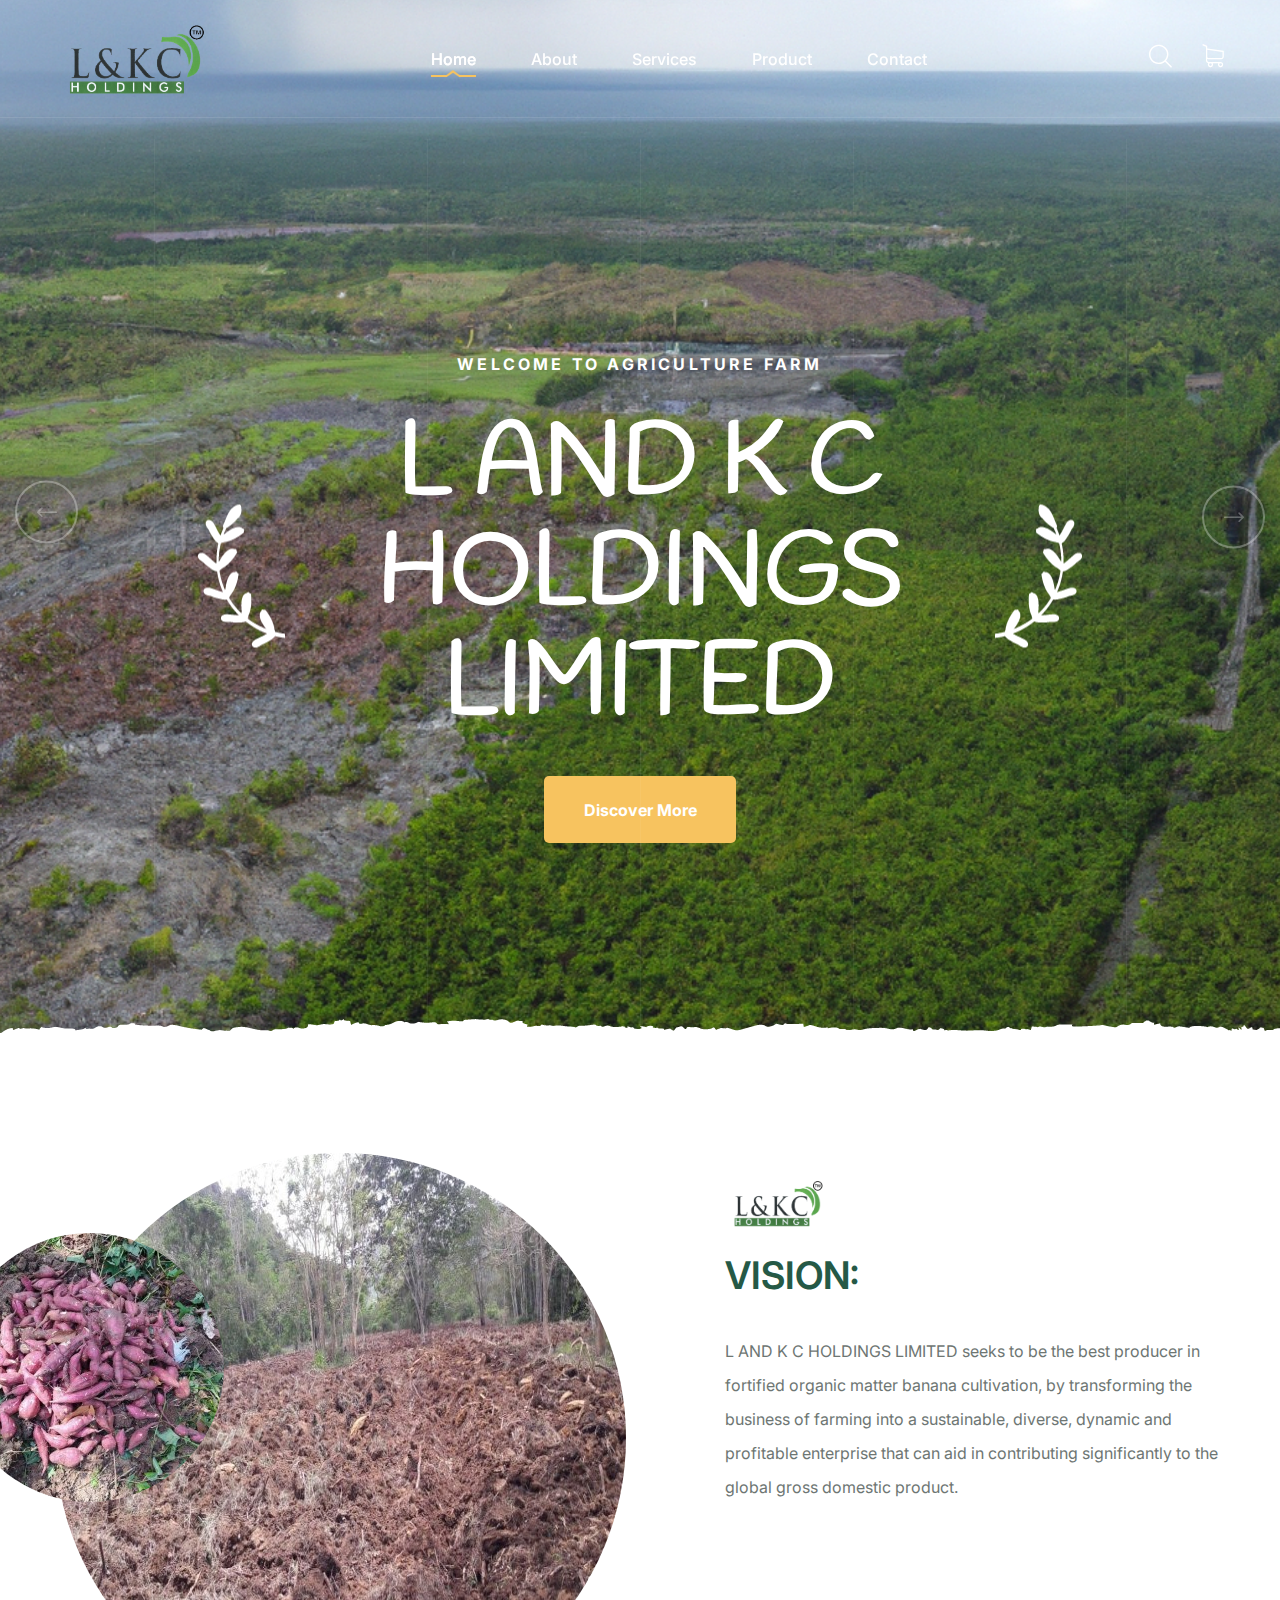
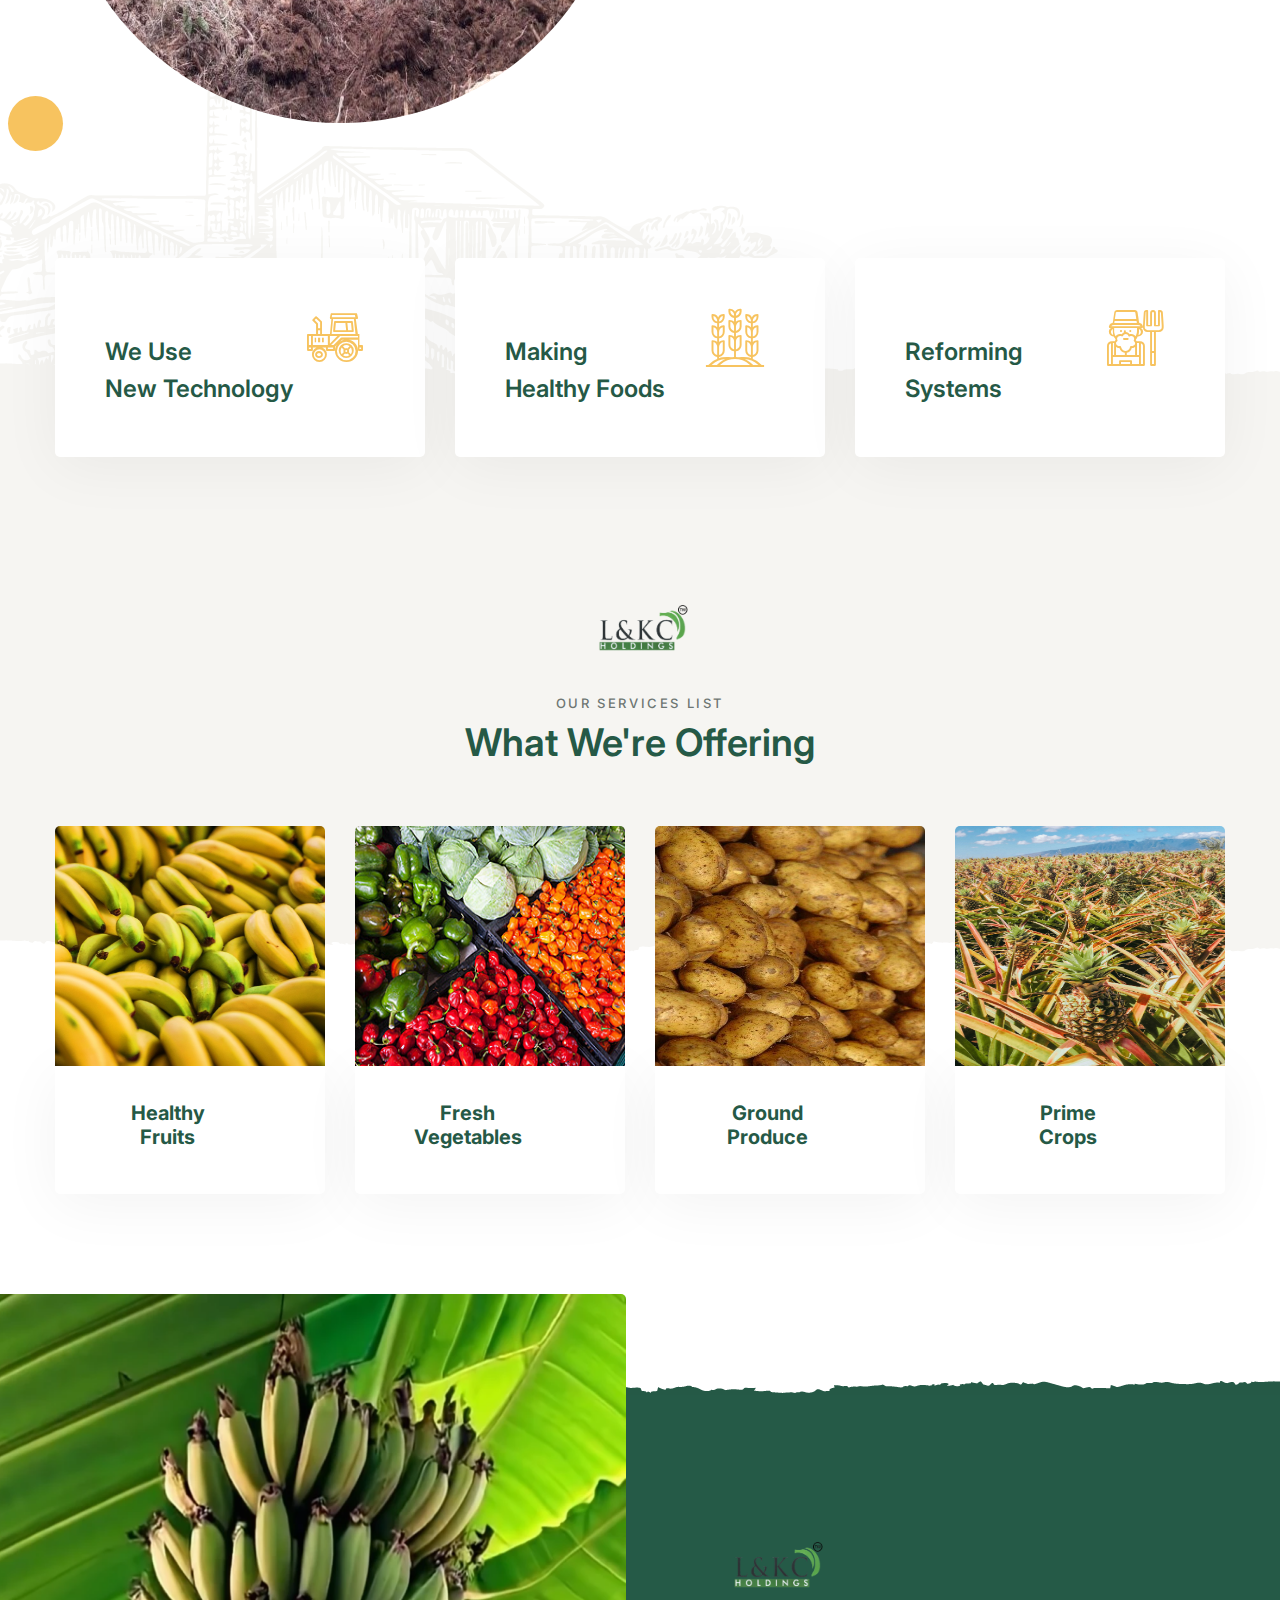
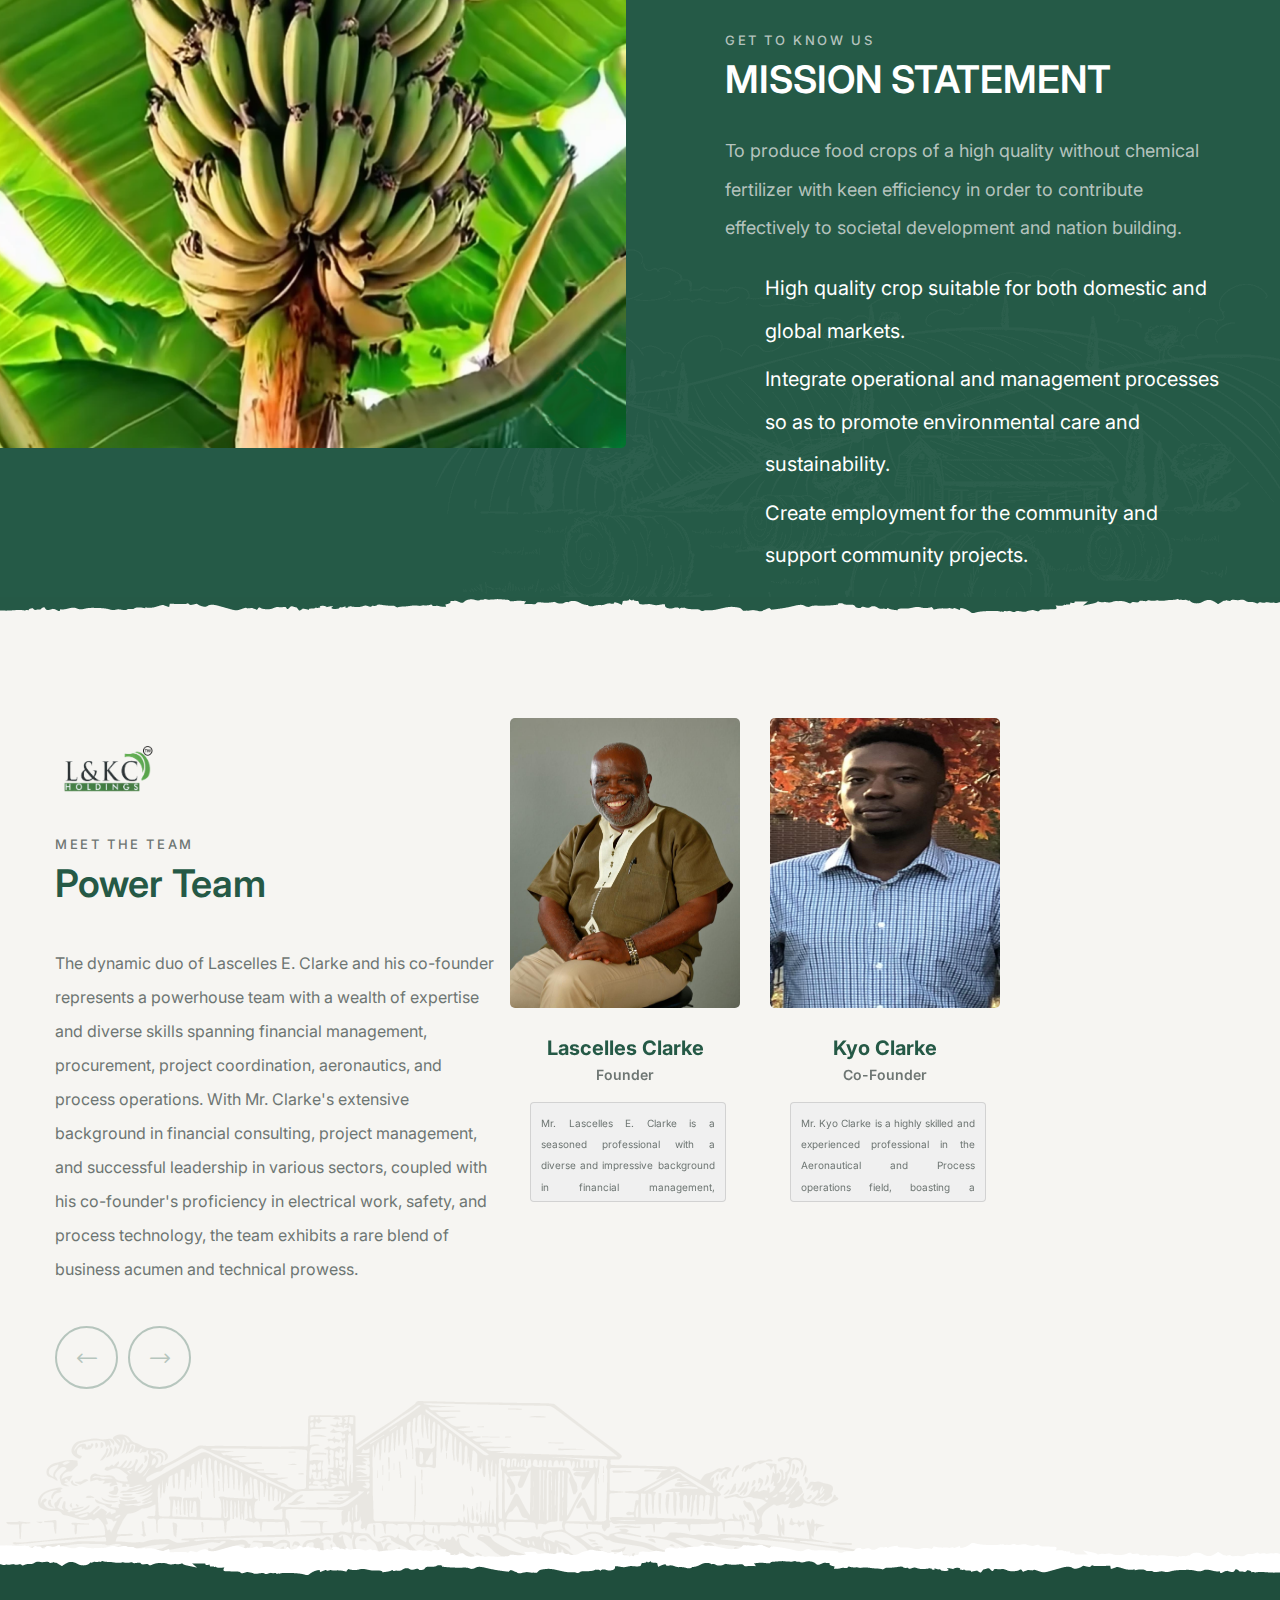
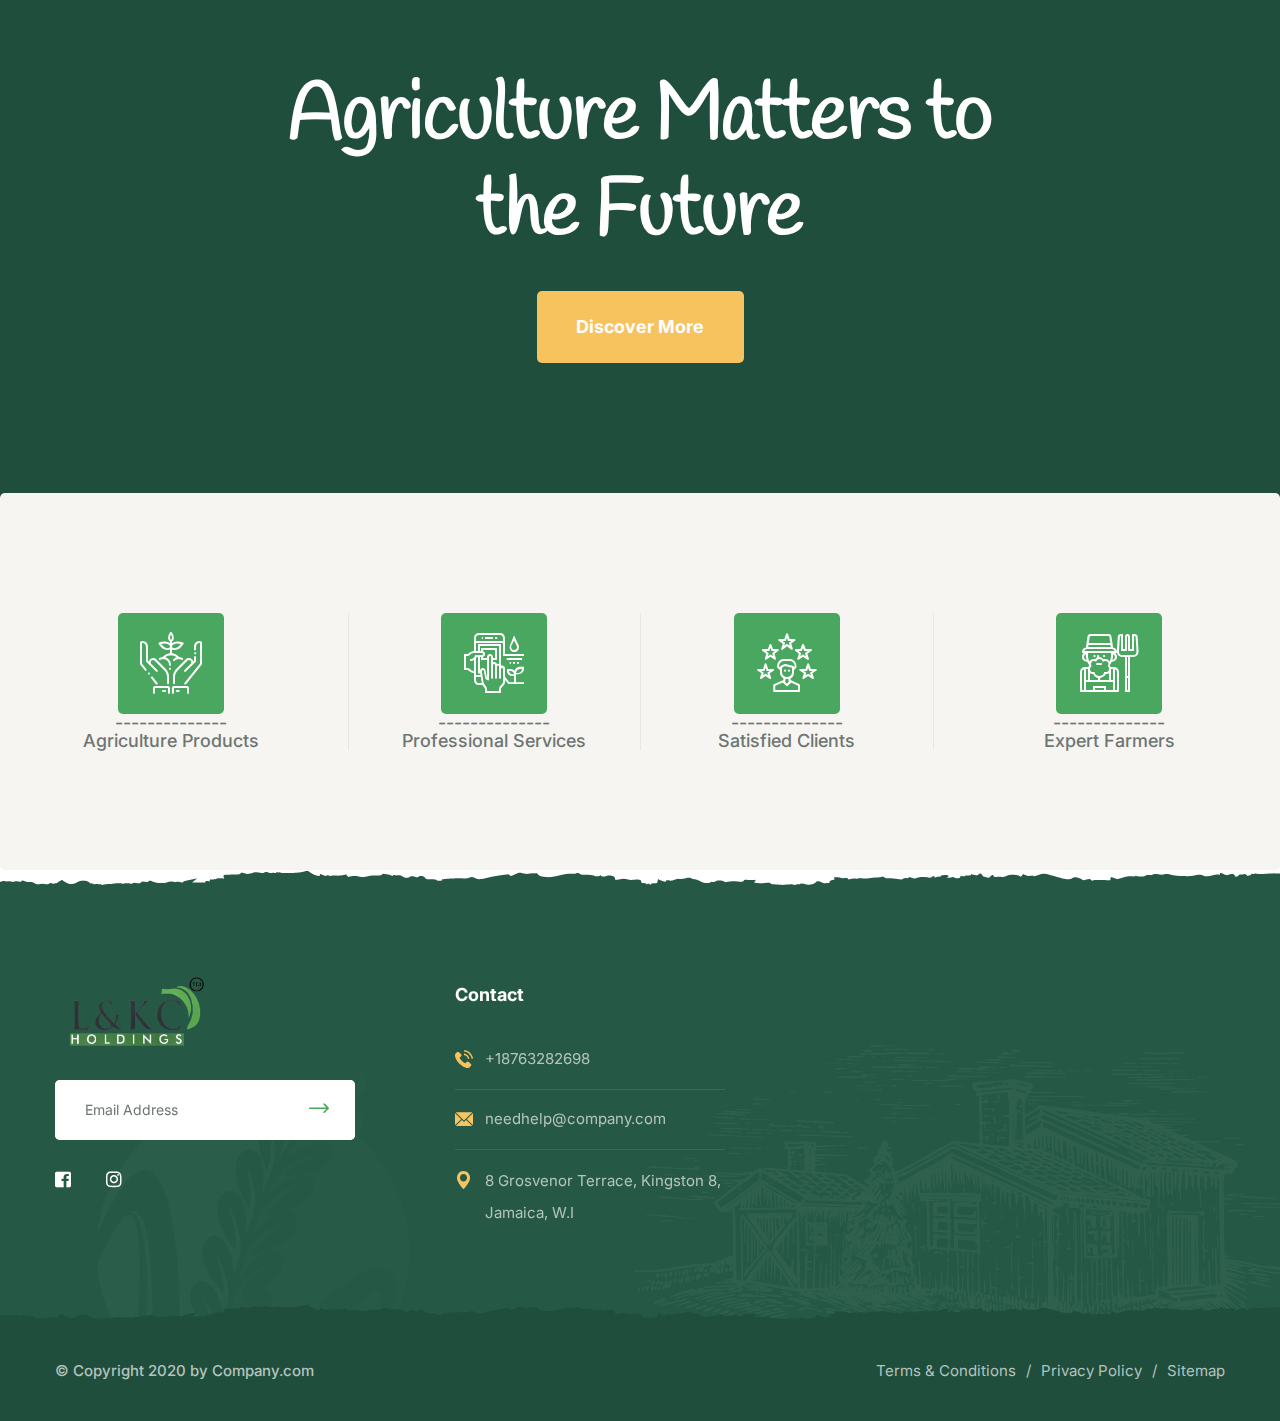
<file: Website/index.html>
<!DOCTYPE html>
<html lang="en">

<head>
    <meta charset="UTF-8">
    <meta name="viewport" content="width=device-width, initial-scale=1.0">
    <title>Home | L AND K C HOLDINGS LIMITED</title>
    <!-- favicons Icons -->
    <link rel="apple-touch-icon" sizes="180x180" href="assets/images/favicons/apple-touch-icon.png">
    <link rel="icon" type="image/png" sizes="32x32" href="assets/images/favicons/favicon-32x32.png">
    <link rel="icon" type="image/png" sizes="16x16" href="assets/images/favicons/favicon-16x16.png">
    <link rel="manifest" href="assets/images/favicons/site.webmanifest">
    <meta name="description" content="Agrikon HTML Template For Agriculture Farm & Farmers">

    <!-- fonts -->
    <link rel="preconnect" href="https://fonts.gstatic.com">
    <link href="https://fonts.googleapis.com/css2?family=Handlee&family=Inter:wght@100;200;300;400;500;600;700;800;900&display=swap" rel="stylesheet">

    <link rel="stylesheet" href="assets/css/bootstrap.min.css">
    <link rel="stylesheet" href="assets/css/fontawesome-all.min.css">
    <link rel="stylesheet" href="assets/css/swiper.min.css">
    <link rel="stylesheet" href="assets/css/animate.min.css">
    <link rel="stylesheet" href="assets/css/odometer.min.css">
    <link rel="stylesheet" href="assets/css/jarallax.css">
    <link rel="stylesheet" href="assets/css/magnific-popup.css">
    <link rel="stylesheet" href="assets/css/bootstrap-select.min.css">
    <link rel="stylesheet" href="assets/css/agrikon-icons.css">
    <link rel="stylesheet" href="assets/css/nouislider.min.css">
    <link rel="stylesheet" href="assets/css/nouislider.pips.css">

    <!-- template styles -->
    <link rel="stylesheet" href="assets/css/main.css">
</head>

<body>
    <div class="preloader">
        <img class="preloader__image" width="55" src="assets/images/loader.png" alt="">
    </div><!-- /.preloader -->
    <div class="page-wrapper">

        <header class="main-header main-header__two">
            <nav class="main-menu main-menu__two">
                <div class="container">
                    <div class="logo-box">
                        <a href="index.html" aria-label="logo image"><img src="assets/images/logo-light-2.png" width="153" alt=""></a>
                        <span class="fa fa-bars mobile-nav__toggler"></span>
                    </div><!-- /.logo-box -->
                    <ul class="main-menu__list">
                        <li class="dropdown">
                            <a href="index.html">Home</a>
                           
                        </li>
                        <li>
                            <a href="about.html">About</a>
                        </li>
                        <li class="dropdown">
                            <a href="services.html">Services</a>
                            
                        </li>
                        <li class="dropdown">
                            <a href="product.html">Product</a>
                            
                        </li>
                        <li class="dropdown">
                            <a href="contact.html">Contact</a>
                           
                        </li>
                    </ul>

                    <div class="main-header__info">
                        <a href="#" class="search-toggler main-header__search-btn"><i class="agrikon-icon-magnifying-glass"></i></a>
                        <a class="main-header__cart-btn" href="#"><i class="agrikon-icon-shopping-cart"></i></a>
                    </div><!-- /.main-header__info -->
                </div><!-- /.container -->
            </nav>
            <!-- /.main-menu -->
        </header><!-- /.main-header -->

        <div class="stricky-header stricked-menu main-menu main-menu__two">
            <div class="sticky-header__content"></div><!-- /.sticky-header__content -->
        </div><!-- /.stricky-header -->

        <section class="main-slider main-slider__two">
            <div class="main-slider__line-1"></div><!-- /.main-slider__line-1 -->
            <div class="main-slider__line-2"></div><!-- /.main-slider__line-2 -->
            <div class="main-slider__line-3"></div><!-- /.main-slider__line-3 -->
            <div class="main-slider__line-4"></div><!-- /.main-slider__line-4 -->
            <div class="main-slider__line-5"></div><!-- /.main-slider__line-5 -->
            <div class="main-slider__line-6"></div><!-- /.main-slider__line-6 -->
            <div class="swiper-container thm-swiper__slider" data-swiper-options='{
        "slidesPerView": 1,
        "loop": true,
        "effect": "fade",
        "autoplay": {
            "delay": 5000
        },
        "navigation": {
            "nextEl": "#main-slider__swiper-button-next",
            "prevEl": "#main-slider__swiper-button-prev"
        }
    }'>
                <div class="swiper-wrapper">
                    <div class="swiper-slide">
                        <div class="image-layer" style="background-image: url(assets/images/main-slider/field.png);">
                        </div>
                        <!-- /.image-layer -->
                        <div class="container">
                            <div class="row">
                                <div class="col-xl-12 text-center">
                                    <span class="tagline">Welcome to Agriculture Farm</span>
                                    <h2>L AND K C <br>
                                        HOLDINGS LIMITED</h2>
                                    <a href="#" class=" thm-btn">Discover More</a>
                                    <!-- /.thm-btn dynamic-radius -->
                                </div><!-- /.col-lg-7 text-right -->
                            </div><!-- /.row -->
                        </div><!-- /.container -->
                    </div><!-- /.swiper-slide -->
                    <div class="swiper-slide">
                        <div class="image-layer" style="background-image: url(assets/images/main-slider/field2.jpg);">
                        </div>
                        <!-- /.image-layer -->
                        <div class="container">
                            <div class="row">
                                <div class="col-xl-12 text-center">
                                    <span class="tagline">Welcome to Agriculture Farm</span>
                                    <h2>L AND K C <br>
                                        HOLDINGS LIMITED</h2>
                                    <a href="#" class=" thm-btn">Discover More</a>
                                    <!-- /.thm-btn dynamic-radius -->
                                </div><!-- /.col-lg-7 text-right -->
                            </div><!-- /.row -->
                        </div><!-- /.container -->
                    </div><!-- /.swiper-slide -->
                </div><!-- /.swiper-wrapper -->

                <!-- If we need navigation buttons -->
                <div class="main-slider__nav">
                    <div class="swiper-button-prev" id="main-slider__swiper-button-next"><i class="agrikon-icon-left-arrow"></i>
                    </div>
                    <div class="swiper-button-next" id="main-slider__swiper-button-prev"><i class="agrikon-icon-right-arrow"></i></div>
                </div><!-- /.main-slider__nav -->

            </div><!-- /.swiper-container thm-swiper__slider -->
        </section><!-- /.main-slider -->

        <section class="about-two">
            <img src="assets/images/icons/about-2-bg-1.png" alt="" class="about-two__bg">
            <div class="container">
                <div class="row">
                    <div class="col-lg-6">
                        <div class="about-two__images">
                            <img src="assets/images/resources/farm_land.jpg" alt="">
                            <img src="assets/images/resources/potato.jpg" alt="">
                        </div><!-- /.about-two__images -->
                    </div><!-- /.col-lg-6 -->
                    <div class="col-lg-6">
                        <div class="about-two__content">
                            <div class="block-title">
                                <div class="block-title__image"></div><!-- /.block-title__image -->
                                <h3>VISION:</h3>
                            </div><!-- /.block-title -->
                            <div class="about-two__summery">
                                <p>L AND K C HOLDINGS LIMITED seeks to be the best producer in fortified organic matter banana
                                    cultivation, by transforming the business of farming into a sustainable, diverse, dynamic and profitable
                                    enterprise that can aid in contributing significantly to the global gross domestic product.</p>
                            </div><!-- /.about-two__summery -->
                            
                        </div><!-- /.about-two__content -->
                    </div><!-- /.col-lg-6 -->
                </div><!-- /.row -->
            </div><!-- /.container -->
        </section><!-- /.about-two -->

        <section class="feature-two">
            <div class="container">
                <div class="row">
                    <div class="col-md-12 col-lg-4">
                        <div class="feature-two__box">
                            <i class="agrikon-icon-tractor-1"></i>
                            
                            <h3>We Use <br>
                                New Technology</h3>
                        </div><!-- /.feature-two__box -->
                    </div><!-- /.col-md-12 col-lg-4 -->
                    <div class="col-md-12 col-lg-4">
                        <div class="feature-two__box">
                            <i class="agrikon-icon-agriculture"></i>
                            
                            <h3>Making <br>
                                Healthy Foods</h3>
                        </div><!-- /.feature-two__box -->
                    </div><!-- /.col-md-12 col-lg-4 -->
                    <div class="col-md-12 col-lg-4">
                        <div class="feature-two__box">
                            <i class="agrikon-icon-farmer"></i>
                            
                            <h3>Reforming <br>
                                Systems</h3>
                        </div><!-- /.feature-two__box -->
                    </div><!-- /.col-md-12 col-lg-4 -->
                </div><!-- /.row -->
            </div><!-- /.container -->
        </section><!-- /.feature-two -->

        <section class="service-two service-two__home-two">
            <div class="service-two__bottom-curv"></div><!-- /.service-two__bottom-curv -->
            <div class="container">
                <div class="block-title text-center">
                    <div class="block-title__image"></div><!-- /.block-title__image -->
                    <p>Our Services list</p>
                    <h3>What We're Offering</h3>
                </div><!-- /.block-title -->
                <div class="row">
                    <div class="col-sm-12 col-md-6 col-lg-3">
                        <div class="service-two__card">
                            <div class="service-two__card-image">
                                <img src="assets/images/services/banana-ripe.jpg" alt="">
                            </div><!-- /.service-two__card-image -->
                            <div class="service-two__card-content">
                                <h3><a href="service.html">Healthy<br>Fruits</a></h3>
                                
                            </div><!-- /.service-two__card-content -->
                        </div><!-- /.service-two__card -->
                    </div><!-- /.col-sm-12 col-md-6 col-lg-3 -->
                    <div class="col-sm-12 col-md-6 col-lg-3">
                        <div class="service-two__card">
                            <div class="service-two__card-image">
                                <img src="assets/images/services/service-2-2.jpg" alt="">
                            </div><!-- /.service-two__card-image -->
                            <div class="service-two__card-content">
                                <h3><a href="product.html">Fresh<br>Vegetables</a></h3>
                                
                            </div><!-- /.service-two__card-content -->
                        </div><!-- /.service-two__card -->
                    </div><!-- /.col-sm-12 col-md-6 col-lg-3 -->
                    <div class="col-sm-12 col-md-6 col-lg-3">
                        <div class="service-two__card">
                            <div class="service-two__card-image">
                                <img src="assets/images/projects/ip.jpg" alt="">
                            </div><!-- /.service-two__card-image -->
                            <div class="service-two__card-content">
                                <h3><a href="product.html">Ground<br>Produce</a></h3>
                                
                            </div><!-- /.service-two__card-content -->
                        </div><!-- /.service-two__card -->
                    </div><!-- /.col-sm-12 col-md-6 col-lg-3 -->
                    <div class="col-sm-12 col-md-6 col-lg-3">
                        <div class="service-two__card">
                            <div class="service-two__card-image">
                                <img src="assets/images/projects/pa.jpg" alt="">
                            </div><!-- /.service-two__card-image -->
                            <div class="service-two__card-content">
                                <h3><a href="product.html">Prime<br>Crops</a></h3>
                                
                            </div><!-- /.service-two__card-content -->
                        </div><!-- /.service-two__card -->
                    </div><!-- /.col-sm-12 col-md-6 col-lg-3 -->
                </div><!-- /.row -->
            </div><!-- /.container -->
        </section><!-- /.service-two -->

        <section class="video-one">
            <img src="assets/images/icons/video-bg-1-1.png" class="video-one__bg" alt="">
            <div class="container">
                <div class="row">
                    <div class="col-lg-6">
                        <div class="video-one__image">
                            <img src="assets/images/resources/banana.png" alt="">


                        </div><!-- /.video-one__image -->
                    </div><!-- /.col-lg-6 -->
                    <div class="col-lg-6">
                        <div class="video-one__content">
                            <div class="block-title">
                                <div class="block-title__image"></div><!-- /.block-title__image -->
                                <p>Get to know us</p>
                                <h3>MISSION STATEMENT</h3>
                            </div><!-- /.block-title -->
                            <div class="video-one__summery">
                                <p>To produce food crops of a high quality without chemical fertilizer with keen efficiency in order to contribute effectively to societal development and nation building.</p>
                            </div><!-- /.video-one__summery -->
                            <ul class="list-unstyled video-one__list">
                                <li>
                                    
                                    High quality crop suitable for both domestic and global markets. <br>
                                </li>
                                <li>
                                    
                                    Integrate operational and management processes so as to promote environmental care and sustainability. <br>
                                </li>
                                <li>
                                    
                                    Create employment for the community and support community projects. <br>
                                </li>
                            </ul><!-- /.list-unstyled -->
                            
                        </div><!-- /.video-one__content -->
                    </div><!-- /.col-lg-6 -->
                </div><!-- /.row -->
            </div><!-- /.container -->
        </section><!-- /.video-one -->

        <section class="team-one">
            <img src="assets/images/icons/team-bg-1-1.png" alt="" class="team-one__bg">
            <div class="container">
                <div class="row">
                    <div class="col-md-12 col-lg-12 col-xl-5">
                        <div class="team-one__content">
                            <div class="block-title">
                                <div class="block-title__image"></div><!-- /.block-title__image -->
                                <p>meet the team</p>
                                <h3>Power Team</h3>
                            </div><!-- /.block-title -->
                            <div class="team-one__summery">
                                <p>The dynamic duo of Lascelles E. Clarke and his co-founder represents a powerhouse team with a wealth of expertise and diverse skills spanning financial management, procurement, project coordination, aeronautics, and process operations. With Mr. Clarke's extensive background in financial consulting, project management, and successful leadership in various sectors, coupled with his co-founder's proficiency in electrical work, safety, and process technology, the team exhibits a rare blend of business acumen and technical prowess.</p>
                            </div><!-- /.team-one__summery -->

                            <!-- If we need navigation buttons -->
                            <div class="team-one__nav">
                                <div class="swiper-button-prev" id="team-one__swiper-button-next"><i class="agrikon-icon-left-arrow"></i>
                                </div>
                                <div class="swiper-button-next" id="team-one__swiper-button-prev"><i class="agrikon-icon-right-arrow"></i></div>
                            </div><!-- /.team-one__nav -->

                        </div><!-- /.team-one__content -->
                    </div><!-- /.col-md-12 col-lg-5 -->
                </div><!-- /.row -->
            </div><!-- /.container -->
            <div class="team-one__carousel-wrap">
                <div class="thm-swiper__slider swiper-container" data-swiper-options='{"spaceBetween": 0, "slidesPerView": 1, "slidesPerGroup": 1, "autoplay": { "delay": 5000 }, "navigation": {
            "nextEl": "#team-one__swiper-button-next",
            "prevEl": "#team-one__swiper-button-prev"
        },"breakpoints": {
            "0": {
                "spaceBetween": 0,
                "slidesPerView": 1,
                "slidesPerGroup": 1
            },
            "640": {
                "spaceBetween": 30,
                "slidesPerView": 2,
                "slidesPerGroup": 2
            },
            "992": {
                "spaceBetween": 30,
                "slidesPerView": 3,
                "slidesPerGroup": 3
            },
            "1200": {
                "spaceBetween": 30,
                "slidesPerView": 3,
                "slidesPerGroup": 3
            }
        }}'>

                    <div class="swiper-wrapper">
                        <div class="swiper-slide">
                            <div class="team-card">
                                <div class="team-card__image">
                                    <img src="assets/images/team/Lascelles-Clarke.jpg" alt="Lascelles Clarke">
                                    <div class="team-card__social">
                                        <a href="#"><i class="fab fa-facebook-f"></i></a>
                                        <a href="#"><i class="fab fa-twitter"></i></a>
                                        
                                    </div><!-- /.team-card__social -->
                                </div><!-- /.team-card__image -->
                                <h3>Lascelles Clarke</h3>
                                <p>Founder</p>
                                <div class="card" id="expandableCard">
                                    <div class="card-content">
                                      Mr. Lascelles E. Clarke is a seasoned professional with a diverse and impressive background in financial management, procurement, and project coordination. Born on March 31, 1958, in Jamaica, he holds a wealth of experience and qualifications, including studies in project management, international procurement, and entrepreneurial studies from institutions like Babson College and the Management Institute for National Development. His career spans various sectors, including tourism, logistics, and construction, where he has excelled in roles ranging from Financial Consultant to Resort Manager. Mr. Clarke has been involved in notable projects such as the clean-up and restoration of Ocho Rios after a natural disaster and the successful completion of the Alpart Plant Expansion Project. His extensive involvement in professional organizations and memberships, coupled with his strategic contributions to various projects, reflects his commitment and expertise in the field. Additionally, Mr. Clarke has showcased his skills in television program development and has a range of interests including reading, sightseeing, international travel, and golf.
                                    </div>
                                </div>
                                
                            </div><!-- /.team-card -->
                        </div><!-- /.swiper-slide -->
                        <div class="swiper-slide">
                            <div class="team-card">
                                <div class="team-card__image">
                                    <img src="assets/images/team/Kyo-Clarke.jpg" alt="Kyo Clarke">
                                    <div class="team-card__social">
                                        <a href="#"><i class="fab fa-facebook-f"></i></a>
                                        <a href="#"><i class="fab fa-twitter"></i></a>
                                        
                                    </div><!-- /.team-card__social -->
                                </div><!-- /.team-card__image -->
                                <h3>Kyo Clarke</h3>
                                <p>Co-Founder</p>
                                <div class="card" id="expandableCard">
                                    <div class="card-content">
                                        Mr. Kyo Clarke is a highly skilled and experienced professional in the 
Aeronautical and Process operations field, boasting a comprehensive background that includes certifications in NCCER Electrical, Petrochemical engineering, Aviation maintenance, Electro-mechanical engineering, Hazmat safety and iso 9000 standards. His education includes a High School Diploma in Sciences from Jamaica College, Jamaica, an Associate of Applied Science in Process Technology from Lee College in Baytown, TX and an Associate of Applied Science in Flight Operations from Vaughn College in Queens, NY. With a strong foundation in safety, health and environment, as well as aviation safety and maintenance, Mr. Clarke has applied his expertise in various roles and positions such as an Electro-mechanical engineer at AAR Corp, Aircraft maintenance/mechanic and as a Process engineer at various petroleum/chemical refineries. Additionally he has experience in ECS Technician roles, focusing on Leak Detection and Repair Services (LDAR), showcasing his versatility in the industry. Mr. Clarke's leadership roles in student organizations and his technical and non-technical skills further highlights his well-rounded professional profile. His commitment to safety, attention to detail, and strong communication skills makes him a valuable asset to any organization.
                                    </div>
                                </div>
                                
                            </div><!-- /.team-card -->
                        </div><!-- /.swiper-slide -->
                    </div><!-- /.swiper-wrapper -->

                </div><!-- /.thm-swiper__slider -->
            </div><!-- /.team-one__carousel-wrap -->
        </section><!-- /.team-one -->


        

        <section class="call-to-action__two call-to-action__two-home-two jarallax" data-jarallax data-speed="0.3" data-imgPosition="50% 50%">
            <img class="call-to-action__two__bg jarallax-img" src="assets/images/backgrounds/sugar_cane.jpg" alt="parallax-image" />
            <div class="container">
                <h3>Agriculture Matters to
                    the Future</h3>
                <a href="about.html" class="thm-btn">Discover More</a><!-- /.thm-btn -->
            </div><!-- /.container -->
        </section><!-- /.call-to-action__two -->

        <section class="gray-boxed-wrapper home-one__boxed">
            <section class="funfact-one">
                <div class="container">
                    <div class="row no-gutters">
                        <div class="col-sm-12 col-md-6 col-lg-3">
                            <div class="funfact-one__single">
                                <i class="agrikon-icon-planting"></i>
                                <p>--------------</p>
                                <p>Agriculture Products</p>
                            </div><!-- /.funfact-one__single -->
                        </div><!-- /.col-sm-12 col-md-6 col-lg-3 -->
                        <div class="col-sm-12 col-md-6 col-lg-3">
                            <div class="funfact-one__single">
                                <i class="agrikon-icon-agriculture-1"></i>
                                <p>--------------</p>
                                <p>Professional Services</p>
                            </div><!-- /.funfact-one__single -->
                        </div><!-- /.col-sm-12 col-md-6 col-lg-3 -->
                        <div class="col-sm-12 col-md-6 col-lg-3">
                            <div class="funfact-one__single">
                                <i class="agrikon-icon-customer"></i>
                                <p>--------------</p>
                                <p>Satisfied Clients</p>
                            </div><!-- /.funfact-one__single -->
                        </div><!-- /.col-sm-12 col-md-6 col-lg-3 -->
                        <div class="col-sm-12 col-md-6 col-lg-3">
                            <div class="funfact-one__single">
                                <i class="agrikon-icon-farmer"></i>
                                <p>--------------</p>
                                <p>Expert Farmers</p>
                            </div><!-- /.funfact-one__single -->
                        </div><!-- /.col-sm-12 col-md-6 col-lg-3 -->
                    </div><!-- /.row -->
                </div><!-- /.container -->
            </section><!-- /.funfact-one -->
        </section><!-- /.gray-boxed-wrapper -->


        <footer class="site-footer">
            <img src="assets/images/icons/footer-bg-icon-1.png" class="site-footer__shape-1" alt="">
            <img src="assets/images/icons/footer-bg-icon-2.png" class="site-footer__shape-2" alt="">
            <div class="container">
                <div class="row">
                    <div class="col-sm-12 col-md-6 col-lg-6 col-xl-4">
                        <div class="footer-widget">
                            <a href="index.html" class="footer-widget__Logo">
                                <img src="assets/images/logo-light.png" width="153" alt="">
                            </a>
                            <form action="#" data-url="YOUR_MAILCHIMP_URL" class="mc-form">
                                <input type="email" name="EMAIL" placeholder="Email Address">
                                <button type="submit"><i class="agrikon-icon-right-arrow"></i></button>
                            </form><!-- /.mc-form -->
                            <div class="mc-form__response"></div><!-- /.mc-form__response -->
                            <div class="footer__social">
                                <a href="#" class="fab fa-facebook-square"></a>
                                
                                <a href="#" class="fab fa-instagram"></a>
                            </div><!-- /.topbar__social -->
                        </div><!-- /.footer-widget -->
                    </div><!-- /.col-sm-12 col-md-6 col-lg-4 -->
                    
                    
                    <div class="col-sm-12 col-md-6 col-lg-6 col-xl-3">
                        <h3 class="footer-widget__title">Contact</h3><!-- /.footer-widget__title -->
                        <ul class="list-unstyled footer-widget__contact">
                            <li>
                                <i class="agrikon-icon-telephone"></i>
                                <a href="tel:666-888-0000">+18763282698</a>
                            </li>
                            <li>
                                <i class="agrikon-icon-email"></i>
                                <a href="mailto:needhelp@company.com">needhelp@company.com</a>
                            </li>
                            <li>
                                <i class="agrikon-icon-pin"></i>
                                <a href="#">8 Grosvenor Terrace, Kingston 8, Jamaica, W.I</a>
                            </li>
                        </ul><!-- /.list-unstyled -->
                    </div><!-- /.col-sm-12 col-md-6 col-lg-3 -->
                </div><!-- /.row -->
            </div><!-- /.container -->
        </footer><!-- /.site-footer -->
        <div class="bottom-footer">
            <div class="container">
                <p>© Copyright 2020 by Company.com</p>
                <div class="bottom-footer__links">
                    <a href="#">Terms & Conditions</a>
                    <a href="#">Privacy Policy</a>
                    <a href="#">Sitemap</a>
                </div><!-- /.bottom-footer__links -->
            </div><!-- /.container -->
        </div><!-- /.bottom-footer -->

    </div><!-- /.page-wrapper -->


    <div class="mobile-nav__wrapper">
        <div class="mobile-nav__overlay mobile-nav__toggler"></div>
        <!-- /.mobile-nav__overlay -->
        <div class="mobile-nav__content">
            <span class="mobile-nav__close mobile-nav__toggler"><i class="far fa-times"></i></span>

            <div class="logo-box">
                <a href="index.html" aria-label="logo image"><img src="assets/images/logo-light.png" width="155" alt="" /></a>
            </div>
            <!-- /.logo-box -->
            <div class="mobile-nav__container"></div>
            <!-- /.mobile-nav__container -->

            <ul class="mobile-nav__contact list-unstyled">
                <li>
                    <i class="agrikon-icon-email"></i>
                    <a href="mailto:needhelp@agrikon.com">needhelp@agrikon.com</a>
                </li>
                <li>
                    <i class="agrikon-icon-telephone"></i>
                    <a href="tel:666-888-0000">+18763282698</a>
                </li>
            </ul><!-- /.mobile-nav__contact -->
            <div class="mobile-nav__top">
                <div class="mobile-nav__language">
                    <img src="assets/images/resources/flag-1-1.jpg" alt="">
                    <label class="sr-only" for="language-select">select language</label>
                    <!-- /#language-select.sr-only -->
                    <select class="selectpicker" id="language-select">
                        <option value="english">English</option>
                        <option value="arabic">Arabic</option>
                    </select>
                </div><!-- /.mobile-nav__language -->
                <div class="mobile-nav__social">
                    <a href="#" aria-label="twitter"><i class="fab fa-twitter"></i></a>
                    <a href="#" aria-label="facebook"><i class="fab fa-facebook-square"></i></a>
                    <a href="#" aria-label="pinterest"><i class="fab fa-pinterest-p"></i></a>
                    <a href="#" aria-label="instagram"><i class="fab fa-instagram"></i></a>
                </div><!-- /.mobile-nav__social -->
            </div><!-- /.mobile-nav__top -->



        </div>
        <!-- /.mobile-nav__content -->
    </div>
    <!-- /.mobile-nav__wrapper -->

    <div class="search-popup">
        <div class="search-popup__overlay search-toggler"></div>
        <!-- /.search-popup__overlay -->
        <div class="search-popup__content">
            <form action="#">
                <label for="search" class="sr-only">search here</label><!-- /.sr-only -->
                <input type="text" id="search" placeholder="Search Here..." />
                <button type="submit" aria-label="search submit" class="thm-btn">
                    <i class="fa fa-search"></i>
                </button>
            </form>
        </div>
        <!-- /.search-popup__content -->
    </div>
    <!-- /.search-popup -->

    <a href="#" data-target="html" class="scroll-to-target scroll-to-top"><i class="fa fa-angle-up"></i></a>


    <script src="assets/js/jquery-3.5.1.min.js"></script>
    <script src="assets/js/bootstrap.bundle.min.js"></script>
    <script src="assets/js/swiper.min.js"></script>
    <script src="assets/js/jquery.ajaxchimp.min.js"></script>
    <script src="assets/js/jquery.magnific-popup.min.js"></script>
    <script src="assets/js/jquery.validate.min.js"></script>
    <script src="assets/js/bootstrap-select.min.js"></script>
    <script src="assets/js/wow.js"></script>
    <script src="assets/js/odometer.min.js"></script>
    <script src="assets/js/jquery.appear.min.js"></script>
    <script src="assets/js/jarallax.min.js"></script>
    <script src="assets/js/circle-progress.min.js"></script>
    <script src="assets/js/wNumb.min.js"></script>
    <script src="assets/js/nouislider.min.js"></script>

    <!-- template js -->
    <script src="assets/js/theme.js"></script>
</body>

</html>
</file>
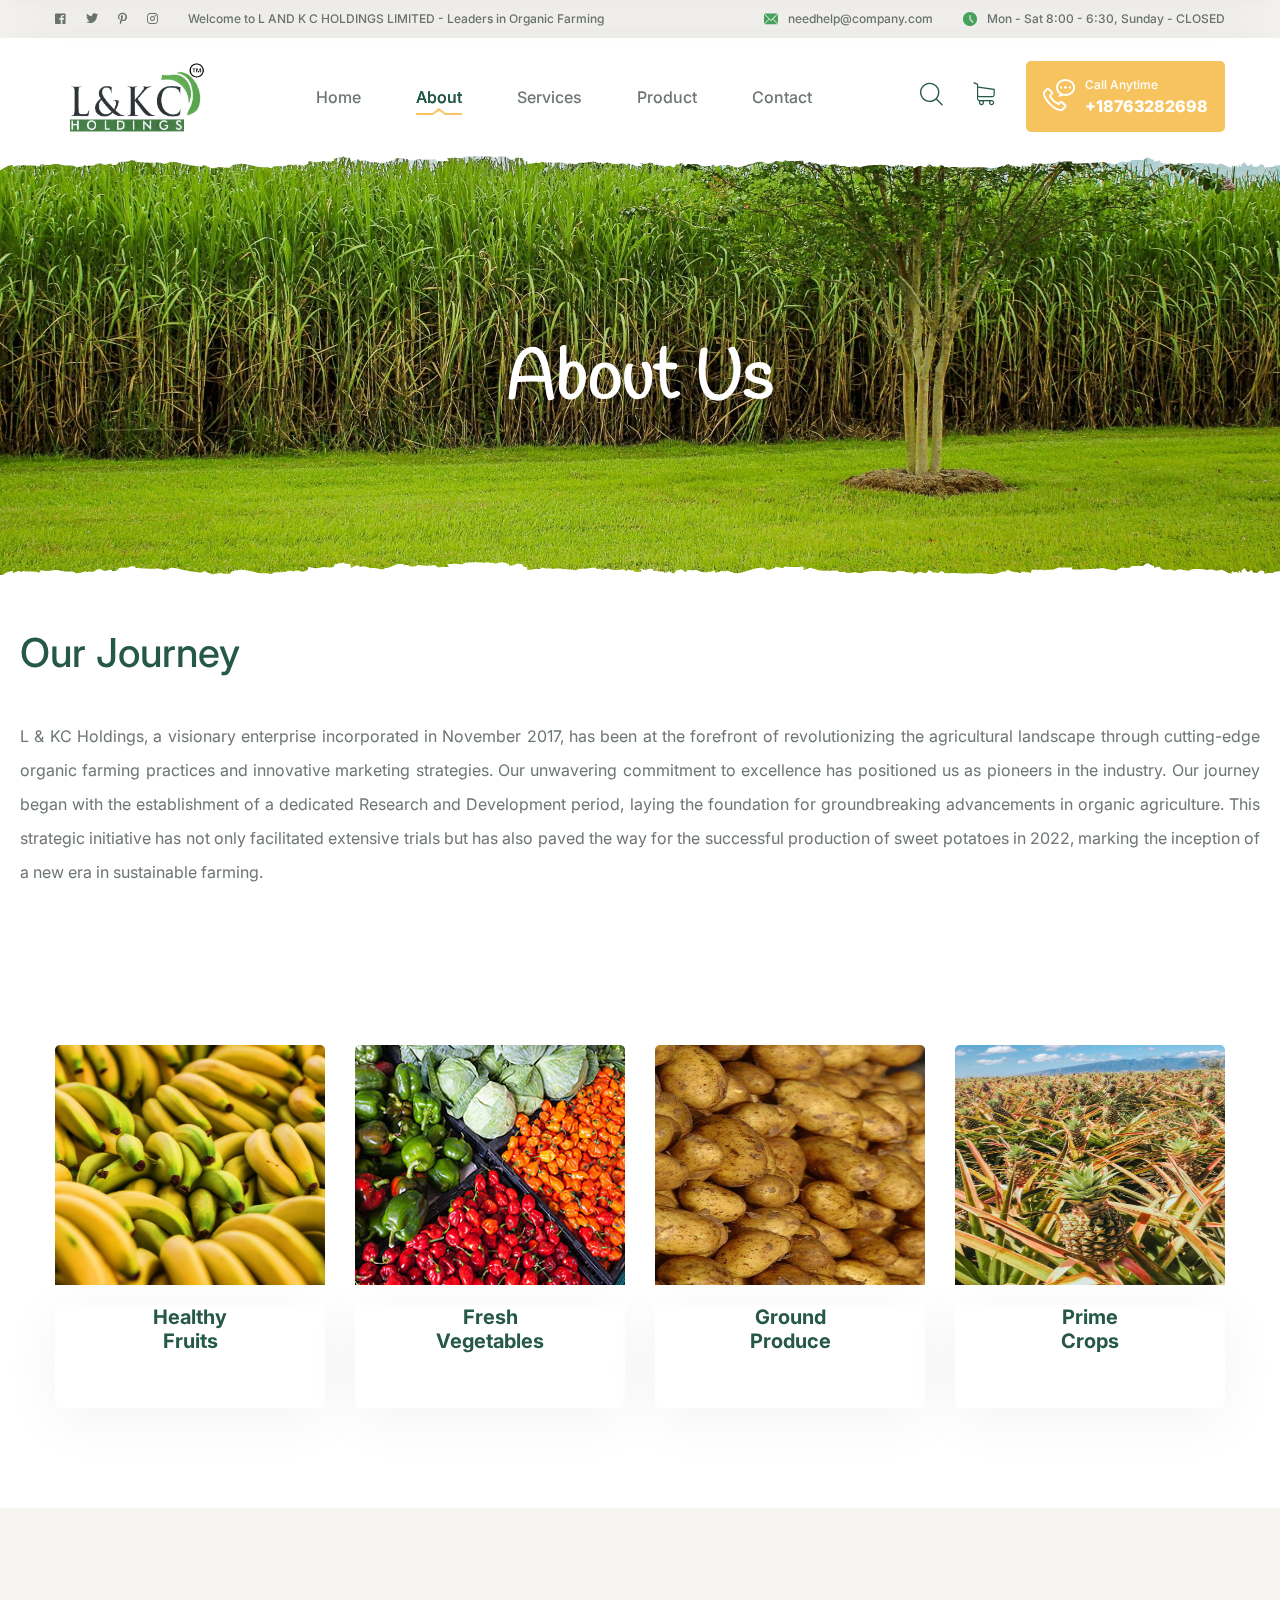
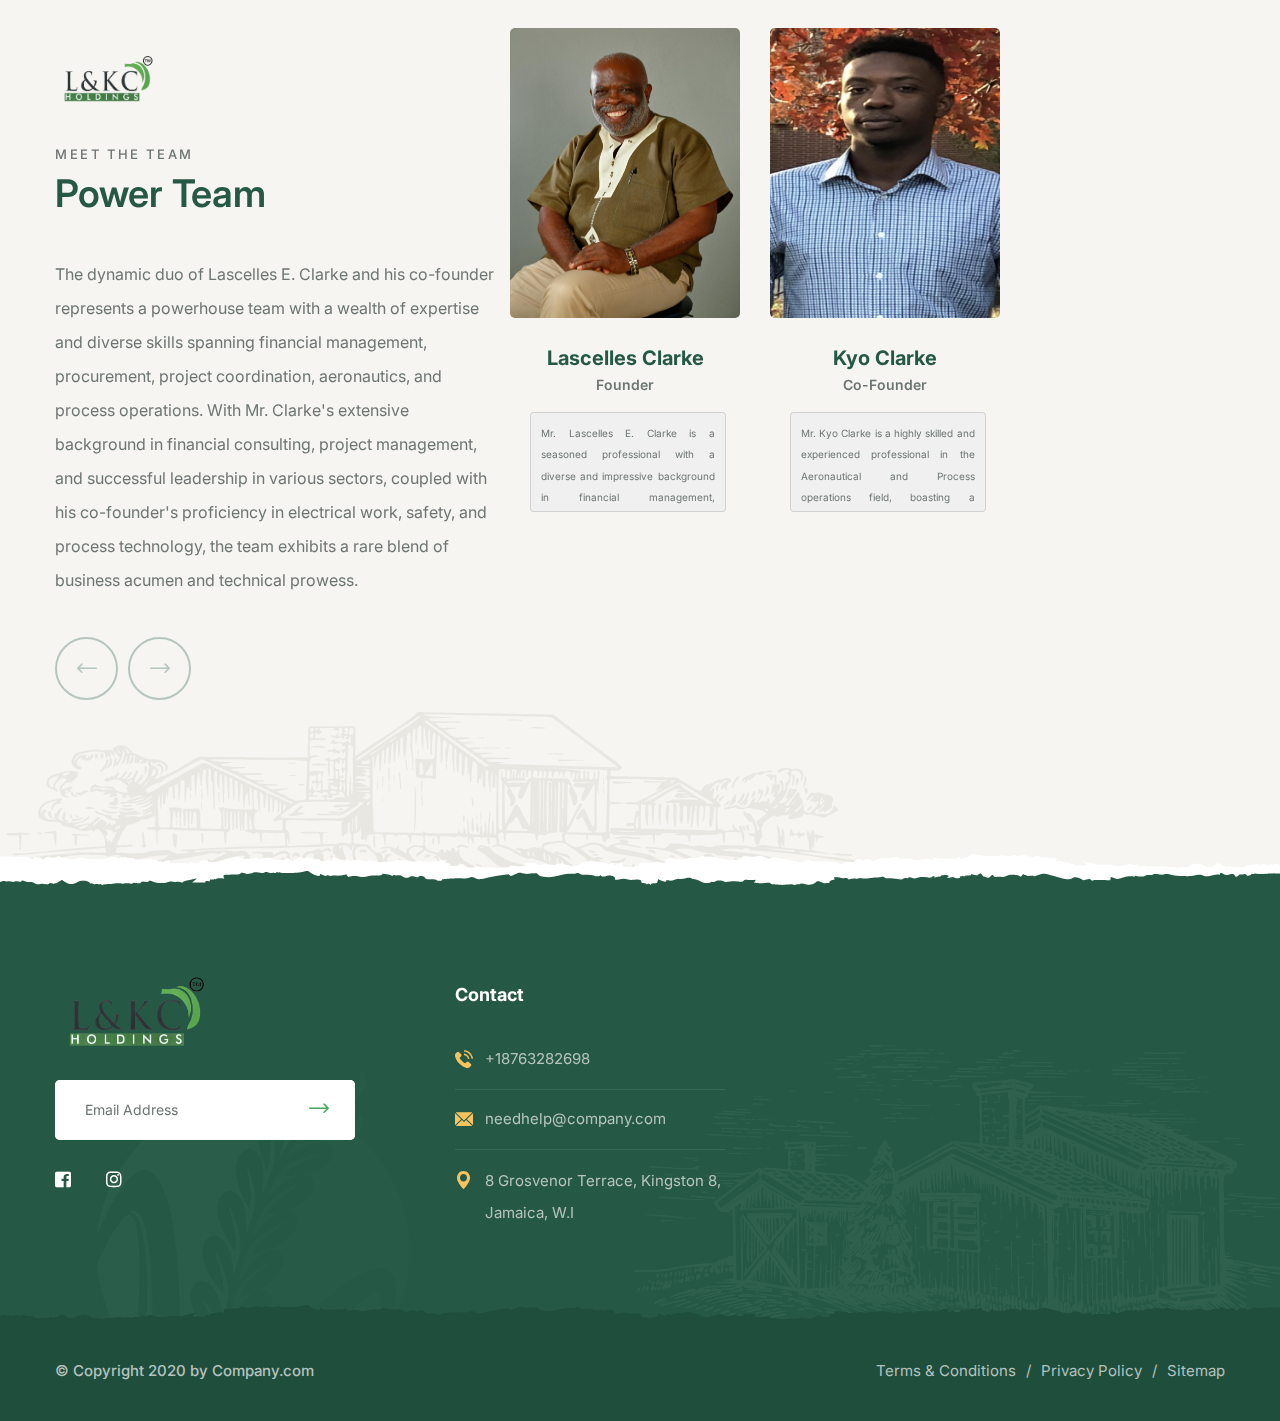
<file: Website/about.html>
<!DOCTYPE html>
<html lang="en">

<head>
    <meta charset="UTF-8">
    <meta name="viewport" content="width=device-width, initial-scale=1.0">
    <title>About Us | L AND K C HOLDINGS LIMITED</title>
    <!-- favicons Icons -->
    <link rel="apple-touch-icon" sizes="180x180" href="assets/images/favicons/apple-touch-icon.png">
    <link rel="icon" type="image/png" sizes="32x32" href="assets/images/favicons/favicon-32x32.png">
    <link rel="icon" type="image/png" sizes="16x16" href="assets/images/favicons/favicon-16x16.png">
    <link rel="manifest" href="assets/images/favicons/site.webmanifest">
    <meta name="description" content="Agrikon HTML Template For Agriculture Farm & Farmers">

    <!-- fonts -->
    <link rel="preconnect" href="https://fonts.gstatic.com">
    <link href="https://fonts.googleapis.com/css2?family=Handlee&family=Inter:wght@100;200;300;400;500;600;700;800;900&display=swap" rel="stylesheet">

    <link rel="stylesheet" href="assets/css/bootstrap.min.css">
    <link rel="stylesheet" href="assets/css/fontawesome-all.min.css">
    <link rel="stylesheet" href="assets/css/swiper.min.css">
    <link rel="stylesheet" href="assets/css/animate.min.css">
    <link rel="stylesheet" href="assets/css/odometer.min.css">
    <link rel="stylesheet" href="assets/css/jarallax.css">
    <link rel="stylesheet" href="assets/css/magnific-popup.css">
    <link rel="stylesheet" href="assets/css/bootstrap-select.min.css">
    <link rel="stylesheet" href="assets/css/agrikon-icons.css">
    <link rel="stylesheet" href="assets/css/nouislider.min.css">
    <link rel="stylesheet" href="assets/css/nouislider.pips.css">

    <!-- template styles -->
    <link rel="stylesheet" href="assets/css/main.css">
</head>

<body>
    <div class="preloader">
        <img class="preloader__image" width="55" src="assets/images/loader.png" alt="">
    </div><!-- /.preloader -->
    <div class="page-wrapper">

        <header class="main-header">
            <div class="topbar">
                <div class="container">
                    <div class="topbar__left">
                        <div class="topbar__social">
                            <a href="#" class="fab fa-facebook-square"></a>
                            <a href="#" class="fab fa-twitter"></a>
                            <a href="#" class="fab fa-pinterest-p"></a>
                            <a href="#" class="fab fa-instagram"></a>
                        </div><!-- /.topbar__social -->
                        <p>
                            Welcome to L AND K C HOLDINGS LIMITED - Leaders in Organic
                            Farming
                          </p>
                        </div>
                        <!-- /.topbar__left -->
                        <div class="topbar__right">
                          <a href="#"
                            ><i class="agrikon-icon-email"></i>needhelp@company.com</a
                          >
                          <a href="#"
                            ><i class="agrikon-icon-clock"></i>Mon - Sat 8:00 - 6:30, Sunday
                            - CLOSED</a>
                    </div><!-- /.topbar__right -->
                </div><!-- /.container -->
            </div><!-- /.topbar -->
            <nav class="main-menu">
                <div class="container">
                    <div class="logo-box">
                        <a href="index.html" aria-label="logo image"><img src="assets/images/logo-dark.png" width="153" alt=""></a>
                        <span class="fa fa-bars mobile-nav__toggler"></span>
                    </div><!-- /.logo-box -->
                    <ul class="main-menu__list">
                        <li class="dropdown">
                            <a href="index.html">Home</a>
                           
                        </li>
                        <li>
                            <a href="about.html">About</a>
                        </li>
                        <li class="dropdown">
                            <a href="services.html">Services</a>
                            
                        </li>
                        <li class="dropdown">
                            <a href="product.html">Product</a>
                            
                        </li>
                        <li class="dropdown">
                            <a href="contact.html">Contact</a>
                           
                        </li>
                    </ul>
                    <!-- /.main-menu__list -->

                    <div class="main-header__info">
                        <a href="#" class="search-toggler main-header__search-btn"><i class="agrikon-icon-magnifying-glass"></i></a>
                        <a class="main-header__cart-btn" href="#"><i class="agrikon-icon-shopping-cart"></i></a>
                        <a href="tel:92-666-888-0000" class="main-header__info-phone">
                            <i class="agrikon-icon-phone-call"></i>
                            <span class="main-header__info-phone-content">
                                <span class="main-header__info-phone-text">Call Anytime</span>
                                <span class="main-header__info-phone-title">+18763282698</span>
                            </span><!-- /.main-header__info-phone-content -->
                        </a><!-- /.main-header__info-phone -->
                    </div><!-- /.main-header__info -->
                </div><!-- /.container -->
            </nav>
            <!-- /.main-menu -->
        </header><!-- /.main-header -->

        <div class="stricky-header stricked-menu main-menu">
            <div class="sticky-header__content"></div><!-- /.sticky-header__content -->
        </div><!-- /.stricky-header -->
        <section class="page-header">
            <div class="page-header__bg" style="background-image: url(assets/images/backgrounds/sugar_cane2.jpg);"></div>
            <!-- /.page-header__bg -->
            <div class="container">
                <ul class="thm-breadcrumb list-unstyled">
                   
                </ul><!-- /.thm-breadcrumb list-unstyled -->
                <h2>About Us</h2>
            </div><!-- /.container -->
        </section><!-- /.page-header -->
        <br>
        <Section class="journey">
            <div>
                <h1>
                    Our Journey
                </h1>
                <br>
                <p>
                L & KC Holdings, a visionary enterprise incorporated in November 2017, has been at the forefront of revolutionizing the agricultural landscape through cutting-edge organic farming practices and innovative marketing strategies. Our unwavering commitment to excellence has positioned us as pioneers in the industry. Our journey began with the establishment of a dedicated Research and Development period, laying the foundation for groundbreaking advancements in organic agriculture. This strategic initiative has not only facilitated extensive trials but has also paved the way for the successful production of sweet potatoes in 2022, marking the inception of a new era in sustainable farming.
                </p>
            </div>
        </Section>
        <section class="service-one service-one__about">
            <div class="container">
                <div class="row">
                    <div class="col-sm-12 col-md-6 col-lg-3">
                        <div class="service-two__card">
                            <div class="service-two__card-image">
                                <img src="assets/images/services/banana-ripe.jpg" alt="">
                            </div><!-- /.service-two__card-image -->
                            <div class="service-two__card-content">
                                <h3><a href="service.html">Healthy<br>Fruits</a></h3>
                                
                            </div><!-- /.service-two__card-content -->
                        </div><!-- /.service-two__card -->
                    </div><!-- /.col-sm-12 col-md-6 col-lg-3 -->
                    <div class="col-sm-12 col-md-6 col-lg-3">
                        <div class="service-two__card">
                            <div class="service-two__card-image">
                                <img src="assets/images/services/service-2-2.jpg" alt="">
                            </div><!-- /.service-two__card-image -->
                            <div class="service-two__card-content">
                                <h3><a href="product.html">Fresh<br>Vegetables</a></h3>
                                
                            </div><!-- /.service-two__card-content -->
                        </div><!-- /.service-two__card -->
                    </div><!-- /.col-sm-12 col-md-6 col-lg-3 -->
                    <div class="col-sm-12 col-md-6 col-lg-3">
                        <div class="service-two__card">
                            <div class="service-two__card-image">
                                <img src="assets/images/projects/ip.jpg" alt="">
                            </div><!-- /.service-two__card-image -->
                            <div class="service-two__card-content">
                                <h3><a href="product.html">Ground<br>Produce</a></h3>
                                
                            </div><!-- /.service-two__card-content -->
                        </div><!-- /.service-two__card -->
                    </div><!-- /.col-sm-12 col-md-6 col-lg-3 -->
                    <div class="col-sm-12 col-md-6 col-lg-3">
                        <div class="service-two__card">
                            <div class="service-two__card-image">
                                <img src="assets/images/projects/pa.jpg" alt="">
                            </div><!-- /.service-two__card-image -->
                            <div class="service-two__card-content">
                                <h3><a href="product.html">Prime<br>Crops</a></h3>
                                
                            </div><!-- /.service-two__card-content -->
                        </div><!-- /.service-two__card -->
                    </div><!-- /.col-sm-12 col-md-6 col-lg-3 -->
                </div><!-- /.row -->
            </div><!-- /.container -->
        </section><!-- /.service-one -->

        <section class="team-one">
            <img src="assets/images/icons/team-bg-1-1.png" alt="" class="team-one__bg">
            <div class="container">
                <div class="row">
                    <div class="col-md-12 col-lg-12 col-xl-5">
                        <div class="team-one__content">
                            <div class="block-title">
                                <div class="block-title__image"></div><!-- /.block-title__image -->
                                <p>meet the team</p>
                                <h3>Power Team</h3>
                            </div><!-- /.block-title -->
                            <div class="team-one__summery">
                                <p>The dynamic duo of Lascelles E. Clarke and his co-founder represents a powerhouse team with a wealth of expertise and diverse skills spanning financial management, procurement, project coordination, aeronautics, and process operations. With Mr. Clarke's extensive background in financial consulting, project management, and successful leadership in various sectors, coupled with his co-founder's proficiency in electrical work, safety, and process technology, the team exhibits a rare blend of business acumen and technical prowess.</p>
                            </div><!-- /.team-one__summery -->

                            <!-- If we need navigation buttons -->
                            <div class="team-one__nav">
                                <div class="swiper-button-prev" id="team-one__swiper-button-next"><i class="agrikon-icon-left-arrow"></i>
                                </div>
                                <div class="swiper-button-next" id="team-one__swiper-button-prev"><i class="agrikon-icon-right-arrow"></i></div>
                            </div><!-- /.team-one__nav -->

                        </div><!-- /.team-one__content -->
                    </div><!-- /.col-md-12 col-lg-5 -->
                </div><!-- /.row -->
            </div><!-- /.container -->
            <div class="team-one__carousel-wrap">
                <div class="thm-swiper__slider swiper-container" data-swiper-options='{"spaceBetween": 0, "slidesPerView": 1, "slidesPerGroup": 1, "autoplay": { "delay": 5000 }, "navigation": {
            "nextEl": "#team-one__swiper-button-next",
            "prevEl": "#team-one__swiper-button-prev"
        },"breakpoints": {
            "0": {
                "spaceBetween": 0,
                "slidesPerView": 1,
                "slidesPerGroup": 1
            },
            "640": {
                "spaceBetween": 30,
                "slidesPerView": 2,
                "slidesPerGroup": 2
            },
            "992": {
                "spaceBetween": 30,
                "slidesPerView": 3,
                "slidesPerGroup": 3
            },
            "1200": {
                "spaceBetween": 30,
                "slidesPerView": 3,
                "slidesPerGroup": 3
            }
        }}'>

                    <div class="swiper-wrapper">
                        <div class="swiper-slide">
                            <div class="team-card">
                                <div class="team-card__image">
                                    <img src="assets/images/team/Lascelles-Clarke.jpg" alt="Lascelles Clarke">
                                    <div class="team-card__social">
                                        <a href="#"><i class="fab fa-facebook-f"></i></a>
                                        <a href="#"><i class="fab fa-twitter"></i></a>
                                        
                                    </div><!-- /.team-card__social -->
                                </div><!-- /.team-card__image -->
                                <h3>Lascelles Clarke</h3>
                                <p>Founder</p>
                                <div class="card" id="expandableCard">
                                    <div class="card-content">
                                      Mr. Lascelles E. Clarke is a seasoned professional with a diverse and impressive background in financial management, procurement, and project coordination. Born on March 31, 1958, in Jamaica, he holds a wealth of experience and qualifications, including studies in project management, international procurement, and entrepreneurial studies from institutions like Babson College and the Management Institute for National Development. His career spans various sectors, including tourism, logistics, and construction, where he has excelled in roles ranging from Financial Consultant to Resort Manager. Mr. Clarke has been involved in notable projects such as the clean-up and restoration of Ocho Rios after a natural disaster and the successful completion of the Alpart Plant Expansion Project. His extensive involvement in professional organizations and memberships, coupled with his strategic contributions to various projects, reflects his commitment and expertise in the field. Additionally, Mr. Clarke has showcased his skills in television program development and has a range of interests including reading, sightseeing, international travel, and golf.
                                    </div>
                                </div>
                                
                            </div><!-- /.team-card -->
                        </div><!-- /.swiper-slide -->
                        <div class="swiper-slide">
                            <div class="team-card">
                                <div class="team-card__image">
                                    <img src="assets/images/team/Kyo-Clarke.jpg" alt="Kyo Clarke">
                                    <div class="team-card__social">
                                        <a href="#"><i class="fab fa-facebook-f"></i></a>
                                        <a href="#"><i class="fab fa-twitter"></i></a>
                                        
                                    </div><!-- /.team-card__social -->
                                </div><!-- /.team-card__image -->
                                <h3>Kyo Clarke</h3>
                                <p>Co-Founder</p>
                                <div class="card" id="expandableCard">
                                    <div class="card-content">
                                        Mr. Kyo Clarke is a highly skilled and experienced professional in the 
Aeronautical and Process operations field, boasting a comprehensive background that includes certifications in NCCER Electrical, Petrochemical engineering, Aviation maintenance, Electro-mechanical engineering, Hazmat safety and iso 9000 standards. His education includes a High School Diploma in Sciences from Jamaica College, Jamaica, an Associate of Applied Science in Process Technology from Lee College in Baytown, TX and an Associate of Applied Science in Flight Operations from Vaughn College in Queens, NY. With a strong foundation in safety, health and environment, as well as aviation safety and maintenance, Mr. Clarke has applied his expertise in various roles and positions such as an Electro-mechanical engineer at AAR Corp, Aircraft maintenance/mechanic and as a Process engineer at various petroleum/chemical refineries. Additionally he has experience in ECS Technician roles, focusing on Leak Detection and Repair Services (LDAR), showcasing his versatility in the industry. Mr. Clarke's leadership roles in student organizations and his technical and non-technical skills further highlights his well-rounded professional profile. His commitment to safety, attention to detail, and strong communication skills makes him a valuable asset to any organization.
                                    </div>
                                </div>
                                
                            </div><!-- /.team-card -->
                        </div><!-- /.swiper-slide -->
                    </div><!-- /.swiper-wrapper -->

                </div><!-- /.thm-swiper__slider -->
            </div><!-- /.team-one__carousel-wrap -->
        </section><!-- /.team-one -->

        <footer class="site-footer">
            <img src="assets/images/icons/footer-bg-icon-1.png" class="site-footer__shape-1" alt="">
            <img src="assets/images/icons/footer-bg-icon-2.png" class="site-footer__shape-2" alt="">
            <div class="container">
                <div class="row">
                    <div class="col-sm-12 col-md-6 col-lg-6 col-xl-4">
                        <div class="footer-widget">
                            <a href="index.html" class="footer-widget__Logo">
                                <img src="assets/images/logo-light.png" width="153" alt="">
                            </a>
                            <form action="#" data-url="YOUR_MAILCHIMP_URL" class="mc-form">
                                <input type="email" name="EMAIL" placeholder="Email Address">
                                <button type="submit"><i class="agrikon-icon-right-arrow"></i></button>
                            </form><!-- /.mc-form -->
                            <div class="mc-form__response"></div><!-- /.mc-form__response -->
                            <div class="footer__social">
                                <a href="#" class="fab fa-facebook-square"></a>
                                
                                <a href="#" class="fab fa-instagram"></a>
                            </div><!-- /.topbar__social -->
                        </div><!-- /.footer-widget -->
                    </div><!-- /.col-sm-12 col-md-6 col-lg-4 -->
                    
                    
                    <div class="col-sm-12 col-md-6 col-lg-6 col-xl-3">
                        <h3 class="footer-widget__title">Contact</h3><!-- /.footer-widget__title -->
                        <ul class="list-unstyled footer-widget__contact">
                            <li>
                                <i class="agrikon-icon-telephone"></i>
                                <a href="tel:666-888-0000">+18763282698</a>
                            </li>
                            <li>
                                <i class="agrikon-icon-email"></i>
                                <a href="mailto:needhelp@company.com">needhelp@company.com</a>
                            </li>
                            <li>
                                <i class="agrikon-icon-pin"></i>
                                <a href="#">8 Grosvenor Terrace, Kingston 8, Jamaica, W.I</a>
                            </li>
                        </ul><!-- /.list-unstyled -->
                    </div><!-- /.col-sm-12 col-md-6 col-lg-3 -->
                </div><!-- /.row -->
            </div><!-- /.container -->
        </footer><!-- /.site-footer -->
        
        <div class="bottom-footer">
            <div class="container">
                <p>© Copyright 2020 by Company.com</p>
                <div class="bottom-footer__links">
                    <a href="#">Terms & Conditions</a>
                    <a href="#">Privacy Policy</a>
                    <a href="#">Sitemap</a>
                </div><!-- /.bottom-footer__links -->
            </div><!-- /.container -->
        </div><!-- /.bottom-footer -->

    </div><!-- /.page-wrapper -->


    <div class="mobile-nav__wrapper">
        <div class="mobile-nav__overlay mobile-nav__toggler"></div>
        <!-- /.mobile-nav__overlay -->
        <div class="mobile-nav__content">
            <span class="mobile-nav__close mobile-nav__toggler"><i class="far fa-times"></i></span>

            <div class="logo-box">
                <a href="index.html" aria-label="logo image"><img src="assets/images/logo-light.png" width="155" alt="" /></a>
            </div>
            <!-- /.logo-box -->
            <div class="mobile-nav__container"></div>
            <!-- /.mobile-nav__container -->

            <ul class="mobile-nav__contact list-unstyled">
                <li>
                    <i class="agrikon-icon-email"></i>
                    <a href="mailto:needhelp@agrikon.com">needhelp@agrikon.com</a>
                </li>
                <li>
                    <i class="agrikon-icon-telephone"></i>
                    <a href="tel:666-888-0000">+18763282698</a>
                </li>
            </ul><!-- /.mobile-nav__contact -->
            <div class="mobile-nav__top">
                <div class="mobile-nav__language">
                    <img src="assets/images/resources/flag-1-1.jpg" alt="">
                    <label class="sr-only" for="language-select">select language</label>
                    <!-- /#language-select.sr-only -->
                    <select class="selectpicker" id="language-select">
                        <option value="english">English</option>
                        <option value="arabic">Arabic</option>
                    </select>
                </div><!-- /.mobile-nav__language -->
                <div class="mobile-nav__social">
                    <a href="#" aria-label="twitter"><i class="fab fa-twitter"></i></a>
                    <a href="#" aria-label="facebook"><i class="fab fa-facebook-square"></i></a>
                    <a href="#" aria-label="pinterest"><i class="fab fa-pinterest-p"></i></a>
                    <a href="#" aria-label="instagram"><i class="fab fa-instagram"></i></a>
                </div><!-- /.mobile-nav__social -->
            </div><!-- /.mobile-nav__top -->



        </div>
        <!-- /.mobile-nav__content -->
    </div>
    <!-- /.mobile-nav__wrapper -->

    <div class="search-popup">
        <div class="search-popup__overlay search-toggler"></div>
        <!-- /.search-popup__overlay -->
        <div class="search-popup__content">
            <form action="#">
                <label for="search" class="sr-only">search here</label><!-- /.sr-only -->
                <input type="text" id="search" placeholder="Search Here..." />
                <button type="submit" aria-label="search submit" class="thm-btn">
                    <i class="fa fa-search"></i>
                </button>
            </form>
        </div>
        <!-- /.search-popup__content -->
    </div>
    <!-- /.search-popup -->

    <a href="#" data-target="html" class="scroll-to-target scroll-to-top"><i class="fa fa-angle-up"></i></a>


    <script src="assets/js/jquery-3.5.1.min.js"></script>
    <script src="assets/js/bootstrap.bundle.min.js"></script>
    <script src="assets/js/swiper.min.js"></script>
    <script src="assets/js/jquery.ajaxchimp.min.js"></script>
    <script src="assets/js/jquery.magnific-popup.min.js"></script>
    <script src="assets/js/jquery.validate.min.js"></script>
    <script src="assets/js/bootstrap-select.min.js"></script>
    <script src="assets/js/wow.js"></script>
    <script src="assets/js/odometer.min.js"></script>
    <script src="assets/js/jquery.appear.min.js"></script>
    <script src="assets/js/jarallax.min.js"></script>
    <script src="assets/js/circle-progress.min.js"></script>
    <script src="assets/js/wNumb.min.js"></script>
    <script src="assets/js/nouislider.min.js"></script>

    <!-- template js -->
    <script src="assets/js/theme.js"></script>
</body>

</html>
</file>
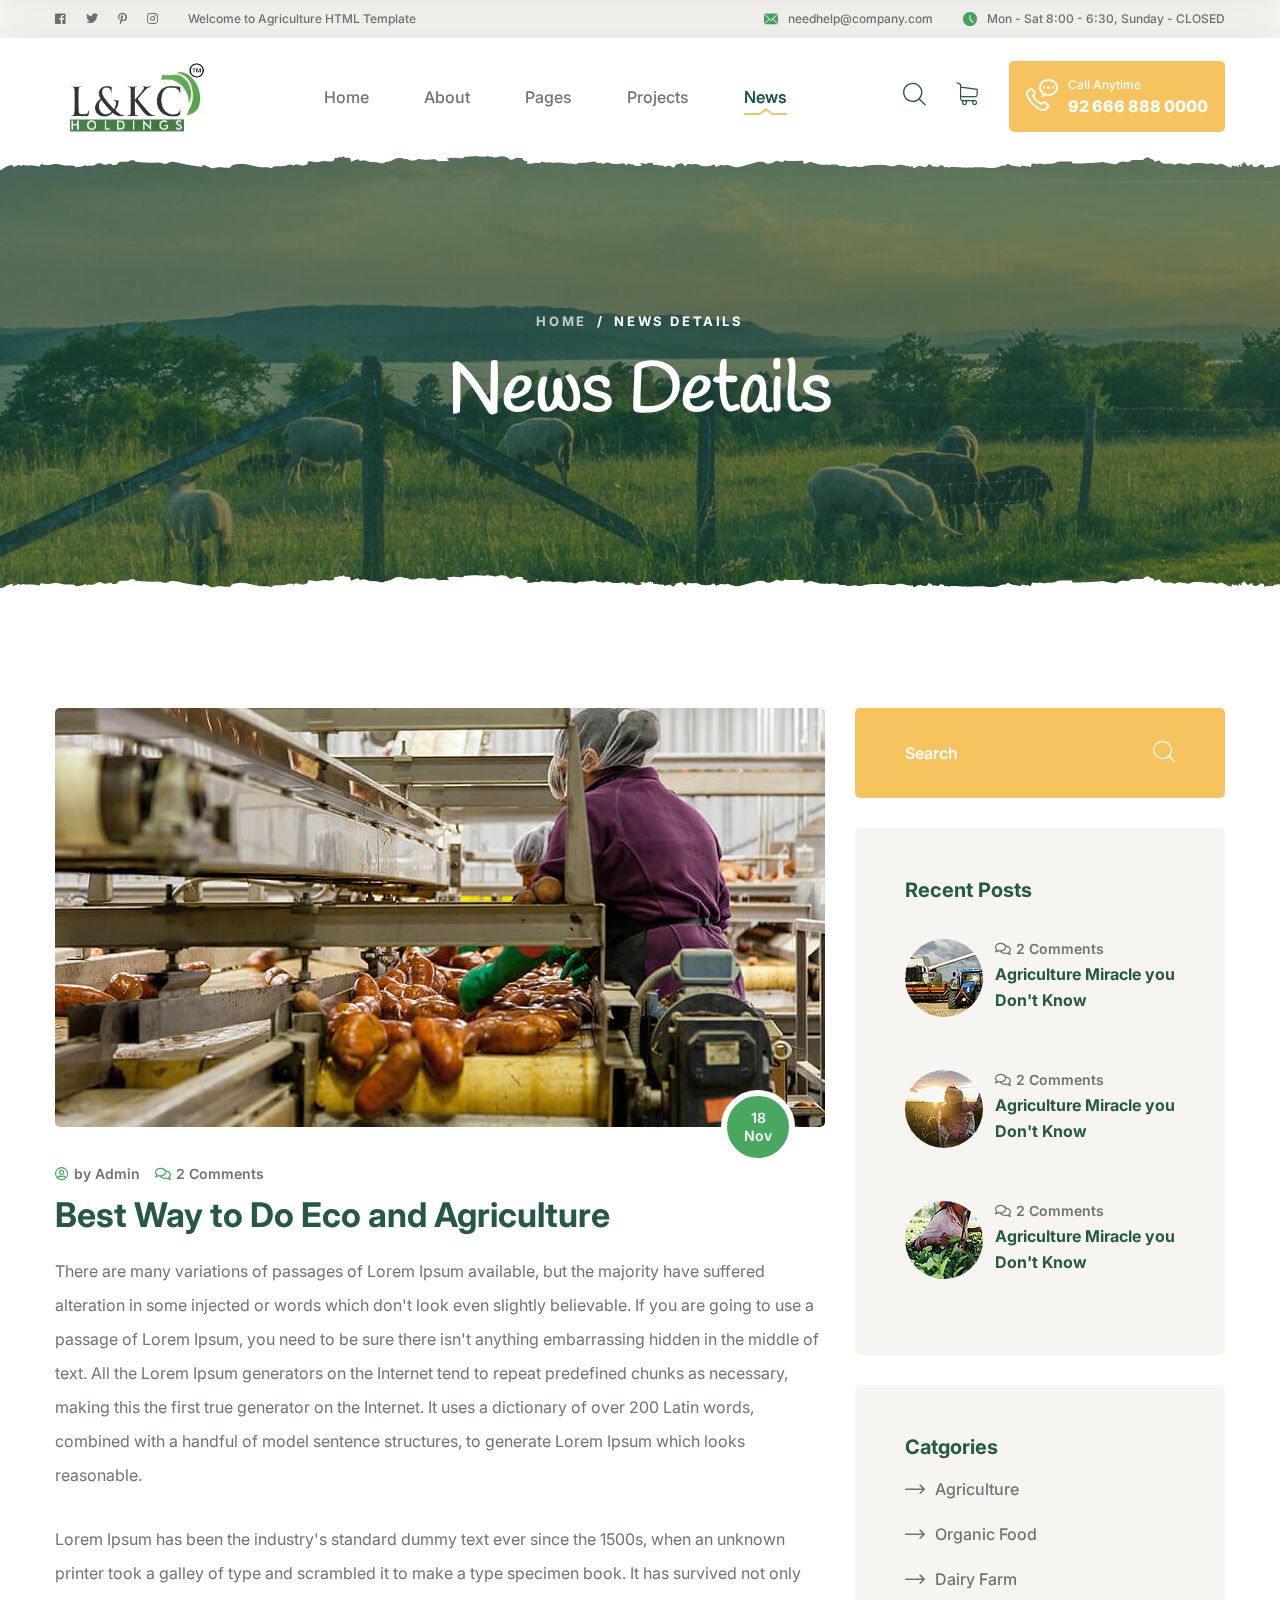
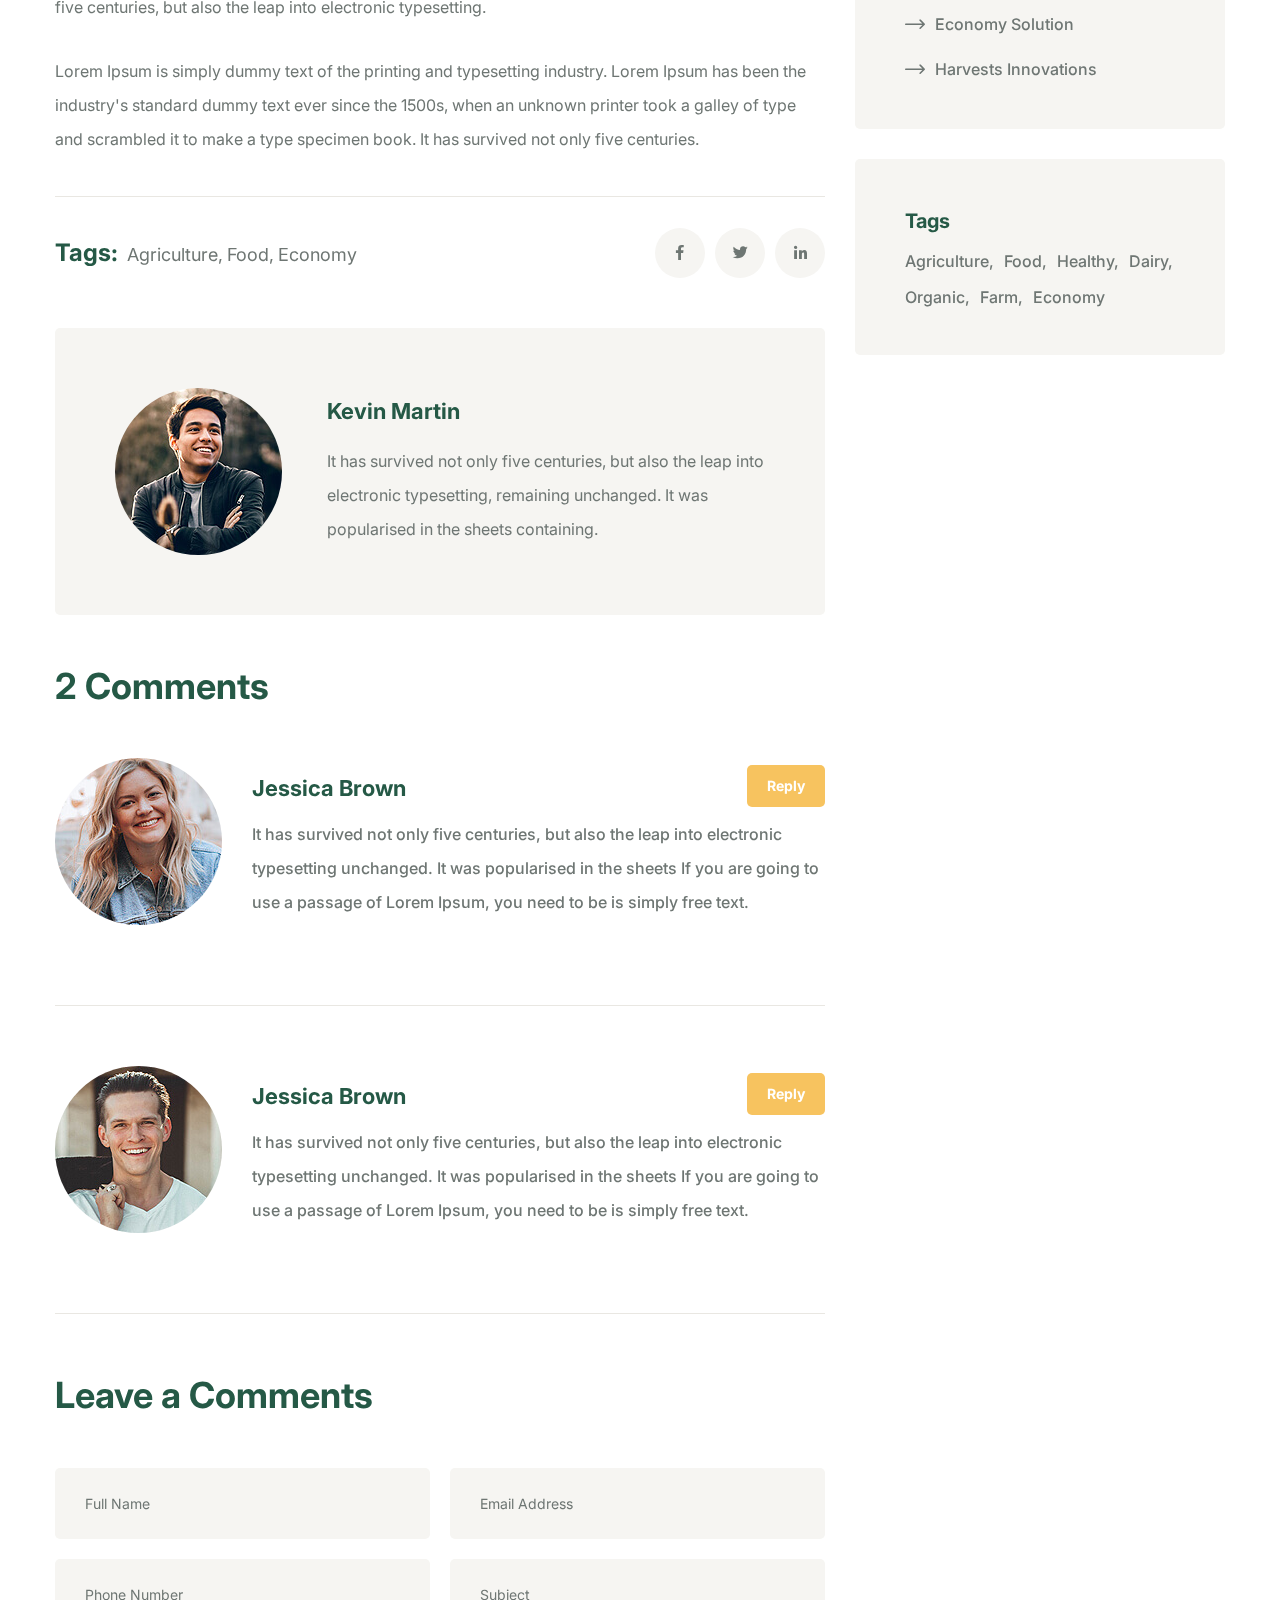
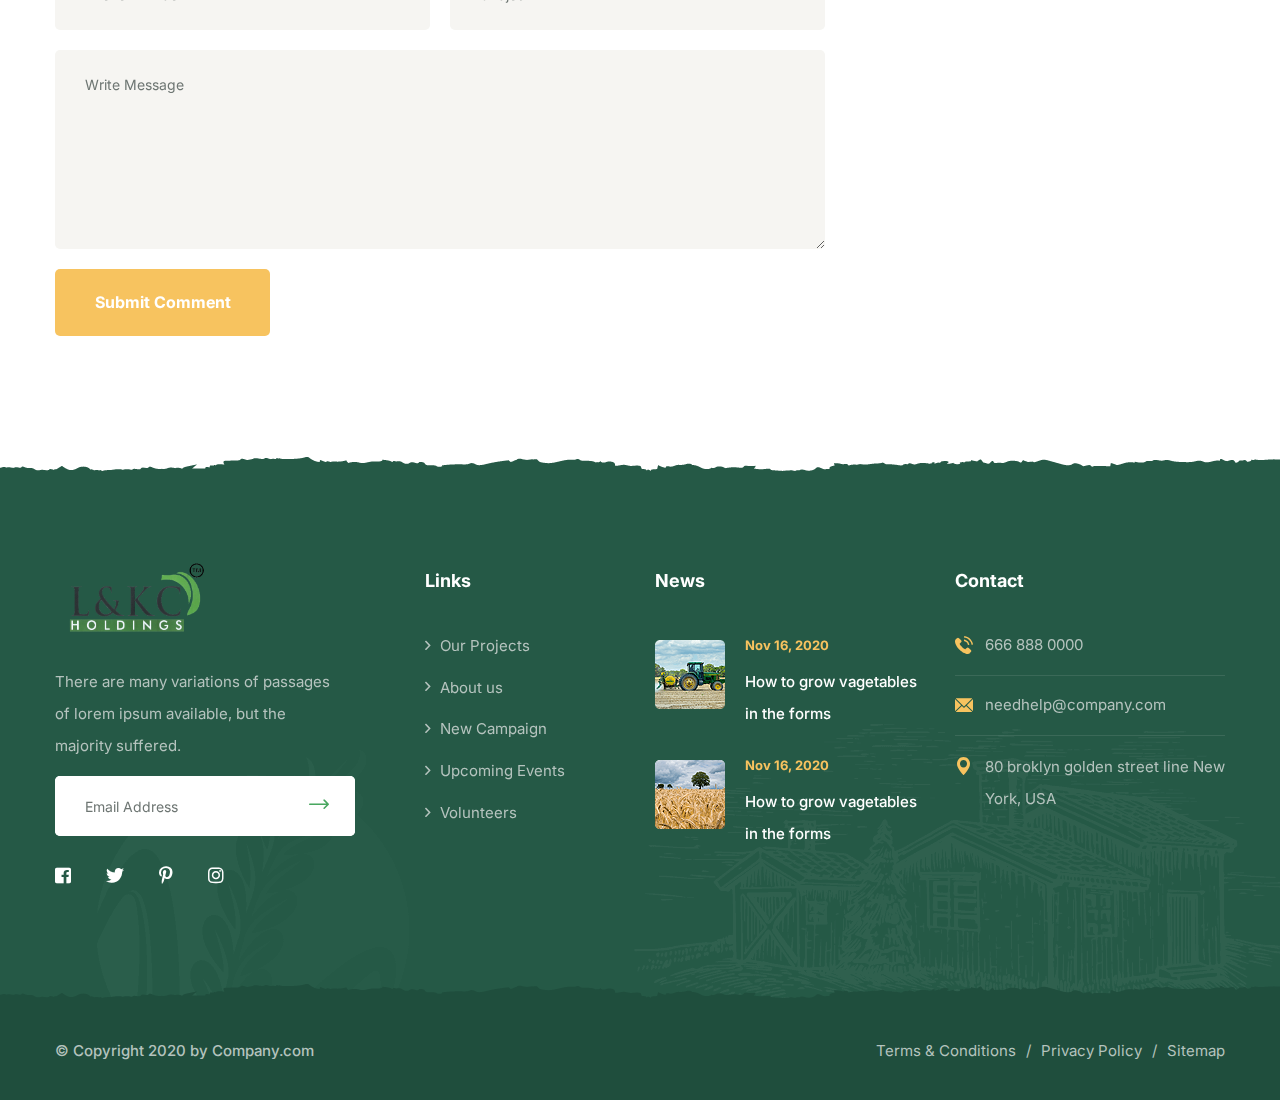
<file: Website/blog-details.html>
<!DOCTYPE html>
<html lang="en">

<head>
    <meta charset="UTF-8">
    <meta name="viewport" content="width=device-width, initial-scale=1.0">
    <title>News Details Page || Agrikon || HTML Template For Agriculture Farm & Farmers</title>
    <!-- favicons Icons -->
    <link rel="apple-touch-icon" sizes="180x180" href="assets/images/favicons/apple-touch-icon.png">
    <link rel="icon" type="image/png" sizes="32x32" href="assets/images/favicons/favicon-32x32.png">
    <link rel="icon" type="image/png" sizes="16x16" href="assets/images/favicons/favicon-16x16.png">
    <link rel="manifest" href="assets/images/favicons/site.webmanifest">
    <meta name="description" content="Agrikon HTML Template For Agriculture Farm & Farmers">

    <!-- fonts -->
    <link rel="preconnect" href="https://fonts.gstatic.com">
    <link href="https://fonts.googleapis.com/css2?family=Handlee&family=Inter:wght@100;200;300;400;500;600;700;800;900&display=swap" rel="stylesheet">

    <link rel="stylesheet" href="assets/css/bootstrap.min.css">
    <link rel="stylesheet" href="assets/css/fontawesome-all.min.css">
    <link rel="stylesheet" href="assets/css/swiper.min.css">
    <link rel="stylesheet" href="assets/css/animate.min.css">
    <link rel="stylesheet" href="assets/css/odometer.min.css">
    <link rel="stylesheet" href="assets/css/jarallax.css">
    <link rel="stylesheet" href="assets/css/magnific-popup.css">
    <link rel="stylesheet" href="assets/css/bootstrap-select.min.css">
    <link rel="stylesheet" href="assets/css/agrikon-icons.css">
    <link rel="stylesheet" href="assets/css/nouislider.min.css">
    <link rel="stylesheet" href="assets/css/nouislider.pips.css">

    <!-- template styles -->
    <link rel="stylesheet" href="assets/css/main.css">
</head>

<body>
    <div class="preloader">
        <img class="preloader__image" width="55" src="assets/images/loader.png" alt="">
    </div><!-- /.preloader -->
    <div class="page-wrapper">

        <header class="main-header">
            <div class="topbar">
                <div class="container">
                    <div class="topbar__left">
                        <div class="topbar__social">
                            <a href="#" class="fab fa-facebook-square"></a>
                            <a href="#" class="fab fa-twitter"></a>
                            <a href="#" class="fab fa-pinterest-p"></a>
                            <a href="#" class="fab fa-instagram"></a>
                        </div><!-- /.topbar__social -->
                        <p>Welcome to Agriculture HTML Template</p>
                    </div><!-- /.topbar__left -->
                    <div class="topbar__right">
                        <a href="#"><i class="agrikon-icon-email"></i>needhelp@company.com</a>
                        <a href="#"><i class="agrikon-icon-clock"></i>Mon - Sat 8:00 - 6:30, Sunday - CLOSED</a>
                    </div><!-- /.topbar__right -->
                </div><!-- /.container -->
            </div><!-- /.topbar -->
            <nav class="main-menu">
                <div class="container">
                    <div class="logo-box">
                        <a href="index.html" aria-label="logo image"><img src="assets/images/logo-dark.png" width="153" alt=""></a>
                        <span class="fa fa-bars mobile-nav__toggler"></span>
                    </div><!-- /.logo-box -->
                    <ul class="main-menu__list">
                        <li class="dropdown">
                            <a href="index.html">Home</a>
                            <ul>
                                <li>
                                    <a href="index.html">Home One</a>
                                </li>
                                <li><a href="index-2.html">Home Two</a></li>
                                <li class="dropdown">
                                    <a href="#">Header Styles</a>
                                    <ul>
                                        <li><a href="index.html">Header One</a></li>
                                        <li><a href="index-2.html">Header Two</a></li>
                                    </ul>
                                </li>
                            </ul>
                        </li>
                        <li>
                            <a href="about.html">About</a>
                        </li>
                        <li class="dropdown"><a href="#">Pages</a>
                            <ul>
                                <li><a href="services.html">Services</a></li>
                                <li><a href="service-details.html">Service Details</a></li>
                                <li><a href="contact.html">Contact</a></li>
                            </ul>
                        </li>
                        <li class="dropdown">
                            <a href="projects.html">Projects</a>
                            <ul>
                                <li><a href="projects.html">Projects</a></li>
                                <li><a href="project-details.html">Projects Details</a></li>
                            </ul>
                        </li>
                        <li class="dropdown"><a href="blog.html">News</a>
                            <ul>
                                <li><a href="blog.html">News</a></li>
                                <li><a href="blog-details.html">News Details</a></li>
                            </ul>
                        </li>
                    </ul>
                    <!-- /.main-menu__list -->

                    <div class="main-header__info">
                        <a href="#" class="search-toggler main-header__search-btn"><i class="agrikon-icon-magnifying-glass"></i></a>
                        <a class="main-header__cart-btn" href="#"><i class="agrikon-icon-shopping-cart"></i></a>
                        <a href="tel:92-666-888-0000" class="main-header__info-phone">
                            <i class="agrikon-icon-phone-call"></i>
                            <span class="main-header__info-phone-content">
                                <span class="main-header__info-phone-text">Call Anytime</span>
                                <span class="main-header__info-phone-title">92 666 888 0000</span>
                            </span><!-- /.main-header__info-phone-content -->
                        </a><!-- /.main-header__info-phone -->
                    </div><!-- /.main-header__info -->
                </div><!-- /.container -->
            </nav>
            <!-- /.main-menu -->
        </header><!-- /.main-header -->

        <div class="stricky-header stricked-menu main-menu">
            <div class="sticky-header__content"></div><!-- /.sticky-header__content -->
        </div><!-- /.stricky-header -->
        <section class="page-header">
            <div class="page-header__bg" style="background-image: url(assets/images/backgrounds/page-header-bg-1-1.jpg);"></div>
            <!-- /.page-header__bg -->
            <div class="container">
                <ul class="thm-breadcrumb list-unstyled">
                    <li><a href="index.html">Home</a></li>
                    <li>/</li>
                    <li><span>News Details</span></li>
                </ul><!-- /.thm-breadcrumb list-unstyled -->
                <h2>News Details</h2>
            </div><!-- /.container -->
        </section><!-- /.page-header -->


        <section class="blog-details">
            <div class="container">
                <div class="row">
                    <div class="col-lg-8">
                        <div class="blog-details__image">
                            <img src="assets/images/blog/blog-d-1-1.jpg" class="img-fluid" alt="">
                        </div><!-- /.blog-details__image -->
                        <div class="blog-card__content">
                            <div class="blog-card__date">18 Nov</div><!-- /.blog-card__date -->
                            <div class="blog-card__meta">
                                <a href="blog-details.html"><i class="far fa-user-circle"></i> by Admin</a>
                                <a href="blog-details.html"><i class="far fa-comments"></i> 2 Comments</a>
                            </div><!-- /.blog-card__meta -->
                            <h3><a href="blog-details.html">Best Way to Do Eco and Agriculture</a></h3>
                        </div><!-- /.blog-card__content -->
                        <div class="blog-details__content">
                            <p>There are many variations of passages of Lorem Ipsum available, but the majority have suffered
                                alteration in some injected or words which don't look even slightly believable. If you are going
                                to use a passage of Lorem Ipsum, you need to be sure there isn't anything embarrassing hidden in
                                the middle of text. All the Lorem Ipsum generators on the Internet tend to repeat predefined
                                chunks as necessary, making this the first true generator on the Internet. It uses a dictionary
                                of over 200 Latin words, combined with a handful of model sentence structures, to generate Lorem
                                Ipsum which looks reasonable. </p>
                            <p>
                                Lorem Ipsum has been the industry's standard dummy text ever since the 1500s, when an unknown
                                printer took a galley of type and scrambled it to make a type specimen book. It has survived not
                                only five centuries, but also the leap into electronic typesetting.
                            </p>
                            <p>Lorem Ipsum is simply dummy text of the printing and typesetting industry. Lorem Ipsum has been
                                the industry's standard dummy text ever since the 1500s, when an unknown printer took a galley
                                of type and scrambled it to make a type specimen book. It has survived not only five centuries.
                            </p>
                        </div><!-- /.blog-details__content -->

                        <div class="blog-details__meta">
                            <div class="blog-details__tags">
                                <span>Tags:</span>
                                <a href="#">Agriculture,</a>
                                <a href="#">Food,</a>
                                <a href="#">Economy</a>
                            </div><!-- /.blog-details__tags -->
                            <div class="blog-details__social">
                                <a href="#"><i class="fab fa-facebook-f"></i></a>
                                <a href="#"><i class="fab fa-twitter"></i></a>
                                <a href="#"><i class="fab fa-linkedin-in"></i></a>
                            </div><!-- /.blog-details__social -->
                        </div><!-- /.blog-details__meta -->

                        <div class="blog-author">
                            <div class="blog-author__image">
                                <img src="assets/images/blog/blog-author-1-1.jpg" alt="">
                            </div><!-- /.blog-author__image -->
                            <div class="blog-author__content">
                                <h3>Kevin Martin</h3>
                                <p>It has survived not only five centuries, but also the leap into electronic typesetting,
                                    remaining unchanged. It was popularised in the sheets containing.</p>
                            </div><!-- /.blog-author__content -->
                        </div><!-- /.blog-author -->

                        <div class="blog-comment">
                            <h2>2 Comments</h2>
                            <div class="blog-comment__box">
                                <div class="blog-comment__image">
                                    <img src="assets/images/blog/comment-1-1.jpg" alt="">
                                </div><!-- /.blog-comment__image -->
                                <div class="blog-comment__content">
                                    <h3>Jessica Brown</h3>
                                    <p>It has survived not only five centuries, but also the leap into electronic typesetting
                                        unchanged. It was popularised in the sheets If you are going to use a passage of Lorem
                                        Ipsum, you need to be is simply free text.</p>
                                    <a href="#" class="thm-btn">Reply</a><!-- /.thm-btn -->
                                </div><!-- /.blog-comment__content -->
                            </div><!-- /.blog-comment__box -->
                            <div class="blog-comment__box">
                                <div class="blog-comment__image">
                                    <img src="assets/images/blog/comment-1-2.jpg" alt="">
                                </div><!-- /.blog-comment__image -->
                                <div class="blog-comment__content">
                                    <h3>Jessica Brown</h3>
                                    <p>It has survived not only five centuries, but also the leap into electronic typesetting
                                        unchanged. It was popularised in the sheets If you are going to use a passage of Lorem
                                        Ipsum, you need to be is simply free text.</p>
                                    <a href="#" class="thm-btn">Reply</a><!-- /.thm-btn -->
                                </div><!-- /.blog-comment__content -->
                            </div><!-- /.blog-comment__box -->
                        </div><!-- /.blog-comment -->
                        <div class="comment-form">
                            <h2>Leave a Comments</h2>

                            <form action="assets/inc/sendemail.php" class="contact-one__form contact-form-validated">
                                <div class="row">
                                    <div class="col-lg-6">
                                        <input type="text" name="name" placeholder="Full Name">
                                    </div><!-- /.col-lg-6 -->
                                    <div class="col-lg-6">
                                        <input type="text" name="email" placeholder="Email Address">
                                    </div><!-- /.col-lg-6 -->
                                    <div class="col-lg-6">
                                        <input type="text" name="phone" placeholder="Phone Number">
                                    </div><!-- /.col-lg-6 -->
                                    <div class="col-lg-6">
                                        <input type="text" name="subject" placeholder="Subject">
                                    </div><!-- /.col-lg-6 -->
                                    <div class="col-lg-12">
                                        <textarea name="message" placeholder="Write Message"></textarea>
                                    </div><!-- /.col-lg-12 -->
                                    <div class="col-lg-12">
                                        <button type="submit" class="thm-btn">Submit Comment</button><!-- /.thm-btn -->
                                    </div><!-- /.col-lg-12 -->
                                </div><!-- /.row -->
                            </form>
                        </div><!-- /.comment-form -->
                    </div><!-- /.col-lg-8 -->
                    <div class="col-lg-4">
                        <div class="blog-sidebar">
                            <div class="blog-sidebar__search">
                                <form action="#">
                                    <input type="text" placeholder="Search">
                                    <button type="submit"><i class="agrikon-icon-magnifying-glass"></i></button>
                                </form>
                            </div><!-- /.blog-sidebar__search -->
                            <div class="blog-sidebar__posts">
                                <h3>Recent Posts</h3>
                                <ul>
                                    <li>
                                        <img src="assets/images/blog/blog-s-1-1.jpg" alt="">
                                        <span><i class="far fa-comments"></i> 2 Comments
                                        </span>
                                        <h4><a href="blog-details.html">Agriculture Miracle
                                                you Don't Know</a></h4>
                                    </li>
                                    <li>
                                        <img src="assets/images/blog/blog-s-1-2.jpg" alt="">
                                        <span><i class="far fa-comments"></i> 2 Comments
                                        </span>
                                        <h4><a href="blog-details.html">Agriculture Miracle
                                                you Don't Know</a></h4>
                                    </li>
                                    <li>
                                        <img src="assets/images/blog/blog-s-1-3.jpg" alt="">
                                        <span><i class="far fa-comments"></i> 2 Comments
                                        </span>
                                        <h4><a href="blog-details.html">Agriculture Miracle
                                                you Don't Know</a></h4>
                                    </li>
                                </ul>
                            </div><!-- /.blog-sidebar__posts -->
                            <div class="blog-sidebar__categories">
                                <h3>Catgories</h3>
                                <ul>
                                    <li>
                                        <a href="#"><i class="agrikon-icon-right-arrow"></i>Agriculture
                                        </a>
                                    </li>
                                    <li>
                                        <a href="#"><i class="agrikon-icon-right-arrow"></i>

                                            Organic Food</a>
                                    </li>

                                    <li>
                                        <a href="#"><i class="agrikon-icon-right-arrow"></i>Dairy Farm</a>
                                    </li>

                                    <li>
                                        <a href="#"><i class="agrikon-icon-right-arrow"></i>Economy Solution</a>
                                    </li>

                                    <li>
                                        <a href="#"><i class="agrikon-icon-right-arrow"></i>Harvests Innovations</a>
                                    </li>
                                </ul>
                            </div><!-- /.blog-sidebar__categories -->
                            <div class="blog-sidebar__tags">
                                <h3>Tags</h3>
                                <div class="blog-sidebar__tags-links">
                                    <a href="#">Agriculture,</a>
                                    <a href="#">Food,</a>
                                    <a href="#">Healthy,</a>
                                    <a href="#">Dairy,</a>
                                    <a href="#">Organic,</a>
                                    <a href="#">Farm,</a>
                                    <a href="#">Economy</a>
                                </div><!-- /.blog-sidebar__tags-links -->
                            </div><!-- /.blog-sidebar__tags -->
                        </div><!-- /.blog-sidebar -->
                    </div><!-- /.col-lg-4 -->
                </div><!-- /.row -->
            </div><!-- /.container -->
        </section><!-- /.blog-details -->



        <footer class="site-footer">
            <img src="assets/images/icons/footer-bg-icon-1.png" class="site-footer__shape-1" alt="">
            <img src="assets/images/icons/footer-bg-icon-2.png" class="site-footer__shape-2" alt="">
            <div class="container">
                <div class="row">
                    <div class="col-sm-12 col-md-6 col-lg-6 col-xl-4">
                        <div class="footer-widget">
                            <a href="index.html" class="footer-widget__Logo">
                                <img src="assets/images/logo-light.png" width="153" alt="">
                            </a>
                            <p>There are many variations of passages of lorem ipsum available, but the majority suffered.
                            </p>
                            <form action="#" data-url="YOUR_MAILCHIMP_URL" class="mc-form">
                                <input type="email" name="EMAIL" placeholder="Email Address">
                                <button type="submit"><i class="agrikon-icon-right-arrow"></i></button>
                            </form><!-- /.mc-form -->
                            <div class="mc-form__response"></div><!-- /.mc-form__response -->
                            <div class="footer__social">
                                <a href="#" class="fab fa-facebook-square"></a>
                                <a href="#" class="fab fa-twitter"></a>
                                <a href="#" class="fab fa-pinterest-p"></a>
                                <a href="#" class="fab fa-instagram"></a>
                            </div><!-- /.topbar__social -->
                        </div><!-- /.footer-widget -->
                    </div><!-- /.col-sm-12 col-md-6 col-lg-4 -->
                    <div class="col-sm-12 col-md-6 col-lg-6 col-xl-2">
                        <div class="footer-widget footer-widget__links-widget">
                            <h3 class="footer-widget__title">Links</h3><!-- /.footer-widget__title -->
                            <ul class="list-unstyled footer-widget__links">
                                <li><a href="#">Our Projects</a></li>
                                <li><a href="#">About us</a></li>
                                <li><a href="#">New Campaign</a></li>
                                <li><a href="#">Upcoming Events</a></li>
                                <li><a href="#">Volunteers</a></li>
                            </ul><!-- /.list-unstyled -->
                        </div><!-- /.footer-widget -->
                    </div><!-- /.col-sm-12 col-md-6 col-lg-2 -->
                    <div class="col-sm-12 col-md-6 col-lg-6 col-xl-3">
                        <div class="footer-widget">
                            <h3 class="footer-widget__title">News</h3><!-- /.footer-widget__title -->
                            <ul class="list-unstyled footer-widget__post">
                                <li>
                                    <img src="assets/images/resources/footer-post-1.png" alt="">
                                    <div class="footer-widget__post-content">
                                        <span>Nov 16, 2020</span>
                                        <h4><a href="blog-details.html">How to grow vagetables in the forms</a></h4>
                                    </div><!-- /.footer-widget__post-content -->
                                </li>
                                <li>
                                    <img src="assets/images/resources/footer-post-2.png" alt="">
                                    <div class="footer-widget__post-content">
                                        <span>Nov 16, 2020</span>
                                        <h4><a href="blog-details.html">How to grow vagetables in the forms</a></h4>
                                    </div><!-- /.footer-widget__post-content -->
                                </li>
                            </ul><!-- /.list-unstyled footer-widget__post -->
                        </div><!-- /.footer-widget -->
                    </div><!-- /.col-sm-12 col-md-6 col-lg-3 -->
                    <div class="col-sm-12 col-md-6 col-lg-6 col-xl-3">
                        <h3 class="footer-widget__title">Contact</h3><!-- /.footer-widget__title -->
                        <ul class="list-unstyled footer-widget__contact">
                            <li>
                                <i class="agrikon-icon-telephone"></i>
                                <a href="tel:666-888-0000">666 888 0000</a>
                            </li>
                            <li>
                                <i class="agrikon-icon-email"></i>
                                <a href="mailto:needhelp@company.com">needhelp@company.com</a>
                            </li>
                            <li>
                                <i class="agrikon-icon-pin"></i>
                                <a href="#">80 broklyn golden street line
                                    New York, USA</a>
                            </li>
                        </ul><!-- /.list-unstyled -->
                    </div><!-- /.col-sm-12 col-md-6 col-lg-3 -->
                </div><!-- /.row -->
            </div><!-- /.container -->
        </footer><!-- /.site-footer -->
        <div class="bottom-footer">
            <div class="container">
                <p>© Copyright 2020 by Company.com</p>
                <div class="bottom-footer__links">
                    <a href="#">Terms & Conditions</a>
                    <a href="#">Privacy Policy</a>
                    <a href="#">Sitemap</a>
                </div><!-- /.bottom-footer__links -->
            </div><!-- /.container -->
        </div><!-- /.bottom-footer -->

    </div><!-- /.page-wrapper -->


    <div class="mobile-nav__wrapper">
        <div class="mobile-nav__overlay mobile-nav__toggler"></div>
        <!-- /.mobile-nav__overlay -->
        <div class="mobile-nav__content">
            <span class="mobile-nav__close mobile-nav__toggler"><i class="far fa-times"></i></span>

            <div class="logo-box">
                <a href="index.html" aria-label="logo image"><img src="assets/images/logo-light.png" width="155" alt="" /></a>
            </div>
            <!-- /.logo-box -->
            <div class="mobile-nav__container"></div>
            <!-- /.mobile-nav__container -->

            <ul class="mobile-nav__contact list-unstyled">
                <li>
                    <i class="agrikon-icon-email"></i>
                    <a href="mailto:needhelp@agrikon.com">needhelp@agrikon.com</a>
                </li>
                <li>
                    <i class="agrikon-icon-telephone"></i>
                    <a href="tel:666-888-0000">666 888 0000</a>
                </li>
            </ul><!-- /.mobile-nav__contact -->
            <div class="mobile-nav__top">
                <div class="mobile-nav__language">
                    <img src="assets/images/resources/flag-1-1.jpg" alt="">
                    <label class="sr-only" for="language-select">select language</label>
                    <!-- /#language-select.sr-only -->
                    <select class="selectpicker" id="language-select">
                        <option value="english">English</option>
                        <option value="arabic">Arabic</option>
                    </select>
                </div><!-- /.mobile-nav__language -->
                <div class="mobile-nav__social">
                    <a href="#" aria-label="twitter"><i class="fab fa-twitter"></i></a>
                    <a href="#" aria-label="facebook"><i class="fab fa-facebook-square"></i></a>
                    <a href="#" aria-label="pinterest"><i class="fab fa-pinterest-p"></i></a>
                    <a href="#" aria-label="instagram"><i class="fab fa-instagram"></i></a>
                </div><!-- /.mobile-nav__social -->
            </div><!-- /.mobile-nav__top -->



        </div>
        <!-- /.mobile-nav__content -->
    </div>
    <!-- /.mobile-nav__wrapper -->

    <div class="search-popup">
        <div class="search-popup__overlay search-toggler"></div>
        <!-- /.search-popup__overlay -->
        <div class="search-popup__content">
            <form action="#">
                <label for="search" class="sr-only">search here</label><!-- /.sr-only -->
                <input type="text" id="search" placeholder="Search Here..." />
                <button type="submit" aria-label="search submit" class="thm-btn">
                    <i class="fa fa-search"></i>
                </button>
            </form>
        </div>
        <!-- /.search-popup__content -->
    </div>
    <!-- /.search-popup -->

    <a href="#" data-target="html" class="scroll-to-target scroll-to-top"><i class="fa fa-angle-up"></i></a>


    <script src="assets/js/jquery-3.5.1.min.js"></script>
    <script src="assets/js/bootstrap.bundle.min.js"></script>
    <script src="assets/js/swiper.min.js"></script>
    <script src="assets/js/jquery.ajaxchimp.min.js"></script>
    <script src="assets/js/jquery.magnific-popup.min.js"></script>
    <script src="assets/js/jquery.validate.min.js"></script>
    <script src="assets/js/bootstrap-select.min.js"></script>
    <script src="assets/js/wow.js"></script>
    <script src="assets/js/odometer.min.js"></script>
    <script src="assets/js/jquery.appear.min.js"></script>
    <script src="assets/js/jarallax.min.js"></script>
    <script src="assets/js/circle-progress.min.js"></script>
    <script src="assets/js/wNumb.min.js"></script>
    <script src="assets/js/nouislider.min.js"></script>

    <!-- template js -->
    <script src="assets/js/theme.js"></script>
</body>

</html>
</file>
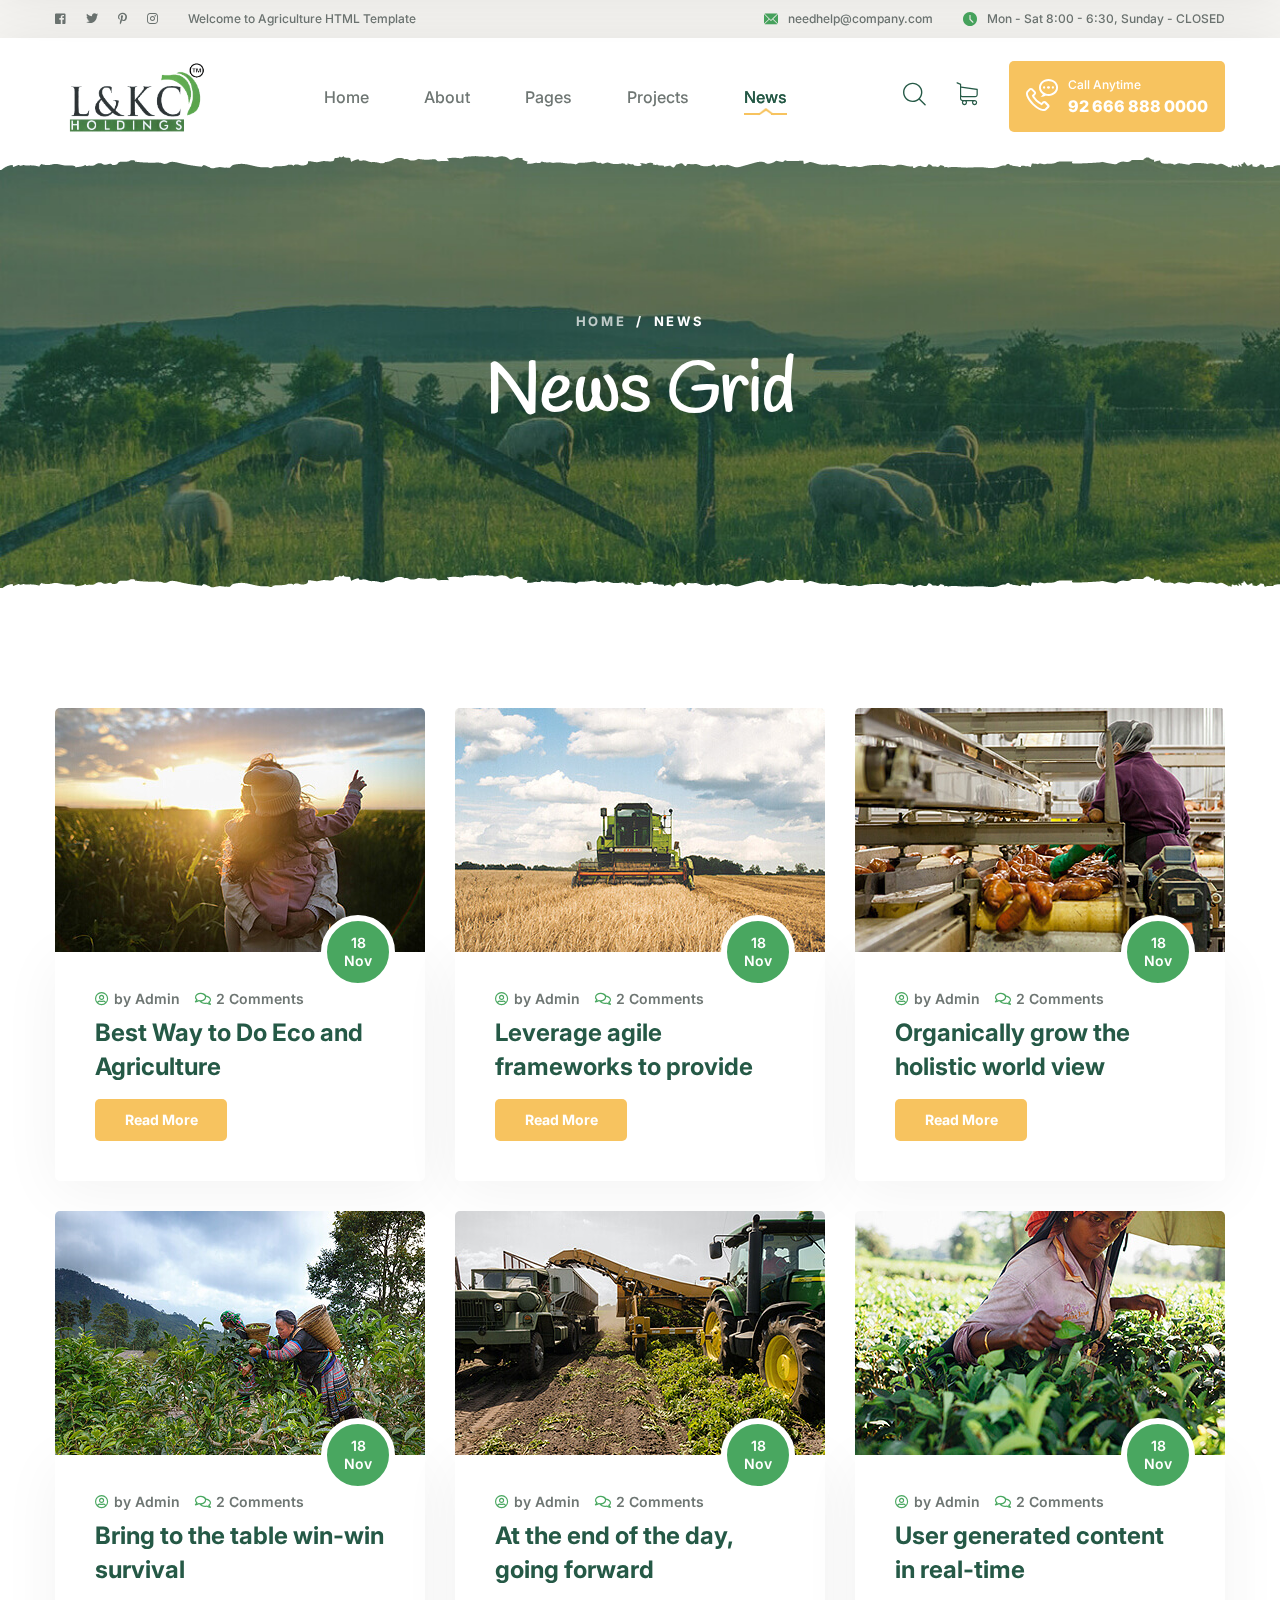
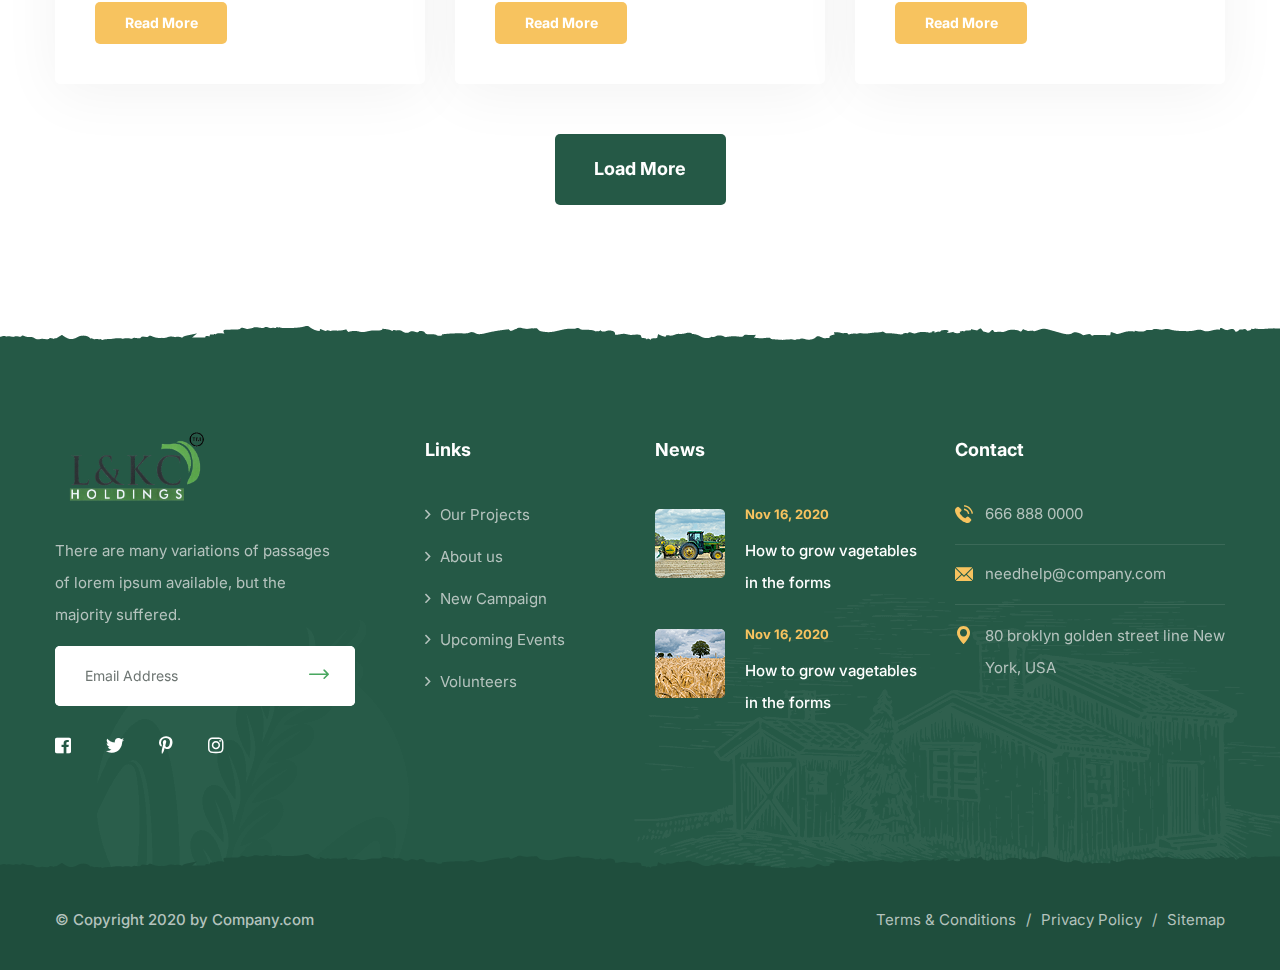
<file: Website/blog.html>
<!DOCTYPE html>
<html lang="en">

<head>
    <meta charset="UTF-8">
    <meta name="viewport" content="width=device-width, initial-scale=1.0">
    <title>News Page || Agrikon || HTML Template For Agriculture Farm & Farmers</title>
    <!-- favicons Icons -->
    <link rel="apple-touch-icon" sizes="180x180" href="assets/images/favicons/apple-touch-icon.png">
    <link rel="icon" type="image/png" sizes="32x32" href="assets/images/favicons/favicon-32x32.png">
    <link rel="icon" type="image/png" sizes="16x16" href="assets/images/favicons/favicon-16x16.png">
    <link rel="manifest" href="assets/images/favicons/site.webmanifest">
    <meta name="description" content="Agrikon HTML Template For Agriculture Farm & Farmers">

    <!-- fonts -->
    <link rel="preconnect" href="https://fonts.gstatic.com">
    <link href="https://fonts.googleapis.com/css2?family=Handlee&family=Inter:wght@100;200;300;400;500;600;700;800;900&display=swap" rel="stylesheet">

    <link rel="stylesheet" href="assets/css/bootstrap.min.css">
    <link rel="stylesheet" href="assets/css/fontawesome-all.min.css">
    <link rel="stylesheet" href="assets/css/swiper.min.css">
    <link rel="stylesheet" href="assets/css/animate.min.css">
    <link rel="stylesheet" href="assets/css/odometer.min.css">
    <link rel="stylesheet" href="assets/css/jarallax.css">
    <link rel="stylesheet" href="assets/css/magnific-popup.css">
    <link rel="stylesheet" href="assets/css/bootstrap-select.min.css">
    <link rel="stylesheet" href="assets/css/agrikon-icons.css">
    <link rel="stylesheet" href="assets/css/nouislider.min.css">
    <link rel="stylesheet" href="assets/css/nouislider.pips.css">

    <!-- template styles -->
    <link rel="stylesheet" href="assets/css/main.css">
</head>

<body>
    <div class="preloader">
        <img class="preloader__image" width="55" src="assets/images/loader.png" alt="">
    </div><!-- /.preloader -->
    <div class="page-wrapper">

        <header class="main-header">
            <div class="topbar">
                <div class="container">
                    <div class="topbar__left">
                        <div class="topbar__social">
                            <a href="#" class="fab fa-facebook-square"></a>
                            <a href="#" class="fab fa-twitter"></a>
                            <a href="#" class="fab fa-pinterest-p"></a>
                            <a href="#" class="fab fa-instagram"></a>
                        </div><!-- /.topbar__social -->
                        <p>Welcome to Agriculture HTML Template</p>
                    </div><!-- /.topbar__left -->
                    <div class="topbar__right">
                        <a href="#"><i class="agrikon-icon-email"></i>needhelp@company.com</a>
                        <a href="#"><i class="agrikon-icon-clock"></i>Mon - Sat 8:00 - 6:30, Sunday - CLOSED</a>
                    </div><!-- /.topbar__right -->
                </div><!-- /.container -->
            </div><!-- /.topbar -->
            <nav class="main-menu">
                <div class="container">
                    <div class="logo-box">
                        <a href="index.html" aria-label="logo image"><img src="assets/images/logo-dark.png" width="153" alt=""></a>
                        <span class="fa fa-bars mobile-nav__toggler"></span>
                    </div><!-- /.logo-box -->
                    <ul class="main-menu__list">
                        <li class="dropdown">
                            <a href="index.html">Home</a>
                            <ul>
                                <li>
                                    <a href="index.html">Home One</a>
                                </li>
                                <li><a href="index-2.html">Home Two</a></li>
                                <li class="dropdown">
                                    <a href="#">Header Styles</a>
                                    <ul>
                                        <li><a href="index.html">Header One</a></li>
                                        <li><a href="index-2.html">Header Two</a></li>
                                    </ul>
                                </li>
                            </ul>
                        </li>
                        <li>
                            <a href="about.html">About</a>
                        </li>
                        <li class="dropdown"><a href="#">Pages</a>
                            <ul>
                                <li><a href="services.html">Services</a></li>
                                <li><a href="service-details.html">Service Details</a></li>
                                <li><a href="contact.html">Contact</a></li>
                            </ul>
                        </li>
                        <li class="dropdown">
                            <a href="projects.html">Projects</a>
                            <ul>
                                <li><a href="projects.html">Projects</a></li>
                                <li><a href="project-details.html">Projects Details</a></li>
                            </ul>
                        </li>
                        <li class="dropdown"><a href="blog.html">News</a>
                            <ul>
                                <li><a href="blog.html">News</a></li>
                                <li><a href="blog-details.html">News Details</a></li>
                            </ul>
                        </li>
                    </ul>
                    <!-- /.main-menu__list -->

                    <div class="main-header__info">
                        <a href="#" class="search-toggler main-header__search-btn"><i class="agrikon-icon-magnifying-glass"></i></a>
                        <a class="main-header__cart-btn" href="#"><i class="agrikon-icon-shopping-cart"></i></a>
                        <a href="tel:92-666-888-0000" class="main-header__info-phone">
                            <i class="agrikon-icon-phone-call"></i>
                            <span class="main-header__info-phone-content">
                                <span class="main-header__info-phone-text">Call Anytime</span>
                                <span class="main-header__info-phone-title">92 666 888 0000</span>
                            </span><!-- /.main-header__info-phone-content -->
                        </a><!-- /.main-header__info-phone -->
                    </div><!-- /.main-header__info -->
                </div><!-- /.container -->
            </nav>
            <!-- /.main-menu -->
        </header><!-- /.main-header -->

        <div class="stricky-header stricked-menu main-menu">
            <div class="sticky-header__content"></div><!-- /.sticky-header__content -->
        </div><!-- /.stricky-header -->
        <section class="page-header">
            <div class="page-header__bg" style="background-image: url(assets/images/backgrounds/page-header-bg-1-1.jpg);"></div>
            <!-- /.page-header__bg -->
            <div class="container">
                <ul class="thm-breadcrumb list-unstyled">
                    <li><a href="index.html">Home</a></li>
                    <li>/</li>
                    <li><span>News</span></li>
                </ul><!-- /.thm-breadcrumb list-unstyled -->
                <h2>News Grid</h2>
            </div><!-- /.container -->
        </section><!-- /.page-header -->

        <section class="blog-grid">
            <div class="container">
                <div class="row">
                    <div class="col-md-6 col-lg-4">
                        <div class="blog-card">
                            <div class="blog-card__image">
                                <img src="assets/images/blog/blog-grid-1.jpg" alt="Best Way to Do Eco and Agriculture">
                                <a href="blog-details.html"></a>
                            </div><!-- /.blog-card__image -->
                            <div class="blog-card__content">
                                <div class="blog-card__date">18 Nov</div><!-- /.blog-card__date -->
                                <div class="blog-card__meta">
                                    <a href="blog-details.html"><i class="far fa-user-circle"></i> by Admin</a>
                                    <a href="blog-details.html"><i class="far fa-comments"></i> 2 Comments</a>
                                </div><!-- /.blog-card__meta -->
                                <h3><a href="blog-details.html">Best Way to Do Eco and Agriculture</a></h3>
                                <a href="blog-details.html" class="thm-btn">Read More</a><!-- /.thm-btn -->
                            </div><!-- /.blog-card__content -->
                        </div><!-- /.blog-card -->
                    </div><!-- /.col-md-6 col-lg-4 -->
                    <div class="col-md-6 col-lg-4">
                        <div class="blog-card">
                            <div class="blog-card__image">
                                <img src="assets/images/blog/blog-grid-2.jpg" alt="Leverage agile frameworks to provide">
                                <a href="blog-details.html"></a>
                            </div><!-- /.blog-card__image -->
                            <div class="blog-card__content">
                                <div class="blog-card__date">18 Nov</div><!-- /.blog-card__date -->
                                <div class="blog-card__meta">
                                    <a href="blog-details.html"><i class="far fa-user-circle"></i> by Admin</a>
                                    <a href="blog-details.html"><i class="far fa-comments"></i> 2 Comments</a>
                                </div><!-- /.blog-card__meta -->
                                <h3><a href="blog-details.html">Leverage agile frameworks to provide</a></h3>
                                <a href="blog-details.html" class="thm-btn">Read More</a><!-- /.thm-btn -->
                            </div><!-- /.blog-card__content -->
                        </div><!-- /.blog-card -->
                    </div><!-- /.col-md-6 col-lg-4 -->
                    <div class="col-md-6 col-lg-4">
                        <div class="blog-card">
                            <div class="blog-card__image">
                                <img src="assets/images/blog/blog-grid-3.jpg" alt="Organically grow the holistic world view">
                                <a href="blog-details.html"></a>
                            </div><!-- /.blog-card__image -->
                            <div class="blog-card__content">
                                <div class="blog-card__date">18 Nov</div><!-- /.blog-card__date -->
                                <div class="blog-card__meta">
                                    <a href="blog-details.html"><i class="far fa-user-circle"></i> by Admin</a>
                                    <a href="blog-details.html"><i class="far fa-comments"></i> 2 Comments</a>
                                </div><!-- /.blog-card__meta -->
                                <h3><a href="blog-details.html">Organically grow the holistic world view</a></h3>
                                <a href="blog-details.html" class="thm-btn">Read More</a><!-- /.thm-btn -->
                            </div><!-- /.blog-card__content -->
                        </div><!-- /.blog-card -->
                    </div><!-- /.col-md-6 col-lg-4 -->
                    <div class="col-md-6 col-lg-4">
                        <div class="blog-card">
                            <div class="blog-card__image">
                                <img src="assets/images/blog/blog-grid-4.jpg" alt="Bring to the table win-win survival">
                                <a href="blog-details.html"></a>
                            </div><!-- /.blog-card__image -->
                            <div class="blog-card__content">
                                <div class="blog-card__date">18 Nov</div><!-- /.blog-card__date -->
                                <div class="blog-card__meta">
                                    <a href="blog-details.html"><i class="far fa-user-circle"></i> by Admin</a>
                                    <a href="blog-details.html"><i class="far fa-comments"></i> 2 Comments</a>
                                </div><!-- /.blog-card__meta -->
                                <h3><a href="blog-details.html">Bring to the table win-win survival</a></h3>
                                <a href="blog-details.html" class="thm-btn">Read More</a><!-- /.thm-btn -->
                            </div><!-- /.blog-card__content -->
                        </div><!-- /.blog-card -->
                    </div><!-- /.col-md-6 col-lg-4 -->
                    <div class="col-md-6 col-lg-4">
                        <div class="blog-card">
                            <div class="blog-card__image">
                                <img src="assets/images/blog/blog-grid-5.jpg" alt="At the end of the day, going forward">
                                <a href="blog-details.html"></a>
                            </div><!-- /.blog-card__image -->
                            <div class="blog-card__content">
                                <div class="blog-card__date">18 Nov</div><!-- /.blog-card__date -->
                                <div class="blog-card__meta">
                                    <a href="blog-details.html"><i class="far fa-user-circle"></i> by Admin</a>
                                    <a href="blog-details.html"><i class="far fa-comments"></i> 2 Comments</a>
                                </div><!-- /.blog-card__meta -->
                                <h3><a href="blog-details.html">At the end of the day, going forward</a></h3>
                                <a href="blog-details.html" class="thm-btn">Read More</a><!-- /.thm-btn -->
                            </div><!-- /.blog-card__content -->
                        </div><!-- /.blog-card -->
                    </div><!-- /.col-md-6 col-lg-4 -->
                    <div class="col-md-6 col-lg-4">
                        <div class="blog-card">
                            <div class="blog-card__image">
                                <img src="assets/images/blog/blog-grid-6.jpg" alt="User generated content in real-time">
                                <a href="blog-details.html"></a>
                            </div><!-- /.blog-card__image -->
                            <div class="blog-card__content">
                                <div class="blog-card__date">18 Nov</div><!-- /.blog-card__date -->
                                <div class="blog-card__meta">
                                    <a href="blog-details.html"><i class="far fa-user-circle"></i> by Admin</a>
                                    <a href="blog-details.html"><i class="far fa-comments"></i> 2 Comments</a>
                                </div><!-- /.blog-card__meta -->
                                <h3><a href="blog-details.html">User generated content in real-time</a></h3>
                                <a href="blog-details.html" class="thm-btn">Read More</a><!-- /.thm-btn -->
                            </div><!-- /.blog-card__content -->
                        </div><!-- /.blog-card -->
                    </div><!-- /.col-md-6 col-lg-4 -->
                </div><!-- /.row -->
                <div class="text-center more-btn__box">
                    <a href="#" class="thm-btn">Load More</a><!-- /.thm-btn -->
                </div><!-- /.text-center -->
            </div><!-- /.container -->
        </section><!-- /.blog-grid -->

        <footer class="site-footer">
            <img src="assets/images/icons/footer-bg-icon-1.png" class="site-footer__shape-1" alt="">
            <img src="assets/images/icons/footer-bg-icon-2.png" class="site-footer__shape-2" alt="">
            <div class="container">
                <div class="row">
                    <div class="col-sm-12 col-md-6 col-lg-6 col-xl-4">
                        <div class="footer-widget">
                            <a href="index.html" class="footer-widget__Logo">
                                <img src="assets/images/logo-light.png" width="153" alt="">
                            </a>
                            <p>There are many variations of passages of lorem ipsum available, but the majority suffered.
                            </p>
                            <form action="#" data-url="YOUR_MAILCHIMP_URL" class="mc-form">
                                <input type="email" name="EMAIL" placeholder="Email Address">
                                <button type="submit"><i class="agrikon-icon-right-arrow"></i></button>
                            </form><!-- /.mc-form -->
                            <div class="mc-form__response"></div><!-- /.mc-form__response -->
                            <div class="footer__social">
                                <a href="#" class="fab fa-facebook-square"></a>
                                <a href="#" class="fab fa-twitter"></a>
                                <a href="#" class="fab fa-pinterest-p"></a>
                                <a href="#" class="fab fa-instagram"></a>
                            </div><!-- /.topbar__social -->
                        </div><!-- /.footer-widget -->
                    </div><!-- /.col-sm-12 col-md-6 col-lg-4 -->
                    <div class="col-sm-12 col-md-6 col-lg-6 col-xl-2">
                        <div class="footer-widget footer-widget__links-widget">
                            <h3 class="footer-widget__title">Links</h3><!-- /.footer-widget__title -->
                            <ul class="list-unstyled footer-widget__links">
                                <li><a href="#">Our Projects</a></li>
                                <li><a href="#">About us</a></li>
                                <li><a href="#">New Campaign</a></li>
                                <li><a href="#">Upcoming Events</a></li>
                                <li><a href="#">Volunteers</a></li>
                            </ul><!-- /.list-unstyled -->
                        </div><!-- /.footer-widget -->
                    </div><!-- /.col-sm-12 col-md-6 col-lg-2 -->
                    <div class="col-sm-12 col-md-6 col-lg-6 col-xl-3">
                        <div class="footer-widget">
                            <h3 class="footer-widget__title">News</h3><!-- /.footer-widget__title -->
                            <ul class="list-unstyled footer-widget__post">
                                <li>
                                    <img src="assets/images/resources/footer-post-1.png" alt="">
                                    <div class="footer-widget__post-content">
                                        <span>Nov 16, 2020</span>
                                        <h4><a href="blog-details.html">How to grow vagetables in the forms</a></h4>
                                    </div><!-- /.footer-widget__post-content -->
                                </li>
                                <li>
                                    <img src="assets/images/resources/footer-post-2.png" alt="">
                                    <div class="footer-widget__post-content">
                                        <span>Nov 16, 2020</span>
                                        <h4><a href="blog-details.html">How to grow vagetables in the forms</a></h4>
                                    </div><!-- /.footer-widget__post-content -->
                                </li>
                            </ul><!-- /.list-unstyled footer-widget__post -->
                        </div><!-- /.footer-widget -->
                    </div><!-- /.col-sm-12 col-md-6 col-lg-3 -->
                    <div class="col-sm-12 col-md-6 col-lg-6 col-xl-3">
                        <h3 class="footer-widget__title">Contact</h3><!-- /.footer-widget__title -->
                        <ul class="list-unstyled footer-widget__contact">
                            <li>
                                <i class="agrikon-icon-telephone"></i>
                                <a href="tel:666-888-0000">666 888 0000</a>
                            </li>
                            <li>
                                <i class="agrikon-icon-email"></i>
                                <a href="mailto:needhelp@company.com">needhelp@company.com</a>
                            </li>
                            <li>
                                <i class="agrikon-icon-pin"></i>
                                <a href="#">80 broklyn golden street line
                                    New York, USA</a>
                            </li>
                        </ul><!-- /.list-unstyled -->
                    </div><!-- /.col-sm-12 col-md-6 col-lg-3 -->
                </div><!-- /.row -->
            </div><!-- /.container -->
        </footer><!-- /.site-footer -->
        <div class="bottom-footer">
            <div class="container">
                <p>© Copyright 2020 by Company.com</p>
                <div class="bottom-footer__links">
                    <a href="#">Terms & Conditions</a>
                    <a href="#">Privacy Policy</a>
                    <a href="#">Sitemap</a>
                </div><!-- /.bottom-footer__links -->
            </div><!-- /.container -->
        </div><!-- /.bottom-footer -->

    </div><!-- /.page-wrapper -->


    <div class="mobile-nav__wrapper">
        <div class="mobile-nav__overlay mobile-nav__toggler"></div>
        <!-- /.mobile-nav__overlay -->
        <div class="mobile-nav__content">
            <span class="mobile-nav__close mobile-nav__toggler"><i class="far fa-times"></i></span>

            <div class="logo-box">
                <a href="index.html" aria-label="logo image"><img src="assets/images/logo-light.png" width="155" alt="" /></a>
            </div>
            <!-- /.logo-box -->
            <div class="mobile-nav__container"></div>
            <!-- /.mobile-nav__container -->

            <ul class="mobile-nav__contact list-unstyled">
                <li>
                    <i class="agrikon-icon-email"></i>
                    <a href="mailto:needhelp@agrikon.com">needhelp@agrikon.com</a>
                </li>
                <li>
                    <i class="agrikon-icon-telephone"></i>
                    <a href="tel:666-888-0000">666 888 0000</a>
                </li>
            </ul><!-- /.mobile-nav__contact -->
            <div class="mobile-nav__top">
                <div class="mobile-nav__language">
                    <img src="assets/images/resources/flag-1-1.jpg" alt="">
                    <label class="sr-only" for="language-select">select language</label>
                    <!-- /#language-select.sr-only -->
                    <select class="selectpicker" id="language-select">
                        <option value="english">English</option>
                        <option value="arabic">Arabic</option>
                    </select>
                </div><!-- /.mobile-nav__language -->
                <div class="mobile-nav__social">
                    <a href="#" aria-label="twitter"><i class="fab fa-twitter"></i></a>
                    <a href="#" aria-label="facebook"><i class="fab fa-facebook-square"></i></a>
                    <a href="#" aria-label="pinterest"><i class="fab fa-pinterest-p"></i></a>
                    <a href="#" aria-label="instagram"><i class="fab fa-instagram"></i></a>
                </div><!-- /.mobile-nav__social -->
            </div><!-- /.mobile-nav__top -->



        </div>
        <!-- /.mobile-nav__content -->
    </div>
    <!-- /.mobile-nav__wrapper -->

    <div class="search-popup">
        <div class="search-popup__overlay search-toggler"></div>
        <!-- /.search-popup__overlay -->
        <div class="search-popup__content">
            <form action="#">
                <label for="search" class="sr-only">search here</label><!-- /.sr-only -->
                <input type="text" id="search" placeholder="Search Here..." />
                <button type="submit" aria-label="search submit" class="thm-btn">
                    <i class="fa fa-search"></i>
                </button>
            </form>
        </div>
        <!-- /.search-popup__content -->
    </div>
    <!-- /.search-popup -->

    <a href="#" data-target="html" class="scroll-to-target scroll-to-top"><i class="fa fa-angle-up"></i></a>


    <script src="assets/js/jquery-3.5.1.min.js"></script>
    <script src="assets/js/bootstrap.bundle.min.js"></script>
    <script src="assets/js/swiper.min.js"></script>
    <script src="assets/js/jquery.ajaxchimp.min.js"></script>
    <script src="assets/js/jquery.magnific-popup.min.js"></script>
    <script src="assets/js/jquery.validate.min.js"></script>
    <script src="assets/js/bootstrap-select.min.js"></script>
    <script src="assets/js/wow.js"></script>
    <script src="assets/js/odometer.min.js"></script>
    <script src="assets/js/jquery.appear.min.js"></script>
    <script src="assets/js/jarallax.min.js"></script>
    <script src="assets/js/circle-progress.min.js"></script>
    <script src="assets/js/wNumb.min.js"></script>
    <script src="assets/js/nouislider.min.js"></script>

    <!-- template js -->
    <script src="assets/js/theme.js"></script>
</body>

</html>
</file>
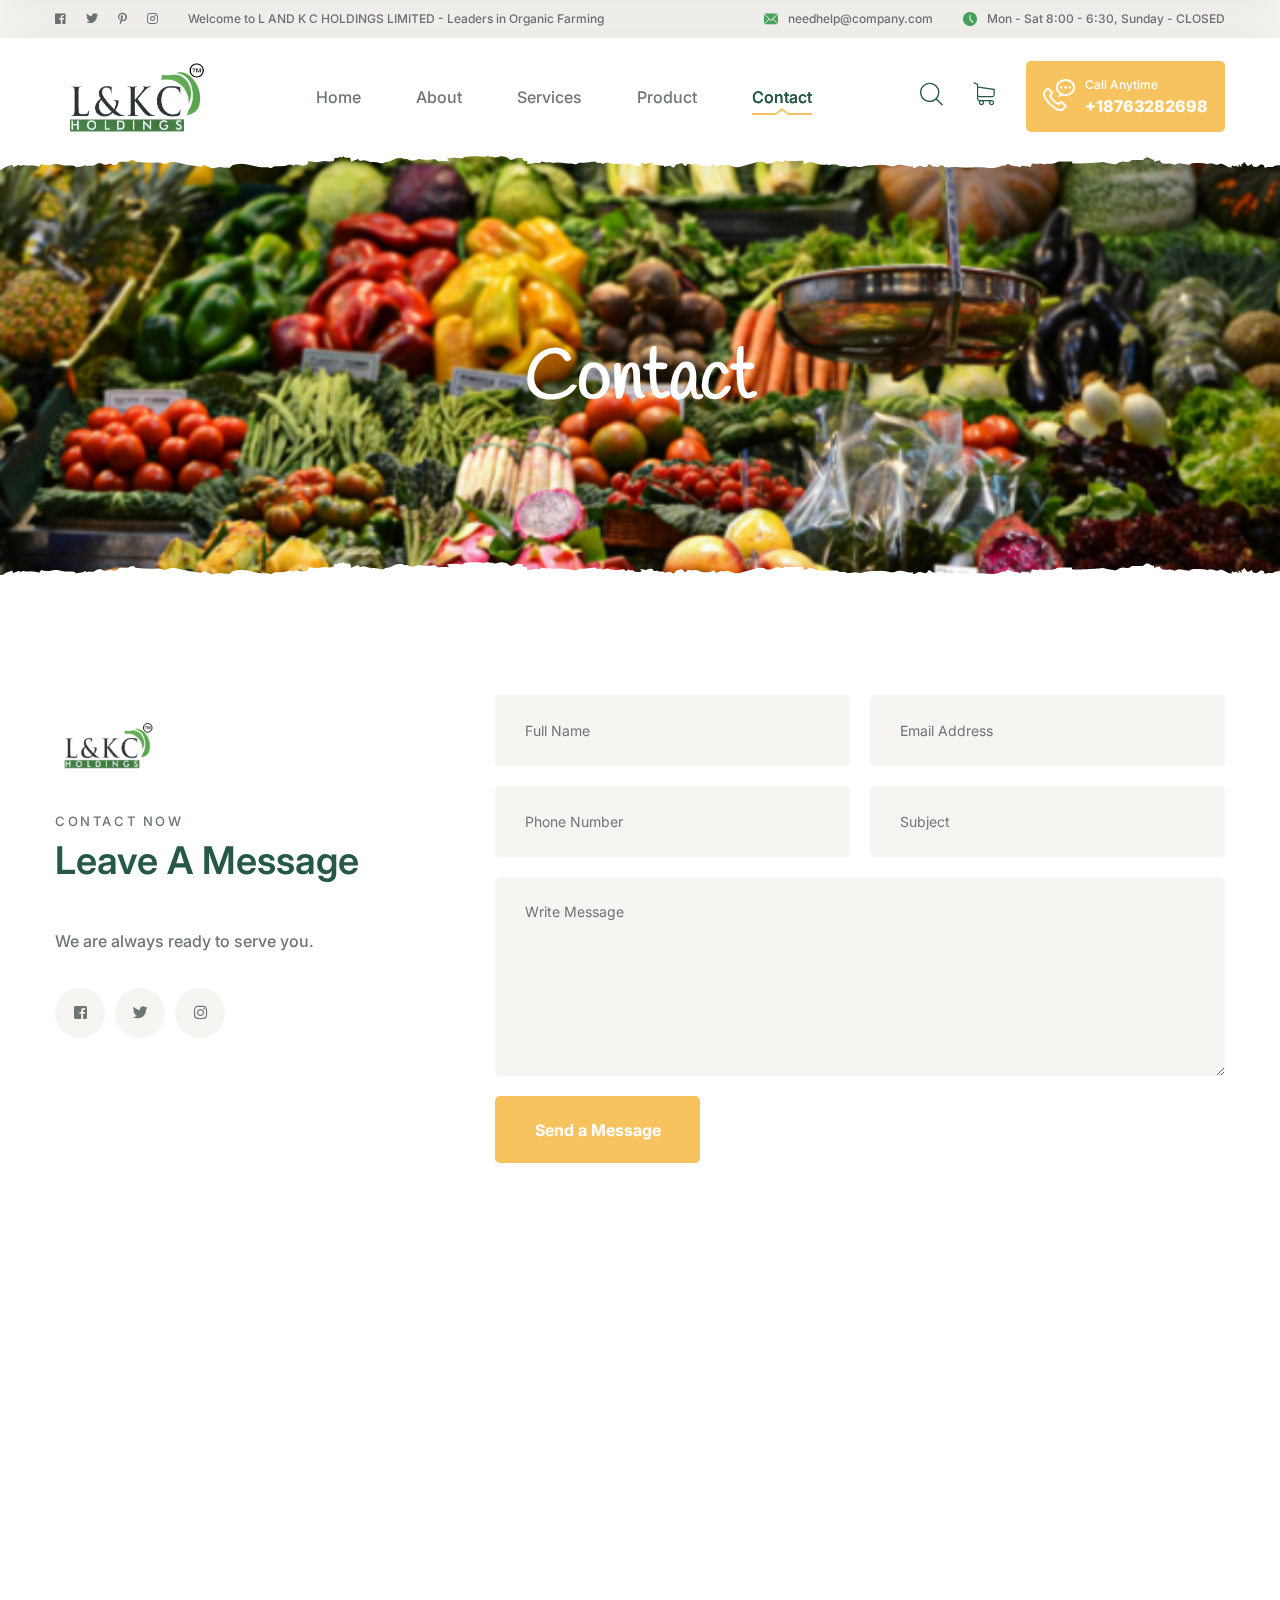
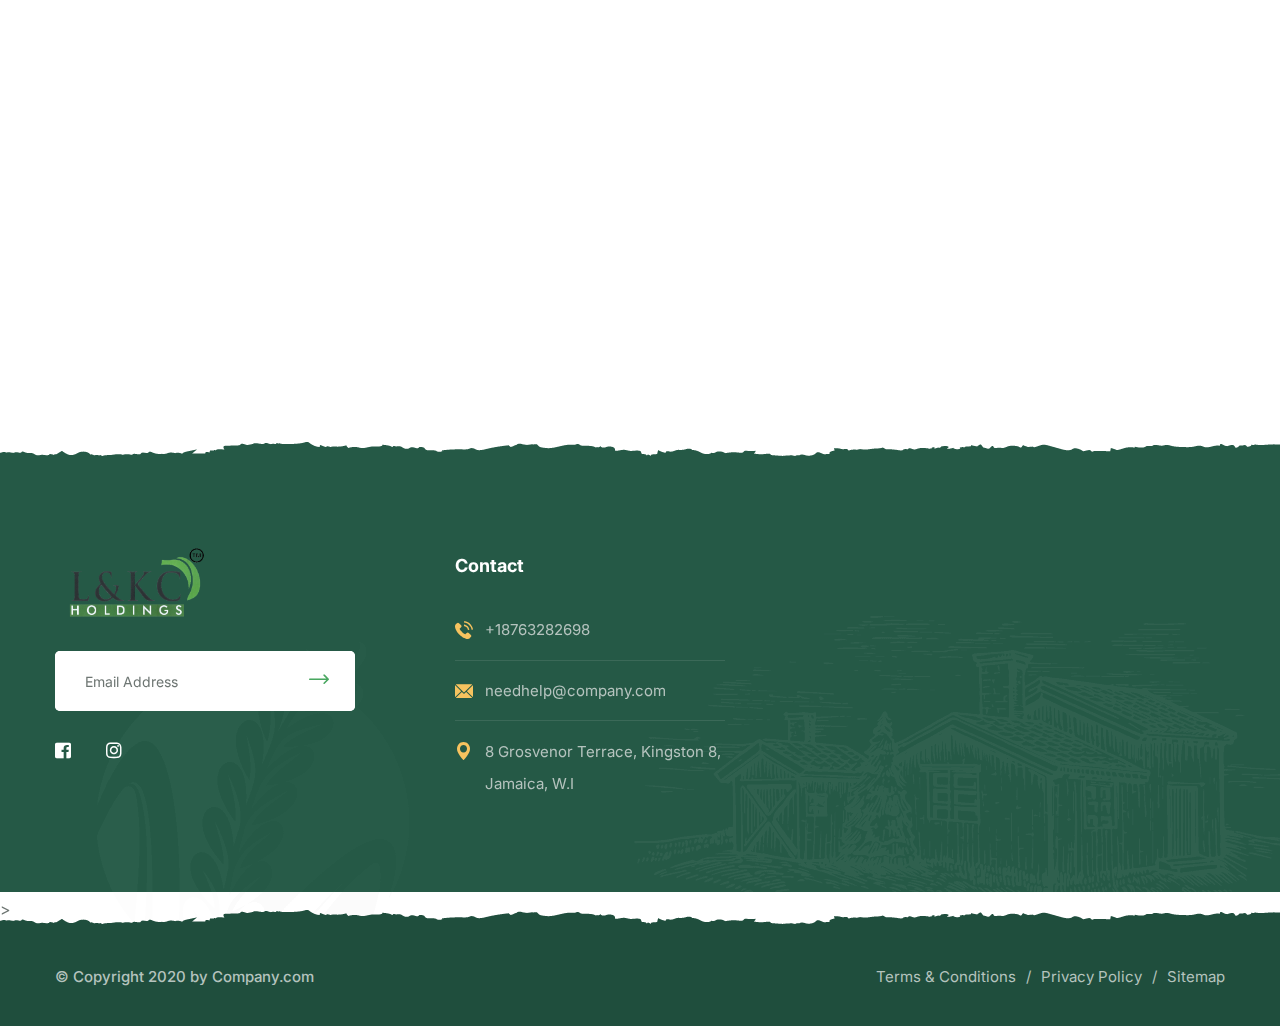
<file: Website/contact.html>
<!DOCTYPE html>
<html lang="en">

<head>
    <meta charset="UTF-8">
    <meta name="viewport" content="width=device-width, initial-scale=1.0">
    <title>Contact Page | L AND K C HOLDINGS LIMITED</title>
    <!-- favicons Icons -->
    <link rel="apple-touch-icon" sizes="180x180" href="assets/images/favicons/apple-touch-icon.png">
    <link rel="icon" type="image/png" sizes="32x32" href="assets/images/favicons/favicon-32x32.png">
    <link rel="icon" type="image/png" sizes="16x16" href="assets/images/favicons/favicon-16x16.png">
    <link rel="manifest" href="assets/images/favicons/site.webmanifest">
    <meta name="description" content="Agrikon HTML Template For Agriculture Farm & Farmers">

    <!-- fonts -->
    <link rel="preconnect" href="https://fonts.gstatic.com">
    <link href="https://fonts.googleapis.com/css2?family=Handlee&family=Inter:wght@100;200;300;400;500;600;700;800;900&display=swap" rel="stylesheet">

    <link rel="stylesheet" href="assets/css/bootstrap.min.css">
    <link rel="stylesheet" href="assets/css/fontawesome-all.min.css">
    <link rel="stylesheet" href="assets/css/swiper.min.css">
    <link rel="stylesheet" href="assets/css/animate.min.css">
    <link rel="stylesheet" href="assets/css/odometer.min.css">
    <link rel="stylesheet" href="assets/css/jarallax.css">
    <link rel="stylesheet" href="assets/css/magnific-popup.css">
    <link rel="stylesheet" href="assets/css/bootstrap-select.min.css">
    <link rel="stylesheet" href="assets/css/agrikon-icons.css">
    <link rel="stylesheet" href="assets/css/nouislider.min.css">
    <link rel="stylesheet" href="assets/css/nouislider.pips.css">

    <!-- template styles -->
    <link rel="stylesheet" href="assets/css/main.css">
</head>

<body>
    <div class="preloader">
        <img class="preloader__image" width="55" src="assets/images/loader.png" alt="">
    </div><!-- /.preloader -->
    <div class="page-wrapper">

        <header class="main-header">
            <div class="topbar">
                <div class="container">
                    <div class="topbar__left">
                        <div class="topbar__social">
                            <a href="#" class="fab fa-facebook-square"></a>
                            <a href="#" class="fab fa-twitter"></a>
                            <a href="#" class="fab fa-pinterest-p"></a>
                            <a href="#" class="fab fa-instagram"></a>
                        </div><!-- /.topbar__social -->
                        <p>
                            Welcome to L AND K C HOLDINGS LIMITED - Leaders in Organic
                            Farming
                          </p>
                        </div>
                        <!-- /.topbar__left -->
                        <div class="topbar__right">
                          <a href="#"
                            ><i class="agrikon-icon-email"></i>needhelp@company.com</a
                          >
                          <a href="#"
                            ><i class="agrikon-icon-clock"></i>Mon - Sat 8:00 - 6:30, Sunday
                            - CLOSED</a>
                    </div><!-- /.topbar__right -->
                </div><!-- /.container -->
            </div><!-- /.topbar -->
            <nav class="main-menu">
                <div class="container">
                    <div class="logo-box">
                        <a href="index.html" aria-label="logo image"><img src="assets/images/logo-dark.png" width="153" alt=""></a>
                        <span class="fa fa-bars mobile-nav__toggler"></span>
                    </div><!-- /.logo-box -->
                    <ul class="main-menu__list">
                        <li class="dropdown">
                            <a href="index.html">Home</a>
                           
                        </li>
                        <li>
                            <a href="about.html">About</a>
                        </li>
                        <li class="dropdown">
                            <a href="services.html">Services</a>
                            
                        </li>
                        <li class="dropdown">
                            <a href="product.html">Product</a>
                            
                        </li>
                        <li class="dropdown">
                            <a href="contact.html">Contact</a>
                           
                        </li>
                    </ul>
                    <!-- /.main-menu__list -->

                    <div class="main-header__info">
                        <a href="#" class="search-toggler main-header__search-btn"><i class="agrikon-icon-magnifying-glass"></i></a>
                        <a class="main-header__cart-btn" href="#"><i class="agrikon-icon-shopping-cart"></i></a>
                        <a href="tel:92-666-888-0000" class="main-header__info-phone">
                            <i class="agrikon-icon-phone-call"></i>
                            <span class="main-header__info-phone-content">
                                <span class="main-header__info-phone-text">Call Anytime</span>
                                <span class="main-header__info-phone-title">+18763282698</span>
                            </span><!-- /.main-header__info-phone-content -->
                        </a><!-- /.main-header__info-phone -->
                    </div><!-- /.main-header__info -->
                </div><!-- /.container -->
            </nav>
            <!-- /.main-menu -->
        </header><!-- /.main-header -->

        <div class="stricky-header stricked-menu main-menu">
            <div class="sticky-header__content"></div><!-- /.sticky-header__content -->
        </div><!-- /.stricky-header -->
        <section class="page-header">
            <div class="page-header__bg" style="background-image: url(assets/images/projects/bg2.png);"></div>
            <!-- /.page-header__bg -->
            <div class="container">
               
                <h2>Contact</h2>
            </div><!-- /.container -->
        </section><!-- /.page-header -->

        <section class="contact-one">
            <div class="container">
                <div class="row">
                    <div class="col-sm-12 col-md-12 col-lg-6 col-xl-4">
                        <div class="contact-one__content">
                            <div class="block-title">
                                <div class="block-title__image"></div><!-- /.block-title__image -->
                                <p>Contact now</p>
                                <h3>Leave A Message</h3>
                            </div><!-- /.block-title -->
                            <div class="contact-one__summery">
                                <p>We are always ready to serve you.</p>
                            </div><!-- /.contact-one__summery -->
                            <div class="contact-one__social">
                                <a href="#"><i class="fab fa-facebook-square"></i></a>
                                <a href="#"><i class="fab fa-twitter"></i></a>
                                <a href="#"><i class="fab fa-instagram"></i></a>
                            </div><!-- /.contact-one__social -->
                        </div><!-- /.contact-one__content -->
                    </div><!-- /.col-sm-12 -->
                    <div class="col-sm-12 col-md-12 col-lg-6 col-xl-8">
                        <form action="assets/inc/sendemail.php" class="contact-one__form contact-form-validated">
                            <div class="row">
                                <div class="col-lg-6">
                                    <input type="text" name="name" placeholder="Full Name">
                                </div><!-- /.col-lg-6 -->
                                <div class="col-lg-6">
                                    <input type="text" name="email" placeholder="Email Address">
                                </div><!-- /.col-lg-6 -->
                                <div class="col-lg-6">
                                    <input type="text" name="phone" placeholder="Phone Number">
                                </div><!-- /.col-lg-6 -->
                                <div class="col-lg-6">
                                    <input type="text" name="subject" placeholder="Subject">
                                </div><!-- /.col-lg-6 -->
                                <div class="col-lg-12">
                                    <textarea name="message" placeholder="Write Message"></textarea>
                                </div><!-- /.col-lg-12 -->
                                <div class="col-lg-12">
                                    <button type="submit" class="thm-btn">Send a Message</button><!-- /.thm-btn -->
                                </div><!-- /.col-lg-12 -->
                            </div><!-- /.row -->
                        </form>
                    </div><!-- /.col-sm-12 col-md-6 col-lg-8 -->
                </div><!-- /.row -->
            </div><!-- /.container -->
        </section><!-- /.contact-one -->

        <section class="contact-infos">
            <div class="container">
                <div class="inner-container wow fadeInUp" data-wow-duration="1500ms">
                    <div class="row no-gutters">
                        <div class="col-sm-12 col-md-12 col-lg-4">
                            <div class="contact-infos__single">
                                <h3>About Company</h3>
                                <p>We as a beacon of success in the organic agriculture sector. Join us on this remarkable journey, as we continue to redefine the future of agriculture.</p>
                            </div><!-- /.contact-infos__single -->
                        </div><!-- /.col-sm-12 col-md-12 col-lg-4 -->
                        <div class="col-sm-12 col-md-12 col-lg-4">
                            <div class="contact-infos__single">
                                <h3>Visit Company</h3>
                                <p>8 Grosvenor Terrace, Kingston 8, Jamaica, W.I</p>
                            </div><!-- /.contact-infos__single -->
                        </div><!-- /.col-sm-12 col-md-12 col-lg-4 -->
                        <div class="col-sm-12 col-md-12 col-lg-4">
                            <div class="contact-infos__single">
                                <h3>Call or Email</h3>
                                <p><a href="mailto:needhelp@company.com">needhelp@company.com</a> <br>
                                    <a href="mailto:info@company.com">info@company.com</a><br>
                                    <a href="tel:666-888-0000">+18763282698</a>
                                </p>
                            </div><!-- /.contact-infos__single -->
                        </div><!-- /.col-sm-12 col-md-12 col-lg-4 -->
                    </div><!-- /.row -->
                </div><!-- /.inner-container -->
            </div><!-- /.container -->
        </section><!-- /.contact-infos -->

        <div class="google-map__home-two">
            <iframe title="template google map" src="https://www.google.com/maps/embed?pb=!1m18!1m12!1m3!1d3793.4287263782303!2d-76.79746872483236!3d18.051696883328493!2m3!1f0!2f0!3f0!3m2!1i1024!2i768!4f13.1!3m3!1m2!1s0x8edb3e6e48968de1%3A0xf35bb83c05c2c83!2s8%20Grosvenor%20Terrace%2C%20Kingston!5e0!3m2!1sen!2sjm!4v1706625077350!5m2!1sen!2sjm" class="map__home-two" allowfullscreen></iframe>
        </div><!-- /.google-map -->

        <footer class="site-footer">
            <img src="assets/images/icons/footer-bg-icon-1.png" class="site-footer__shape-1" alt="">
            <img src="assets/images/icons/footer-bg-icon-2.png" class="site-footer__shape-2" alt="">
            <div class="container">
                <div class="row">
                    <div class="col-sm-12 col-md-6 col-lg-6 col-xl-4">
                        <div class="footer-widget">
                            <a href="index.html" class="footer-widget__Logo">
                                <img src="assets/images/logo-light.png" width="153" alt="">
                            </a>
                            <form action="#" data-url="YOUR_MAILCHIMP_URL" class="mc-form">
                                <input type="email" name="EMAIL" placeholder="Email Address">
                                <button type="submit"><i class="agrikon-icon-right-arrow"></i></button>
                            </form><!-- /.mc-form -->
                            <div class="mc-form__response"></div><!-- /.mc-form__response -->
                            <div class="footer__social">
                                <a href="#" class="fab fa-facebook-square"></a>
                                
                                <a href="#" class="fab fa-instagram"></a>
                            </div><!-- /.topbar__social -->
                        </div><!-- /.footer-widget -->
                    </div><!-- /.col-sm-12 col-md-6 col-lg-4 -->
                    
                    
                    <div class="col-sm-12 col-md-6 col-lg-6 col-xl-3">
                        <h3 class="footer-widget__title">Contact</h3><!-- /.footer-widget__title -->
                        <ul class="list-unstyled footer-widget__contact">
                            <li>
                                <i class="agrikon-icon-telephone"></i>
                                <a href="tel:666-888-0000">+18763282698</a>
                            </li>
                            <li>
                                <i class="agrikon-icon-email"></i>
                                <a href="mailto:needhelp@company.com">needhelp@company.com</a>
                            </li>
                            <li>
                                <i class="agrikon-icon-pin"></i>
                                <a href="#">8 Grosvenor Terrace, Kingston 8, Jamaica, W.I</a>
                            </li>
                        </ul><!-- /.list-unstyled -->
                    </div><!-- /.col-sm-12 col-md-6 col-lg-3 -->
                </div><!-- /.row -->
            </div><!-- /.container -->
        </footer><!-- /.site-footer -->>

        <div class="bottom-footer">
            <div class="container">
                <p>© Copyright 2020 by Company.com</p>
                <div class="bottom-footer__links">
                    <a href="#">Terms & Conditions</a>
                    <a href="#">Privacy Policy</a>
                    <a href="#">Sitemap</a>
                </div><!-- /.bottom-footer__links -->
            </div><!-- /.container -->
        </div><!-- /.bottom-footer -->

    </div><!-- /.page-wrapper -->


    <div class="mobile-nav__wrapper">
        <div class="mobile-nav__overlay mobile-nav__toggler"></div>
        <!-- /.mobile-nav__overlay -->
        <div class="mobile-nav__content">
            <span class="mobile-nav__close mobile-nav__toggler"><i class="far fa-times"></i></span>

            <div class="logo-box">
                <a href="index.html" aria-label="logo image"><img src="assets/images/logo-light.png" width="155" alt="" /></a>
            </div>
            <!-- /.logo-box -->
            <div class="mobile-nav__container"></div>
            <!-- /.mobile-nav__container -->

            <ul class="mobile-nav__contact list-unstyled">
                <li>
                    <i class="agrikon-icon-email"></i>
                    <a href="mailto:needhelp@agrikon.com">needhelp@agrikon.com</a>
                </li>
                <li>
                    <i class="agrikon-icon-telephone"></i>
                    <a href="tel:666-888-0000">666 888 0000</a>
                </li>
            </ul><!-- /.mobile-nav__contact -->
            <div class="mobile-nav__top">
                <div class="mobile-nav__language">
                    <img src="assets/images/resources/flag-1-1.jpg" alt="">
                    <label class="sr-only" for="language-select">select language</label>
                    <!-- /#language-select.sr-only -->
                    <select class="selectpicker" id="language-select">
                        <option value="english">English</option>
                        <option value="arabic">Arabic</option>
                    </select>
                </div><!-- /.mobile-nav__language -->
                <div class="mobile-nav__social">
                    <a href="#" aria-label="twitter"><i class="fab fa-twitter"></i></a>
                    <a href="#" aria-label="facebook"><i class="fab fa-facebook-square"></i></a>
                    <a href="#" aria-label="pinterest"><i class="fab fa-pinterest-p"></i></a>
                    <a href="#" aria-label="instagram"><i class="fab fa-instagram"></i></a>
                </div><!-- /.mobile-nav__social -->
            </div><!-- /.mobile-nav__top -->



        </div>
        <!-- /.mobile-nav__content -->
    </div>
    <!-- /.mobile-nav__wrapper -->

    <div class="search-popup">
        <div class="search-popup__overlay search-toggler"></div>
        <!-- /.search-popup__overlay -->
        <div class="search-popup__content">
            <form action="#">
                <label for="search" class="sr-only">search here</label><!-- /.sr-only -->
                <input type="text" id="search" placeholder="Search Here..." />
                <button type="submit" aria-label="search submit" class="thm-btn">
                    <i class="fa fa-search"></i>
                </button>
            </form>
        </div>
        <!-- /.search-popup__content -->
    </div>
    <!-- /.search-popup -->

    <a href="#" data-target="html" class="scroll-to-target scroll-to-top"><i class="fa fa-angle-up"></i></a>


    <script src="assets/js/jquery-3.5.1.min.js"></script>
    <script src="assets/js/bootstrap.bundle.min.js"></script>
    <script src="assets/js/swiper.min.js"></script>
    <script src="assets/js/jquery.ajaxchimp.min.js"></script>
    <script src="assets/js/jquery.magnific-popup.min.js"></script>
    <script src="assets/js/jquery.validate.min.js"></script>
    <script src="assets/js/bootstrap-select.min.js"></script>
    <script src="assets/js/wow.js"></script>
    <script src="assets/js/odometer.min.js"></script>
    <script src="assets/js/jquery.appear.min.js"></script>
    <script src="assets/js/jarallax.min.js"></script>
    <script src="assets/js/circle-progress.min.js"></script>
    <script src="assets/js/wNumb.min.js"></script>
    <script src="assets/js/nouislider.min.js"></script>

    <!-- template js -->
    <script src="assets/js/theme.js"></script>
</body>

</html>
</file>
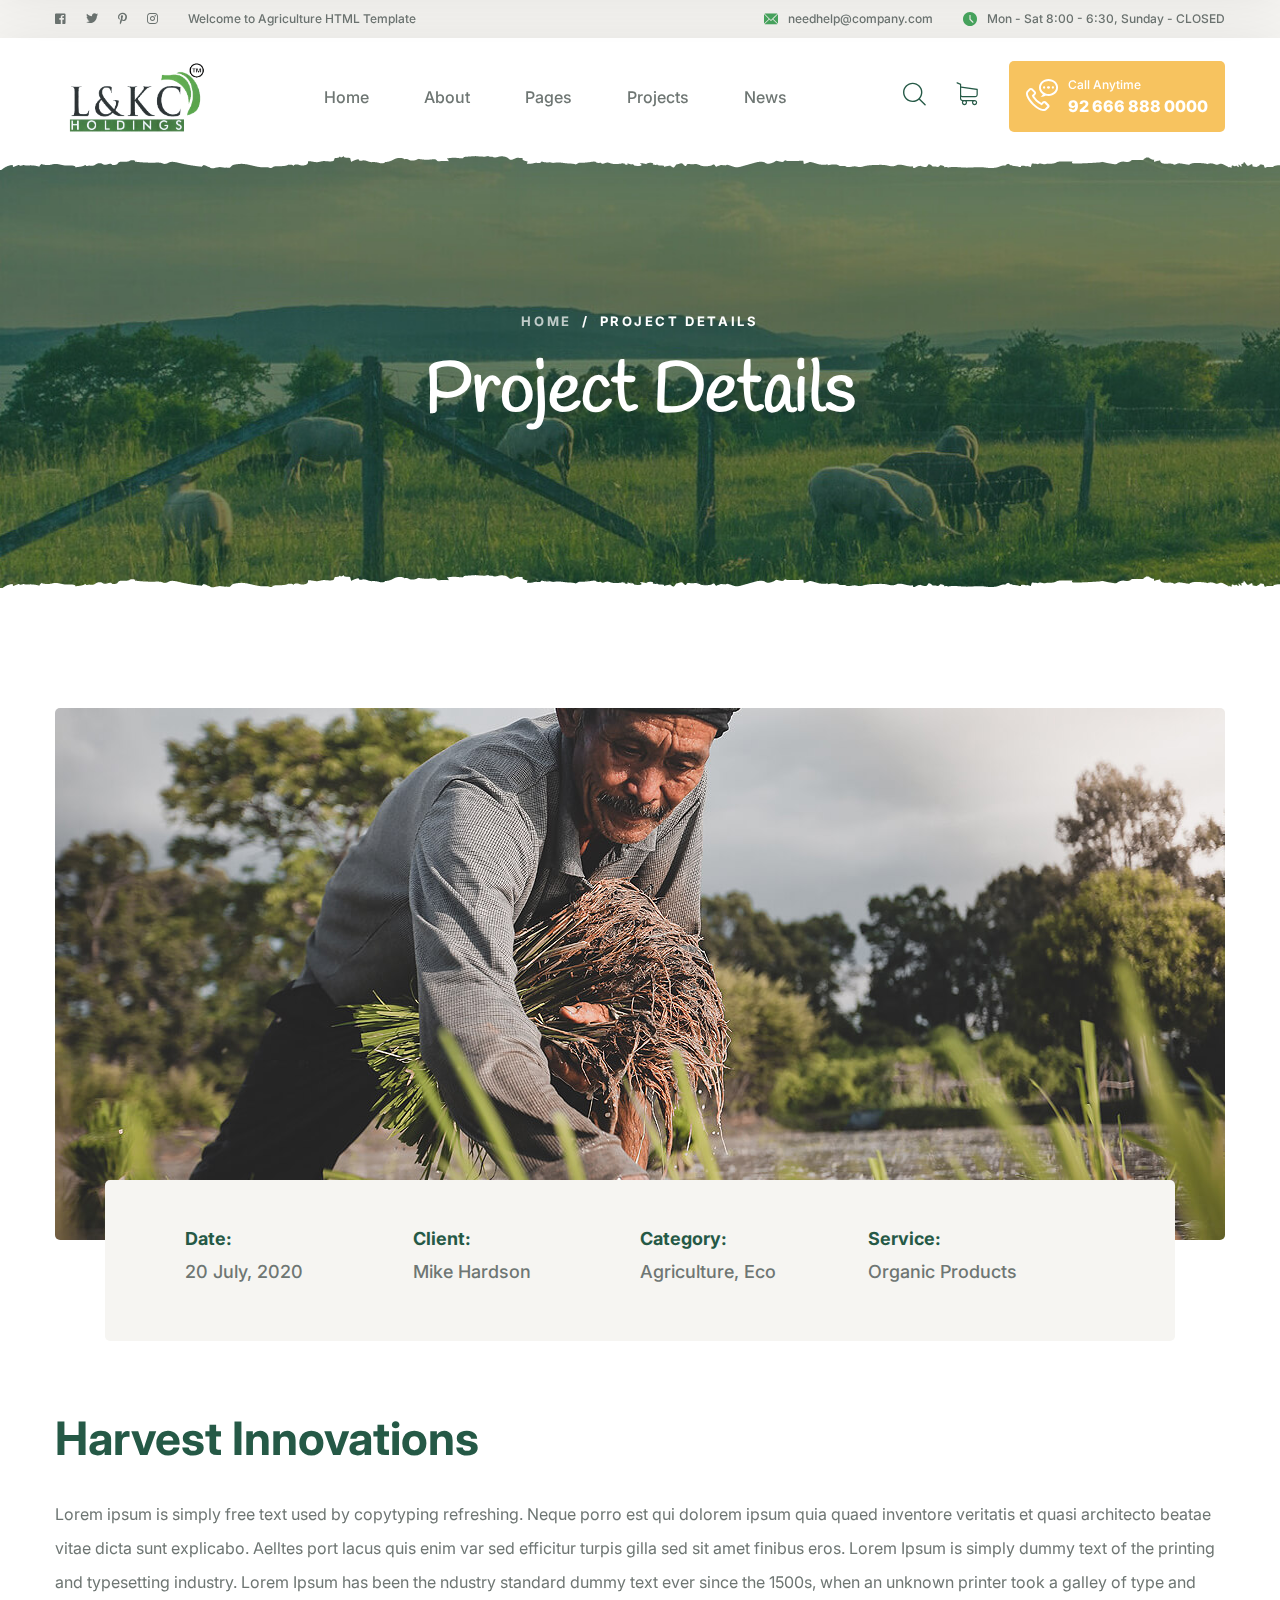
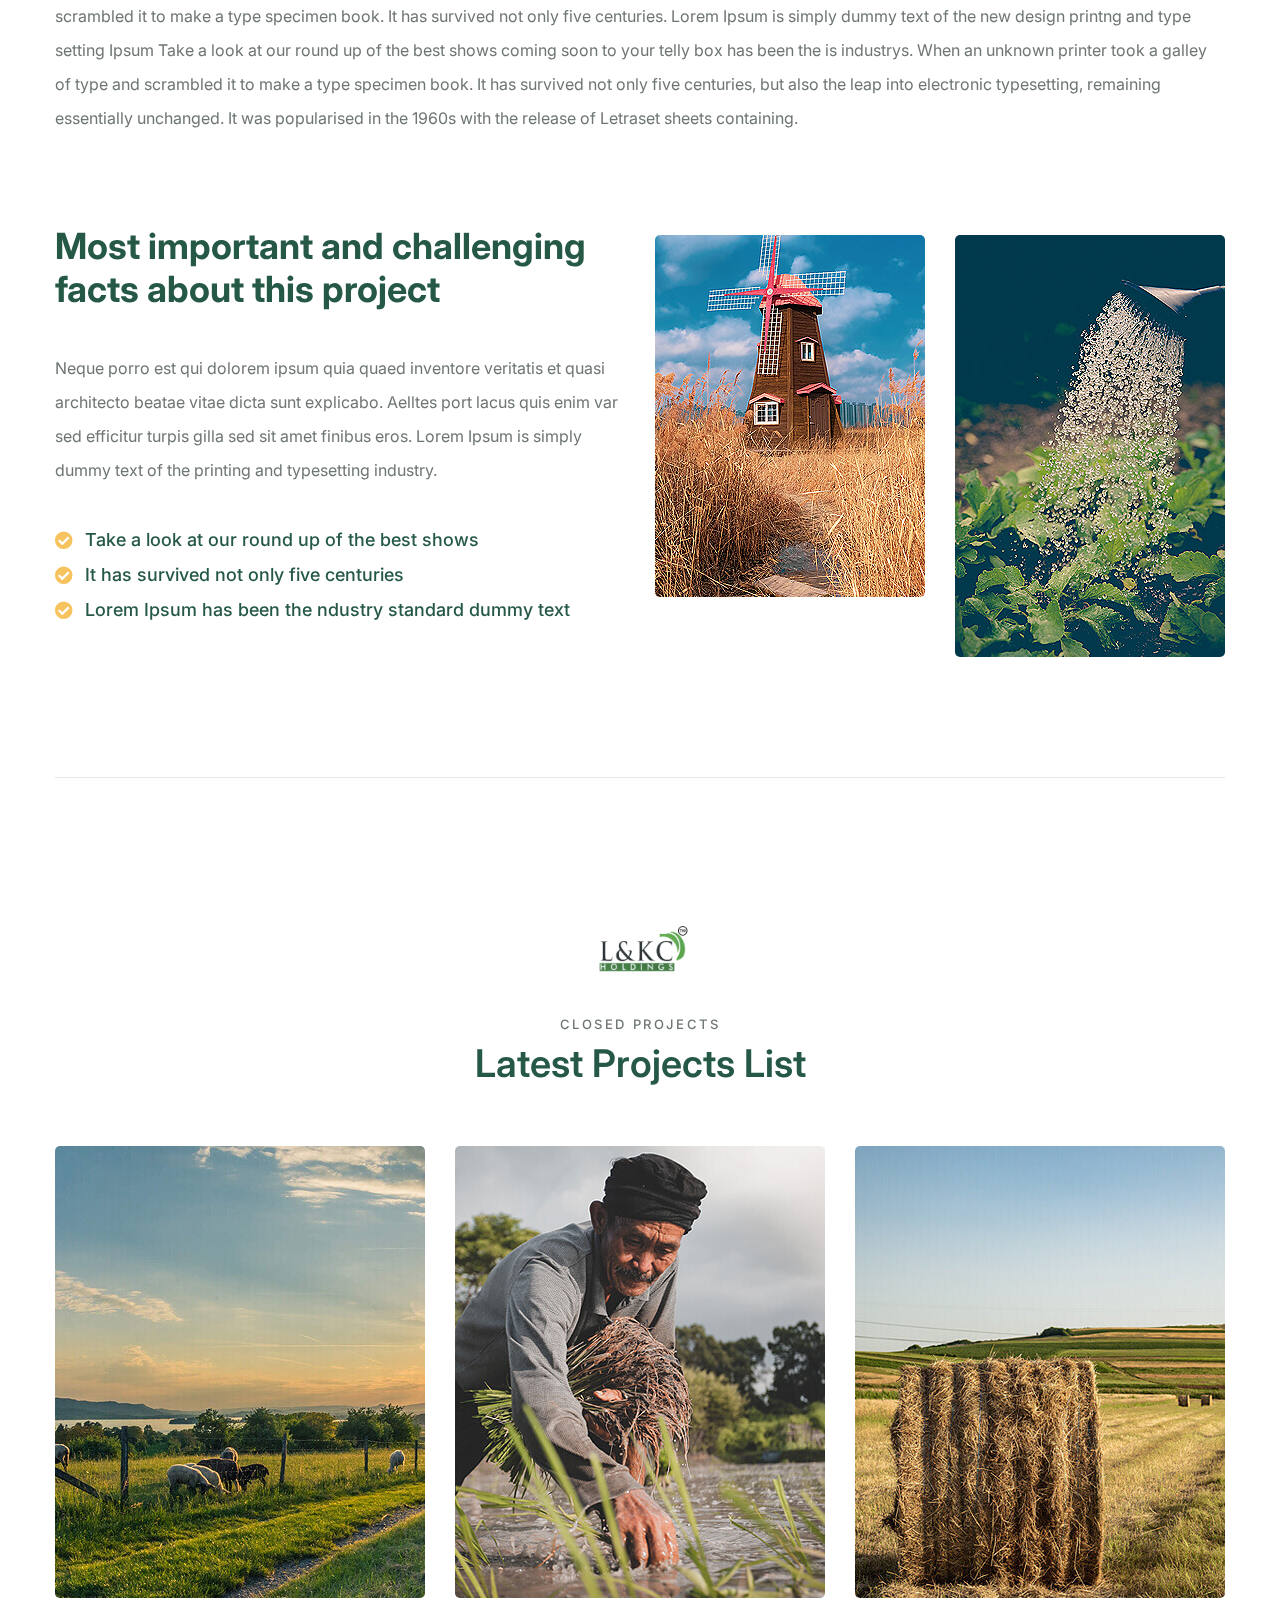
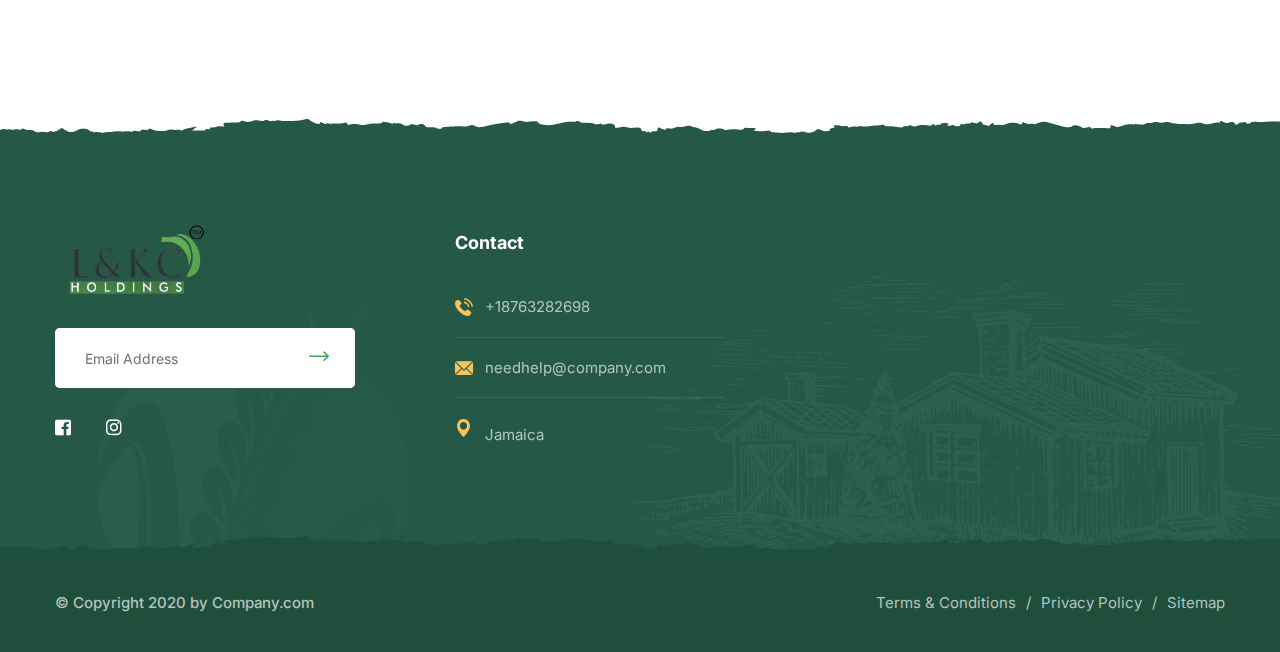
<file: Website/pduct.html>
<!DOCTYPE html>
<html lang="en">

<head>
    <meta charset="UTF-8">
    <meta name="viewport" content="width=device-width, initial-scale=1.0">
    <title>Project Details | L AND K C HOLDINGS LIMITED</title>
    <!-- favicons Icons -->
    <link rel="apple-touch-icon" sizes="180x180" href="assets/images/favicons/apple-touch-icon.png">
    <link rel="icon" type="image/png" sizes="32x32" href="assets/images/favicons/favicon-32x32.png">
    <link rel="icon" type="image/png" sizes="16x16" href="assets/images/favicons/favicon-16x16.png">
    <link rel="manifest" href="assets/images/favicons/site.webmanifest">
    <meta name="description" content="Agrikon HTML Template For Agriculture Farm & Farmers">

    <!-- fonts -->
    <link rel="preconnect" href="https://fonts.gstatic.com">
    <link href="https://fonts.googleapis.com/css2?family=Handlee&family=Inter:wght@100;200;300;400;500;600;700;800;900&display=swap" rel="stylesheet">

    <link rel="stylesheet" href="assets/css/bootstrap.min.css">
    <link rel="stylesheet" href="assets/css/fontawesome-all.min.css">
    <link rel="stylesheet" href="assets/css/swiper.min.css">
    <link rel="stylesheet" href="assets/css/animate.min.css">
    <link rel="stylesheet" href="assets/css/odometer.min.css">
    <link rel="stylesheet" href="assets/css/jarallax.css">
    <link rel="stylesheet" href="assets/css/magnific-popup.css">
    <link rel="stylesheet" href="assets/css/bootstrap-select.min.css">
    <link rel="stylesheet" href="assets/css/agrikon-icons.css">
    <link rel="stylesheet" href="assets/css/nouislider.min.css">
    <link rel="stylesheet" href="assets/css/nouislider.pips.css">

    <!-- template styles -->
    <link rel="stylesheet" href="assets/css/main.css">
</head>

<body>
    <div class="preloader">
        <img class="preloader__image" width="55" src="assets/images/loader.png" alt="">
    </div><!-- /.preloader -->
    <div class="page-wrapper">

        <header class="main-header">
            <div class="topbar">
                <div class="container">
                    <div class="topbar__left">
                        <div class="topbar__social">
                            <a href="#" class="fab fa-facebook-square"></a>
                            <a href="#" class="fab fa-twitter"></a>
                            <a href="#" class="fab fa-pinterest-p"></a>
                            <a href="#" class="fab fa-instagram"></a>
                        </div><!-- /.topbar__social -->
                        <p>Welcome to Agriculture HTML Template</p>
                    </div><!-- /.topbar__left -->
                    <div class="topbar__right">
                        <a href="#"><i class="agrikon-icon-email"></i>needhelp@company.com</a>
                        <a href="#"><i class="agrikon-icon-clock"></i>Mon - Sat 8:00 - 6:30, Sunday - CLOSED</a>
                    </div><!-- /.topbar__right -->
                </div><!-- /.container -->
            </div><!-- /.topbar -->
            <nav class="main-menu">
                <div class="container">
                    <div class="logo-box">
                        <a href="index.html" aria-label="logo image"><img src="assets/images/logo-dark.png" width="153" alt=""></a>
                        <span class="fa fa-bars mobile-nav__toggler"></span>
                    </div><!-- /.logo-box -->
                    <ul class="main-menu__list">
                        <li class="dropdown">
                            <a href="index.html">Home</a>
                            <ul>
                                <li>
                                    <a href="index.html">Home One</a>
                                </li>
                                <li><a href="index-2.html">Home Two</a></li>
                                <li class="dropdown">
                                    <a href="#">Header Styles</a>
                                    <ul>
                                        <li><a href="index.html">Header One</a></li>
                                        <li><a href="index-2.html">Header Two</a></li>
                                    </ul>
                                </li>
                            </ul>
                        </li>
                        <li>
                            <a href="about.html">About</a>
                        </li>
                        <li class="dropdown"><a href="#">Pages</a>
                            <ul>
                                <li><a href="services.html">Services</a></li>
                                <li><a href="service-details.html">Service Details</a></li>
                                <li><a href="contact.html">Contact</a></li>
                            </ul>
                        </li>
                        <li class="dropdown">
                            <a href="projects.html">Projects</a>
                            <ul>
                                <li><a href="projects.html">Projects</a></li>
                                <li><a href="project-details.html">Projects Details</a></li>
                            </ul>
                        </li>
                        <li class="dropdown"><a href="blog.html">News</a>
                            <ul>
                                <li><a href="blog.html">News</a></li>
                                <li><a href="blog-details.html">News Details</a></li>
                            </ul>
                        </li>
                    </ul>
                    <!-- /.main-menu__list -->

                    <div class="main-header__info">
                        <a href="#" class="search-toggler main-header__search-btn"><i class="agrikon-icon-magnifying-glass"></i></a>
                        <a class="main-header__cart-btn" href="#"><i class="agrikon-icon-shopping-cart"></i></a>
                        <a href="tel:92-666-888-0000" class="main-header__info-phone">
                            <i class="agrikon-icon-phone-call"></i>
                            <span class="main-header__info-phone-content">
                                <span class="main-header__info-phone-text">Call Anytime</span>
                                <span class="main-header__info-phone-title">92 666 888 0000</span>
                            </span><!-- /.main-header__info-phone-content -->
                        </a><!-- /.main-header__info-phone -->
                    </div><!-- /.main-header__info -->
                </div><!-- /.container -->
            </nav>
            <!-- /.main-menu -->
        </header><!-- /.main-header -->

        <div class="stricky-header stricked-menu main-menu">
            <div class="sticky-header__content"></div><!-- /.sticky-header__content -->
        </div><!-- /.stricky-header -->
        <section class="page-header">
            <div class="page-header__bg" style="background-image: url(assets/images/backgrounds/page-header-bg-1-1.jpg);"></div>
            <!-- /.page-header__bg -->
            <div class="container">
                <ul class="thm-breadcrumb list-unstyled">
                    <li><a href="index.html">Home</a></li>
                    <li>/</li>
                    <li><span>Project Details</span></li>
                </ul><!-- /.thm-breadcrumb list-unstyled -->
                <h2>Project Details</h2>
            </div><!-- /.container -->
        </section><!-- /.page-header -->

        <section class="project-details">
            <div class="container">
                <img src="assets/images/projects/project-d-1-1.jpg" class="img-fluid" alt="">
                <ul class="list-unstyled project-details__list">
                    <li>
                        <span>Date:
                        </span>
                        20 July, 2020
                    </li>
                    <li>
                        <span>Client:
                        </span>
                        Mike Hardson
                    </li>
                    <li>
                        <span>Category:
                        </span>
                        Agriculture, Eco
                    </li>
                    <li>
                        <span>Service:
                        </span>
                        Organic Products
                    </li>
                </ul><!-- /.list-unstyled project-details__list -->
                <h2>Harvest Innovations</h2>
                <p>
                    Lorem ipsum is simply free text used by copytyping refreshing. Neque porro est qui dolorem ipsum quia quaed
                    inventore veritatis et quasi architecto beatae vitae dicta sunt explicabo. Aelltes port lacus quis enim var
                    sed efficitur turpis gilla sed sit amet finibus eros. Lorem Ipsum is simply dummy text of the printing and
                    typesetting industry. Lorem Ipsum has been the ndustry standard dummy text ever since the 1500s, when an
                    unknown printer took a galley of type and scrambled it to make a type specimen book. It has survived not
                    only five centuries. Lorem Ipsum is simply dummy text of the new design printng and type setting Ipsum Take
                    a look at our round up of the best shows coming soon to your telly box has been the is industrys. When an
                    unknown printer took a galley of type and scrambled it to make a type specimen book. It has survived not
                    only five centuries, but also the leap into electronic typesetting, remaining essentially unchanged. It was
                    popularised in the 1960s with the release of Letraset sheets containing.
                </p>
                <div class="bottom-content">
                    <div class="row">
                        <div class="col-lg-6">
                            <h3>Most important and challenging
                                facts about this project</h3>
                            <p>Neque porro est qui dolorem ipsum quia quaed inventore veritatis et quasi
                                architecto beatae vitae dicta sunt explicabo. Aelltes port lacus quis enim
                                var sed efficitur turpis gilla sed sit amet finibus eros. Lorem Ipsum is
                                simply dummy text of the printing and typesetting industry.</p>
                            <ul class="list-unstyled project-details__check-list">
                                <li>
                                    <i class="fa fa-check-circle"></i>
                                    Take a look at our round up of the best shows
                                </li>
                                <li>
                                    <i class="fa fa-check-circle"></i>
                                    It has survived not only five centuries
                                </li>
                                <li>
                                    <i class="fa fa-check-circle"></i>
                                    Lorem Ipsum has been the ndustry standard dummy text
                                </li>
                            </ul><!-- /.list-unstyled -->
                        </div><!-- /.col-lg-6 -->
                        <div class="col-lg-6">
                            <div class="project-details__images">
                                <img src="assets/images/projects/project-d-2-1.jpg" alt="">
                                <img src="assets/images/projects/project-d-2-2.jpg" alt="">
                            </div><!-- /.project-details__images -->
                        </div><!-- /.col-lg-6 -->
                    </div><!-- /.row -->
                </div><!-- /.bottom-content -->
            </div><!-- /.container -->
        </section><!-- /.project-details -->

        <div class="projects-one project-page">
            <div class="container">
                <hr />
                <div class="block-title text-center">
                    <div class="block-title__image"></div><!-- /.block-title__image -->
                    <p>Closed projects</p>
                    <h3>Latest Projects List</h3>
                </div><!-- /.block-title -->
                <div class="row">
                    <div class="col-sm-12 col-md-6 col-lg-4">
                        <div class="projects-one__single">
                            <img src="assets/images/projects/project-1-1.jpg" alt="">
                            <div class="projects-one__content">
                                <h3>Harvest Innovation</h3>
                                <a href="project-details.html" class="projects-one__button"><i class="agrikon-icon-right-arrow"></i></a><!-- /.projects-one__button -->
                            </div><!-- /.projects-one__content -->
                        </div><!-- /.projects-one__single -->
                    </div><!-- /.col-sm-12 -->
                    <div class="col-sm-12 col-md-6 col-lg-4">
                        <div class="projects-one__single">
                            <img src="assets/images/projects/project-1-2.jpg" alt="">
                            <div class="projects-one__content">
                                <h3>Harvest Innovation</h3>
                                <a href="project-details.html" class="projects-one__button"><i class="agrikon-icon-right-arrow"></i></a><!-- /.projects-one__button -->
                            </div><!-- /.projects-one__content -->
                        </div><!-- /.projects-one__single -->
                    </div><!-- /.col-sm-12 -->
                    <div class="col-sm-12 col-md-6 col-lg-4">
                        <div class="projects-one__single">
                            <img src="assets/images/projects/project-1-3.jpg" alt="">
                            <div class="projects-one__content">
                                <h3>Harvest Innovation</h3>
                                <a href="project-details.html" class="projects-one__button"><i class="agrikon-icon-right-arrow"></i></a><!-- /.projects-one__button -->
                            </div><!-- /.projects-one__content -->
                        </div><!-- /.projects-one__single -->
                    </div><!-- /.col-sm-12 -->
                </div><!-- /.row -->
            </div><!-- /.container -->
        </div><!-- /.projects-one -->


        <footer class="site-footer">
            <img src="assets/images/icons/footer-bg-icon-1.png" class="site-footer__shape-1" alt="">
            <img src="assets/images/icons/footer-bg-icon-2.png" class="site-footer__shape-2" alt="">
            <div class="container">
                <div class="row">
                    <div class="col-sm-12 col-md-6 col-lg-6 col-xl-4">
                        <div class="footer-widget">
                            <a href="index.html" class="footer-widget__Logo">
                                <img src="assets/images/logo-light.png" width="153" alt="">
                            </a>
                            <form action="#" data-url="YOUR_MAILCHIMP_URL" class="mc-form">
                                <input type="email" name="EMAIL" placeholder="Email Address">
                                <button type="submit"><i class="agrikon-icon-right-arrow"></i></button>
                            </form><!-- /.mc-form -->
                            <div class="mc-form__response"></div><!-- /.mc-form__response -->
                            <div class="footer__social">
                                <a href="#" class="fab fa-facebook-square"></a>
                                
                                <a href="#" class="fab fa-instagram"></a>
                            </div><!-- /.topbar__social -->
                        </div><!-- /.footer-widget -->
                    </div><!-- /.col-sm-12 col-md-6 col-lg-4 -->
                    
                    
                    <div class="col-sm-12 col-md-6 col-lg-6 col-xl-3">
                        <h3 class="footer-widget__title">Contact</h3><!-- /.footer-widget__title -->
                        <ul class="list-unstyled footer-widget__contact">
                            <li>
                                <i class="agrikon-icon-telephone"></i>
                                <a href="tel:666-888-0000">+18763282698</a>
                            </li>
                            <li>
                                <i class="agrikon-icon-email"></i>
                                <a href="mailto:needhelp@company.com">needhelp@company.com</a>
                            </li>
                            <li>
                                <i class="agrikon-icon-pin"></i>
                                <a href="#">Jamaica</a>
                            </li>
                        </ul><!-- /.list-unstyled -->
                    </div><!-- /.col-sm-12 col-md-6 col-lg-3 -->
                </div><!-- /.row -->
            </div><!-- /.container -->
        </footer><!-- /.site-footer -->

        <div class="bottom-footer">
            <div class="container">
                <p>© Copyright 2020 by Company.com</p>
                <div class="bottom-footer__links">
                    <a href="#">Terms & Conditions</a>
                    <a href="#">Privacy Policy</a>
                    <a href="#">Sitemap</a>
                </div><!-- /.bottom-footer__links -->
            </div><!-- /.container -->
        </div><!-- /.bottom-footer -->

    </div><!-- /.page-wrapper -->


    <div class="mobile-nav__wrapper">
        <div class="mobile-nav__overlay mobile-nav__toggler"></div>
        <!-- /.mobile-nav__overlay -->
        <div class="mobile-nav__content">
            <span class="mobile-nav__close mobile-nav__toggler"><i class="far fa-times"></i></span>

            <div class="logo-box">
                <a href="index.html" aria-label="logo image"><img src="assets/images/logo-light.png" width="155" alt="" /></a>
            </div>
            <!-- /.logo-box -->
            <div class="mobile-nav__container"></div>
            <!-- /.mobile-nav__container -->

            <ul class="mobile-nav__contact list-unstyled">
                <li>
                    <i class="agrikon-icon-email"></i>
                    <a href="mailto:needhelp@agrikon.com">needhelp@agrikon.com</a>
                </li>
                <li>
                    <i class="agrikon-icon-telephone"></i>
                    <a href="tel:666-888-0000">666 888 0000</a>
                </li>
            </ul><!-- /.mobile-nav__contact -->
            <div class="mobile-nav__top">
                <div class="mobile-nav__language">
                    <img src="assets/images/resources/flag-1-1.jpg" alt="">
                    <label class="sr-only" for="language-select">select language</label>
                    <!-- /#language-select.sr-only -->
                    <select class="selectpicker" id="language-select">
                        <option value="english">English</option>
                        <option value="arabic">Arabic</option>
                    </select>
                </div><!-- /.mobile-nav__language -->
                <div class="mobile-nav__social">
                    <a href="#" aria-label="twitter"><i class="fab fa-twitter"></i></a>
                    <a href="#" aria-label="facebook"><i class="fab fa-facebook-square"></i></a>
                    <a href="#" aria-label="pinterest"><i class="fab fa-pinterest-p"></i></a>
                    <a href="#" aria-label="instagram"><i class="fab fa-instagram"></i></a>
                </div><!-- /.mobile-nav__social -->
            </div><!-- /.mobile-nav__top -->



        </div>
        <!-- /.mobile-nav__content -->
    </div>
    <!-- /.mobile-nav__wrapper -->

    <div class="search-popup">
        <div class="search-popup__overlay search-toggler"></div>
        <!-- /.search-popup__overlay -->
        <div class="search-popup__content">
            <form action="#">
                <label for="search" class="sr-only">search here</label><!-- /.sr-only -->
                <input type="text" id="search" placeholder="Search Here..." />
                <button type="submit" aria-label="search submit" class="thm-btn">
                    <i class="fa fa-search"></i>
                </button>
            </form>
        </div>
        <!-- /.search-popup__content -->
    </div>
    <!-- /.search-popup -->

    <a href="#" data-target="html" class="scroll-to-target scroll-to-top"><i class="fa fa-angle-up"></i></a>


    <script src="assets/js/jquery-3.5.1.min.js"></script>
    <script src="assets/js/bootstrap.bundle.min.js"></script>
    <script src="assets/js/swiper.min.js"></script>
    <script src="assets/js/jquery.ajaxchimp.min.js"></script>
    <script src="assets/js/jquery.magnific-popup.min.js"></script>
    <script src="assets/js/jquery.validate.min.js"></script>
    <script src="assets/js/bootstrap-select.min.js"></script>
    <script src="assets/js/wow.js"></script>
    <script src="assets/js/odometer.min.js"></script>
    <script src="assets/js/jquery.appear.min.js"></script>
    <script src="assets/js/jarallax.min.js"></script>
    <script src="assets/js/circle-progress.min.js"></script>
    <script src="assets/js/wNumb.min.js"></script>
    <script src="assets/js/nouislider.min.js"></script>

    <!-- template js -->
    <script src="assets/js/theme.js"></script>
</body>

</html>
</file>
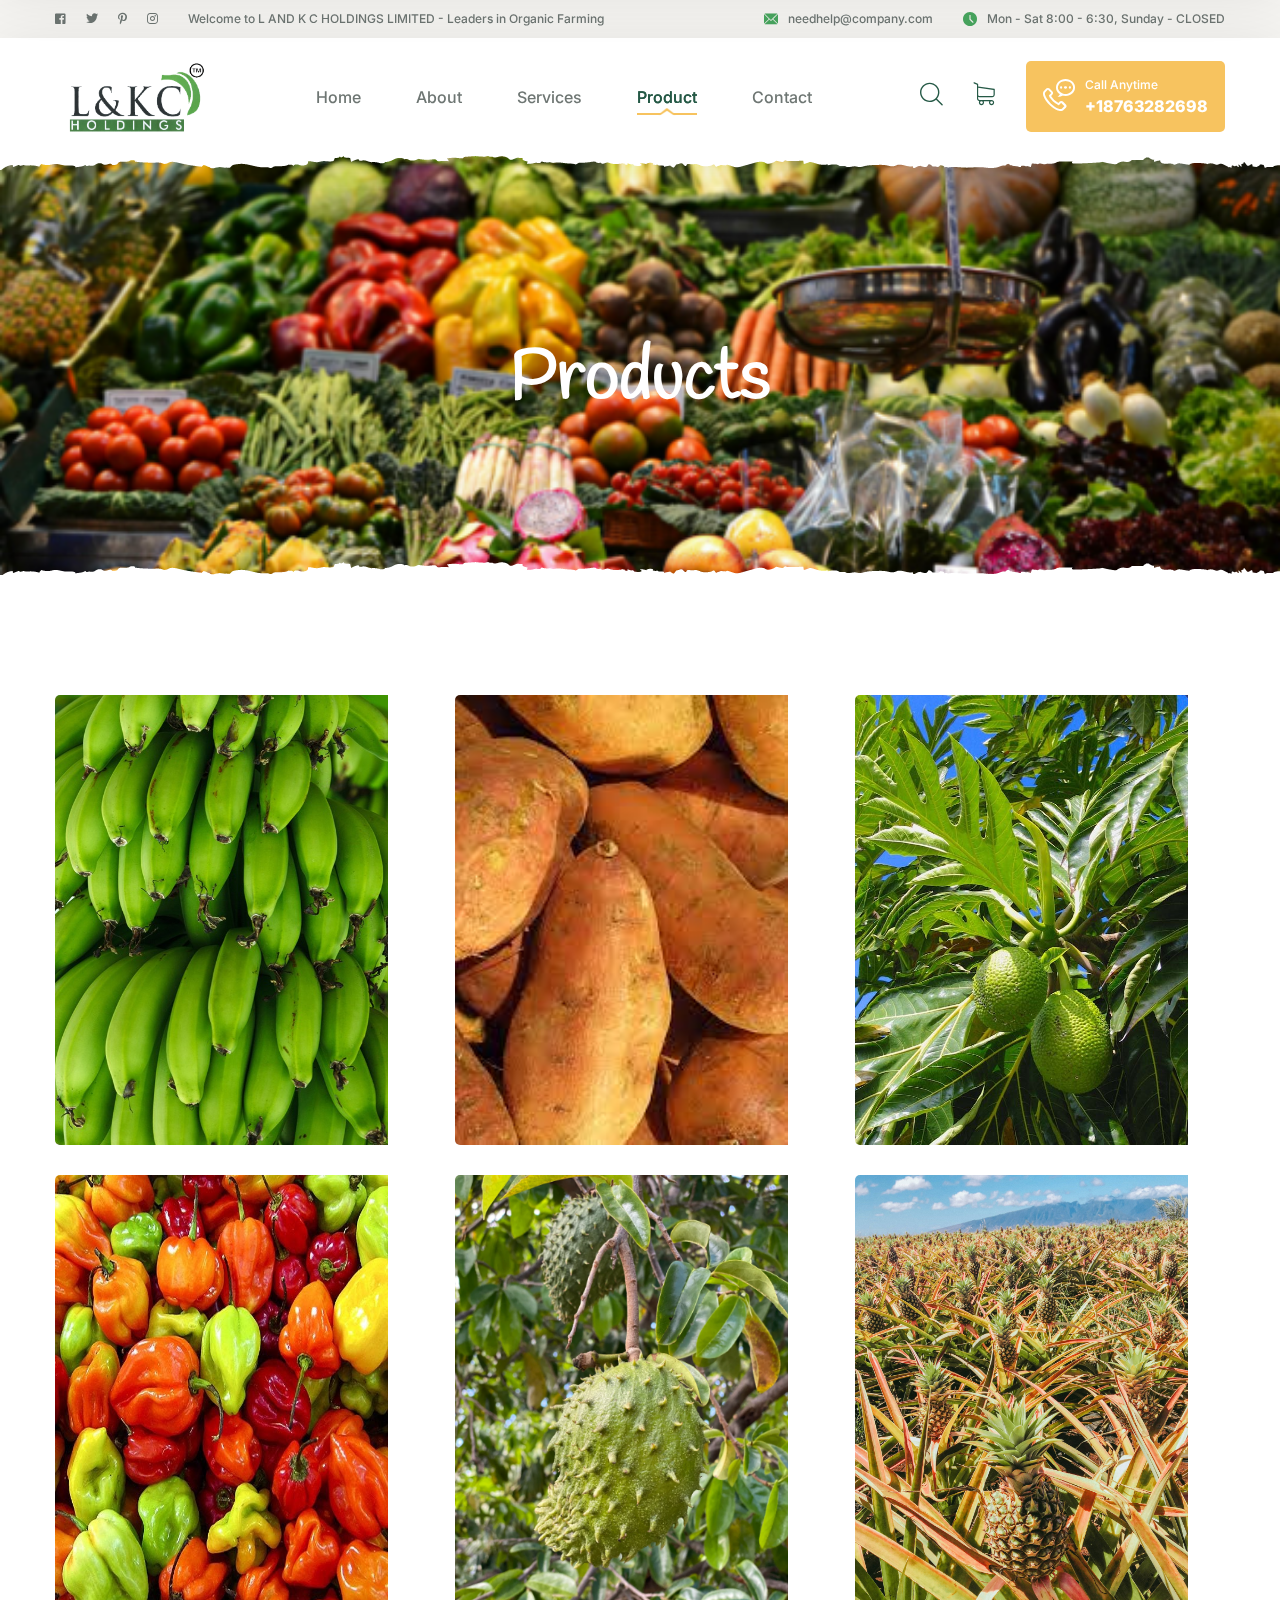
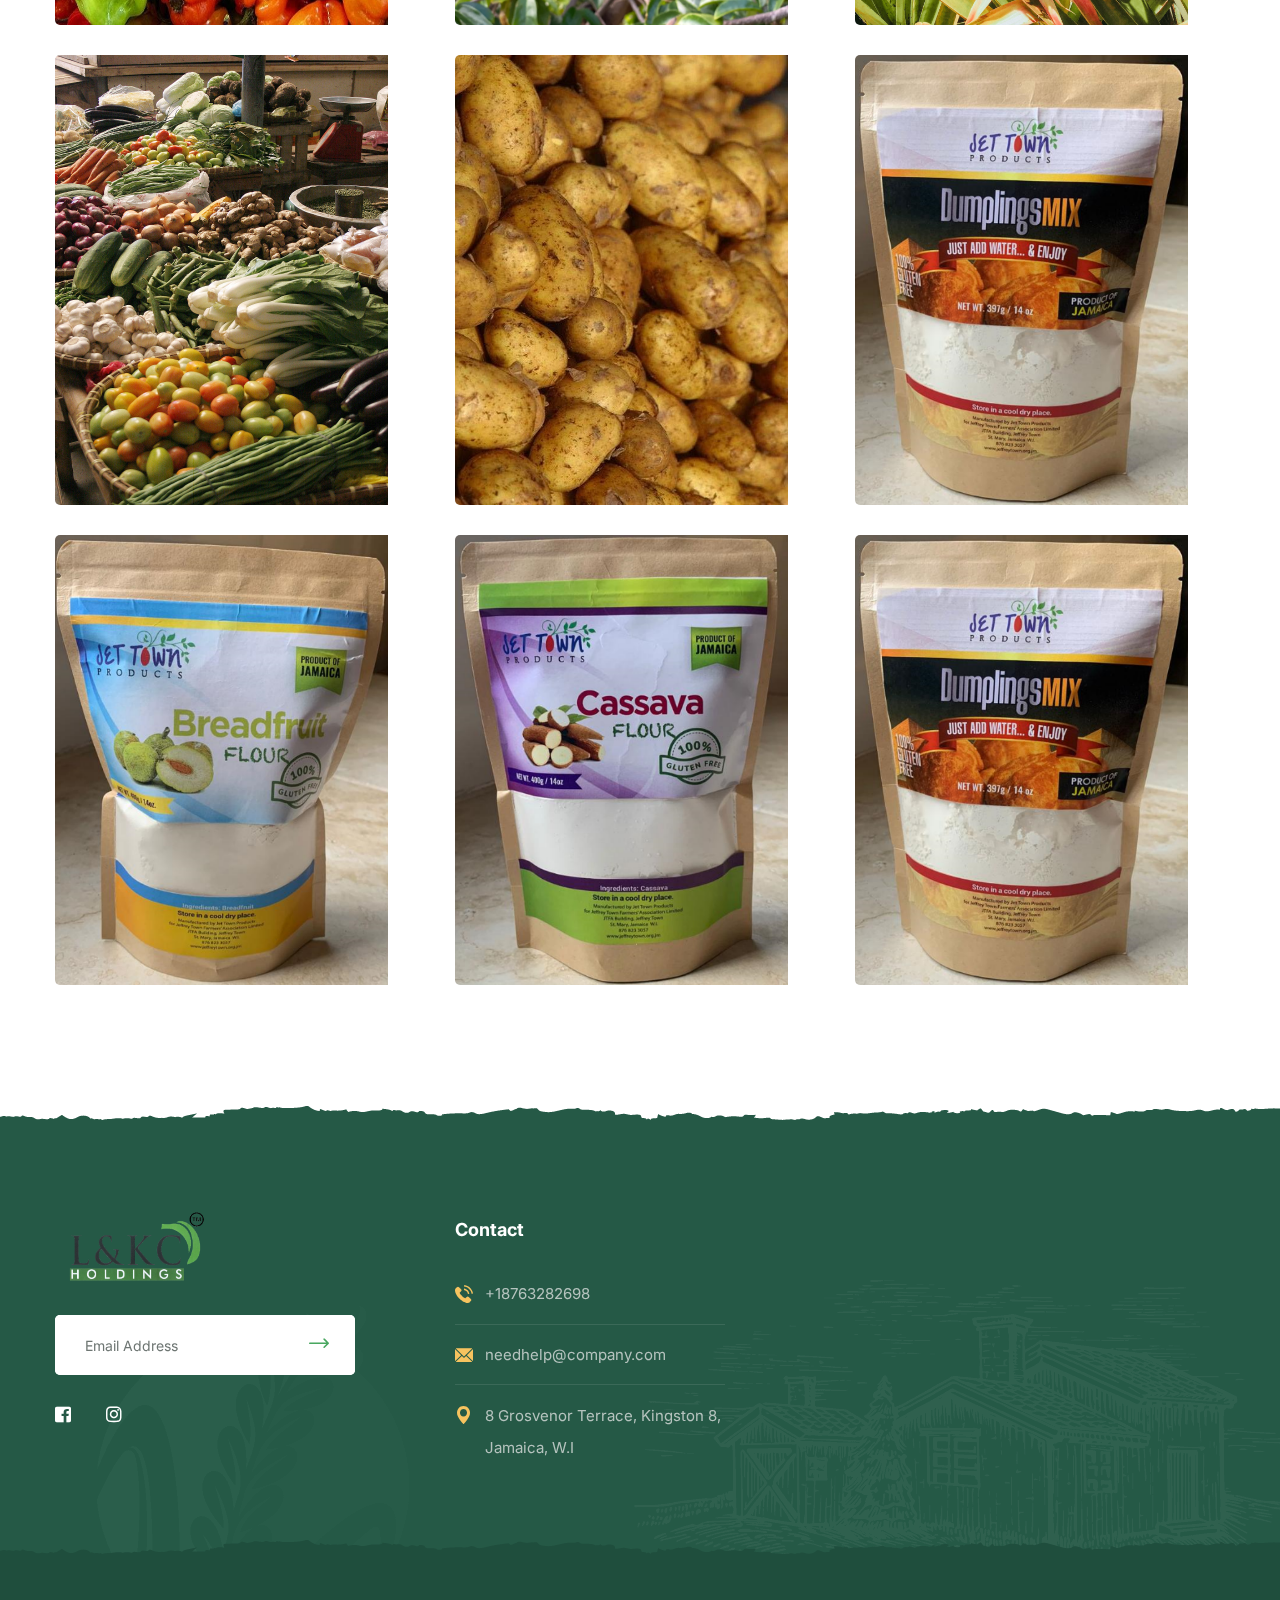
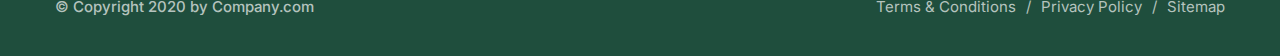
<file: Website/product.html>
<!DOCTYPE html>
<html lang="en">

<head>
    <meta charset="UTF-8">
    <meta name="viewport" content="width=device-width, initial-scale=1.0">
    <title>Projects Page | L AND K C HOLDINGS LIMITED</title>
    <!-- favicons Icons -->
    <link rel="apple-touch-icon" sizes="180x180" href="assets/images/favicons/apple-touch-icon.png">
    <link rel="icon" type="image/png" sizes="32x32" href="assets/images/favicons/favicon-32x32.png">
    <link rel="icon" type="image/png" sizes="16x16" href="assets/images/favicons/favicon-16x16.png">
    <link rel="manifest" href="assets/images/favicons/site.webmanifest">
    <meta name="description" content="Agrikon HTML Template For Agriculture Farm & Farmers">

    <!-- fonts -->
    <link rel="preconnect" href="https://fonts.gstatic.com">
    <link href="https://fonts.googleapis.com/css2?family=Handlee&family=Inter:wght@100;200;300;400;500;600;700;800;900&display=swap" rel="stylesheet">

    <link rel="stylesheet" href="assets/css/bootstrap.min.css">
    <link rel="stylesheet" href="assets/css/fontawesome-all.min.css">
    <link rel="stylesheet" href="assets/css/swiper.min.css">
    <link rel="stylesheet" href="assets/css/animate.min.css">
    <link rel="stylesheet" href="assets/css/odometer.min.css">
    <link rel="stylesheet" href="assets/css/jarallax.css">
    <link rel="stylesheet" href="assets/css/magnific-popup.css">
    <link rel="stylesheet" href="assets/css/bootstrap-select.min.css">
    <link rel="stylesheet" href="assets/css/agrikon-icons.css">
    <link rel="stylesheet" href="assets/css/nouislider.min.css">
    <link rel="stylesheet" href="assets/css/nouislider.pips.css">

    <!-- template styles -->
    <link rel="stylesheet" href="assets/css/main.css">
</head>

<body>
    <div class="preloader">
        <img class="preloader__image" width="55" src="assets/images/loader.png" alt="">
    </div><!-- /.preloader -->
    <div class="page-wrapper">

        <header class="main-header">
            <div class="topbar">
                <div class="container">
                    <div class="topbar__left">
                        <div class="topbar__social">
                            <a href="#" class="fab fa-facebook-square"></a>
                            <a href="#" class="fab fa-twitter"></a>
                            <a href="#" class="fab fa-pinterest-p"></a>
                            <a href="#" class="fab fa-instagram"></a>
                        </div><!-- /.topbar__social -->
                        <p>
                            Welcome to L AND K C HOLDINGS LIMITED - Leaders in Organic
                            Farming
                          </p>
                        </div>
                        <!-- /.topbar__left -->
                        <div class="topbar__right">
                          <a href="#"
                            ><i class="agrikon-icon-email"></i>needhelp@company.com</a
                          >
                          <a href="#"
                            ><i class="agrikon-icon-clock"></i>Mon - Sat 8:00 - 6:30, Sunday
                            - CLOSED</a>
                    </div><!-- /.topbar__right -->
                </div><!-- /.container -->
            </div><!-- /.topbar -->
            <nav class="main-menu">
                <div class="container">
                    <div class="logo-box">
                        <a href="index.html" aria-label="logo image"><img src="assets/images/logo-dark.png" width="153" alt=""></a>
                        <span class="fa fa-bars mobile-nav__toggler"></span>
                    </div><!-- /.logo-box -->
                    <ul class="main-menu__list">
                        <li class="dropdown">
                            <a href="index.html">Home</a>
                           
                        </li>
                        <li>
                            <a href="about.html">About</a>
                        </li>
                        <li class="dropdown">
                            <a href="services.html">Services</a>
                            
                        </li>
                        <li class="dropdown">
                            <a href="product.html">Product</a>
                            
                        </li>
                        <li class="dropdown">
                            <a href="contact.html">Contact</a>
                           
                        </li>
                    </ul>
                    <!-- /.main-menu__list -->

                    <div class="main-header__info">
                        <a href="#" class="search-toggler main-header__search-btn"><i class="agrikon-icon-magnifying-glass"></i></a>
                        <a class="main-header__cart-btn" href="#"><i class="agrikon-icon-shopping-cart"></i></a>
                        <a href="tel:92-666-888-0000" class="main-header__info-phone">
                            <i class="agrikon-icon-phone-call"></i>
                            <span class="main-header__info-phone-content">
                                <span class="main-header__info-phone-text">Call Anytime</span>
                                <span class="main-header__info-phone-title">+18763282698</span>
                            </span><!-- /.main-header__info-phone-content -->
                        </a><!-- /.main-header__info-phone -->
                    </div><!-- /.main-header__info -->
                </div><!-- /.container -->
            </nav>
            <!-- /.main-menu -->
        </header><!-- /.main-header -->

        <div class="stricky-header stricked-menu main-menu">
            <div class="sticky-header__content"></div><!-- /.sticky-header__content -->
        </div><!-- /.stricky-header -->
        <section class="page-header">
            <div class="page-header__bg" style="background-image: url(assets/images/projects/bg2.png);"></div>
            <!-- /.page-header__bg -->
            <div class="container">
                
                <h2>Products</h2>
            </div><!-- /.container -->
        </section><!-- /.page-header -->

        <div class="projects-one">
            <div class="container">
                <div class="row">
                    <div class="col-sm-12 col-md-6 col-lg-4">
                        <div class="projects-one__single">
                            <img src="assets/images/projects/gb1.jpg" alt="" style="width: 90%; height: 450px;">
                            <div class="projects-one__content">
                                <h3>Green Banana</h3>
                                <a href="project-details.html" class="projects-one__button"><i class="agrikon-icon-right-arrow"></i></a><!-- /.projects-one__button -->
                                
                            </div><!-- /.projects-one__content -->
                        </div><!-- /.projects-one__single -->
                    </div><!-- /.col-sm-12 -->
                    <div class="col-sm-12 col-md-6 col-lg-4">
                        <div class="projects-one__single">
                            <img src="assets/images/projects/sp2.jpg" alt=""   style="width: 90%; height: 450px;">
                            <div class="projects-one__content">
                                <h3>Sweet Potato</h3>
                                <a href="project-details.html" class="projects-one__button"><i class="agrikon-icon-right-arrow"></i></a><!-- /.projects-one__button -->
                            </div><!-- /.projects-one__content -->
                        </div><!-- /.projects-one__single -->
                    </div><!-- /.col-sm-12 -->
                    <div class="col-sm-12 col-md-6 col-lg-4">
                        <div class="projects-one__single">
                            <img src="assets/images/projects/bbf.png" alt="" style="width: 90%; height: 450px;">
                            <div class="projects-one__content">
                                <h3>Bread Fruit </h3>
                                <a href="project-details.html" class="projects-one__button"><i class="agrikon-icon-right-arrow"></i></a><!-- /.projects-one__button -->
                            </div><!-- /.projects-one__content -->
                        </div><!-- /.projects-one__single -->
                    </div><!-- /.col-sm-12 -->

                    <div class="col-sm-12 col-md-6 col-lg-4">
                        <div class="projects-one__single">
                            <img src="assets/images/projects/sbp.jpg" alt="" style="width: 90%; height: 450px;">
                            <div class="projects-one__content">
                                <h3>Scotch Bonnet Pepper</h3>
                                <a href="project-details.html" class="projects-one__button"><i class="agrikon-icon-right-arrow"></i></a><!-- /.projects-one__button -->
                            </div><!-- /.projects-one__content -->
                        </div><!-- /.projects-one__single -->
                    </div><!-- /.col-sm-12 -->
                    <div class="col-sm-12 col-md-6 col-lg-4">
                        <div class="projects-one__single">
                            <img src="assets/images/projects/spp.png" alt="" style="width: 90%; height: 450px;">
                            <div class="projects-one__content">
                                <h3>Soursop</h3>
                                <a href="project-details.html" class="projects-one__button"><i class="agrikon-icon-right-arrow"></i></a><!-- /.projects-one__button -->
                            </div><!-- /.projects-one__content -->
                        </div><!-- /.projects-one__single -->
                    </div><!-- /.col-sm-12 -->
                    <div class="col-sm-12 col-md-6 col-lg-4">
                        <div class="projects-one__single">
                            <img src="assets/images/projects/pa.jpg" alt="" style="width: 90%; height: 450px;">
                            <div class="projects-one__content">
                                <h3>Pineapple</h3>
                                <a href="project-details.html" class="projects-one__button"><i class="agrikon-icon-right-arrow"></i></a><!-- /.projects-one__button -->
                            </div><!-- /.projects-one__content -->
                        </div><!-- /.projects-one__single -->
                    </div><!-- /.col-sm-12 -->

                    <div class="col-sm-12 col-md-6 col-lg-4">
                        <div class="projects-one__single">
                            <img src="assets/images/projects/vg.jpg" alt="" style="width: 90%; height: 450px;">
                            <div class="projects-one__content">
                                <h3>Vegetables</h3>
                                <a href="project-details.html" class="projects-one__button"><i class="agrikon-icon-right-arrow"></i></a><!-- /.projects-one__button -->
                            </div><!-- /.projects-one__content -->
                        </div><!-- /.projects-one__single -->
                    </div><!-- /.col-sm-12 -->
                    <div class="col-sm-12 col-md-6 col-lg-4">
                        <div class="projects-one__single">
                            <img src="assets/images/projects/ip.jpg" alt="" style="width: 90%; height: 450px;">
                            <div class="projects-one__content">
                                <h3>Irish Potato</h3>
                                <a href="project-details.html" class="projects-one__button"><i class="agrikon-icon-right-arrow"></i></a><!-- /.projects-one__button -->
                            </div><!-- /.projects-one__content -->
                        </div><!-- /.projects-one__single -->
                    </div><!-- /.col-sm-12 -->
                    <div class="col-sm-12 col-md-6 col-lg-4">
                        <div class="projects-one__single">
                            <img src="assets/images/projects/dm.png" alt="" style="width: 90%; height: 450px;">
                            <div class="projects-one__content">
                                <h3>Harvest Innovation</h3>
                                <a href="project-details.html" class="projects-one__button"><i class="agrikon-icon-right-arrow"></i></a><!-- /.projects-one__button -->
                            </div><!-- /.projects-one__content -->
                        </div><!-- /.projects-one__single -->
                    </div><!-- /.col-sm-12 -->

                    <div class="col-sm-12 col-md-6 col-lg-4">
                        <div class="projects-one__single">
                            <img src="assets/images/projects/bf.png" alt="" style="width: 90%; height: 450px;">
                            <div class="projects-one__content">
                                <h3>Breadfruit Flour</h3>
                                <a href="project-details.html" class="projects-one__button"><i class="agrikon-icon-right-arrow"></i></a><!-- /.projects-one__button -->
                            </div><!-- /.projects-one__content -->
                        </div><!-- /.projects-one__single -->
                    </div><!-- /.col-sm-12 -->
                    <div class="col-sm-12 col-md-6 col-lg-4">
                        <div class="projects-one__single">
                            <img src="assets/images/projects/cf.png" alt="" style="width: 90%; height: 450px;">
                            <div class="projects-one__content">
                                <h3>Cassava Flour</h3>
                                <a href="project-details.html" class="projects-one__button"><i class="agrikon-icon-right-arrow"></i></a><!-- /.projects-one__button -->
                            </div><!-- /.projects-one__content -->
                        </div><!-- /.projects-one__single -->
                    </div><!-- /.col-sm-12 -->
                    <div class="col-sm-12 col-md-6 col-lg-4">
                        <div class="projects-one__single">
                            <img src="assets/images/projects/dm.png" alt="" style="width: 90%; height: 450px;">
                            <div class="projects-one__content">
                                <h3>Dumlings Mix</h3>
                                <a href="project-details.html" class="projects-one__button"><i class="agrikon-icon-right-arrow"></i></a><!-- /.projects-one__button -->
                            </div><!-- /.projects-one__content -->
                        </div><!-- /.projects-one__single -->
                    </div><!-- /.col-sm-12 -->
                </div><!-- /.row -->
            </div><!-- /.container -->
        </div><!-- /.projects-one -->

        <footer class="site-footer">
            <img src="assets/images/icons/footer-bg-icon-1.png" class="site-footer__shape-1" alt="">
            <img src="assets/images/icons/footer-bg-icon-2.png" class="site-footer__shape-2" alt="">
            <div class="container">
                <div class="row">
                    <div class="col-sm-12 col-md-6 col-lg-6 col-xl-4">
                        <div class="footer-widget">
                            <a href="index.html" class="footer-widget__Logo">
                                <img src="assets/images/logo-light.png" width="153" alt="">
                            </a>
                            <form action="#" data-url="YOUR_MAILCHIMP_URL" class="mc-form">
                                <input type="email" name="EMAIL" placeholder="Email Address">
                                <button type="submit"><i class="agrikon-icon-right-arrow"></i></button>
                            </form><!-- /.mc-form -->
                            <div class="mc-form__response"></div><!-- /.mc-form__response -->
                            <div class="footer__social">
                                <a href="#" class="fab fa-facebook-square"></a>
                                
                                <a href="#" class="fab fa-instagram"></a>
                            </div><!-- /.topbar__social -->
                        </div><!-- /.footer-widget -->
                    </div><!-- /.col-sm-12 col-md-6 col-lg-4 -->
                    
                    
                    <div class="col-sm-12 col-md-6 col-lg-6 col-xl-3">
                        <h3 class="footer-widget__title">Contact</h3><!-- /.footer-widget__title -->
                        <ul class="list-unstyled footer-widget__contact">
                            <li>
                                <i class="agrikon-icon-telephone"></i>
                                <a href="tel:666-888-0000">+18763282698</a>
                            </li>
                            <li>
                                <i class="agrikon-icon-email"></i>
                                <a href="mailto:needhelp@company.com">needhelp@company.com</a>
                            </li>
                            <li>
                                <i class="agrikon-icon-pin"></i>
                                <a href="#">8 Grosvenor Terrace, Kingston 8, Jamaica, W.I</a>
                            </li>
                        </ul><!-- /.list-unstyled -->
                    </div><!-- /.col-sm-12 col-md-6 col-lg-3 -->
                </div><!-- /.row -->
            </div><!-- /.container -->
        </footer><!-- /.site-footer -->

        <div class="bottom-footer">
            <div class="container">
                <p>© Copyright 2020 by Company.com</p>
                <div class="bottom-footer__links">
                    <a href="#">Terms & Conditions</a>
                    <a href="#">Privacy Policy</a>
                    <a href="#">Sitemap</a>
                </div><!-- /.bottom-footer__links -->
            </div><!-- /.container -->
        </div><!-- /.bottom-footer -->

    </div><!-- /.page-wrapper -->


    <div class="mobile-nav__wrapper">
        <div class="mobile-nav__overlay mobile-nav__toggler"></div>
        <!-- /.mobile-nav__overlay -->
        <div class="mobile-nav__content">
            <span class="mobile-nav__close mobile-nav__toggler"><i class="far fa-times"></i></span>

            <div class="logo-box">
                <a href="index.html" aria-label="logo image"><img src="assets/images/logo-light.png" width="155" alt="" /></a>
            </div>
            <!-- /.logo-box -->
            <div class="mobile-nav__container"></div>
            <!-- /.mobile-nav__container -->

            <ul class="mobile-nav__contact list-unstyled">
                <li>
                    <i class="agrikon-icon-email"></i>
                    <a href="mailto:needhelp@agrikon.com">needhelp@agrikon.com</a>
                </li>
                <li>
                    <i class="agrikon-icon-telephone"></i>
                    <a href="tel:666-888-0000">+18763282698</a>
                </li>
            </ul><!-- /.mobile-nav__contact -->
            <div class="mobile-nav__top">
                <div class="mobile-nav__language">
                    <img src="assets/images/resources/flag-1-1.jpg" alt="">
                    <label class="sr-only" for="language-select">select language</label>
                    <!-- /#language-select.sr-only -->
                    <select class="selectpicker" id="language-select">
                        <option value="english">English</option>
                        <option value="arabic">Arabic</option>
                    </select>
                </div><!-- /.mobile-nav__language -->
                <div class="mobile-nav__social">
                    <a href="#" aria-label="twitter"><i class="fab fa-twitter"></i></a>
                    <a href="#" aria-label="facebook"><i class="fab fa-facebook-square"></i></a>
                    <a href="#" aria-label="pinterest"><i class="fab fa-pinterest-p"></i></a>
                    <a href="#" aria-label="instagram"><i class="fab fa-instagram"></i></a>
                </div><!-- /.mobile-nav__social -->
            </div><!-- /.mobile-nav__top -->



        </div>
        <!-- /.mobile-nav__content -->
    </div>
    <!-- /.mobile-nav__wrapper -->

    <div class="search-popup">
        <div class="search-popup__overlay search-toggler"></div>
        <!-- /.search-popup__overlay -->
        <div class="search-popup__content">
            <form action="#">
                <label for="search" class="sr-only">search here</label><!-- /.sr-only -->
                <input type="text" id="search" placeholder="Search Here..." />
                <button type="submit" aria-label="search submit" class="thm-btn">
                    <i class="fa fa-search"></i>
                </button>
            </form>
        </div>
        <!-- /.search-popup__content -->
    </div>
    <!-- /.search-popup -->

    <a href="#" data-target="html" class="scroll-to-target scroll-to-top"><i class="fa fa-angle-up"></i></a>


    <script src="assets/js/jquery-3.5.1.min.js"></script>
    <script src="assets/js/bootstrap.bundle.min.js"></script>
    <script src="assets/js/swiper.min.js"></script>
    <script src="assets/js/jquery.ajaxchimp.min.js"></script>
    <script src="assets/js/jquery.magnific-popup.min.js"></script>
    <script src="assets/js/jquery.validate.min.js"></script>
    <script src="assets/js/bootstrap-select.min.js"></script>
    <script src="assets/js/wow.js"></script>
    <script src="assets/js/odometer.min.js"></script>
    <script src="assets/js/jquery.appear.min.js"></script>
    <script src="assets/js/jarallax.min.js"></script>
    <script src="assets/js/circle-progress.min.js"></script>
    <script src="assets/js/wNumb.min.js"></script>
    <script src="assets/js/nouislider.min.js"></script>

    <!-- template js -->
    <script src="assets/js/theme.js"></script>
</body>

</html>
</file>
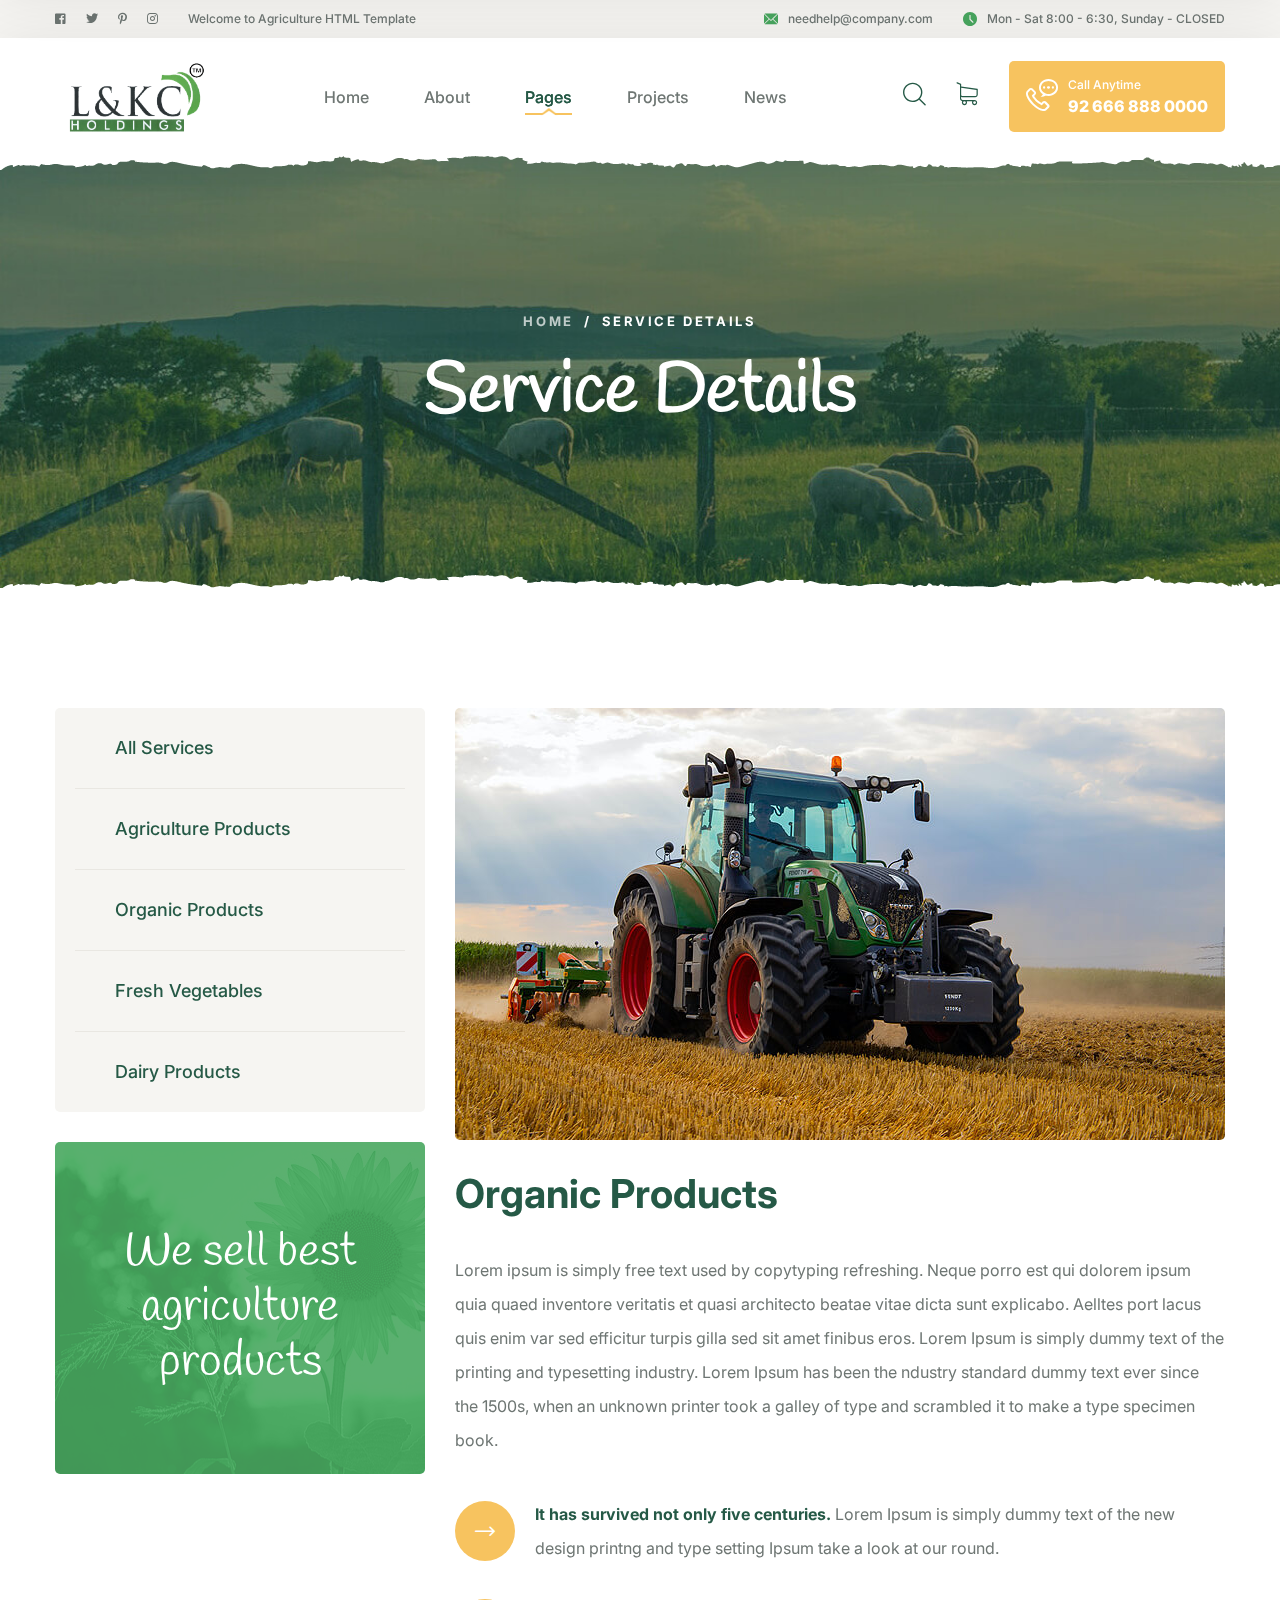
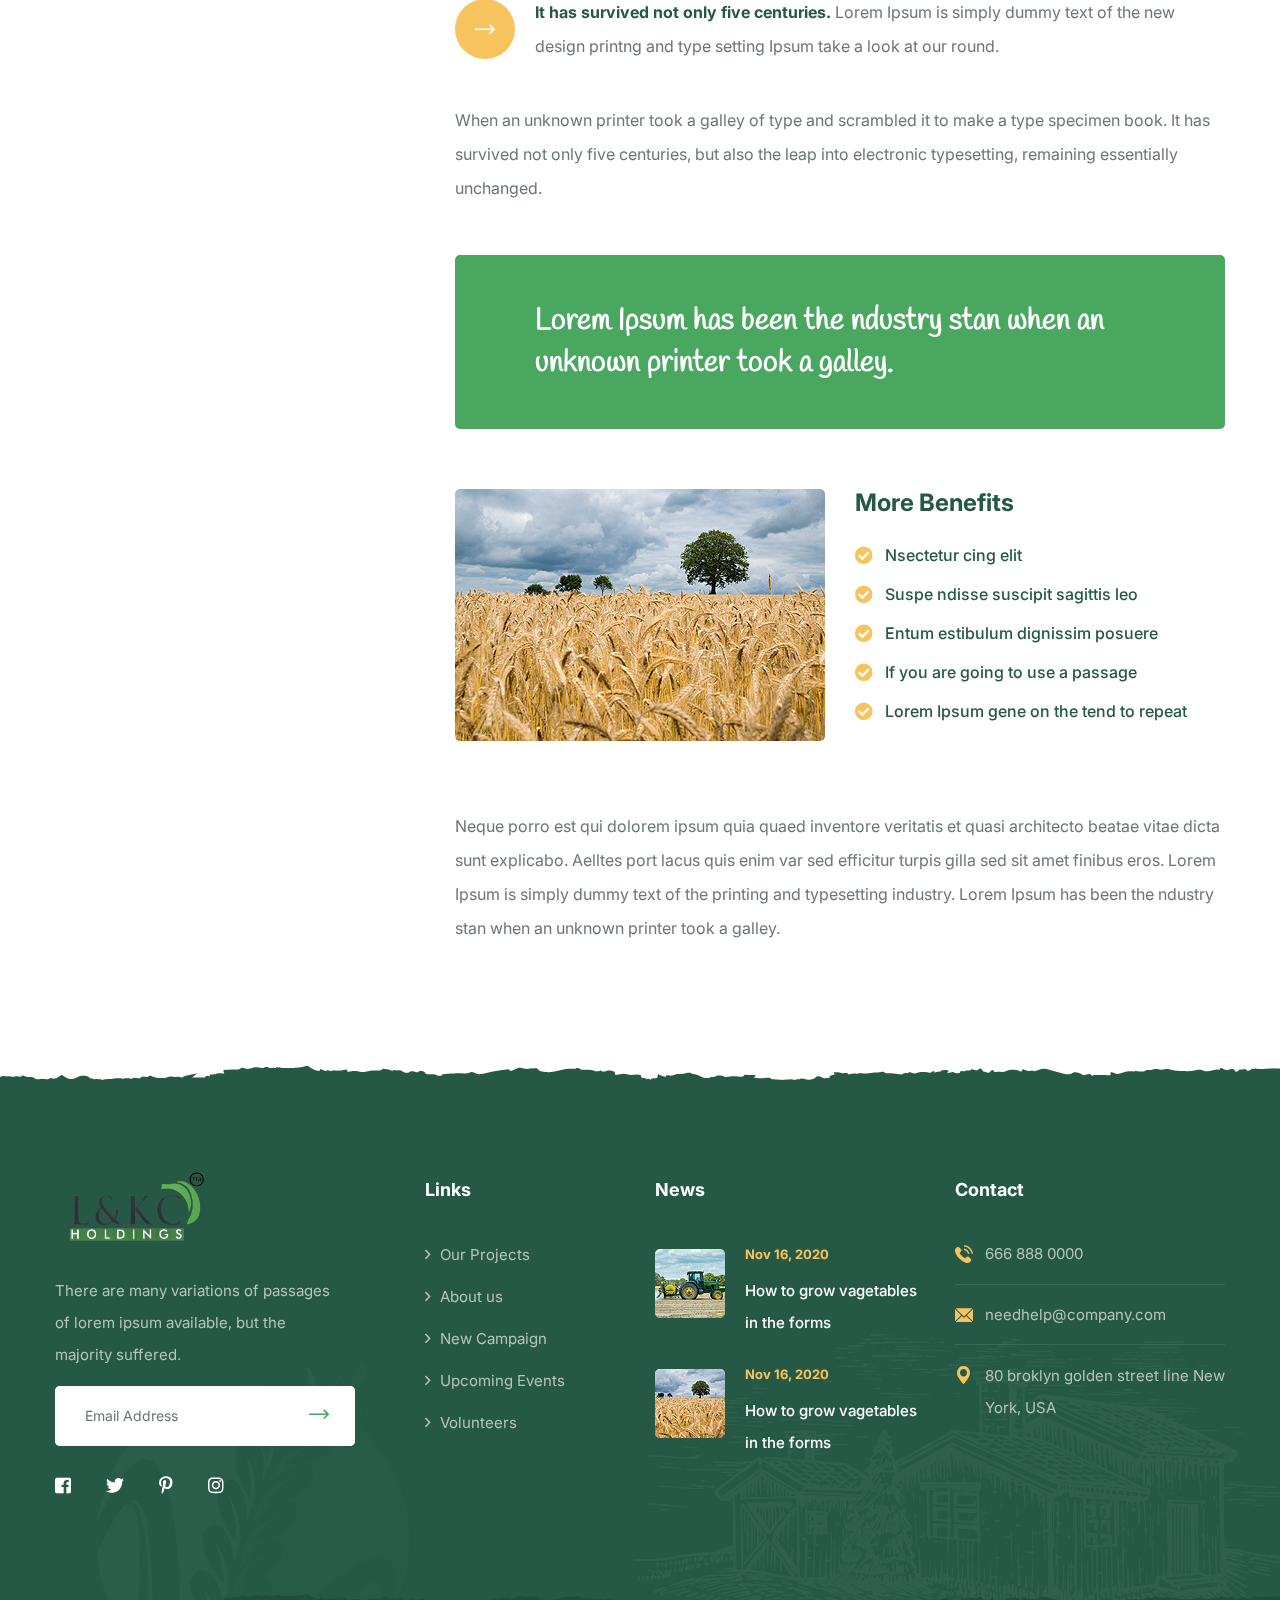
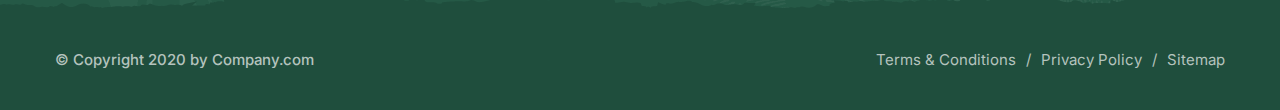
<file: Website/service-details.html>
<!DOCTYPE html>
<html lang="en">

<head>
    <meta charset="UTF-8">
    <meta name="viewport" content="width=device-width, initial-scale=1.0">
    <title>Service Details Page || Agrikon || HTML Template For Agriculture Farm & Farmers</title>
    <!-- favicons Icons -->
    <link rel="apple-touch-icon" sizes="180x180" href="assets/images/favicons/apple-touch-icon.png">
    <link rel="icon" type="image/png" sizes="32x32" href="assets/images/favicons/favicon-32x32.png">
    <link rel="icon" type="image/png" sizes="16x16" href="assets/images/favicons/favicon-16x16.png">
    <link rel="manifest" href="assets/images/favicons/site.webmanifest">
    <meta name="description" content="Agrikon HTML Template For Agriculture Farm & Farmers">

    <!-- fonts -->
    <link rel="preconnect" href="https://fonts.gstatic.com">
    <link href="https://fonts.googleapis.com/css2?family=Handlee&family=Inter:wght@100;200;300;400;500;600;700;800;900&display=swap" rel="stylesheet">

    <link rel="stylesheet" href="assets/css/bootstrap.min.css">
    <link rel="stylesheet" href="assets/css/fontawesome-all.min.css">
    <link rel="stylesheet" href="assets/css/swiper.min.css">
    <link rel="stylesheet" href="assets/css/animate.min.css">
    <link rel="stylesheet" href="assets/css/odometer.min.css">
    <link rel="stylesheet" href="assets/css/jarallax.css">
    <link rel="stylesheet" href="assets/css/magnific-popup.css">
    <link rel="stylesheet" href="assets/css/bootstrap-select.min.css">
    <link rel="stylesheet" href="assets/css/agrikon-icons.css">
    <link rel="stylesheet" href="assets/css/nouislider.min.css">
    <link rel="stylesheet" href="assets/css/nouislider.pips.css">

    <!-- template styles -->
    <link rel="stylesheet" href="assets/css/main.css">
</head>

<body>
    <div class="preloader">
        <img class="preloader__image" width="55" src="assets/images/loader.png" alt="">
    </div><!-- /.preloader -->
    <div class="page-wrapper">

        <header class="main-header">
            <div class="topbar">
                <div class="container">
                    <div class="topbar__left">
                        <div class="topbar__social">
                            <a href="#" class="fab fa-facebook-square"></a>
                            <a href="#" class="fab fa-twitter"></a>
                            <a href="#" class="fab fa-pinterest-p"></a>
                            <a href="#" class="fab fa-instagram"></a>
                        </div><!-- /.topbar__social -->
                        <p>Welcome to Agriculture HTML Template</p>
                    </div><!-- /.topbar__left -->
                    <div class="topbar__right">
                        <a href="#"><i class="agrikon-icon-email"></i>needhelp@company.com</a>
                        <a href="#"><i class="agrikon-icon-clock"></i>Mon - Sat 8:00 - 6:30, Sunday - CLOSED</a>
                    </div><!-- /.topbar__right -->
                </div><!-- /.container -->
            </div><!-- /.topbar -->
            <nav class="main-menu">
                <div class="container">
                    <div class="logo-box">
                        <a href="index.html" aria-label="logo image"><img src="assets/images/logo-dark.png" width="153" alt=""></a>
                        <span class="fa fa-bars mobile-nav__toggler"></span>
                    </div><!-- /.logo-box -->
                    <ul class="main-menu__list">
                        <li class="dropdown">
                            <a href="index.html">Home</a>
                            <ul>
                                <li>
                                    <a href="index.html">Home One</a>
                                </li>
                                <li><a href="index-2.html">Home Two</a></li>
                                <li class="dropdown">
                                    <a href="#">Header Styles</a>
                                    <ul>
                                        <li><a href="index.html">Header One</a></li>
                                        <li><a href="index-2.html">Header Two</a></li>
                                    </ul>
                                </li>
                            </ul>
                        </li>
                        <li>
                            <a href="about.html">About</a>
                        </li>
                        <li class="dropdown"><a href="#">Pages</a>
                            <ul>
                                <li><a href="services.html">Services</a></li>
                                <li><a href="service-details.html">Service Details</a></li>
                                <li><a href="contact.html">Contact</a></li>
                            </ul>
                        </li>
                        <li class="dropdown">
                            <a href="projects.html">Projects</a>
                            <ul>
                                <li><a href="projects.html">Projects</a></li>
                                <li><a href="project-details.html">Projects Details</a></li>
                            </ul>
                        </li>
                        <li class="dropdown"><a href="blog.html">News</a>
                            <ul>
                                <li><a href="blog.html">News</a></li>
                                <li><a href="blog-details.html">News Details</a></li>
                            </ul>
                        </li>
                    </ul>
                    <!-- /.main-menu__list -->

                    <div class="main-header__info">
                        <a href="#" class="search-toggler main-header__search-btn"><i class="agrikon-icon-magnifying-glass"></i></a>
                        <a class="main-header__cart-btn" href="#"><i class="agrikon-icon-shopping-cart"></i></a>
                        <a href="tel:92-666-888-0000" class="main-header__info-phone">
                            <i class="agrikon-icon-phone-call"></i>
                            <span class="main-header__info-phone-content">
                                <span class="main-header__info-phone-text">Call Anytime</span>
                                <span class="main-header__info-phone-title">92 666 888 0000</span>
                            </span><!-- /.main-header__info-phone-content -->
                        </a><!-- /.main-header__info-phone -->
                    </div><!-- /.main-header__info -->
                </div><!-- /.container -->
            </nav>
            <!-- /.main-menu -->
        </header><!-- /.main-header -->

        <div class="stricky-header stricked-menu main-menu">
            <div class="sticky-header__content"></div><!-- /.sticky-header__content -->
        </div><!-- /.stricky-header -->
        <section class="page-header">
            <div class="page-header__bg" style="background-image: url(assets/images/backgrounds/page-header-bg-1-1.jpg);"></div>
            <!-- /.page-header__bg -->
            <div class="container">
                <ul class="thm-breadcrumb list-unstyled">
                    <li><a href="index.html">Home</a></li>
                    <li>/</li>
                    <li><span>Service Details</span></li>
                </ul><!-- /.thm-breadcrumb list-unstyled -->
                <h2>Service Details</h2>
            </div><!-- /.container -->
        </section><!-- /.page-header -->


        <section class="service-details">
            <div class="container">
                <div class="row">
                    <div class="col-lg-4">
                        <div class="service-sidebar">
                            <div class="service-sidebar__links">
                                <ul>
                                    <li><a href="#">All Services</a></li>
                                    <li><a href="#">Agriculture Products</a></li>

                                    <li><a href="#">Organic Products</a></li>

                                    <li><a href="#">Fresh Vegetables</a></li>

                                    <li><a href="#">Dairy Products</a></li>
                                </ul>
                            </div><!-- /.service-sidebar__links -->
                            <div class="service-sidebar__call">
                                <div class="service-sidebar__call-bg" style="background-image: url(assets/images/services/service-widget-bg-1.jpg);"></div>
                                <!-- /.service-sidebar__call-bg -->
                                <h3>We sell best
                                    agriculture
                                    products</h3>
                            </div><!-- /.service-sidebar__call -->
                        </div><!-- /.service-sidebar -->
                    </div><!-- /.col-lg-4 -->
                    <div class="col-lg-8">
                        <img src="assets/images/services/service-d-1-1.jpg" alt="">
                        <h2>Organic Products</h2>
                        <p>Lorem ipsum is simply free text used by copytyping refreshing. Neque porro est qui dolorem ipsum quia
                            quaed inventore veritatis et quasi architecto beatae vitae dicta sunt explicabo. Aelltes port lacus
                            quis enim var sed efficitur turpis gilla sed sit amet finibus eros. Lorem Ipsum is simply dummy text
                            of the printing and typesetting industry. Lorem Ipsum has been the ndustry standard dummy text ever
                            since the 1500s, when an unknown printer took a galley of type and scrambled it to make a type
                            specimen book.</p>
                        <ul class="service-details__list list-unstyled">
                            <li>
                                <i class="agrikon-icon-right-arrow"></i>
                                <strong>It has survived not only five centuries.</strong> Lorem Ipsum is simply dummy text of
                                the new design printng and type setting Ipsum take a look at our round.
                            </li>
                            <li>
                                <i class="agrikon-icon-right-arrow"></i>
                                <strong>It has survived not only five centuries.</strong> Lorem Ipsum is simply dummy text of
                                the new design printng and type setting Ipsum take a look at our round.
                            </li>
                        </ul><!-- /.service-details__list list-unstyled -->
                        <p>When an unknown printer took a galley of type and scrambled it to make a type specimen book. It has
                            survived not only five centuries, but also the leap into electronic typesetting, remaining
                            essentially unchanged. </p>
                        <div class="special-box">Lorem Ipsum has been the ndustry stan when an
                            unknown printer took a galley.</div><!-- /.special-box -->
                        <div class="row">
                            <div class="col-md-6">
                                <img src="assets/images/services/service-d-1-2.jpg" alt="">
                            </div><!-- /.col-md-6 -->
                            <div class="col-md-6">
                                <h4>More Benefits</h4>
                                <ul class="list-unstyled service-details__list-2">
                                    <li>
                                        <i class="fa fa-check-circle"></i>
                                        Nsectetur cing elit
                                    </li>
                                    <li>
                                        <i class="fa fa-check-circle"></i>
                                        Suspe ndisse suscipit sagittis leo
                                    </li>
                                    <li>
                                        <i class="fa fa-check-circle"></i>
                                        Entum estibulum dignissim posuere
                                    </li>
                                    <li>
                                        <i class="fa fa-check-circle"></i>
                                        If you are going to use a passage
                                    </li>
                                    <li>
                                        <i class="fa fa-check-circle"></i>
                                        Lorem Ipsum gene on the tend to repeat
                                    </li>
                                </ul><!-- /.list-unstyled -->
                            </div><!-- /.col-md-6 -->
                        </div><!-- /.row -->
                        <br>
                        <br>
                        <p>Neque porro est qui dolorem ipsum quia quaed inventore veritatis et quasi architecto beatae vitae
                            dicta sunt explicabo. Aelltes port lacus quis enim var sed efficitur turpis gilla sed sit amet
                            finibus eros. Lorem Ipsum is simply dummy text of the printing and typesetting industry. Lorem Ipsum
                            has been the ndustry stan when an unknown printer took a galley.</p>
                    </div><!-- /.col-lg-8 -->
                </div><!-- /.row -->
            </div><!-- /.container -->
        </section><!-- /.service-details -->


        <footer class="site-footer">
            <img src="assets/images/icons/footer-bg-icon-1.png" class="site-footer__shape-1" alt="">
            <img src="assets/images/icons/footer-bg-icon-2.png" class="site-footer__shape-2" alt="">
            <div class="container">
                <div class="row">
                    <div class="col-sm-12 col-md-6 col-lg-6 col-xl-4">
                        <div class="footer-widget">
                            <a href="index.html" class="footer-widget__Logo">
                                <img src="assets/images/logo-light.png" width="153" alt="">
                            </a>
                            <p>There are many variations of passages of lorem ipsum available, but the majority suffered.
                            </p>
                            <form action="#" data-url="YOUR_MAILCHIMP_URL" class="mc-form">
                                <input type="email" name="EMAIL" placeholder="Email Address">
                                <button type="submit"><i class="agrikon-icon-right-arrow"></i></button>
                            </form><!-- /.mc-form -->
                            <div class="mc-form__response"></div><!-- /.mc-form__response -->
                            <div class="footer__social">
                                <a href="#" class="fab fa-facebook-square"></a>
                                <a href="#" class="fab fa-twitter"></a>
                                <a href="#" class="fab fa-pinterest-p"></a>
                                <a href="#" class="fab fa-instagram"></a>
                            </div><!-- /.topbar__social -->
                        </div><!-- /.footer-widget -->
                    </div><!-- /.col-sm-12 col-md-6 col-lg-4 -->
                    <div class="col-sm-12 col-md-6 col-lg-6 col-xl-2">
                        <div class="footer-widget footer-widget__links-widget">
                            <h3 class="footer-widget__title">Links</h3><!-- /.footer-widget__title -->
                            <ul class="list-unstyled footer-widget__links">
                                <li><a href="#">Our Projects</a></li>
                                <li><a href="#">About us</a></li>
                                <li><a href="#">New Campaign</a></li>
                                <li><a href="#">Upcoming Events</a></li>
                                <li><a href="#">Volunteers</a></li>
                            </ul><!-- /.list-unstyled -->
                        </div><!-- /.footer-widget -->
                    </div><!-- /.col-sm-12 col-md-6 col-lg-2 -->
                    <div class="col-sm-12 col-md-6 col-lg-6 col-xl-3">
                        <div class="footer-widget">
                            <h3 class="footer-widget__title">News</h3><!-- /.footer-widget__title -->
                            <ul class="list-unstyled footer-widget__post">
                                <li>
                                    <img src="assets/images/resources/footer-post-1.png" alt="">
                                    <div class="footer-widget__post-content">
                                        <span>Nov 16, 2020</span>
                                        <h4><a href="blog-details.html">How to grow vagetables in the forms</a></h4>
                                    </div><!-- /.footer-widget__post-content -->
                                </li>
                                <li>
                                    <img src="assets/images/resources/footer-post-2.png" alt="">
                                    <div class="footer-widget__post-content">
                                        <span>Nov 16, 2020</span>
                                        <h4><a href="blog-details.html">How to grow vagetables in the forms</a></h4>
                                    </div><!-- /.footer-widget__post-content -->
                                </li>
                            </ul><!-- /.list-unstyled footer-widget__post -->
                        </div><!-- /.footer-widget -->
                    </div><!-- /.col-sm-12 col-md-6 col-lg-3 -->
                    <div class="col-sm-12 col-md-6 col-lg-6 col-xl-3">
                        <h3 class="footer-widget__title">Contact</h3><!-- /.footer-widget__title -->
                        <ul class="list-unstyled footer-widget__contact">
                            <li>
                                <i class="agrikon-icon-telephone"></i>
                                <a href="tel:666-888-0000">666 888 0000</a>
                            </li>
                            <li>
                                <i class="agrikon-icon-email"></i>
                                <a href="mailto:needhelp@company.com">needhelp@company.com</a>
                            </li>
                            <li>
                                <i class="agrikon-icon-pin"></i>
                                <a href="#">80 broklyn golden street line
                                    New York, USA</a>
                            </li>
                        </ul><!-- /.list-unstyled -->
                    </div><!-- /.col-sm-12 col-md-6 col-lg-3 -->
                </div><!-- /.row -->
            </div><!-- /.container -->
        </footer><!-- /.site-footer -->
        <div class="bottom-footer">
            <div class="container">
                <p>© Copyright 2020 by Company.com</p>
                <div class="bottom-footer__links">
                    <a href="#">Terms & Conditions</a>
                    <a href="#">Privacy Policy</a>
                    <a href="#">Sitemap</a>
                </div><!-- /.bottom-footer__links -->
            </div><!-- /.container -->
        </div><!-- /.bottom-footer -->

    </div><!-- /.page-wrapper -->


    <div class="mobile-nav__wrapper">
        <div class="mobile-nav__overlay mobile-nav__toggler"></div>
        <!-- /.mobile-nav__overlay -->
        <div class="mobile-nav__content">
            <span class="mobile-nav__close mobile-nav__toggler"><i class="far fa-times"></i></span>

            <div class="logo-box">
                <a href="index.html" aria-label="logo image"><img src="assets/images/logo-light.png" width="155" alt="" /></a>
            </div>
            <!-- /.logo-box -->
            <div class="mobile-nav__container"></div>
            <!-- /.mobile-nav__container -->

            <ul class="mobile-nav__contact list-unstyled">
                <li>
                    <i class="agrikon-icon-email"></i>
                    <a href="mailto:needhelp@agrikon.com">needhelp@agrikon.com</a>
                </li>
                <li>
                    <i class="agrikon-icon-telephone"></i>
                    <a href="tel:666-888-0000">666 888 0000</a>
                </li>
            </ul><!-- /.mobile-nav__contact -->
            <div class="mobile-nav__top">
                <div class="mobile-nav__language">
                    <img src="assets/images/resources/flag-1-1.jpg" alt="">
                    <label class="sr-only" for="language-select">select language</label>
                    <!-- /#language-select.sr-only -->
                    <select class="selectpicker" id="language-select">
                        <option value="english">English</option>
                        <option value="arabic">Arabic</option>
                    </select>
                </div><!-- /.mobile-nav__language -->
                <div class="mobile-nav__social">
                    <a href="#" aria-label="twitter"><i class="fab fa-twitter"></i></a>
                    <a href="#" aria-label="facebook"><i class="fab fa-facebook-square"></i></a>
                    <a href="#" aria-label="pinterest"><i class="fab fa-pinterest-p"></i></a>
                    <a href="#" aria-label="instagram"><i class="fab fa-instagram"></i></a>
                </div><!-- /.mobile-nav__social -->
            </div><!-- /.mobile-nav__top -->



        </div>
        <!-- /.mobile-nav__content -->
    </div>
    <!-- /.mobile-nav__wrapper -->

    <div class="search-popup">
        <div class="search-popup__overlay search-toggler"></div>
        <!-- /.search-popup__overlay -->
        <div class="search-popup__content">
            <form action="#">
                <label for="search" class="sr-only">search here</label><!-- /.sr-only -->
                <input type="text" id="search" placeholder="Search Here..." />
                <button type="submit" aria-label="search submit" class="thm-btn">
                    <i class="fa fa-search"></i>
                </button>
            </form>
        </div>
        <!-- /.search-popup__content -->
    </div>
    <!-- /.search-popup -->

    <a href="#" data-target="html" class="scroll-to-target scroll-to-top"><i class="fa fa-angle-up"></i></a>


    <script src="assets/js/jquery-3.5.1.min.js"></script>
    <script src="assets/js/bootstrap.bundle.min.js"></script>
    <script src="assets/js/swiper.min.js"></script>
    <script src="assets/js/jquery.ajaxchimp.min.js"></script>
    <script src="assets/js/jquery.magnific-popup.min.js"></script>
    <script src="assets/js/jquery.validate.min.js"></script>
    <script src="assets/js/bootstrap-select.min.js"></script>
    <script src="assets/js/wow.js"></script>
    <script src="assets/js/odometer.min.js"></script>
    <script src="assets/js/jquery.appear.min.js"></script>
    <script src="assets/js/jarallax.min.js"></script>
    <script src="assets/js/circle-progress.min.js"></script>
    <script src="assets/js/wNumb.min.js"></script>
    <script src="assets/js/nouislider.min.js"></script>

    <!-- template js -->
    <script src="assets/js/theme.js"></script>
</body>

</html>
</file>
<file: Website/assets/css/jarallax.css>
.jarallax {
    position: relative;
    z-index: 0;
}
.jarallax > .jarallax-img {
    position: absolute;
    object-fit: cover;
    /* support for plugin https://github.com/bfred-it/object-fit-images */
    font-family: 'object-fit: cover;';
    top: 0;
    left: 0;
    width: 100%;
    height: 100%;
    z-index: -1;
}
</file>
<file: Website/assets/css/agrikon-icons.css>
@font-face {
  font-family: 'agrikon-icon';
  src:  url('../fonts/agrikon-icon.eot?9nn143');
  src:  url('../fonts/agrikon-icon.eot?9nn143#iefix') format('embedded-opentype'),
    url('../fonts/agrikon-icon.ttf?9nn143') format('truetype'),
    url('../fonts/agrikon-icon.woff?9nn143') format('woff'),
    url('../fonts/agrikon-icon.svg?9nn143#agrikon-icon') format('svg');
  font-weight: normal;
  font-style: normal;
  font-display: block;
}

[class^="agrikon-icon-"], [class*=" agrikon-icon-"] {
  /* use !important to prevent issues with browser extensions that change fonts */
  font-family: 'agrikon-icon' !important;
  speak: never;
  font-style: normal;
  font-weight: normal;
  font-variant: normal;
  text-transform: none;
  line-height: 1;

  /* Better Font Rendering =========== */
  -webkit-font-smoothing: antialiased;
  -moz-osx-font-smoothing: grayscale;
}

.agrikon-icon-email:before {
  content: "\e900";
}
.agrikon-icon-clock:before {
  content: "\e901";
}
.agrikon-icon-shopping-cart:before {
  content: "\e902";
}
.agrikon-icon-phone-call:before {
  content: "\e903";
}
.agrikon-icon-magnifying-glass:before {
  content: "\e904";
}
.agrikon-icon-left-arrow:before {
  content: "\e905";
}
.agrikon-icon-right-arrow:before {
  content: "\e916";
}
.agrikon-icon-farmer:before {
  content: "\e906";
}
.agrikon-icon-agriculture:before {
  content: "\e907";
}
.agrikon-icon-tractor:before {
  content: "\e908";
}
.agrikon-icon-organic-food:before {
  content: "\e909";
}
.agrikon-icon-vegetable:before {
  content: "\e90a";
}
.agrikon-icon-dairy:before {
  content: "\e90b";
}
.agrikon-icon-farm:before {
  content: "\e90c";
}
.agrikon-icon-pin:before {
  content: "\e90d";
}
.agrikon-icon-telephone:before {
  content: "\e90e";
}
.agrikon-icon-investment:before {
  content: "\e90f";
}
.agrikon-icon-tractor-1:before {
  content: "\e910";
}
.agrikon-icon-planting:before {
  content: "\e911";
}
.agrikon-icon-agriculture-1:before {
  content: "\e912";
}
.agrikon-icon-customer:before {
  content: "\e913";
}
.agrikon-icon-agriculture-2:before {
  content: "\e914";
}
.agrikon-icon-tick:before {
  content: "\e915";
}
</file>
<file: Website/assets/css/nouislider.pips.css>
/* Base;
 *
 */
.noUi-pips,
.noUi-pips * {
-moz-box-sizing: border-box;
	box-sizing: border-box;
}
.noUi-pips {
	position: absolute;
	font: 400 12px Arial;
	color: #999;
}

/* Values;
 *
 */
.noUi-value {
	width: 40px;
	position: absolute;
	text-align: center;
}
.noUi-value-sub {
	color: #ccc;
	font-size: 10px;
}

/* Markings;
 *
 */
.noUi-marker {
	position: absolute;
	background: #CCC;
}
.noUi-marker-sub {
	background: #AAA;
}
.noUi-marker-large {
	background: #AAA;
}

/* Horizontal layout;
 *
 */
.noUi-pips-horizontal {
	padding: 10px 0;
	height: 50px;
	top: 100%;
	left: 0;
	width: 100%;
}
.noUi-value-horizontal {
	margin-left: -20px;
	padding-top: 20px;
}
.noUi-value-horizontal.noUi-value-sub {
	padding-top: 15px;
}

.noUi-marker-horizontal.noUi-marker {
	margin-left: -1px;
	width: 2px;
	height: 5px;
}
.noUi-marker-horizontal.noUi-marker-sub {
	height: 10px;
}
.noUi-marker-horizontal.noUi-marker-large {
	height: 15px;
}

/* Vertical layout;
 *
 */
.noUi-pips-vertical {
	padding: 0 10px;
	height: 100%;
	top: 0;
	left: 100%;
}
.noUi-value-vertical {
	width: 15px;
	margin-left: 20px;
	margin-top: -5px;
}

.noUi-marker-vertical.noUi-marker {
	width: 5px;
	height: 2px;
	margin-top: -1px;
}
.noUi-marker-vertical.noUi-marker-sub {
	width: 10px;
}
.noUi-marker-vertical.noUi-marker-large {
	width: 15px;
}
</file>
<file: Website/assets/css/main.css>
/*--------------------------------------------------------------
>>> TABLE OF CONTENTS:
----------------------------------------------------------------
# Utility
# Cards
# Common
# Form
# Navigations
# Animations
# Mobile Nav
# Search Popup
# Main Slider
# Page Header
# Google Map
# Client Carousel
# Footer
# Contact
# Projects
# Call To Action
# Services
# About
# Features
# Testimonials
# Video
# Funfact
--------------------------------------------------------------*/
/*--------------------------------------------------------------
# Utility
--------------------------------------------------------------*/
.mt-20 {
  margin-top: 20px;
}

.mt-30 {
  margin-top: 30px;
}

.mt-40 {
  margin-top: 40px;
}

.mt-50 {
  margin-top: 50px;
}

.mt-60 {
  margin-top: 60px;
}

.mt-80 {
  margin-top: 80px;
}

.mt-120 {
  margin-top: 120px;
}

.mt--60 {
  margin-top: -60px;
}

.mt--120 {
  margin-top: -120px;
}

.mb-20 {
  margin-bottom: 20px;
}

.mb-30 {
  margin-bottom: 30px;
}

.mb-40 {
  margin-bottom: 40px;
}

.mb-50 {
  margin-bottom: 50px;
}

.mb-60 {
  margin-bottom: 60px;
}

.mb-80 {
  margin-bottom: 80px;
}

.mb-120 {
  margin-bottom: 120px;
}

.mb--60 {
  margin-bottom: -60px;
}

.mb--120 {
  margin-bottom: -120px;
}

.pt-20 {
  padding-top: 20px;
}

.pt-30 {
  padding-top: 30px;
}

.pt-40 {
  padding-top: 40px;
}

.pt-50 {
  padding-top: 50px;
}

.pt-60 {
  padding-top: 60px;
}

.pt-80 {
  padding-top: 80px;
}

.pt-110 {
  padding-top: 110px;
}

.pt-115 {
  padding-top: 115px;
}

.pt-120 {
  padding-top: 120px;
}

.pt-142 {
  padding-top: 142px;
}

.pb-20 {
  padding-bottom: 20px;
}

.pb-30 {
  padding-bottom: 30px;
}

.pb-40 {
  padding-bottom: 40px;
}

.pb-50 {
  padding-bottom: 50px;
}

.pb-60 {
  padding-bottom: 60px;
}

.pb-80 {
  padding-bottom: 80px;
}

.pb-90 {
  padding-bottom: 90px;
}

.pb-110 {
  padding-bottom: 110px;
}

.pb-115 {
  padding-bottom: 115px;
}

.pb-120 {
  padding-bottom: 120px;
}

.pl-5 {
  padding-left: 5px;
}

.pl-10 {
  padding-left: 10px;
}

.pl-15 {
  padding-left: 15px;
}

.pl-20 {
  padding-left: 20px;
}

.pl-30 {
  padding-left: 30px;
}

.pr-5 {
  padding-right: 5px;
}

.pr-10 {
  padding-right: 10px;
}

.pr-15 {
  padding-right: 15px;
}

.pr-20 {
  padding-right: 20px;
}

.pr-30 {
  padding-right: 30px;
}

/*--------------------------------------------------------------
# Cards
--------------------------------------------------------------*/
.video-card {
  background-color: var(--thm-black);
  position: relative;
}

.video-card__bg {
  position: absolute;
  top: 0;
  left: 0;
  right: 0;
  bottom: 0;
  -webkit-filter: grayscale(100%);
          filter: grayscale(100%);
  opacity: 0.2;
  background-repeat: no-repeat;
  background-size: cover;
  background-attachment: fixed;
}

.video-card .container {
  position: relative;
}

.video-card .container p {
  display: -webkit-box;
  display: -ms-flexbox;
  display: flex;
  -webkit-box-align: center;
      -ms-flex-align: center;
          align-items: center;
  -webkit-box-pack: center;
      -ms-flex-pack: center;
          justify-content: center;
  color: var(--thm-base);
  font-size: 18px;
  font-weight: 500;
  margin: 0;
  line-height: 1;
  margin-bottom: 15px;
}

.video-card .container p img {
  margin-right: 10px;
}

.video-card .container h3 {
  margin: 0;
  color: #fff;
  letter-spacing: -0.04em;
  font-size: 60px;
  font-weight: bold;
  margin-bottom: 45px;
}

@media (max-width: 575px) {
  .video-card .container h3 {
    font-size: 40px;
  }
  .video-card .container h3 br {
    display: none;
  }
}

@media (max-width: 375px) {
  .video-card .container h3 {
    font-size: 30px;
  }
}

.video-card__btn-block {
  display: -webkit-box;
  display: -ms-flexbox;
  display: flex;
  -webkit-box-align: center;
      -ms-flex-align: center;
          align-items: center;
  -webkit-box-pack: center;
      -ms-flex-pack: center;
          justify-content: center;
}

.video-card__btn {
  width: 63px;
  height: 63px;
  border-radius: 50%;
  display: -webkit-box;
  display: -ms-flexbox;
  display: flex;
  -webkit-box-align: center;
      -ms-flex-align: center;
          align-items: center;
  -webkit-box-pack: center;
      -ms-flex-pack: center;
          justify-content: center;
  text-align: center;
  font-size: 12px;
  margin-left: 30px;
  background-color: var(--thm-primary);
  color: #fff;
}

.video-card__btn:hover {
  color: var(--thm-primary);
  background-color: #fff;
}

.video-card-two {
  padding-top: 100px;
  position: relative;
  z-index: 11;
}

.video-card-two .inner-container {
  background-position: top right;
  background-repeat: no-repeat;
  background-color: #242323;
  padding-left: 20px;
  padding-top: 20px;
  padding-right: 65px;
  padding-bottom: 20px;
  position: relative;
  z-index: 11;
}

@media (max-width: 991px) {
  .video-card-two .inner-container {
    padding-top: 40px;
    padding-bottom: 30px;
    text-align: center;
    padding-right: 20px;
    border-radius: 5px !important;
  }
}

.video-card-two h3 {
  margin: 0;
  font-size: 36px;
  line-height: 50px;
  letter-spacing: -0.05em;
  font-weight: bold;
  color: #fff;
  padding-left: 22px;
  position: relative;
  left: 30px;
}

@media (max-width: 1199px) {
  .video-card-two h3 {
    left: 0;
    font-size: 30px;
    line-height: 1.5;
  }
}

@media (max-width: 991px) {
  .video-card-two h3 {
    margin-top: 20px;
    margin-bottom: 20px;
    padding-left: 0;
  }
}

.video-card-two p {
  margin: 0;
  padding-left: 70px;
  font-size: 18px;
  line-height: 34px;
  font-weight: 500;
  color: #9e9e9e;
}

@media (max-width: 1199px) {
  .video-card-two p {
    padding-left: 0;
  }
}

.video-card-two__box {
  display: inline-block;
  position: relative;
}

@media (max-width: 991px) {
  .video-card-two__box {
    width: 251px;
    height: 251px;
    margin-left: auto;
    display: block;
    margin-right: auto;
  }
}

.video-card-two__box > img {
  border-radius: 50%;
}

@media (max-width: 1199px) {
  .video-card-two__box > img {
    max-width: 100%;
  }
}

.video-card-two__box-btn {
  width: 56px;
  height: 56px;
  background-color: var(--thm-base);
  color: #fff;
  display: -webkit-box;
  display: -ms-flexbox;
  display: flex;
  -webkit-box-align: center;
      -ms-flex-align: center;
          align-items: center;
  font-size: 12px;
  -webkit-box-pack: center;
      -ms-flex-pack: center;
          justify-content: center;
  -webkit-transition: 500ms ease;
  transition: 500ms ease;
  border-radius: 50%;
  position: absolute;
  top: 50%;
  right: 0;
  -webkit-transform: translateY(-50%) translateX(50%);
          transform: translateY(-50%) translateX(50%);
}

.video-card-two__box-btn:hover {
  color: #fff;
  background-color: var(--thm-primary);
}

@media (max-width: 575px) {
  .video-card-two__box-btn {
    top: 50%;
    right: auto;
    left: 50%;
    -webkit-transform: translateY(-50%) translateX(-50%);
            transform: translateY(-50%) translateX(-50%);
  }
}

.team-one {
  background-color: #f6f5f2;
  padding-top: 80px;
  padding-bottom: 80px;
  position: relative;
}

@media (min-width: 1200px) {
  .team-one {
    padding-top: 120px;
    padding-bottom: 160px;
  }
}

.team-one::after {
  content: "";
  width: 100%;
  height: 16px;
  background-image: url(../images/shapes/ripped-paper-white-up.png);
  position: absolute;
  bottom: 0px;
  left: 0;
  z-index: 10;
  -webkit-transform: rotate(180deg);
          transform: rotate(180deg);
  background-size: auto;
}

@media (min-width: 1700px) {
  .team-one::after {
    background-size: 100%;
    bottom: 0;
  }
}

.team-one__bg {
  position: absolute;
  bottom: 0;
  left: 0;
}

.team-one .container {
  position: relative;
}

@media (min-width: 992px) {
  .team-one__content {
    text-align: center;
  }
}

@media (min-width: 1200px) {
  .team-one__content {
    text-align: left;
  }
}

@media (min-width: 992px) {
  .team-one__content .block-title__image {
    margin-left: auto;
    margin-right: auto;
  }
}

@media (min-width: 1200px) {
  .team-one__content .block-title__image {
    margin-left: 0;
    margin-right: 0;
  }
}

.team-one__content .team-one__nav {
  display: none;
}

@media (min-width: 1200px) {
  .team-one__content .team-one__nav {
    display: -webkit-box;
    display: -ms-flexbox;
    display: flex;
    margin-top: 40px;
  }
}

.team-one__content .team-one__nav .swiper-button-next,
.team-one__content .team-one__nav .swiper-button-prev {
  position: relative;
  top: auto;
  left: auto;
  right: auto;
  bottom: auto;
  z-index: 100;
  width: 63px;
  height: 63px;
  display: -webkit-box;
  display: -ms-flexbox;
  display: flex;
  -webkit-box-pack: center;
      -ms-flex-pack: center;
          justify-content: center;
  -webkit-box-align: center;
      -ms-flex-align: center;
          align-items: center;
  font-size: 20px;
  color: #255946;
  border: 2px solid #255946;
  border-radius: 50%;
  opacity: 0.3;
  margin: 0;
  -webkit-transition: all 500ms ease;
  transition: all 500ms ease;
  outline: none;
  -moz-appearance: none;
       appearance: none;
  -webkit-appearance: none;
}

@media (max-width: 991px) {
  .team-one__content .team-one__nav .swiper-button-next,
  .team-one__content .team-one__nav .swiper-button-prev {
    width: 48px;
    height: 48px;
    font-size: 18px;
  }
}

.team-one__content .team-one__nav .swiper-button-next:hover,
.team-one__content .team-one__nav .swiper-button-prev:hover {
  opacity: 1;
}

.team-one__content .team-one__nav .swiper-button-next::after,
.team-one__content .team-one__nav .swiper-button-prev::after {
  display: none;
}

.team-one__content .team-one__nav .swiper-button-prev {
  margin-bottom: 10px;
  margin-right: 10px;
}

@media (max-width: 991px) {
  .team-one__content .team-one__nav .swiper-button-prev {
    margin-top: 10px;
  }
}

@media (min-width: 992px) {
  .team-one__summery {
    max-width: 500px;
    margin-left: auto;
    margin-right: auto;
  }
}

@media (min-width: 1200px) {
  .team-one__summery {
    max-width: 440px;
    margin-left: 0;
    margin-right: 0;
    margin-top: -20px;
  }
}

.team-one__summery p {
  margin: 0;
}

.team-card {
  text-align: center;
}

.team-card__image {
  position: relative;
  overflow: hidden;
  border-radius: 5px;
}

.team-card__image::before {
  content: "";
  width: 100%;
  height: 290px;
  position: absolute;
  top: 0;
  left: 0;
  right: 0;
  bottom: 0;
  background: -webkit-gradient(linear, left bottom, left top, from(#255a47), color-stop(60%, rgba(37, 90, 71, 0)));
  background: linear-gradient(0deg, #255a47 0%, rgba(37, 90, 71, 0) 60%);
  opacity: 0;
  -webkit-transition: all 500ms ease;
  transition: all 500ms ease;
}

.team-card__image > img {
  width: 100%;
  height: 290px;
}

.info_ {
  text-align: justify;
  font-size: x-small;
}

.team-card:hover .team-card__image::before {
  opacity: 1;
}

.team-card__social {
  display: -webkit-box;
  display: -ms-flexbox;
  display: flex;
  -webkit-box-align: center;
      -ms-flex-align: center;
          align-items: center;
  -webkit-box-pack: center;
      -ms-flex-pack: center;
          justify-content: center;
  text-align: center;
  position: absolute;
  left: 0;
  bottom: 30px;
  width: 100%;
  z-index: 10;
  opacity: 0;
  -webkit-transition: all 500ms ease;
  transition: all 500ms ease;
}

.team-card__social a {
  display: -webkit-box;
  display: -ms-flexbox;
  display: flex;
  -webkit-box-align: center;
      -ms-flex-align: center;
          align-items: center;
  -webkit-box-pack: center;
      -ms-flex-pack: center;
          justify-content: center;
  text-align: center;
  border-radius: 50%;
  background-color: #fff;
  width: 40px;
  height: 40px;
  color: var(--thm-black);
  font-size: 14px;
  -webkit-transition: all 500ms ease;
  transition: all 500ms ease;
}

.team-card__social a:hover {
  background-color: var(--thm-primary);
  color: #fff;
}

@media (min-width: 1440px) {
  .team-card__social a {
    width: 50px;
    height: 50px;
    font-size: 15px;
  }
}

.team-card__social a + a {
  margin-left: 10px;
}

.team-card:hover .team-card__social {
  opacity: 1;
}

.team-card h3 {
  margin: 0;
  font-size: 18px;
  font-weight: bold;
  color: var(--thm-black);
  line-height: 1;
  margin-top: 30px;
  margin-bottom: 10px;
}

@media (min-width: 992px) {
  .team-card h3 {
    font-size: 20px;
  }
}

.team-card p {
  margin: 0;
  font-size: 14px;
  line-height: 1;
  font-weight: 600;
  color: #6e7673;
}

.team-one__carousel-wrap {
  margin-top: 40px;
  width: 100%;
  padding-left: 15px;
  padding-right: 15px;
}

@media (min-width: 1200px) {
  .team-one__carousel-wrap {
    padding-left: 0;
    padding-right: 0;
    max-width: 750px;
    position: absolute;
    top: 120px;
    right: 20px;
    margin-top: 0;
  }
}

@media (min-width: 1400px) {
  .team-one__carousel-wrap {
    max-width: 800px;
    right: 40px;
  }
}

@media (min-width: 1600px) {
  .team-one__carousel-wrap {
    max-width: 900px;
  }
}

@media (min-width: 1700px) {
  .team-one__carousel-wrap {
    max-width: 960px;
    right: 70px;
  }
}

.blog-card {
  position: relative;
  background-color: #fff;
  border-radius: 5px;
  margin-bottom: 30px;
}

.blog-card__image {
  position: relative;
  border-top-left-radius: 5px;
  border-top-right-radius: 5px;
  overflow: hidden;
}

.blog-card__image > img {
  width: 100%;
  -webkit-transform: scale(1);
          transform: scale(1);
  -webkit-transition: -webkit-transform 500ms ease;
  transition: -webkit-transform 500ms ease;
  transition: transform 500ms ease;
  transition: transform 500ms ease, -webkit-transform 500ms ease;
}

.blog-card__image > a {
  display: -webkit-box;
  display: -ms-flexbox;
  display: flex;
  width: 100%;
  height: 100%;
  background-color: rgba(31, 78, 61, 0.4);
  position: absolute;
  top: 0;
  left: 0;
  -webkit-box-pack: center;
      -ms-flex-pack: center;
          justify-content: center;
  -webkit-box-align: center;
      -ms-flex-align: center;
          align-items: center;
  opacity: 0;
  -webkit-transform: translateY(-20%);
          transform: translateY(-20%);
  -webkit-transition: opacity 500ms ease, -webkit-transform 500ms ease;
  transition: opacity 500ms ease, -webkit-transform 500ms ease;
  transition: opacity 500ms ease, transform 500ms ease;
  transition: opacity 500ms ease, transform 500ms ease, -webkit-transform 500ms ease;
}

.blog-card__image > a::before, .blog-card__image > a::after {
  content: "";
  width: 32px;
  height: 2px;
  background-color: #fff;
  display: block;
  position: absolute;
  top: 50%;
  left: 50%;
  -webkit-transform: translate(-50%, -50%);
          transform: translate(-50%, -50%);
}

.blog-card__image > a::after {
  -webkit-transform: translate(-50%, -50%) rotate(90deg);
          transform: translate(-50%, -50%) rotate(90deg);
}

.blog-card:hover .blog-card__image > a {
  opacity: 1;
  -webkit-transform: translateY(0);
          transform: translateY(0);
}

.blog-card:hover .blog-card__image > img {
  -webkit-transform: scale(1.05);
          transform: scale(1.05);
}

.blog-card__content {
  -webkit-box-shadow: 0px 10px 60px 0px rgba(0, 0, 0, 0.05);
          box-shadow: 0px 10px 60px 0px rgba(0, 0, 0, 0.05);
  background-color: #fff;
  padding-left: 25px;
  padding-right: 25px;
  position: relative;
  padding-top: 30px;
  padding-bottom: 30px;
  -webkit-transition: all 500ms ease;
  transition: all 500ms ease;
  border-bottom-left-radius: 5px;
  border-bottom-right-radius: 5px;
}

@media (min-width: 768px) {
  .blog-card__content {
    padding: 40px;
  }
}

.blog-card__content h3 {
  color: #255946;
  font-size: 20px;
  line-height: 1.417;
  margin: 0;
  font-weight: bold;
  margin-top: 10px;
  margin-bottom: 15px;
}

@media (min-width: 768px) {
  .blog-card__content h3 {
    font-size: 22px;
  }
}

@media (min-width: 992px) {
  .blog-card__content h3 {
    font-size: 24px;
  }
}

.blog-card__content h3 a {
  color: inherit;
  -webkit-transition: all 500ms ease;
  transition: all 500ms ease;
}

.blog-card__content h3 a:hover {
  color: var(--thm-base);
}

.blog-card__content .thm-btn {
  background-color: var(--thm-primary);
  color: #fff;
  font-size: 14px;
  font-weight: bold;
  padding: 6px 29.5px;
}

.blog-card__content .thm-btn:hover {
  background-color: var(--thm-black);
  color: #fff;
}

.blog-card:hover .blog-card__content {
  -webkit-box-shadow: 0px 10px 60px 0px rgba(0, 0, 0, 0.1);
          box-shadow: 0px 10px 60px 0px rgba(0, 0, 0, 0.1);
}

.blog-card__date {
  width: 74px;
  height: 74px;
  background-color: var(--thm-base);
  border: 6px solid #fff;
  display: -webkit-box;
  display: -ms-flexbox;
  display: flex;
  -webkit-box-pack: center;
      -ms-flex-pack: center;
          justify-content: center;
  text-align: center;
  -webkit-box-align: center;
      -ms-flex-align: center;
          align-items: center;
  border-radius: 50%;
  font-size: 14px;
  font-weight: 600;
  color: #fff;
  padding: 0 20px;
  line-height: 1.3;
  position: absolute;
  top: -97px;
  right: 20px;
}

@media (min-width: 768px) {
  .blog-card__date {
    top: -37px;
    right: 30px;
  }
}

.blog-card__meta {
  display: -webkit-box;
  display: -ms-flexbox;
  display: flex;
  -webkit-box-align: center;
      -ms-flex-align: center;
          align-items: center;
}

.blog-card__meta a {
  display: -webkit-box;
  display: -ms-flexbox;
  display: flex;
  -webkit-box-align: center;
      -ms-flex-align: center;
          align-items: center;
  line-height: 1;
  color: #6e7673;
  font-size: 14px;
  font-weight: 600;
}

.blog-card__meta a i {
  color: var(--thm-base);
  margin-right: 5px;
}

.blog-card__meta a + a {
  margin-left: 15px;
}

.blog-grid {
  padding-top: 80px;
  padding-bottom: 80px;
}

@media (min-width: 1200px) {
  .blog-grid {
    padding-top: 120px;
    padding-bottom: 120px;
  }
}

.blog-grid .more-btn__box {
  margin-top: 20px;
}

.blog-grid .more-btn__box .thm-btn {
  font-size: 18px;
  font-weight: 700;
  background-color: var(--thm-black);
}

.blog-grid .more-btn__box .thm-btn:hover {
  background-color: var(--thm-base);
  color: #fff;
}

.blog-home-two {
  border-top: 1px solid #e9e7e2;
  padding-top: 80px;
  padding-bottom: 50px;
}

@media (min-width: 1200px) {
  .blog-home-two {
    padding-top: 120px;
    padding-bottom: 90px;
  }
}

.blog-home-two .top-row {
  margin-bottom: 30px;
}

@media (min-width: 992px) {
  .blog-home-two .top-row {
    display: -webkit-box;
    display: -ms-flexbox;
    display: flex;
    -webkit-box-align: center;
        -ms-flex-align: center;
            align-items: center;
  }
}

@media (min-width: 1200px) {
  .blog-home-two .top-row {
    margin-bottom: 60px;
  }
}

.blog-home-two .block-title {
  margin-bottom: 25px;
}

@media (min-width: 992px) {
  .blog-home-two .block-title {
    margin-bottom: 0;
    max-width: 505px;
  }
}

@media (min-width: 992px) {
  .blog-home-two .block-text {
    margin-top: 30px;
  }
}

.home-one__boxed-bg {
  position: absolute;
  bottom: 0;
  left: 0;
}

.blog-home-one {
  padding-bottom: 60px;
  position: relative;
}

.blog-home-one hr {
  margin: 0;
  border-color: #e9e7e2;
  border-width: 1px;
  margin-top: 30px;
}

.blog-home__slogan {
  padding-bottom: 80px;
}

@media (min-width: 1200px) {
  .blog-home__slogan {
    margin-top: -20px;
    padding-bottom: 120px;
  }
}

.blog-home__slogan i {
  font-size: 50px;
  color: var(--thm-base);
}

@media (min-width: 992px) {
  .blog-home__slogan i {
    font-size: 60px;
    margin-right: 30px;
  }
}

@media (min-width: 1200px) {
  .blog-home__slogan i {
    margin-right: 45px;
  }
}

.blog-home__slogan h3 {
  margin: 0;
  font-size: 20px;
  color: var(--thm-black);
  margin-top: 15px;
  margin-bottom: 10px;
  font-weight: 600;
}

@media (min-width: 1200px) {
  .blog-home__slogan h3 {
    font-size: 30px;
    margin-bottom: 20px;
  }
}

.blog-home__slogan p {
  margin: 0;
  line-height: 2.125;
}

@media (min-width: 1200px) {
  .blog-home__slogan p {
    max-width: 670px;
  }
}

.blog-home__slogan-main {
  text-align: center;
}

@media (min-width: 992px) {
  .blog-home__slogan-main {
    display: -webkit-box;
    display: -ms-flexbox;
    display: flex;
    text-align: left;
    -webkit-box-align: center;
        -ms-flex-align: center;
            align-items: center;
  }
}

.blog-home__slogan-image {
  margin-top: 30px;
  position: relative;
}

@media (min-width: 768px) {
  .blog-home__slogan-image {
    max-width: 270px;
    margin-left: auto;
    margin-right: auto;
  }
}

@media (min-width: 768px) {
  .blog-home__slogan-image::before {
    content: "";
    width: 20px;
    height: 100%;
    background-color: var(--thm-primary);
    border-radius: 5px;
    position: absolute;
    top: 0;
    right: 100%;
    margin-right: 20px;
  }
}

.blog-home__slogan-image > img {
  display: block;
  border-radius: 5px;
  margin-left: auto;
  margin-right: auto;
  max-width: 100%;
}

.blog-details {
  padding-top: 80px;
  padding-bottom: 80px;
}

@media (min-width: 1200px) {
  .blog-details {
    padding-top: 120px;
    padding-bottom: 120px;
  }
}

.blog-details img {
  border-radius: 5px;
}

.blog-details .blog-card__content {
  padding-bottom: 0;
  -webkit-box-shadow: none;
          box-shadow: none;
  padding-left: 0;
  padding-right: 0;
}

@media (min-width: 1200px) {
  .blog-details .blog-card__content h3 {
    font-size: 34px;
  }
}

.blog-details__content p {
  margin: 0;
}

.blog-details__content p + p {
  margin-top: 10px;
}

@media (min-width: 1200px) {
  .blog-details__content p + p {
    margin-top: 30px;
  }
}

.blog-details__meta {
  display: -webkit-box;
  display: -ms-flexbox;
  display: flex;
  -webkit-box-pack: center;
      -ms-flex-pack: center;
          justify-content: center;
  -webkit-box-align: center;
      -ms-flex-align: center;
          align-items: center;
  -webkit-box-orient: vertical;
  -webkit-box-direction: normal;
      -ms-flex-direction: column;
          flex-direction: column;
  border-top: 1px solid #e9e7e2;
  margin-top: 30px;
  padding-top: 20px;
}

@media (min-width: 1200px) {
  .blog-details__meta {
    -webkit-box-orient: horizontal;
    -webkit-box-direction: normal;
        -ms-flex-direction: row;
            flex-direction: row;
    -webkit-box-pack: justify;
        -ms-flex-pack: justify;
            justify-content: space-between;
    margin-top: 40px;
    padding-top: 30px;
  }
}

.blog-details__tags span {
  color: var(--thm-black);
  font-size: 18px;
  font-weight: bold;
  margin-right: 5px;
}

@media (min-width: 1200px) {
  .blog-details__tags span {
    font-size: 24px;
  }
}

.blog-details__tags a {
  font-size: 16px;
  color: #6e7673;
  -webkit-transition: all 500ms ease;
  transition: all 500ms ease;
}

@media (min-width: 1200px) {
  .blog-details__tags a {
    font-size: 18px;
  }
}

.blog-details__tags a:hover {
  color: var(--thm-black);
}

.blog-details__social {
  display: -webkit-box;
  display: -ms-flexbox;
  display: flex;
  -webkit-box-align: center;
      -ms-flex-align: center;
          align-items: center;
  -webkit-box-pack: center;
      -ms-flex-pack: center;
          justify-content: center;
  margin-top: 10px;
}

@media (min-width: 1200px) {
  .blog-details__social {
    margin-top: 0;
  }
}

.blog-details__social a {
  width: 40px;
  height: 40px;
  background-color: #f6f5f2;
  border-radius: 50%;
  display: -webkit-box;
  display: -ms-flexbox;
  display: flex;
  -webkit-box-align: center;
      -ms-flex-align: center;
          align-items: center;
  -webkit-box-pack: center;
      -ms-flex-pack: center;
          justify-content: center;
  font-size: 14px;
  color: #6e7673;
  -webkit-transition: all 500ms ease;
  transition: all 500ms ease;
}

@media (min-width: 1200px) {
  .blog-details__social a {
    width: 50px;
    height: 50px;
    font-size: 15px;
  }
}

.blog-details__social a + a {
  margin-left: 10px;
}

.blog-details__social a:hover {
  background-color: var(--thm-primary);
  color: #fff;
}

.blog-sidebar {
  margin-top: 50px;
}

@media (min-width: 1200px) {
  .blog-sidebar {
    margin-top: 0px;
  }
}

.blog-sidebar ul {
  margin: 0;
  padding: 0;
  list-style: none;
}

.blog-sidebar h3 {
  margin: 0;
  font-size: 18px;
  color: var(--thm-black);
  font-weight: bold;
  margin-bottom: 20px;
}

@media (min-width: 1200px) {
  .blog-sidebar h3 {
    font-size: 20px;
  }
}

.blog-sidebar__search {
  margin-bottom: 30px;
}

.blog-sidebar__search form {
  width: 100%;
  height: 90px;
  background-color: var(--thm-primary);
  border-radius: 5px;
  position: relative;
}

.blog-sidebar__search form input[type="text"],
.blog-sidebar__search form input[type="search"] {
  width: 100%;
  height: 100%;
  position: absolute;
  top: 0;
  left: 0;
  background-color: rgba(0, 0, 0, 0);
  padding-left: 30px;
  padding-right: 30px;
  display: block;
  border: none;
  -webkit-appearance: none;
  -moz-appearance: none;
       appearance: none;
  outline: none;
  color: #fff;
  font-size: 16px;
  font-weight: 600;
}

@media (min-width: 1200px) {
  .blog-sidebar__search form input[type="text"],
  .blog-sidebar__search form input[type="search"] {
    padding-left: 50px;
    padding-right: 50px;
  }
}

.blog-sidebar__search form button[type="submit"] {
  width: auto;
  padding: 0;
  font-size: 22px;
  color: #fff;
  position: absolute;
  top: 50%;
  right: 30px;
  -webkit-transform: translateY(-50%);
          transform: translateY(-50%);
  background-color: rgba(0, 0, 0, 0);
  border: none;
  -webkit-appearance: none;
  -moz-appearance: none;
       appearance: none;
}

@media (min-width: 1200px) {
  .blog-sidebar__search form button[type="submit"] {
    right: 50px;
  }
}

.blog-sidebar__tags {
  background-color: #f6f5f2;
  border-radius: 5px;
  padding: 30px;
  margin-bottom: 30px;
}

@media (min-width: 1200px) {
  .blog-sidebar__tags {
    padding: 50px;
  }
}

.blog-sidebar__tags-links {
  display: -webkit-box;
  display: -ms-flexbox;
  display: flex;
  -ms-flex-wrap: wrap;
      flex-wrap: wrap;
  margin-left: -10px;
  margin-top: -20px;
}

.blog-sidebar__tags-links a {
  font-size: 16px;
  color: #6e7673;
  font-weight: 500;
  display: -webkit-box;
  display: -ms-flexbox;
  display: flex;
  line-height: 1;
  -webkit-transition: all 500ms ease;
  transition: all 500ms ease;
  margin-left: 10px;
  margin-top: 20px;
}

.blog-sidebar__tags-links a:hover {
  color: var(--thm-base);
}

.blog-sidebar__posts {
  background-color: #f6f5f2;
  border-radius: 5px;
  margin-bottom: 30px;
  padding: 30px;
  padding-bottom: 0;
}

@media (min-width: 1200px) {
  .blog-sidebar__posts {
    padding: 50px;
  }
}

.blog-sidebar__posts h3 {
  margin-bottom: 10px;
}

.blog-sidebar__posts ul {
  margin-left: -20px;
  margin-right: -20px;
}

.blog-sidebar__posts ul li {
  position: relative;
  padding-left: 90px;
  min-height: 78px;
  padding-top: 30px;
  padding-bottom: 30px;
  padding-right: 20px;
  padding-left: 110px;
  -webkit-transition: all 500ms ease;
  transition: all 500ms ease;
  border-radius: 5px;
}

.blog-sidebar__posts ul li:hover {
  background-color: #fff;
}

.blog-sidebar__posts ul li > img {
  position: absolute;
  top: 50%;
  left: 20px;
  -webkit-transform: translateY(-50%);
          transform: translateY(-50%);
  border-radius: 50%;
}

.blog-sidebar__posts ul li span {
  color: #6e7673;
  font-size: 14px;
  font-weight: 600;
  display: -webkit-box;
  display: -ms-flexbox;
  display: flex;
  -webkit-box-align: center;
      -ms-flex-align: center;
          align-items: center;
  line-height: 1;
  margin-bottom: 5px;
}

.blog-sidebar__posts ul li span > i {
  font-size: 14px;
  margin-right: 5px;
}

.blog-sidebar__posts ul li h4 {
  margin: 0;
  font-size: 16px;
  font-weight: bold;
  line-height: 1.625;
}

.blog-sidebar__posts ul li h4 a {
  color: inherit;
}

.blog-sidebar__categories {
  background-color: #f6f5f2;
  border-radius: 5px;
  margin-bottom: 30px;
  padding: 30px;
}

@media (min-width: 1200px) {
  .blog-sidebar__categories {
    padding: 50px;
  }
}

.blog-sidebar__categories ul li + li {
  margin-top: 10px;
}

@media (min-width: 1200px) {
  .blog-sidebar__categories ul li + li {
    margin-top: 25px;
  }
}

.blog-sidebar__categories ul li a {
  display: -webkit-box;
  display: -ms-flexbox;
  display: flex;
  -webkit-box-align: center;
      -ms-flex-align: center;
          align-items: center;
  color: #6e7673;
  font-weight: 500;
  line-height: 1;
}

.blog-sidebar__categories ul li a i {
  font-size: 20px;
  margin-right: 10px;
}

.comment-form h2,
.blog-comment h2 {
  margin: 0;
  font-size: 28px;
  font-weight: bold;
  color: var(--thm-black);
  margin-bottom: 20px;
}

@media (min-width: 1200px) {
  .comment-form h2,
  .blog-comment h2 {
    font-size: 36px;
    margin-bottom: 50px;
  }
}

.blog-author {
  margin-bottom: 50px;
  margin-top: 50px;
  background-color: #f6f5f2;
  border-radius: 5px;
  padding: 30px;
  text-align: center;
}

@media (min-width: 1200px) {
  .blog-author {
    display: -webkit-box;
    display: -ms-flexbox;
    display: flex;
    -webkit-box-align: center;
        -ms-flex-align: center;
            align-items: center;
    text-align: left;
    padding: 60px;
  }
}

.blog-author__image {
  margin-right: 45px;
}

.blog-author img {
  border-radius: 50%;
}

.blog-author h3 {
  margin: 0;
  font-size: 18px;
  color: var(--thm-black);
  margin: 0;
  font-weight: bold;
  margin-top: 20px;
  margin-bottom: 10px;
}

@media (min-width: 1200px) {
  .blog-author h3 {
    font-size: 22px;
    margin-top: 0;
  }
}

.blog-author p {
  margin: 0;
}

@media (min-width: 1200px) {
  .blog-author p {
    margin-top: 20px;
  }
}

.comment-form {
  margin-top: 40px;
}

@media (min-width: 1200px) {
  .comment-form {
    margin-top: 30px;
  }
}

.comment-form .contact-one__form {
  margin-top: 0;
  padding: 0;
  margin: 0;
}

.blog-comment__box {
  border-bottom: 1px solid #e9e7e2;
  padding-bottom: 30px;
  margin-bottom: 30px;
}

@media (min-width: 1200px) {
  .blog-comment__box {
    display: -webkit-box;
    display: -ms-flexbox;
    display: flex;
    -webkit-box-align: center;
        -ms-flex-align: center;
            align-items: center;
    padding-bottom: 60px;
    margin-bottom: 60px;
  }
}

.blog-comment__box .blog-comment__image {
  margin-right: 30px;
}

.blog-comment__box img {
  border-radius: 50%;
  margin-bottom: 20px;
}

.blog-comment__box h3 {
  font-size: 18px;
  font-weight: bold;
  color: var(--thm-black);
  margin: 0;
  margin-top: 10px;
  margin-bottom: 10px;
}

@media (min-width: 1200px) {
  .blog-comment__box h3 {
    font-size: 22px;
    margin-bottom: 15px;
  }
}

.blog-comment__box p {
  margin: 0;
  margin-bottom: 20px;
  font-weight: 500;
}

.blog-comment__box .blog-comment__content {
  position: relative;
}

.blog-comment__box .thm-btn {
  font-size: 14px;
  font-weight: bold;
  padding: 6px 20px;
  background-color: var(--thm-primary);
  -webkit-transition: all 500ms ease;
  transition: all 500ms ease;
}

@media (min-width: 1200px) {
  .blog-comment__box .thm-btn {
    position: absolute;
    top: 0;
    right: 0;
  }
}

.blog-comment__box .thm-btn:hover {
  background-color: var(--thm-black);
  color: #fff;
}

/*--------------------------------------------------------------
# Common
--------------------------------------------------------------*/
:root {
  --thm-font: "Inter", sans-serif;
  --heading-font: "Inter", sans-serif;
  --special-font: "Handlee", cursive;
  --thm-color: #6e7673;
  --thm-color-rgb: 110, 118, 115;
  --thm-base: #49a760;
  --thm-base-rgb: 73, 167, 96;
  --thm-primary: #f7c35f;
  --thm-primary-rgb: 247, 195, 95;
  --thm-secondary: #ed4b4b;
  --thm-secondary-rgb: 237, 75, 75;
  --thm-special: #5366c2;
  --thm-special-rgb: 83, 102, 194;
  --thm-black: #255946;
  --thm-black-rgb: 37, 89, 70;
  --thm-black2: #1d1c1c;
  --thm-black2-rgb: 29, 28, 28;
  --thm-text-dark: #8e96a0;
  --thm-text-dark-rgb: 142, 150, 160;
}

body {
  font-family: var(--thm-font);
  color: var(--thm-color);
  font-size: 16px;
  line-height: 2.125;
}

a,
a:hover,
a:focus,
a:visited {
  text-decoration: none;
}

h1,
h2,
h3,
h4,
h5,
h6 {
  font-family: var(--heading-font);
  color: var(--thm-black);
}

@media (max-width: 575px) {
  h1 br,
  h2 br,
  h3 br,
  h4 br,
  h5 br,
  h6 br {
    display: none;
  }
}

@media (max-width: 575px) {
  p br {
    display: none;
  }
}

::-webkit-input-placeholder {
  color: inherit;
  opacity: 1;
}

:-ms-input-placeholder {
  color: inherit;
  opacity: 1;
}

::-ms-input-placeholder {
  color: inherit;
  opacity: 1;
}

::placeholder {
  color: inherit;
  opacity: 1;
}

.background-base {
  background-color: var(--thm-base);
}

.background-primary {
  background-color: var(--thm-primary);
}

.background-secondary {
  background-color: var(--thm-secondary);
}

.background-special {
  background-color: var(--thm-special);
}

.page-wrapper {
  position: relative;
  margin: 0 auto;
  width: 100%;
  min-width: 300px;
  overflow: hidden;
}

@media (min-width: 1200px) {
  .container {
    max-width: 1200px;
  }
}

.thm-btn {
  display: inline-block;
  vertical-align: middle;
  -webkit-appearance: none;
  border: none;
  outline: none !important;
  background-color: var(--thm-base);
  color: #fff;
  font-size: 16px;
  border-radius: 5px;
  font-weight: 700;
  font-family: var(--thm-font);
  padding: 16.5px 39.5px;
  -webkit-transition: 500ms;
  transition: 500ms;
  background-color: var(--thm-base);
  color: #fff;
}

.thm-btn:hover {
  color: var(--thm-base);
  background-color: #fff;
}

.gray-boxed-wrapper {
  background-color: #f6f5f2;
  border-radius: 5px;
  margin-left: auto;
  margin-right: auto;
  width: 90%;
  position: relative;
  z-index: 10;
}

@media (min-width: 768px) {
  .gray-boxed-wrapper {
    width: 100%;
    max-width: 750px;
    margin-left: auto;
    margin-right: auto;
  }
}

@media (min-width: 992px) {
  .gray-boxed-wrapper {
    max-width: 1000px;
    padding-left: 15px;
    padding-right: 15px;
  }
}

@media (min-width: 1200px) {
  .gray-boxed-wrapper {
    max-width: 1300px;
  }
}

@media (min-width: 1440px) {
  .gray-boxed-wrapper {
    max-width: 1600px;
  }
}

.gray-boxed-wrapper.home-one__boxed {
  margin-top: -60px;
}

@media (min-width: 992px) {
  .gray-boxed-wrapper.home-one__boxed {
    margin-top: -205px;
  }
}

.block-text {
  font-size: 15px;
  line-height: 2.125;
  color: var(--thm-color);
  margin-bottom: 0;
  font-weight: 500;
}

@media (min-width: 992px) {
  .block-text {
    font-size: 16px;
  }
}

.block-title {
  margin-bottom: 30px;
}

@media (min-width: 1200px) {
  .block-title {
    margin-bottom: 60px;
  }
}

.block-title__image {
  background-image: url(../images/loader.png);
  background-size: 100%;
  width: 100px;
  height: 100px;
  background-position: center center;
  background-repeat: no-repeat;
}

.block-title.text-center .block-title__image {
  margin-left: auto;
  margin-right: auto;
}

.block-title p {
  margin: 0;
  font-size: 13px;
  text-transform: uppercase;
  font-weight: 500;
  color: #6e7673;
  letter-spacing: 0.2em;
  line-height: 1;
  margin-top: 20px;
  margin-bottom: 10px;
}

@media (min-width: 1440px) {
  .block-title p {
    font-size: 14px;
  }
}

.block-title h3 {
  margin: 0;
  font-size: 38px;
  font-weight: 600;
  color: #255946;
}

@media (min-width: 1440px) {
  .block-title h3 {
    font-size: 46px;
  }
}

.ul-list-one {
  margin-bottom: 0;
}

.ul-list-one li {
  position: relative;
  padding-left: 45px;
  font-size: 16px;
  font-weight: 500;
  color: var(--thm-black);
}

@media (min-width: 481px) {
  .ul-list-one li {
    font-size: 20px;
  }
}

.ul-list-one li::before {
  content: "\e907";
  color: var(--thm-secondary);
  font-size: 26px;
  position: absolute;
  top: 50%;
  left: 0;
  -webkit-transform: translateY(-50%);
          transform: translateY(-50%);
  font-family: "azino-icon";
}

.preloader {
  position: fixed;
  background-color: #fff;
  background-position: center center;
  background-repeat: no-repeat;
  top: 0;
  left: 0;
  right: 0;
  bottom: 0;
  z-index: 9991;
  display: -webkit-box;
  display: -ms-flexbox;
  display: flex;
  -webkit-box-pack: center;
  -ms-flex-pack: center;
      justify-content: center;
  -webkit-box-align: center;
  -ms-flex-align: center;
      align-items: center;
  text-align: center;
}

.preloader__image {
  -webkit-animation-fill-mode: both;
  animation-fill-mode: both;
  -webkit-animation-name: flipInY;
  animation-name: flipInY;
  -webkit-animation-duration: 2s;
  animation-duration: 2s;
  -webkit-animation-iteration-count: infinite;
  animation-iteration-count: infinite;
}

/* scroll to top */
.scroll-to-top {
  display: inline-block;
  width: 45px;
  height: 45px;
  background: var(--thm-primary);
  position: fixed;
  bottom: 40px;
  right: 40px;
  z-index: 99;
  text-align: center;
  -webkit-transition: all 0.4s ease;
  transition: all 0.4s ease;
  display: none;
  border-radius: 50%;
  transition: all 0.4s ease;
}

.scroll-to-top i {
  color: #ffffff;
  font-size: 18px;
  line-height: 45px;
}

.scroll-to-top:hover {
  background-color: var(--thm-black);
}

.scroll-to-top:hover i {
  color: #fff;
}

/* post paginations */
.post-pagination {
  margin-bottom: 0;
  margin-top: 0px;
}

@media (min-width: 992px) {
  .post-pagination {
    margin-top: 0px;
  }
}

.post-pagination a {
  display: -webkit-box;
  display: -ms-flexbox;
  display: flex;
  width: 45px;
  height: 45px;
  background-color: #eff2f6;
  -webkit-box-align: center;
      -ms-flex-align: center;
          align-items: center;
  -webkit-box-pack: center;
      -ms-flex-pack: center;
          justify-content: center;
  color: var(--thm-color);
  font-size: 16px;
  font-weight: 500;
  border-radius: 50%;
  -webkit-transition: 500ms ease;
  transition: 500ms ease;
}

@media (min-width: 992px) {
  .post-pagination a {
    width: 60px;
    height: 60px;
    font-size: 18px;
  }
}

.post-pagination a:hover {
  background-color: var(--thm-primary);
  color: #fff;
}

.post-pagination li:first-child a {
  background-color: var(--thm-base);
  color: #fff;
}

.post-pagination li:last-child a {
  background-color: var(--thm-black);
  color: #fff;
}

.post-pagination li + li {
  margin-left: 10px;
}

/*--------------------------------------------------------------
# Form
--------------------------------------------------------------*/
.form-one .form-group {
  display: -ms-grid;
  display: grid;
  -ms-grid-columns: 1fr;
      grid-template-columns: 1fr;
  grid-gap: 10px;
  margin: 0;
}

@media (min-width: 576px) {
  .form-one .form-group {
    -ms-grid-columns: 1fr 1fr;
        grid-template-columns: 1fr 1fr;
  }
}

.form-one .form-control {
  border: none;
  width: auto;
  height: auto;
  border-radius: 0;
  padding: 0;
}

.form-one .form-control-full {
  -ms-grid-column: 1;
      grid-column-start: 1;
  grid-column-end: -1;
}

.form-one input[type=text],
.form-one input[type=email],
.form-one textarea {
  display: block;
  width: 100%;
  height: 73px;
  border-radius: 36.5px;
  background-color: #f1f1f1;
  color: #7e7e7e;
  font-size: 16px;
  font-weight: 500;
  border: none;
  outline: none;
  padding-left: 30px;
}

.form-one textarea {
  border-radius: 30px;
  height: 195px;
  padding-top: 20px;
}

.form-one .thm-btn {
  padding: 24.5px 57.5px;
}

.form-one .thm-btn:hover {
  background-color: var(--thm-primary);
  color: #fff;
}

/*--------------------------------------------------------------
# Navigations
--------------------------------------------------------------*/
.main-menu .container {
  position: relative;
  display: -webkit-box;
  display: -ms-flexbox;
  display: flex;
  -webkit-box-align: center;
      -ms-flex-align: center;
          align-items: center;
  padding-top: 19px;
  padding-bottom: 19px;
  position: relative;
}

.main-menu {
  -webkit-box-shadow: 0px 10px 60px 0px rgba(0, 0, 0, 0.1);
          box-shadow: 0px 10px 60px 0px rgba(0, 0, 0, 0.1);
  background-color: #fff;
  position: relative;
  z-index: 91;
}

.main-menu::after {
  content: "";
  width: 100%;
  height: 16px;
  position: absolute;
  bottom: -15px;
  left: 0;
  background-image: url(../images/shapes/ripped-paper-header-1.png);
  background-position: center center;
  background-size: auto;
}

@media (min-width: 1700px) {
  .main-menu::after {
    bottom: -16px;
    background-size: 100%;
  }
}

.main-menu,
.stricky-header {
  /* after third level no menu */
}

.main-menu .main-menu__list,
.main-menu .main-menu__list ul,
.stricky-header .main-menu__list,
.stricky-header .main-menu__list ul {
  margin: 0;
  padding: 0;
  list-style-type: none;
  -webkit-box-align: center;
      -ms-flex-align: center;
          align-items: center;
  display: none;
}

@media (min-width: 1200px) {
  .main-menu .main-menu__list,
  .main-menu .main-menu__list ul,
  .stricky-header .main-menu__list,
  .stricky-header .main-menu__list ul {
    display: -webkit-box;
    display: -ms-flexbox;
    display: flex;
  }
}

.main-menu .main-menu__list,
.stricky-header .main-menu__list {
  margin-left: auto;
  margin-right: auto;
}

.main-menu .main-menu__list > li,
.stricky-header .main-menu__list > li {
  padding-top: 14px;
  padding-bottom: 14px;
  position: relative;
}

.main-menu .main-menu__list > li::before, .main-menu .main-menu__list > li::after,
.stricky-header .main-menu__list > li::before,
.stricky-header .main-menu__list > li::after {
  content: "";
  width: 37%;
  height: 2px;
  background-color: var(--thm-primary);
  position: absolute;
  bottom: 13px;
  opacity: 0;
  -webkit-transition: opacity 500ms ease;
  transition: opacity 500ms ease;
  z-index: 1;
}

.main-menu .main-menu__list > li::before,
.stricky-header .main-menu__list > li::before {
  left: 0;
}

.main-menu .main-menu__list > li::after,
.stricky-header .main-menu__list > li::after {
  right: 0;
}

.main-menu .main-menu__list > li.current::before, .main-menu .main-menu__list > li.current::after, .main-menu .main-menu__list > li:hover::before, .main-menu .main-menu__list > li:hover::after,
.stricky-header .main-menu__list > li.current::before,
.stricky-header .main-menu__list > li.current::after,
.stricky-header .main-menu__list > li:hover::before,
.stricky-header .main-menu__list > li:hover::after {
  opacity: 1;
}

.main-menu .main-menu__list > li + li,
.stricky-header .main-menu__list > li + li {
  margin-left: 55px;
}

.main-menu .main-menu__list > li > a,
.stricky-header .main-menu__list > li > a {
  font-family: var(--thm-font);
  font-size: 16px;
  font-weight: 500;
  display: -webkit-box;
  display: -ms-flexbox;
  display: flex;
  -webkit-box-align: center;
      -ms-flex-align: center;
          align-items: center;
  color: var(--thm-color);
  -webkit-transition: 500ms;
  transition: 500ms;
  position: relative;
}

.main-menu .main-menu__list > li > a::before,
.stricky-header .main-menu__list > li > a::before {
  content: "";
  width: 17px;
  height: 8px;
  position: absolute;
  bottom: -2px;
  left: 50%;
  -webkit-transform: translateX(-50%);
          transform: translateX(-50%);
  background-image: url(../images/shapes/header-arrow-1-1.png);
  background-position: center center;
  background-repeat: no-repeat;
  opacity: 0;
  -webkit-transition: opacity 500ms ease;
  transition: opacity 500ms ease;
  z-index: 2;
}

.main-menu .main-menu__list > li.current > a,
.main-menu .main-menu__list > li:hover > a,
.stricky-header .main-menu__list > li.current > a,
.stricky-header .main-menu__list > li:hover > a {
  color: #255946;
  text-shadow: 0px 0 0 currentColor;
}

.main-menu .main-menu__list > li.current > a::before,
.main-menu .main-menu__list > li:hover > a::before,
.stricky-header .main-menu__list > li.current > a::before,
.stricky-header .main-menu__list > li:hover > a::before {
  opacity: 1;
}

.main-menu .main-menu__list li.search-btn,
.stricky-header .main-menu__list li.search-btn {
  margin-left: 30px;
}

.main-menu .main-menu__list li.search-btn a::before,
.stricky-header .main-menu__list li.search-btn a::before {
  display: none;
}

.main-menu .main-menu__list li.search-btn i,
.stricky-header .main-menu__list li.search-btn i {
  font-size: 22px;
}

.main-menu .main-menu__list li.cart-btn a,
.stricky-header .main-menu__list li.cart-btn a {
  position: relative;
}

.main-menu .main-menu__list li.cart-btn span,
.stricky-header .main-menu__list li.cart-btn span {
  width: 20px;
  height: 20px;
  border-radius: 50%;
  display: -webkit-box;
  display: -ms-flexbox;
  display: flex;
  -webkit-box-align: center;
      -ms-flex-align: center;
          align-items: center;
  -webkit-box-pack: center;
      -ms-flex-pack: center;
          justify-content: center;
  text-align: center;
  color: #fff;
  font-size: 10px;
  font-family: var(--thm-font);
  background-color: var(--thm-primary);
  position: absolute;
  top: 0;
  right: 0;
  -webkit-transform: translateY(-50%) translateX(50%);
          transform: translateY(-50%) translateX(50%);
  -webkit-transition: background-color 500ms, color 500ms;
  transition: background-color 500ms, color 500ms;
}

.main-menu .main-menu__list li.cart-btn:hover span,
.stricky-header .main-menu__list li.cart-btn:hover span {
  background-color: #fff;
  color: var(--thm-black);
}

.main-menu .main-menu__list li.cart-btn i,
.stricky-header .main-menu__list li.cart-btn i {
  font-size: 23px;
}

.main-menu .main-menu__list li ul,
.stricky-header .main-menu__list li ul {
  position: absolute;
  top: 100%;
  left: 0;
  min-width: 220px;
  background-color: #fff;
  -webkit-box-orient: vertical;
  -webkit-box-direction: normal;
      -ms-flex-direction: column;
          flex-direction: column;
  -webkit-box-pack: start;
      -ms-flex-pack: start;
          justify-content: flex-start;
  -webkit-box-align: start;
      -ms-flex-align: start;
          align-items: flex-start;
  opacity: 0;
  visibility: hidden;
  -webkit-transition: 500ms ease;
  transition: 500ms ease;
  z-index: 99;
  border-bottom-left-radius: 5px;
  border-bottom-right-radius: 5px;
  -webkit-box-shadow: 0px 0px 65px 0px rgba(0, 0, 0, 0.1);
          box-shadow: 0px 0px 65px 0px rgba(0, 0, 0, 0.1);
}

.main-menu .main-menu__list li:hover > ul,
.stricky-header .main-menu__list li:hover > ul {
  opacity: 1;
  visibility: visible;
}

.main-menu .main-menu__list li ul li,
.stricky-header .main-menu__list li ul li {
  -webkit-box-flex: 1;
      -ms-flex: 1 1 100%;
          flex: 1 1 100%;
  width: 100%;
  position: relative;
}

.main-menu .main-menu__list li ul li + li,
.stricky-header .main-menu__list li ul li + li {
  border-top: 1px solid RGBA(var(--thm-black), 0.1);
}

.main-menu .main-menu__list li ul li a,
.stricky-header .main-menu__list li ul li a {
  font-size: 16px;
  line-height: 30px;
  color: var(--thm-black);
  display: -webkit-box;
  display: -ms-flexbox;
  display: flex;
  padding-left: 20px;
  padding-right: 20px;
  padding-top: 10px;
  padding-bottom: 10px;
  -webkit-transition: 500ms;
  transition: 500ms;
}

.main-menu .main-menu__list li ul li:last-child > a,
.stricky-header .main-menu__list li ul li:last-child > a {
  border-bottom-left-radius: 5px;
  border-bottom-right-radius: 5px;
}

.main-menu .main-menu__list li ul li:hover > a,
.stricky-header .main-menu__list li ul li:hover > a {
  background-color: var(--thm-primary);
  color: #fff;
}

.main-menu .main-menu__list li ul li > ul,
.stricky-header .main-menu__list li ul li > ul {
  top: 0;
  left: 100%;
}

.main-menu .main-menu__list li ul li > ul.right-align,
.stricky-header .main-menu__list li ul li > ul.right-align {
  top: 0;
  left: auto;
  right: 100%;
}

.main-menu .main-menu__list li ul li > ul ul,
.stricky-header .main-menu__list li ul li > ul ul {
  display: none;
}

.main-header__info {
  display: -webkit-box;
  display: -ms-flexbox;
  display: flex;
  -webkit-box-align: center;
      -ms-flex-align: center;
          align-items: center;
}

.main-header__search-btn,
.main-header__cart-btn {
  font-size: 23px;
  color: var(--thm-black);
  -webkit-transition: all 500ms ease;
  transition: all 500ms ease;
}

.main-header__search-btn:hover,
.main-header__cart-btn:hover {
  color: var(--thm-base);
}

.main-header__cart-btn {
  margin-left: 30px;
  margin-right: 30px;
}

.main-header__info-phone {
  display: -webkit-box;
  display: -ms-flexbox;
  display: flex;
  -webkit-box-align: start;
      -ms-flex-align: start;
          align-items: flex-start;
  background-color: var(--thm-primary);
  border-radius: 5px;
  padding: 18px 17px;
  -webkit-transition: all 500ms ease;
  transition: all 500ms ease;
}

.main-header__info-phone > i {
  font-size: 32px;
  color: #fff;
}

.main-header__info-phone-content {
  margin-left: 10px;
}

.main-header__info-phone-content .main-header__info-phone-text {
  display: block;
  color: #fff;
  font-size: 12px;
  font-weight: 500;
  line-height: 1;
  margin-bottom: 7px;
}

.main-header__info-phone-content .main-header__info-phone-title {
  font-size: 16px;
  font-weight: 800;
  margin: 0;
  line-height: 1;
  color: #fff;
  display: block;
}

@media (max-width: 575px) {
  .main-header__info-phone {
    display: none;
  }
}

.main-header__info-phone:hover {
  background-color: var(--thm-black);
}

.main-menu .mobile-nav__toggler {
  font-size: 20px;
  color: var(--thm-black);
  cursor: pointer;
  -webkit-transition: 500ms;
  transition: 500ms;
}

@media (min-width: 1200px) {
  .main-menu .mobile-nav__toggler {
    display: none;
  }
}

.main-menu .mobile-nav__toggler:hover {
  color: var(--thm-primary);
}

.stricky-header {
  position: fixed;
  z-index: 991;
  top: 0;
  left: 0;
  background-color: #fff;
  width: 100%;
  -webkit-transform: translateY(-120%);
          transform: translateY(-120%);
  -webkit-transition: -webkit-transform 500ms ease;
  transition: -webkit-transform 500ms ease;
  transition: transform 500ms ease;
  transition: transform 500ms ease, -webkit-transform 500ms ease;
}

@media (max-width: 1199px) {
  .stricky-header {
    display: none;
  }
}

.stricky-header .container {
  padding-top: 10px;
  padding-bottom: 10px;
}

.stricky-header.stricky-fixed {
  -webkit-transform: translateY(0);
          transform: translateY(0);
}

.topbar {
  background-color: #f6f5f2;
}

@media (max-width: 991px) {
  .topbar {
    display: none;
  }
}

.topbar .container {
  display: -webkit-box;
  display: -ms-flexbox;
  display: flex;
  -webkit-box-pack: justify;
      -ms-flex-pack: justify;
          justify-content: space-between;
  -webkit-box-align: center;
      -ms-flex-align: center;
          align-items: center;
  -ms-flex-wrap: wrap;
      flex-wrap: wrap;
}

.topbar__left {
  display: -webkit-box;
  display: -ms-flexbox;
  display: flex;
  -webkit-box-align: center;
      -ms-flex-align: center;
          align-items: center;
  -ms-flex-wrap: wrap;
      flex-wrap: wrap;
}

.topbar__left p {
  font-size: 12px;
  font-weight: 500;
  color: #6e7673;
  margin: 0;
}

.topbar__social {
  display: -webkit-box;
  display: -ms-flexbox;
  display: flex;
  -webkit-box-align: center;
      -ms-flex-align: center;
          align-items: center;
  margin-right: 30px;
}

.topbar__social a {
  color: #6e7673;
  font-size: 12px;
  -webkit-transition: all 500ms ease;
  transition: all 500ms ease;
  display: -webkit-box;
  display: -ms-flexbox;
  display: flex;
  line-height: 38px;
}

.topbar__social a:hover {
  color: var(--thm-primary);
}

.topbar__social a + a {
  margin-left: 20px;
}

.topbar__right {
  display: -webkit-box;
  display: -ms-flexbox;
  display: flex;
  -webkit-box-align: center;
      -ms-flex-align: center;
          align-items: center;
}

.topbar__right > a {
  color: #6e7673;
  font-size: 12px;
  -webkit-transition: all 500ms ease;
  transition: all 500ms ease;
  display: -webkit-box;
  display: -ms-flexbox;
  display: flex;
  -webkit-box-align: center;
      -ms-flex-align: center;
          align-items: center;
  font-weight: 500;
}

.topbar__right > a + a {
  margin-left: 30px;
}

.topbar__right > a > i {
  font-size: 14px;
  color: var(--thm-base);
  -webkit-transition: all 500ms ease;
  transition: all 500ms ease;
  margin-right: 10px;
}

.topbar__right > a:hover {
  color: var(--thm-base);
}

.topbar__right > a:hover > i {
  color: var(--thm-black);
}

.main-menu .logo-box {
  display: -webkit-box;
  display: -ms-flexbox;
  display: flex;
  -webkit-box-align: center;
      -ms-flex-align: center;
          align-items: center;
}

@media (max-width: 425px) {
  .main-menu .logo-box {
    width: 100%;
    -webkit-box-pack: justify;
        -ms-flex-pack: justify;
            justify-content: space-between;
  }
}

@media (max-width: 1199px) {
  .main-menu .logo-box .mobile-nav__toggler {
    margin-left: 20px;
  }
}

@media (max-width: 1199px) {
  .main-menu .main-header__info {
    margin-left: auto;
  }
}

@media (max-width: 425px) {
  .main-menu .main-header__info {
    display: none;
  }
}

.main-header__two {
  position: relative;
  background-color: var(--thm-black);
  top: 0;
  left: 0;
  width: 100%;
  z-index: 91;
}

@media (min-width: 992px) {
  .main-header__two {
    position: absolute;
    background-color: rgba(0, 0, 0, 0);
  }
}

.main-header__two .topbar {
  padding-top: 4.5px;
  padding-bottom: 4.5px;
  background-color: var(--thm-base);
}

.main-header__two .topbar .container {
  -webkit-box-pack: center;
      -ms-flex-pack: center;
          justify-content: center;
}

.main-header__two .topbar p {
  color: #ffffff;
  font-size: 14px;
  font-weight: bold;
}

.main-header__two .main-menu .mobile-nav__toggler {
  color: #fff;
}

.main-menu__two {
  border-bottom: 1px solid rgba(255, 255, 255, 0.1);
  background-color: rgba(0, 0, 0, 0);
  -webkit-box-shadow: none;
          box-shadow: none;
}

.main-menu__two::after {
  display: none;
}

.main-menu__two .main-header__search-btn,
.main-menu__two .main-header__cart-btn,
.main-menu__two .main-menu__list > li > a,
.main-menu__two .main-menu__list > li:hover > a,
.main-menu__two .main-menu__list > li.current > a {
  color: #fff;
}

.main-menu__two.stricky-header {
  background-color: var(--thm-black);
}

.main-menu__two .main-header__cart-btn {
  margin-right: 0;
}

/*--------------------------------------------------------------
# Animations
--------------------------------------------------------------*/
@-webkit-keyframes bubbleMover {
  0% {
    -webkit-transform: translateY(0px) translateX(0) rotate(0);
    transform: translateY(0px) translateX(0) rotate(0);
  }
  30% {
    -webkit-transform: translateY(30px) translateX(50px) rotate(15deg);
    transform: translateY(30px) translateX(50px) rotate(15deg);
    -webkit-transform-origin: center center;
    transform-origin: center center;
  }
  50% {
    -webkit-transform: translateY(50px) translateX(100px) rotate(45deg);
    transform: translateY(50px) translateX(100px) rotate(45deg);
    -webkit-transform-origin: right bottom;
    transform-origin: right bottom;
  }
  80% {
    -webkit-transform: translateY(30px) translateX(50px) rotate(15deg);
    transform: translateY(30px) translateX(50px) rotate(15deg);
    -webkit-transform-origin: left top;
    transform-origin: left top;
  }
  100% {
    -webkit-transform: translateY(0px) translateX(0) rotate(0);
    transform: translateY(0px) translateX(0) rotate(0);
    -webkit-transform-origin: center center;
    transform-origin: center center;
  }
}
@keyframes bubbleMover {
  0% {
    -webkit-transform: translateY(0px) translateX(0) rotate(0);
    transform: translateY(0px) translateX(0) rotate(0);
  }
  30% {
    -webkit-transform: translateY(30px) translateX(50px) rotate(15deg);
    transform: translateY(30px) translateX(50px) rotate(15deg);
    -webkit-transform-origin: center center;
    transform-origin: center center;
  }
  50% {
    -webkit-transform: translateY(50px) translateX(100px) rotate(45deg);
    transform: translateY(50px) translateX(100px) rotate(45deg);
    -webkit-transform-origin: right bottom;
    transform-origin: right bottom;
  }
  80% {
    -webkit-transform: translateY(30px) translateX(50px) rotate(15deg);
    transform: translateY(30px) translateX(50px) rotate(15deg);
    -webkit-transform-origin: left top;
    transform-origin: left top;
  }
  100% {
    -webkit-transform: translateY(0px) translateX(0) rotate(0);
    transform: translateY(0px) translateX(0) rotate(0);
    -webkit-transform-origin: center center;
    transform-origin: center center;
  }
}

@-webkit-keyframes shapeMover {
  0%,
  100% {
    -webkit-transform: perspective(400px) translateY(0) rotate(0deg) translateZ(0px) translateX(0);
            transform: perspective(400px) translateY(0) rotate(0deg) translateZ(0px) translateX(0);
  }
  50% {
    -webkit-transform: perspective(400px) rotate(-45deg) translateZ(20px) translateY(20px) translateX(20px);
            transform: perspective(400px) rotate(-45deg) translateZ(20px) translateY(20px) translateX(20px);
  }
}

@keyframes shapeMover {
  0%,
  100% {
    -webkit-transform: perspective(400px) translateY(0) rotate(0deg) translateZ(0px) translateX(0);
            transform: perspective(400px) translateY(0) rotate(0deg) translateZ(0px) translateX(0);
  }
  50% {
    -webkit-transform: perspective(400px) rotate(-45deg) translateZ(20px) translateY(20px) translateX(20px);
            transform: perspective(400px) rotate(-45deg) translateZ(20px) translateY(20px) translateX(20px);
  }
}

@-webkit-keyframes banner3Shake {
  0% {
    -webkit-transform: rotate3d(0, 1, 0, 0deg);
    transform: rotate3d(0, 1, 0, 0deg);
  }
  30% {
    -webkit-transform: rotate3d(0, 0, 1, 5deg);
    transform: rotate3d(0, 0, 1, 5deg);
  }
  60% {
    -webkit-transform: rotate3d(1, 0, 0, 0deg);
    transform: rotate3d(1, 0, 0, 0deg);
  }
  80% {
    -webkit-transform: rotate3d(0, 0, 1, 5deg);
    transform: rotate3d(0, 0, 1, 5deg);
  }
  100% {
    -webkit-transform: rotate3d(0, 1, 0, 0deg);
    transform: rotate3d(0, 1, 0, 0deg);
  }
}

@keyframes banner3Shake {
  0% {
    -webkit-transform: rotate3d(0, 1, 0, 0deg);
    transform: rotate3d(0, 1, 0, 0deg);
  }
  30% {
    -webkit-transform: rotate3d(0, 0, 1, 5deg);
    transform: rotate3d(0, 0, 1, 5deg);
  }
  60% {
    -webkit-transform: rotate3d(1, 0, 0, 0deg);
    transform: rotate3d(1, 0, 0, 0deg);
  }
  80% {
    -webkit-transform: rotate3d(0, 0, 1, 5deg);
    transform: rotate3d(0, 0, 1, 5deg);
  }
  100% {
    -webkit-transform: rotate3d(0, 1, 0, 0deg);
    transform: rotate3d(0, 1, 0, 0deg);
  }
}

@-webkit-keyframes squareMover {
  0%,
  100% {
    -webkit-transform: translate(0, 0) rotate(0);
    transform: translate(0, 0) rotate(0);
  }
  20%,
  60% {
    -webkit-transform: translate(20px, 40px) rotate(180deg);
    transform: translate(20px, 40px) rotate(180deg);
  }
  30%,
  80% {
    -webkit-transform: translate(40px, 60px) rotate(0deg);
    transform: translate(40px, 60px) rotate(0deg);
  }
}

@keyframes squareMover {
  0%,
  100% {
    -webkit-transform: translate(0, 0) rotate(0);
    transform: translate(0, 0) rotate(0);
  }
  20%,
  60% {
    -webkit-transform: translate(20px, 40px) rotate(180deg);
    transform: translate(20px, 40px) rotate(180deg);
  }
  30%,
  80% {
    -webkit-transform: translate(40px, 60px) rotate(0deg);
    transform: translate(40px, 60px) rotate(0deg);
  }
}

/*--------------------------------------------------------------
# Mobile Nav
--------------------------------------------------------------*/
.mobile-nav__wrapper {
  position: fixed;
  top: 0;
  left: 0;
  width: 100vw;
  height: 100vh;
  -webkit-transform: scale(0, 1);
          transform: scale(0, 1);
  -webkit-transform-origin: left center;
          transform-origin: left center;
  -webkit-transition: -webkit-transform 500ms ease;
  transition: -webkit-transform 500ms ease;
  transition: transform 500ms ease;
  transition: transform 500ms ease, -webkit-transform 500ms ease;
  z-index: 999;
}

.mobile-nav__wrapper .container {
  padding-left: 0;
  padding-right: 0;
}

.mobile-nav__wrapper.expanded {
  -webkit-transform: scale(1, 1);
          transform: scale(1, 1);
}

.mobile-nav__overlay {
  position: absolute;
  top: 0;
  left: 0;
  right: 0;
  bottom: 0;
  background-color: var(--thm-black);
  opacity: 0.8;
  cursor: pointer;
}

.mobile-nav__content {
  width: 300px;
  background-color: #1f4e3d;
  z-index: 10;
  position: relative;
  height: 100%;
  overflow-y: auto;
  padding-top: 30px;
  padding-bottom: 30px;
  padding-left: 15px;
  padding-right: 15px;
}

.mobile-nav__content .thm-btn {
  padding: 8px 0;
  width: 100%;
  text-align: center;
}

.mobile-nav__content .logo-box {
  margin-bottom: 40px;
  display: -webkit-box;
  display: -ms-flexbox;
  display: flex;
}

.mobile-nav__close {
  position: absolute;
  top: 20px;
  right: 15px;
  font-size: 18px;
  color: #b5c3be;
  cursor: pointer;
}

.mobile-nav__content .main-menu__list,
.mobile-nav__content .main-menu__list ul {
  margin: 0;
  padding: 0;
  list-style-type: none;
}

.mobile-nav__content .main-menu__list ul {
  display: none;
  border-top: 1px solid rgba(255, 255, 255, 0.1);
}

.mobile-nav__content .main-menu__list ul li a {
  padding-left: 1em;
}

.mobile-nav__content .main-menu__list li:not(:last-child) {
  border-bottom: 1px solid rgba(255, 255, 255, 0.1);
}

.mobile-nav__content .main-menu__list li a {
  display: -webkit-box;
  display: -ms-flexbox;
  display: flex;
  -webkit-box-pack: justify;
      -ms-flex-pack: justify;
          justify-content: space-between;
  line-height: 30px;
  color: #ffffff;
  font-size: 14px;
  font-family: var(--thm-font);
  font-weight: 500;
  height: 46px;
  -webkit-box-align: center;
      -ms-flex-align: center;
          align-items: center;
  -webkit-transition: 500ms;
  transition: 500ms;
}

.mobile-nav__content .main-menu__list li a.expanded {
  color: var(--thm-primary);
}

.mobile-nav__content .main-menu__list li a button {
  width: 30px;
  height: 30px;
  background-color: var(--thm-primary);
  border: none;
  outline: none;
  color: #fff;
  display: -webkit-box;
  display: -ms-flexbox;
  display: flex;
  -webkit-box-align: center;
      -ms-flex-align: center;
          align-items: center;
  -webkit-box-pack: center;
      -ms-flex-pack: center;
          justify-content: center;
  text-align: center;
  -webkit-transform: rotate(-90deg);
          transform: rotate(-90deg);
  -webkit-transition: -webkit-transform 500ms ease;
  transition: -webkit-transform 500ms ease;
  transition: transform 500ms ease;
  transition: transform 500ms ease, -webkit-transform 500ms ease;
}

.mobile-nav__content .main-menu__list li a button.expanded {
  -webkit-transform: rotate(0deg);
          transform: rotate(0deg);
  background-color: #fff;
  color: var(--thm-black);
}

.mobile-nav__content .main-menu__list li.cart-btn span {
  position: relative;
  top: auto;
  right: auto;
  -webkit-transform: translate(0, 0);
          transform: translate(0, 0);
}

.mobile-nav__content .main-menu__list li.cart-btn i {
  font-size: 16px;
}

.mobile-nav__top {
  display: -webkit-box;
  display: -ms-flexbox;
  display: flex;
  -webkit-box-align: center;
      -ms-flex-align: center;
          align-items: center;
  -webkit-box-pack: justify;
      -ms-flex-pack: justify;
          justify-content: space-between;
  margin-bottom: 30px;
}

.mobile-nav__language {
  display: -webkit-box;
  display: -ms-flexbox;
  display: flex;
  -webkit-box-align: center;
      -ms-flex-align: center;
          align-items: center;
}

.mobile-nav__language img {
  border-radius: 50%;
  margin-right: 10px;
}

.mobile-nav__language .bootstrap-select:not([class*="col-"]):not([class*="form-control"]):not(.input-group-btn) {
  width: 70px;
}

.mobile-nav__language .bootstrap-select > .dropdown-toggle {
  padding: 0;
  background-color: transparent;
  border-radius: 0;
  border: none;
  outline: none;
  color: #b5c3be;
  font-size: 14px;
}

.mobile-nav__social {
  display: -webkit-box;
  display: -ms-flexbox;
  display: flex;
  -webkit-box-align: center;
      -ms-flex-align: center;
          align-items: center;
}

.mobile-nav__social a {
  font-size: 16px;
  color: #b5c3be;
  -webkit-transition: 500ms;
  transition: 500ms;
}

.mobile-nav__social a + a {
  margin-left: 10px;
}

.mobile-nav__social a:hover {
  color: var(--thm-primary);
}

.mobile-nav__contact {
  margin-bottom: 0;
  margin-top: 20px;
  margin-bottom: 20px;
}

.mobile-nav__contact li {
  color: #b5c3be;
  font-size: 14px;
  font-weight: 500;
  position: relative;
  display: -webkit-box;
  display: -ms-flexbox;
  display: flex;
  -webkit-box-align: center;
      -ms-flex-align: center;
          align-items: center;
}

.mobile-nav__contact li + li {
  margin-top: 15px;
}

.mobile-nav__contact li a {
  color: inherit;
  -webkit-transition: 500ms;
  transition: 500ms;
}

.mobile-nav__contact li a:hover {
  color: var(--thm-primary);
}

.mobile-nav__contact li > i {
  width: 30px;
  height: 30px;
  border-radius: 50%;
  background-color: var(--thm-primary);
  display: -webkit-box;
  display: -ms-flexbox;
  display: flex;
  -webkit-box-pack: center;
      -ms-flex-pack: center;
          justify-content: center;
  -webkit-box-align: center;
      -ms-flex-align: center;
          align-items: center;
  text-align: center;
  font-size: 14px;
  margin-right: 10px;
  color: #fff;
}

.mobile-nav__container .logo-box {
  display: none;
}

.mobile-nav__container .main-header__info {
  display: none;
}

/*--------------------------------------------------------------
# Search Popup
--------------------------------------------------------------*/
.search-popup {
  position: fixed;
  top: 0;
  left: 0;
  width: 100vw;
  height: 100vh;
  z-index: 991;
  padding-left: 20px;
  padding-right: 20px;
  display: -webkit-box;
  display: -ms-flexbox;
  display: flex;
  -webkit-box-pack: center;
      -ms-flex-pack: center;
          justify-content: center;
  -webkit-box-align: center;
      -ms-flex-align: center;
          align-items: center;
  -webkit-transform: translateY(-110%);
          transform: translateY(-110%);
  -webkit-transition: opacity 500ms ease, -webkit-transform 500ms ease;
  transition: opacity 500ms ease, -webkit-transform 500ms ease;
  transition: transform 500ms ease, opacity 500ms ease;
  transition: transform 500ms ease, opacity 500ms ease, -webkit-transform 500ms ease;
}

.search-popup.active {
  -webkit-transform: translateY(0%);
          transform: translateY(0%);
}

.search-popup__overlay {
  position: absolute;
  top: 0;
  left: 0;
  right: 0;
  bottom: 0;
  background-color: var(--thm-black);
  opacity: 0.75;
  cursor: pointer;
}

.search-popup__content {
  width: 100%;
  max-width: 560px;
}

.search-popup__content form {
  display: -webkit-box;
  display: -ms-flexbox;
  display: flex;
  -ms-flex-wrap: wrap;
      flex-wrap: wrap;
  position: relative;
  background-color: #fff;
  border-radius: 5px;
  overflow: hidden;
}

.search-popup__content form input[type="search"],
.search-popup__content form input[type="text"] {
  width: 100%;
  background-color: #fff;
  font-size: 16px;
  border: none;
  outline: none;
  height: 66px;
  padding-left: 30px;
}

.search-popup__content .thm-btn {
  padding: 0;
  width: 68px;
  height: 68px;
  display: -webkit-box;
  display: -ms-flexbox;
  display: flex;
  -webkit-box-pack: center;
      -ms-flex-pack: center;
          justify-content: center;
  -webkit-box-align: center;
      -ms-flex-align: center;
          align-items: center;
  text-align: center;
  position: absolute;
  top: 0;
  right: -1px;
  border-radius: 0;
}

.search-popup__content .thm-btn:hover {
  background-color: var(--thm-black);
  color: #fff;
}

.search-popup__content .thm-btn i {
  margin: 0;
}

/*--------------------------------------------------------------
# Main Slider
--------------------------------------------------------------*/
.main-slider {
  overflow: hidden;
  position: relative;
}

.main-slider .swiper-slide {
  position: relative;
  background-color: var(--thm-black);
}

.main-slider .swiper-slide .image-layer {
  position: absolute;
  top: 0;
  left: 0;
  right: 0;
  bottom: 0;
  background-repeat: no-repeat;
  background-size: cover;
  -webkit-transform: scale(1);
          transform: scale(1);
  background-position: center;
  -webkit-transition: -webkit-transform 7000ms ease;
  transition: -webkit-transform 7000ms ease;
  transition: transform 7000ms ease;
  transition: transform 7000ms ease, -webkit-transform 7000ms ease;
}

.main-slider .swiper-slide .container {
  padding-top: 162.5px;
  padding-bottom: 182.5px;
}

@media (max-width: 991px) {
  .main-slider .swiper-slide .container {
    padding-top: 130px;
    padding-bottom: 130px;
  }
}

@media (max-width: 425px) {
  .main-slider .swiper-slide .container {
    padding-top: 110px;
    padding-bottom: 110px;
  }
}

.main-slider .swiper-slide .tagline {
  display: block;
  font-size: 16px;
  font-weight: 700;
  text-transform: uppercase;
  letter-spacing: 0.2em;
  color: white;
  margin-bottom: 30px;
  opacity: 0;
  -webkit-transform: translateY(-120px);
          transform: translateY(-120px);
  -webkit-transition-delay: 0;
          transition-delay: 0;
  -webkit-transition: opacity 2000ms ease, -webkit-transform 2000ms ease;
  transition: opacity 2000ms ease, -webkit-transform 2000ms ease;
  transition: transform 2000ms ease, opacity 2000ms ease;
  transition: transform 2000ms ease, opacity 2000ms ease, -webkit-transform 2000ms ease;
}

@media (max-width: 575px) {
  .main-slider .swiper-slide .tagline {
    font-size: 14px;
  }
}

.main-slider .swiper-slide h2 {
  margin: 0;
  color: #fff;
  font-family: var(--special-font);
  font-size: 100px;
  line-height: 1.1;
  margin-top: 15px;
  font-weight: 700;
  opacity: 0;
  visibility: hidden;
  -webkit-transform: translateY(110px);
          transform: translateY(110px);
  -webkit-transition-delay: 1000ms;
          transition-delay: 1000ms;
  -webkit-transition: opacity 2000ms ease, -webkit-transform 2000ms ease;
  transition: opacity 2000ms ease, -webkit-transform 2000ms ease;
  transition: transform 2000ms ease, opacity 2000ms ease;
  transition: transform 2000ms ease, opacity 2000ms ease, -webkit-transform 2000ms ease;
}

.main-slider .swiper-slide h2 br {
  display: inherit !important;
}

.main-slider .swiper-slide h2 span {
  position: relative;
}

.main-slider .swiper-slide h2 span::before {
  content: "";
  width: 108px;
  height: 101px;
  background-image: url(../images/shapes/banner-1-shape-1.png);
  background-repeat: no-repeat;
  position: absolute;
  top: -10px;
  right: -70px;
}

@media (max-width: 575px) {
  .main-slider .swiper-slide h2 span::before {
    background-size: 100%;
    width: 70px;
    height: 70px;
    right: -50px;
  }
}

@media (max-width: 1199px) {
  .main-slider .swiper-slide h2 {
    font-size: 70px;
  }
}

@media (max-width: 767px) {
  .main-slider .swiper-slide h2 {
    font-size: 60px;
  }
}

@media (max-width: 425px) {
  .main-slider .swiper-slide h2 {
    font-size: 50px;
  }
}

@media (max-width: 375px) {
  .main-slider .swiper-slide h2 {
    font-size: 40px;
    line-height: 1.3;
  }
}

.main-slider .swiper-slide p {
  margin: 0;
  font-size: 18px;
  line-height: 1.78;
  font-weight: 500;
  color: #ffffff;
  margin-bottom: 40px;
  margin-top: 25px;
  opacity: 0;
  visibility: hidden;
  -webkit-transform: translateY(110px);
          transform: translateY(110px);
  -webkit-transition-delay: 1000ms;
          transition-delay: 1000ms;
  -webkit-transition: opacity 2000ms ease, -webkit-transform 2000ms ease;
  transition: opacity 2000ms ease, -webkit-transform 2000ms ease;
  transition: transform 2000ms ease, opacity 2000ms ease;
  transition: transform 2000ms ease, opacity 2000ms ease, -webkit-transform 2000ms ease;
}

@media (max-width: 768px) {
  .main-slider .swiper-slide p {
    max-width: 440px;
  }
}

@media (max-width: 575px) {
  .main-slider .swiper-slide p {
    font-size: 15px;
  }
}

.main-slider .swiper-slide .thm-btn {
  background-color: var(--thm-primary);
  opacity: 0;
  -webkit-transform: translateY(100px);
          transform: translateY(100px);
  -webkit-transition-delay: 2500ms;
          transition-delay: 2500ms;
  -webkit-transition: opacity 2000ms ease, color 500ms ease,
 background 500ms ease, -webkit-transform 2000ms ease;
  transition: opacity 2000ms ease, color 500ms ease,
 background 500ms ease, -webkit-transform 2000ms ease;
  transition: transform 2000ms ease, opacity 2000ms ease, color 500ms ease,
 background 500ms ease;
  transition: transform 2000ms ease, opacity 2000ms ease, color 500ms ease,
 background 500ms ease, -webkit-transform 2000ms ease;
}

.main-slider .swiper-slide .thm-btn:hover {
  background-color: #fff;
  color: var(--thm-primary);
}

.main-slider .swiper-slide-active .image-layer {
  -webkit-transform: scale(1.15);
          transform: scale(1.15);
}

.main-slider .swiper-slide-active .thm-btn,
.main-slider .swiper-slide-active h2,
.main-slider .swiper-slide-active .tagline,
.main-slider .swiper-slide-active p {
  visibility: visible;
  opacity: 1;
  -webkit-transform: translateY(0) translateX(0);
          transform: translateY(0) translateX(0);
}

.main-slider__nav {
  width: 100%;
  max-width: 1200px;
  padding-left: 15px;
  padding-right: 15px;
  position: absolute;
  top: 50%;
  left: 50%;
  z-index: 100;
  -webkit-transform: translateY(-50%) translateX(-50%);
          transform: translateY(-50%) translateX(-50%);
  display: -webkit-box;
  display: -ms-flexbox;
  display: flex;
  -webkit-box-align: end;
      -ms-flex-align: end;
          align-items: flex-end;
  -webkit-box-orient: vertical;
  -webkit-box-direction: normal;
      -ms-flex-direction: column;
          flex-direction: column;
}

@media (max-width: 425px) {
  .main-slider__nav {
    display: none;
  }
}

.main-slider__nav .swiper-button-next,
.main-slider__nav .swiper-button-prev {
  position: relative;
  top: auto;
  left: auto;
  right: auto;
  bottom: auto;
  z-index: 100;
  width: 63px;
  height: 63px;
  display: -webkit-box;
  display: -ms-flexbox;
  display: flex;
  -webkit-box-pack: center;
      -ms-flex-pack: center;
          justify-content: center;
  -webkit-box-align: center;
      -ms-flex-align: center;
          align-items: center;
  font-size: 20px;
  color: #fff;
  border: 2px solid #fff;
  border-radius: 50%;
  opacity: 0.3;
  margin: 0;
  text-align: center;
  -webkit-transition: all 500ms ease;
  transition: all 500ms ease;
}

@media (max-width: 991px) {
  .main-slider__nav .swiper-button-next,
  .main-slider__nav .swiper-button-prev {
    width: 48px;
    height: 48px;
    font-size: 18px;
  }
}

.main-slider__nav .swiper-button-next:hover,
.main-slider__nav .swiper-button-prev:hover {
  opacity: 1;
}

.main-slider__nav .swiper-button-next::after,
.main-slider__nav .swiper-button-prev::after {
  display: none;
}

.main-slider__nav .swiper-button-prev {
  margin-bottom: 10px;
}

@media (max-width: 991px) {
  .main-slider__nav .swiper-button-prev {
    margin-top: 10px;
  }
}

.main-slider__two {
  position: relative;
}

.main-slider__two::after {
  content: "";
  width: 100%;
  height: 16px;
  position: absolute;
  bottom: 0;
  left: 0;
  background-image: url(../images/shapes/ripped-paper-slider-2.png);
  background-position: center center;
  background-size: auto;
  z-index: 9;
}

@media (min-width: 1700px) {
  .main-slider__two::after {
    background-size: 100%;
  }
}

.main-slider__two .swiper-slide .image-layer {
  background-position: bottom center;
}

.main-slider__two .swiper-slide .container {
  padding-top: 347px;
  padding-bottom: 190px;
}

@media (max-width: 991px) {
  .main-slider__two .swiper-slide .container {
    padding-top: 130px;
    padding-bottom: 130px;
  }
}

@media (max-width: 425px) {
  .main-slider__two .swiper-slide .container {
    padding-top: 110px;
    padding-bottom: 110px;
  }
}

.main-slider__two .swiper-slide h2 {
  max-width: 187px;
  margin-left: auto;
  margin-right: auto;
  position: relative;
}

@media (min-width: 376px) {
  .main-slider__two .swiper-slide h2 {
    max-width: 245px;
  }
}

@media (min-width: 768px) {
  .main-slider__two .swiper-slide h2 {
    max-width: 360px;
  }
}

@media (min-width: 992px) {
  .main-slider__two .swiper-slide h2 {
    max-width: 485px;
  }
}

@media (min-width: 1200px) {
  .main-slider__two .swiper-slide h2 {
    max-width: 710px;
  }
}

.main-slider__two .swiper-slide h2::after, .main-slider__two .swiper-slide h2::before {
  width: 87px;
  height: 143px;
  background-repeat: no-repeat;
  content: "";
  position: absolute;
  top: 50%;
  -webkit-transform: translateY(-50%);
          transform: translateY(-50%);
}

.main-slider__two .swiper-slide h2::before {
  background-image: url(../images/icons/main-slider-icon-2-1.png);
  right: 100%;
}

.main-slider__two .swiper-slide h2::after {
  background-image: url(../images/icons/main-slider-icon-2-2.png);
  left: 100%;
}

.main-slider__two .swiper-slide .thm-btn {
  margin-top: 35px;
}

.main-slider__two .main-slider__nav {
  -webkit-box-orient: horizontal;
  -webkit-box-direction: normal;
      -ms-flex-direction: row;
          flex-direction: row;
  -webkit-box-pack: justify;
      -ms-flex-pack: justify;
          justify-content: space-between;
  -webkit-box-align: center;
      -ms-flex-align: center;
          align-items: center;
}

@media (min-width: 1200px) {
  .main-slider__two .main-slider__nav {
    max-width: 1326px;
  }
}

[class*="main-slider__line-"] {
  position: absolute;
  width: 1px;
  height: calc(100% - 139px);
  bottom: 0;
  background-color: #fff;
  z-index: 10;
  opacity: 0.05;
}

.main-slider__line-1 {
  left: 12%;
}

.main-slider__line-2 {
  left: 33.334%;
}

.main-slider__line-3 {
  left: 50.001%;
}

.main-slider__line-4 {
  left: 66.668%;
}

.main-slider__line-5 {
  left: 88%;
}

.main-slider__line-6 {
  left: 100.002%;
}

/*--------------------------------------------------------------
# Page Header
--------------------------------------------------------------*/
.page-header {
  background-color: var(--thm-base);
  position: relative;
}

.page-header::after {
  content: "";
  width: 100%;
  height: 16px;
  position: absolute;
  bottom: -1px;
  left: 0;
  background-image: url(../images/shapes/ripped-paper-slider-2.png);
  background-position: center center;
  background-size: auto;
  z-index: 9;
}

@media (min-width: 1700px) {
  .page-header::after {
    background-size: 100%;
  }
}

.page-header__bg {
  position: absolute;
  top: 0;
  left: 0;
  right: 0;
  bottom: 0;
  background-repeat: no-repeat;
  background-size: cover;
}

.page-header .container {
  position: relative;
  z-index: 10;
  padding-top: 160px;
  padding-bottom: 160px;
  text-align: center;
}

@media (max-width: 480px) {
  .page-header .container {
    padding-top: 80px;
    padding-bottom: 80px;
  }
}

.page-header .container h2 {
  margin: 0;
  line-height: 1;
  font-family: var(--special-font);
  color: #fff;
  font-size: 70px;
  font-weight: 700;
  margin-top: 30px;
}

@media (max-width: 480px) {
  .page-header .container h2 {
    font-size: 36px;
  }
}

.thm-breadcrumb {
  display: -webkit-box;
  display: -ms-flexbox;
  display: flex;
  margin-bottom: 0;
  -webkit-box-align: center;
      -ms-flex-align: center;
          align-items: center;
  -webkit-box-pack: center;
      -ms-flex-pack: center;
          justify-content: center;
}

.thm-breadcrumb li {
  font-weight: 700;
  text-transform: uppercase;
  letter-spacing: 0.2em;
  font-size: 13px;
  color: #fff;
  line-height: 1;
  display: -webkit-box;
  display: -ms-flexbox;
  display: flex;
  -webkit-box-align: center;
      -ms-flex-align: center;
          align-items: center;
}

.thm-breadcrumb li:not(:last-of-type) {
  margin-right: 10px;
}

.thm-breadcrumb li a {
  opacity: 0.7;
  color: inherit;
}

.thm-breadcrumb li span {
  display: block;
  line-height: 1;
}

/*--------------------------------------------------------------
# Google Map
--------------------------------------------------------------*/
.google-map__home-two {
  width: 100%;
  margin-bottom: -16px;
}

.google-map__home-two iframe {
  display: block;
  border: none;
  outline: none;
  width: 100%;
  height: 550px;
}

/*--------------------------------------------------------------
# Client Carousel
--------------------------------------------------------------*/
.client-carousel {
  padding-top: 80px;
  padding-bottom: 80px;
}

@media (min-width: 1200px) {
  .client-carousel {
    padding-top: 120px;
    padding-bottom: 120px;
  }
}

.client-carousel__has-border-top {
  border-top: 1px solid #e9e7e2;
}

.client-carousel__has-top-shadow {
  -webkit-box-shadow: 0px -1px 0px 0px RGBA(227, 227, 227, 0.004);
          box-shadow: 0px -1px 0px 0px RGBA(227, 227, 227, 0.004);
}

.client-carousel .swiper-slide {
  display: -webkit-box;
  display: -ms-flexbox;
  display: flex;
  -webkit-box-align: center;
      -ms-flex-align: center;
          align-items: center;
  -webkit-box-pack: center;
      -ms-flex-pack: center;
          justify-content: center;
}

.client-carousel img {
  -webkit-transition: 500ms;
  transition: 500ms;
  opacity: 0.3;
  max-width: 100%;
}

.client-carousel img:hover {
  opacity: 0.8;
}

.client-carousel__about-page {
  position: relative;
}

.client-carousel__about-page::before {
  content: "";
  width: 100%;
  height: 16px;
  background-image: url(../images/shapes/ripped-paper-white-up.png);
  position: absolute;
  bottom: -16px;
  left: 0;
  z-index: 10;
  -webkit-transform: rotate(0deg);
          transform: rotate(0deg);
  background-size: auto;
}

@media (min-width: 1700px) {
  .client-carousel__about-page::before {
    background-size: 100%;
    bottom: -15px;
  }
}

.client-carousel__about-page .container {
  position: relative;
}

/*--------------------------------------------------------------
# Footer
--------------------------------------------------------------*/
.site-footer {
  background-color: #255946;
  padding-top: 80px;
  padding-bottom: 40px;
  position: relative;
  margin-top: 16px;
}

.site-footer::before {
  content: "";
  width: 100%;
  height: 16px;
  background-image: url(../images/shapes/ripped-paper-base-2.png);
  position: absolute;
  top: -15px;
  left: 0;
  z-index: 10;
  background-size: auto;
}

@media (min-width: 1700px) {
  .site-footer::before {
    background-size: 100%;
    top: -16px;
  }
}

@media (min-width: 1200px) {
  .site-footer {
    padding-top: 100px;
    padding-bottom: 76px;
  }
}

.site-footer [class*="site-footer__shape-"] {
  display: none;
}

@media (min-width: 768px) {
  .site-footer [class*="site-footer__shape-"] {
    display: block;
    position: absolute;
  }
}

.site-footer__shape-1 {
  bottom: -45px;
  right: -15px;
}

.site-footer__shape-2 {
  bottom: -85px;
  left: 96px;
  mix-blend-mode: luminosity;
}

.footer-widget {
  margin-bottom: 40px;
}

.footer-widget__title {
  margin: 0;
  font-size: 18px;
  color: #fff;
  font-weight: bold;
  line-height: 1;
  margin-bottom: 25px;
}

@media (min-width: 1200px) {
  .footer-widget__title {
    margin-bottom: 50px;
  }
}

.footer-widget p {
  font-size: 14px;
  color: #b5c3be;
  max-width: 271px;
  margin: 0;
  margin-top: 25px;
}

@media (min-width: 1200px) {
  .footer-widget p {
    font-size: 15px;
    max-width: 291px;
    margin-top: 15px;
  }
}

.footer-widget .mc-form {
  width: 100%;
  max-width: 300px;
  background-color: #fff;
  border-radius: 5px;
  height: 50px;
  position: relative;
  margin-top: 15px;
  margin-bottom: 20px;
}

@media (min-width: 1200px) {
  .footer-widget .mc-form {
    height: 60px;
    margin-bottom: 30px;
  }
}

.footer-widget .mc-form input[type="text"],
.footer-widget .mc-form input[type="email"] {
  width: 100%;
  border: none;
  display: block;
  outline: none;
  -webkit-appearance: none;
     -moz-appearance: none;
          appearance: none;
  height: 100%;
  border-radius: 5px;
  background-color: #fff;
  color: #6e7673;
  font-size: 14px;
  padding-left: 30px;
}

.footer-widget .mc-form button[type="submit"] {
  border: none;
  outline: none;
  -webkit-appearance: none;
     -moz-appearance: none;
          appearance: none;
  width: auto;
  font-size: 20px;
  color: var(--thm-base);
  background-color: transparent;
  position: absolute;
  top: 50%;
  -webkit-transform: translateY(-50%);
          transform: translateY(-50%);
  right: 20px;
}

.footer-widget__Logo {
  position: relative;
}

@media (min-width: 1200px) {
  .footer-widget__Logo {
    top: -15px;
  }
}

.footer__social {
  display: -webkit-box;
  display: -ms-flexbox;
  display: flex;
  -ms-flex-wrap: wrap;
      flex-wrap: wrap;
  -webkit-box-align: center;
      -ms-flex-align: center;
          align-items: center;
}

.footer__social a {
  font-size: 16px;
  color: #fff;
  -webkit-transition: all 500ms ease;
  transition: all 500ms ease;
}

@media (min-width: 1200px) {
  .footer__social a {
    font-size: 18px;
  }
}

.footer__social a:hover {
  color: var(--thm-primary);
}

.footer__social a + a {
  margin-left: 10px;
}

@media (min-width: 1200px) {
  .footer__social a + a {
    margin-left: 35px;
  }
}

@media (min-width: 1200px) {
  .footer-widget__links-widget {
    margin-left: -30px;
  }
}

.footer-widget__links {
  margin: 0;
  margin-top: -10px;
}

.footer-widget__links li {
  position: relative;
}

@media (min-width: 1200px) {
  .footer-widget__links li + li {
    margin-top: 10px;
  }
}

.footer-widget__links li::before {
  content: "\f105";
  font-family: "Font Awesome 5 Pro";
  font-weight: 400;
  position: absolute;
  top: 50%;
  left: 0;
  font-size: 14px;
  color: #b5c3be;
  -webkit-transform: translateY(-50%);
          transform: translateY(-50%);
}

@media (min-width: 1200px) {
  .footer-widget__links li::before {
    font-size: 15px;
  }
}

.footer-widget__links li a {
  padding-left: 15px;
  display: block;
  color: #b5c3be;
  font-size: 14px;
  -webkit-transition: all 500ms ease;
  transition: all 500ms ease;
}

@media (min-width: 1200px) {
  .footer-widget__links li a {
    font-size: 15px;
  }
}

.footer-widget__links li:hover::before,
.footer-widget__links li:hover a {
  color: var(--thm-primary);
}

.footer-widget__post li {
  display: -webkit-box;
  display: -ms-flexbox;
  display: flex;
  -webkit-box-align: start;
      -ms-flex-align: start;
          align-items: flex-start;
}

.footer-widget__post li + li {
  margin-top: 30px;
}

.footer-widget__post li > img {
  width: 70px;
  height: 69px;
  margin-right: 20px;
  -ms-flex-negative: 0;
      flex-shrink: 0;
}

@media (min-width: 1200px) {
  .footer-widget__post-content {
    margin-top: -13px;
  }
}

.footer-widget__post-content h4 {
  margin: 0;
  font-size: 14px;
  color: #ffffff;
  font-weight: 500;
  line-height: 2.133;
}

@media (min-width: 1200px) {
  .footer-widget__post-content h4 {
    font-size: 15px;
    margin-top: 5px;
  }
}

.footer-widget__post-content h4 a {
  color: inherit;
}

.footer-widget__post-content span {
  font-size: 13px;
  color: var(--thm-primary);
  font-weight: bold;
  line-height: 1;
}

.footer-widget__contact {
  margin-top: -10px;
}

@media (min-width: 1200px) {
  .footer-widget__contact {
    margin-top: -25px;
  }
}

.footer-widget__contact li {
  position: relative;
  padding-left: 20px;
}

@media (min-width: 1200px) {
  .footer-widget__contact li {
    min-height: 60px;
    padding-left: 30px;
    display: -webkit-box;
    display: -ms-flexbox;
    display: flex;
    -webkit-box-align: center;
        -ms-flex-align: center;
            align-items: center;
  }
}

@media (min-width: 1200px) {
  .footer-widget__contact li:last-child {
    padding-top: 15px;
  }
}

@media (min-width: 1200px) {
  .footer-widget__contact li:last-child > i {
    top: 21px;
    -webkit-transform: translateY(0);
            transform: translateY(0);
  }
}

.footer-widget__contact li + li {
  border-top: 1px solid rgba(255, 255, 255, 0.1);
}

.footer-widget__contact li > i {
  position: absolute;
  top: 50%;
  left: 0;
  font-size: 14px;
  color: var(--thm-primary);
  -webkit-transform: translateY(-50%);
          transform: translateY(-50%);
}

@media (min-width: 1200px) {
  .footer-widget__contact li > i {
    font-size: 18px;
  }
}

.footer-widget__contact li a {
  color: #b5c3be;
  font-size: 14px;
  line-height: 2;
  -webkit-transition: all 500ms ease;
  transition: all 500ms ease;
}

@media (min-width: 1200px) {
  .footer-widget__contact li a {
    font-size: 15px;
    line-height: 2.133;
  }
}

.footer-widget__contact li:hover a {
  color: var(--thm-primary);
}

.footer-widget__contact li:hover > i {
  color: #fff;
}

.bottom-footer {
  background-color: #1f4e3d;
  padding-top: 40px;
  padding-bottom: 40px;
  position: relative;
}

@media (min-width: 1200px) {
  .bottom-footer {
    padding-top: 42.5px;
    padding-bottom: 42.5px;
  }
}

.bottom-footer::before {
  content: "";
  width: 100%;
  height: 16px;
  background-image: url(../images/shapes/ripped-paper-base.png);
  position: absolute;
  top: -16px;
  left: 0;
  z-index: 10;
  background-size: auto;
}

@media (min-width: 1700px) {
  .bottom-footer::before {
    background-size: 100%;
    bottom: -16px;
  }
}

.bottom-footer .container {
  display: -webkit-box;
  display: -ms-flexbox;
  display: flex;
  -ms-flex-wrap: wrap;
      flex-wrap: wrap;
  -webkit-box-pack: center;
      -ms-flex-pack: center;
          justify-content: center;
  -webkit-box-align: center;
      -ms-flex-align: center;
          align-items: center;
  -webkit-box-orient: vertical;
  -webkit-box-direction: normal;
      -ms-flex-direction: column;
          flex-direction: column;
}

@media (min-width: 1200px) {
  .bottom-footer .container {
    -webkit-box-orient: horizontal;
    -webkit-box-direction: normal;
        -ms-flex-direction: row;
            flex-direction: row;
    -webkit-box-pack: justify;
        -ms-flex-pack: justify;
            justify-content: space-between;
  }
}

.bottom-footer p {
  margin: 0;
  font-size: 14px;
  color: #b5c3be;
  font-weight: 500;
  line-height: 1;
}

@media (min-width: 1200px) {
  .bottom-footer p {
    font-size: 15px;
  }
}

.bottom-footer__links {
  display: -webkit-box;
  display: -ms-flexbox;
  display: flex;
  -ms-flex-wrap: wrap;
      flex-wrap: wrap;
  -webkit-box-pack: center;
      -ms-flex-pack: center;
          justify-content: center;
  -webkit-box-align: center;
      -ms-flex-align: center;
          align-items: center;
  margin-top: 20px;
}

@media (min-width: 1200px) {
  .bottom-footer__links {
    margin-top: 0;
  }
}

.bottom-footer__links a {
  line-height: 1;
  font-size: 14px;
  color: #b5c3be;
  display: -webkit-box;
  display: -ms-flexbox;
  display: flex;
  -webkit-box-align: center;
      -ms-flex-align: center;
          align-items: center;
  -webkit-transition: all 500ms ease;
  transition: all 500ms ease;
}

.bottom-footer__links a:not(:last-of-type)::after {
  content: "/";
  margin-left: 5px;
  margin-right: 5px;
}

@media (min-width: 1200px) {
  .bottom-footer__links a:not(:last-of-type)::after {
    margin-left: 10px;
    margin-right: 10px;
  }
}

.bottom-footer__links a:hover {
  color: #fff;
}

@media (min-width: 1200px) {
  .bottom-footer__links a {
    font-size: 15px;
  }
}

/*--------------------------------------------------------------
# Contact
--------------------------------------------------------------*/
.contact-one {
  padding-top: 80px;
}

@media (min-width: 1200px) {
  .contact-one {
    padding-top: 120px;
  }
}

.contact-one .block-title {
  margin-bottom: 30px;
}

@media (min-width: 1440px) {
  .contact-one .block-title {
    margin-right: -20px;
  }
}

.contact-one__summery {
  margin-bottom: 30px;
}

@media (min-width: 1200px) {
  .contact-one__summery {
    margin-top: 40px;
  }
}

.contact-one__summery p {
  margin: 0;
  font-size: 14px;
  line-height: 2;
  color: #6e7673;
  font-weight: 500;
}

@media (min-width: 992px) {
  .contact-one__summery p {
    font-size: 15px;
    max-width: 400px;
  }
}

@media (min-width: 1200px) {
  .contact-one__summery p {
    font-size: 16px;
    line-height: 2.125;
    margin-right: -25px;
  }
}

.contact-one__social {
  display: -webkit-box;
  display: -ms-flexbox;
  display: flex;
  -webkit-box-align: center;
      -ms-flex-align: center;
          align-items: center;
}

.contact-one__social a {
  display: -webkit-box;
  display: -ms-flexbox;
  display: flex;
  -webkit-box-align: center;
      -ms-flex-align: center;
          align-items: center;
  -webkit-box-pack: center;
      -ms-flex-pack: center;
          justify-content: center;
  text-align: center;
  background-color: #f6f5f2;
  color: #6e7673;
  font-size: 14px;
  width: 40px;
  height: 40px;
  -webkit-transition: all 500ms ease;
  transition: all 500ms ease;
  border-radius: 50%;
}

@media (min-width: 992px) {
  .contact-one__social a {
    width: 50px;
    height: 50px;
    font-size: 15px;
  }
}

.contact-one__social a:hover {
  background-color: var(--thm-primary);
  color: #fff;
}

.contact-one__social a + a {
  margin-left: 10px;
}

.contact-one__form {
  margin-top: 40px;
}

@media (min-width: 1200px) {
  .contact-one__form {
    margin-top: 0;
    padding-left: 40px;
  }
}

@media (min-width: 1440px) {
  .contact-one__form {
    padding-left: 70px;
  }
}

.contact-one__form .row {
  margin-left: -10px;
  margin-right: -10px;
}

.contact-one__form .row [class*="col-"] {
  padding-left: 10px;
  padding-right: 10px;
}

.contact-one__form input[type="text"],
.contact-one__form input[type="email"],
.contact-one__form input[type="phone"],
.contact-one__form textarea {
  display: block;
  border: none;
  outline: none;
  width: 100%;
  background-color: #f6f5f2;
  border-radius: 5px;
  padding-left: 20px;
  padding-right: 20px;
  height: 60px;
  font-size: 14px;
  color: #6e7673;
  margin-bottom: 20px;
}

@media (min-width: 1200px) {
  .contact-one__form input[type="text"],
  .contact-one__form input[type="email"],
  .contact-one__form input[type="phone"],
  .contact-one__form textarea {
    height: 71px;
    padding-left: 30px;
  }
}

.contact-one__form textarea {
  height: 150px;
  padding-top: 10px;
}

@media (min-width: 1200px) {
  .contact-one__form textarea {
    padding-top: 20px;
    height: 199px;
  }
}

.contact-one__form .thm-btn {
  background-color: var(--thm-primary);
}

.contact-one__form .thm-btn:hover {
  background-color: var(--thm-black);
  color: #fff;
}

@media (min-width: 1440px) {
  .contact-one__form .thm-btn {
    font-size: 18px;
    font-weight: bold;
  }
}

.contact-infos {
  padding-left: 15px;
  padding-right: 15px;
  padding-top: 20px;
}

@media (min-width: 1200px) {
  .contact-infos {
    padding-top: 50px;
  }
}

.contact-infos .inner-container {
  border-radius: 5px;
  background-color: rgba(255, 255, 255, 0.5);
  -webkit-box-shadow: 0px 10px 60px 0px rgba(0, 0, 0, 0.05);
          box-shadow: 0px 10px 60px 0px rgba(0, 0, 0, 0.05);
  margin-bottom: -30px;
  position: top;
  z-index: 10;
  padding: 20px;
  border-radius: 5px;
  height: fit-content;
}

@media (min-width: 768px) {
  .contact-infos .inner-container {
    text-align: center;
  }
}

@media (min-width: 992px) {
  .contact-infos .inner-container {
    text-align: left;
    padding: 30px 0;
  }
}

@media (min-width: 1200px) {
  .contact-infos .inner-container {
    padding: 60px 5px;
    margin-bottom: -50px;
  }
}

[class*="col"] .contact-infos__single {
  padding-left: 20px;
  padding-right: 20px;
}

@media (min-width: 992px) {
  [class*="col"] .contact-infos__single {
    padding-left: 30px;
    padding-right: 30px;
  }
}

@media (min-width: 1200px) {
  [class*="col"] .contact-infos__single {
    padding-left: 55px;
    padding-right: 55px;
  }
}

[class*="col"] + [class*="col"] .contact-infos__single {
  border-top: 1px solid #e9e7e2;
  margin-top: 20px;
  padding-top: 20px;
}

@media (min-width: 992px) {
  [class*="col"] + [class*="col"] .contact-infos__single {
    border-top: 0;
    margin-top: 0;
    padding-top: 0;
    border-left: 1px solid #e9e7e2;
  }
}

.contact-infos__single h3 {
  margin: 0;
  color: #255946;
  font-size: 18px;
  font-weight: bold;
  margin-bottom: 10px;
}

@media (min-width: 768px) {
  .contact-infos__single h3 {
    font-size: 20px;
  }
}

@media (min-width: 1200px) {
  .contact-infos__single h3 {
    margin-bottom: 30px;
  }
}

.contact-infos__single p {
  margin: 0;
  color: #6e7673;
  font-size: 14px;
  line-height: 2;
}

@media (min-width: 768px) {
  .contact-infos__single p {
    font-size: 16px;
    max-width: 230px;
    margin-left: auto;
    margin-right: auto;
  }
}

@media (min-width: 992px) {
  .contact-infos__single p {
    margin-left: 0;
    margin-right: 0;
    max-width: 292px;
  }
}

@media (min-width: 1200px) {
  .contact-infos__single p {
    font-size: 18px;
    line-height: 1.89;
  }
}

.contact-infos__single p br {
  display: inherit !important;
}

.contact-infos__single p a {
  color: inherit;
  -webkit-transition: all 500ms ease;
  transition: all 500ms ease;
}

.contact-infos__single p a:hover {
  color: var(--thm-base);
}

.contact-two {
  padding-top: 80px;
  padding-bottom: 80px;
}

@media (min-width: 1200px) {
  .contact-two {
    padding-top: 120px;
    padding-bottom: 120px;
  }
}

.contact-two__image {
  position: relative;
}

@media (min-width: 1200px) {
  .contact-two__image {
    margin-top: 30px;
  }
}

.contact-two__image > img {
  border-radius: 50%;
  position: relative;
}

.contact-two__image-bubble-1 {
  width: 100%;
  height: 100%;
  background-color: #f6f5f2;
  position: absolute;
  top: -30px;
  left: -20px;
  border-radius: 50%;
}

@media (min-width: 768px) {
  .contact-two__image-bubble-1 {
    width: 471px;
    height: 471px;
  }
}

.contact-two__image-bubble-2 {
  width: 120px;
  height: 120px;
  background-color: var(--thm-base);
  position: absolute;
  top: -40px;
  left: -30px;
  border-radius: 50%;
  -webkit-animation-name: bubbleMover;
  animation-name: bubbleMover;
  -webkit-animation-duration: 10s;
  animation-duration: 10s;
  -webkit-animation-timing-function: linear;
  animation-timing-function: linear;
  -webkit-animation-delay: 2s;
  animation-delay: 2s;
  -webkit-animation-iteration-count: infinite;
  animation-iteration-count: infinite;
  -webkit-perspective: 100px;
  perspective: 100px;
  -webkit-transform-origin: center center;
  transform-origin: center center;
}

@media (min-width: 768px) {
  .contact-two__image-bubble-2 {
    width: 189px;
    height: 189px;
  }
}

.contact-two__image-bubble-3 {
  width: 55px;
  height: 55px;
  background-color: var(--thm-primary);
  position: absolute;
  bottom: -20px;
  left: 20px;
  border-radius: 50%;
  -webkit-animation-name: squareMover;
  animation-name: squareMover;
  -webkit-animation-duration: 10s;
  animation-duration: 10s;
  -webkit-animation-timing-function: linear;
  animation-timing-function: linear;
  -webkit-animation-delay: 2s;
  animation-delay: 2s;
  -webkit-animation-iteration-count: infinite;
  animation-iteration-count: infinite;
  -webkit-perspective: 100px;
  perspective: 100px;
  -webkit-transform-origin: center center;
  transform-origin: center center;
}

@media (min-width: 1440px) {
  .contact-two__image-bubble-3 {
    left: -40px;
    bottom: 10px;
  }
}

.contact-two__content {
  margin-top: 40px;
}

@media (min-width: 1200px) {
  .contact-two__content {
    margin-top: 0;
  }
}

@media (min-width: 1440px) {
  .contact-two__content {
    position: relative;
    left: 15px;
  }
}

@media (min-width: 1200px) {
  .contact-two__summery {
    margin-top: -20px;
  }
}

.contact-two__summery p {
  margin: 0;
  font-size: 14px;
  line-height: 2;
  color: #6e7673;
  font-weight: 500;
}

@media (min-width: 992px) {
  .contact-two__summery p {
    font-size: 15px;
    max-width: 275px;
  }
}

@media (min-width: 1200px) {
  .contact-two__summery p {
    font-size: 16px;
    line-height: 2.125;
    margin-right: -15px;
  }
}

@media (min-width: 1200px) {
  .contact-two .contact-one__form {
    padding-left: 0;
  }
}

@media (min-width: 1440px) {
  .contact-two .contact-one__form {
    padding-left: 30px;
  }
}

.contact-two .contact-one__form input[type="text"],
.contact-two .contact-one__form input[type="email"],
.contact-two .contact-one__form input[type="phone"],
.contact-two .contact-one__form textarea {
  margin-bottom: 10px;
}

@media (min-width: 1200px) {
  .contact-two .contact-one__form textarea {
    height: 169px;
  }
}

/*--------------------------------------------------------------
# Projects
--------------------------------------------------------------*/
.projects-one {
  padding-top: 80px;
  padding-bottom: 50px;
}

@media (min-width: 1200px) {
  .projects-one {
    padding-top: 120px;
    padding-bottom: 90px;
  }
}

.projects-one__single {
  position: relative;
  overflow: hidden;
  border-radius: 5px;
  margin-bottom: 30px;
}

.projects-one__single > img {
  width: 100%;
}

.projects-one__content {
  position: absolute;
  top: 0;
  right: 0;
  bottom: 0;
  left: 0;
  background-color: rgba(var(--thm-primary-rgb), 0.9);
  display: -webkit-box;
  display: -ms-flexbox;
  display: flex;
  -webkit-box-pack: end;
      -ms-flex-pack: end;
          justify-content: flex-end;
  -webkit-box-orient: vertical;
  -webkit-box-direction: normal;
      -ms-flex-direction: column;
          flex-direction: column;
  padding: 30px;
  -webkit-transition: opacity 500ms ease, -webkit-transform 500ms ease;
  transition: opacity 500ms ease, -webkit-transform 500ms ease;
  transition: transform 500ms ease, opacity 500ms ease;
  transition: transform 500ms ease, opacity 500ms ease, -webkit-transform 500ms ease;
  -webkit-transform: translateY(40%);
          transform: translateY(40%);
  opacity: 0;
}

.projects-one__content h3 {
  margin: 0;
  color: #fff;
  font-size: 20px;
  font-weight: bold;
}

@media (min-width: 768px) {
  .projects-one__content h3 {
    font-size: 25px;
  }
}

@media (min-width: 992px) {
  .projects-one__content h3 {
    max-width: 160px;
  }
}

@media (min-width: 1200px) {
  .projects-one__content h3 {
    margin-left: 30px;
    font-size: 30px;
    margin-bottom: 23px;
  }
}

.projects-one__single:hover .projects-one__content {
  opacity: 1;
  -webkit-transform: translateY(0%);
          transform: translateY(0%);
}

.projects-one__button {
  position: absolute;
  top: 30px;
  right: 30px;
  width: 40px;
  height: 40px;
  border-radius: 50%;
  border: 2px solid #fff;
  font-size: 17px;
  color: #fff;
  display: -webkit-box;
  display: -ms-flexbox;
  display: flex;
  -webkit-box-align: center;
      -ms-flex-align: center;
          align-items: center;
  -webkit-box-pack: center;
      -ms-flex-pack: center;
          justify-content: center;
  -webkit-transition: all 500ms ease;
  transition: all 500ms ease;
}

.projects-one__button:hover {
  background-color: #fff;
  color: var(--thm-black);
}

@media (min-width: 768px) {
  .projects-one__button {
    width: 60px;
    height: 60px;
    font-size: 20px;
  }
}

.project-page {
  padding-top: 0;
}

.project-page hr {
  margin: 0;
  padding: 0;
  border-color: #e9e7e2;
  border-width: 1px;
  margin-bottom: 80px;
}

@media (min-width: 1200px) {
  .project-page hr {
    margin-bottom: 120px;
  }
}

#projects-one__swiper-pagination {
  margin-top: 0px;
  position: relative;
  bottom: auto;
  left: auto;
}

#projects-one__swiper-pagination .swiper-pagination-bullet {
  width: 10px;
  height: 10px;
  background-color: #1f4e3d;
  opacity: 0.3;
  margin-left: 5px;
  margin-right: 5px;
}

@media (min-width: 1200px) {
  #projects-one__swiper-pagination .swiper-pagination-bullet {
    width: 13px;
    height: 13px;
  }
}

#projects-one__swiper-pagination .swiper-pagination-bullet-active {
  opacity: 1;
}

@media (min-width: 1440px) {
  .project-one__home-one {
    padding-top: 0;
    padding-bottom: 120px;
  }
}

@media (min-width: 1200px) {
  .project-one__home-one .swiper-container {
    overflow: visible;
  }
}

@media (min-width: 1200px) {
  .project-one__home-one .projects-one__content {
    top: auto;
    bottom: 25px;
    left: 30px;
    right: auto;
    width: 360px;
    display: -webkit-box;
    display: -ms-flexbox;
    display: flex;
    -webkit-box-orient: horizontal;
    -webkit-box-direction: normal;
        -ms-flex-direction: row;
            flex-direction: row;
    -webkit-box-align: center;
        -ms-flex-align: center;
            align-items: center;
    -webkit-box-pack: justify;
        -ms-flex-pack: justify;
            justify-content: space-between;
    padding: 45px 40px;
    border-radius: 5px;
    background-color: var(--thm-primary);
  }
}

@media (min-width: 1200px) {
  .project-one__home-one .projects-one__content h3 {
    margin-left: 0;
    margin-bottom: 0;
  }
}

@media (min-width: 1200px) {
  .project-one__home-one .projects-one__button {
    position: relative;
    top: auto;
    right: auto;
  }
}

.project-details {
  padding-top: 80px;
  padding-bottom: 80px;
}

@media (min-width: 1200px) {
  .project-details {
    padding-top: 120px;
    padding-bottom: 120px;
  }
}

.project-details h2 {
  font-weight: bold;
  font-size: 36px;
  margin: 0;
  margin-top: 20px;
  margin-bottom: 20px;
}

@media (min-width: 1200px) {
  .project-details h2 {
    font-size: 46px;
    margin-bottom: 30px;
  }
}

.project-details h3 {
  font-size: 28px;
  font-weight: bold;
  margin: 0;
  margin-top: 20px;
  margin-bottom: 20px;
}

@media (min-width: 1200px) {
  .project-details h3 {
    font-size: 36px;
    margin-bottom: 40px;
  }
}

.project-details p {
  margin: 0;
}

.project-details img {
  border-radius: 5px;
}

@media (min-width: 1200px) {
  .project-details__images {
    display: -webkit-box;
    display: -ms-flexbox;
    display: flex;
    -webkit-box-pack: justify;
        -ms-flex-pack: justify;
            justify-content: space-between;
    -webkit-box-align: start;
        -ms-flex-align: start;
            align-items: flex-start;
  }
}

.project-details__images img {
  margin-top: 30px;
}

@media (min-width: 992px) {
  .project-details__images img:nth-child(1) {
    display: none;
  }
}

@media (min-width: 1200px) {
  .project-details__images img:nth-child(1) {
    display: inline-block;
  }
}

.project-details__check-list {
  margin-bottom: 20px;
  margin-top: 20px;
}

@media (min-width: 1200px) {
  .project-details__check-list {
    margin-top: 40px;
    margin-bottom: 30px;
  }
}

.project-details__check-list li {
  position: relative;
  padding-left: 25px;
  color: var(--thm-black);
  font-weight: 500;
  line-height: 1.4;
}

.project-details__check-list li + li {
  margin-top: 10px;
}

@media (min-width: 1200px) {
  .project-details__check-list li {
    font-size: 18px;
    padding-left: 30px;
  }
}

.project-details__check-list li > i {
  color: var(--thm-primary);
  font-size: 18px;
  position: absolute;
  top: 50%;
  left: 0;
  -webkit-transform: translateY(-50%);
          transform: translateY(-50%);
}

.project-details__list {
  background-color: #f6f5f2;
  border-radius: 5px;
  padding-left: 30px;
  padding-right: 30px;
  padding-top: 30px;
  padding-bottom: 30px;
}

@media (min-width: 992px) {
  .project-details__list {
    display: -webkit-box;
    display: -ms-flexbox;
    display: flex;
    -ms-flex-wrap: wrap;
        flex-wrap: wrap;
    margin-bottom: 30px;
  }
}

@media (min-width: 1200px) {
  .project-details__list {
    margin-left: 50px;
    margin-right: 50px;
    padding-top: 50px;
    padding-bottom: 50px;
    margin-top: -60px;
    position: relative;
    z-index: 20;
    padding-left: 80px;
    padding-right: 80px;
    margin-bottom: 70px;
  }
}

.project-details__list li {
  font-weight: 500;
  font-size: 16px;
  color: #6e7673;
}

@media (min-width: 992px) {
  .project-details__list li {
    -webkit-box-flex: 0;
        -ms-flex: 0 0 25%;
            flex: 0 0 25%;
  }
}

@media (min-width: 1200px) {
  .project-details__list li {
    font-size: 18px;
  }
}

.project-details__list li + li {
  margin-top: 10px;
}

@media (min-width: 992px) {
  .project-details__list li + li {
    margin-top: 0;
  }
}

.project-details__list li span {
  display: block;
  color: var(--thm-black);
  line-height: 1;
  font-weight: bold;
}

@media (min-width: 1200px) {
  .project-details__list li span {
    margin-bottom: 5px;
  }
}

.project-details .bottom-content {
  margin-top: 30px;
}

@media (min-width: 1200px) {
  .project-details .bottom-content {
    margin-top: 70px;
  }
}

/*--------------------------------------------------------------
# Call To Action
--------------------------------------------------------------*/
.call-to-action {
  background-color: #49a760;
  position: relative;
  padding-top: 80px;
  padding-bottom: 80px;
  margin-bottom: -16px;
}

.call-to-action__bg {
  position: absolute;
  top: 0;
  left: 0;
  right: 0;
  bottom: 0;
  opacity: 0.1;
  mix-blend-mode: luminosity;
  background-repeat: no-repeat;
  background-size: cover;
  background-position: center center;
  -webkit-filter: grayscale(100%);
          filter: grayscale(100%);
}

@media (min-width: 1200px) {
  .call-to-action {
    padding-top: 110px;
    padding-bottom: 126px;
  }
}

.call-to-action .container {
  position: relative;
  display: -webkit-box;
  display: -ms-flexbox;
  display: flex;
  -webkit-box-orient: vertical;
  -webkit-box-direction: normal;
      -ms-flex-direction: column;
          flex-direction: column;
  -webkit-box-pack: center;
      -ms-flex-pack: center;
          justify-content: center;
  -webkit-box-align: center;
      -ms-flex-align: center;
          align-items: center;
  text-align: center;
}

@media (min-width: 768px) {
  .call-to-action .container {
    -webkit-box-orient: horizontal;
    -webkit-box-direction: normal;
        -ms-flex-direction: row;
            flex-direction: row;
    -webkit-box-pack: justify;
        -ms-flex-pack: justify;
            justify-content: space-between;
    text-align: left;
  }
}

@media (min-width: 768px) {
  .call-to-action__content {
    display: -webkit-box;
    display: -ms-flexbox;
    display: flex;
    -webkit-box-align: center;
        -ms-flex-align: center;
            align-items: center;
    -webkit-box-flex: 0;
        -ms-flex: 0 0 60%;
            flex: 0 0 60%;
  }
}

.call-to-action__icon {
  font-size: 55px;
  color: var(--thm-primary);
  display: block;
  margin-bottom: 20px;
}

@media (min-width: 768px) {
  .call-to-action__icon {
    margin-bottom: 0;
    margin-right: 20px;
  }
}

@media (min-width: 1200px) {
  .call-to-action__icon {
    font-size: 63px;
    margin-right: 30px;
  }
}

.call-to-action h3 {
  font-family: var(--special-font);
  font-size: 32px;
  font-weight: bold;
  color: #fff;
}

@media (min-width: 768px) {
  .call-to-action h3 {
    margin-bottom: 0;
  }
}

@media (min-width: 1200px) {
  .call-to-action h3 {
    font-size: 40px;
  }
}

.call-to-action__button {
  margin-top: 15px;
}

@media (min-width: 768px) {
  .call-to-action__button {
    margin-top: 0;
  }
}

.call-to-action__button .thm-btn {
  background-color: var(--thm-primary);
  color: #fff;
}

@media (min-width: 1200px) {
  .call-to-action__button .thm-btn {
    font-size: 18px;
    font-weight: bold;
  }
}

.call-to-action__button .thm-btn:hover {
  background-color: #fff;
  color: var(--thm-black);
}

.call-to-action__two {
  background-color: #1f4e3d;
  position: relative;
  padding-top: 80px;
  padding-bottom: 80px;
}

@media (min-width: 1200px) {
  .call-to-action__two {
    padding-top: 110px;
    padding-bottom: 120px;
  }
}

.call-to-action__two::before {
  content: "";
  width: 100%;
  height: 16px;
  background-image: url(../images/shapes/ripped-paper-white-up.png);
  position: absolute;
  top: 0px;
  left: 0;
  z-index: 10;
  -webkit-transform: rotate(0deg);
          transform: rotate(0deg);
  background-size: auto;
}

@media (min-width: 1700px) {
  .call-to-action__two::before {
    background-size: 100%;
    top: 0;
  }
}

.call-to-action__two::after {
  content: "";
  width: 100%;
  height: 16px;
  background-image: url(../images/shapes/ripped-paper-white-up.png);
  position: absolute;
  bottom: 0px;
  left: 0;
  z-index: 10;
  -webkit-transform: rotate(180deg);
          transform: rotate(180deg);
  background-size: auto;
}

@media (min-width: 1700px) {
  .call-to-action__two::after {
    background-size: 100%;
    bottom: 0;
  }
}

.call-to-action__two__bg {
  position: absolute;
  top: 0;
  left: 0;
  right: 0;
  bottom: 0;
  opacity: 0.4;
  background-repeat: no-repeat;
  background-size: cover;
  background-position: center center;
}

.call-to-action__two .container {
  position: relative;
  text-align: center;
}

.call-to-action__two h3 {
  margin: 0;
  font-family: var(--special-font);
  font-size: 36px;
  letter-spacing: -0.02em;
  font-weight: bold;
  color: #fff;
  margin-bottom: 20px;
}

@media (min-width: 768px) {
  .call-to-action__two h3 {
    font-size: 55px;
  }
}

@media (min-width: 992px) {
  .call-to-action__two h3 {
    font-size: 80px;
    max-width: 750px;
    margin-left: auto;
    margin-right: auto;
  }
}

.call-to-action__two .thm-btn {
  background-color: var(--thm-primary);
}

@media (min-width: 992px) {
  .call-to-action__two .thm-btn {
    margin-top: 10px;
    font-size: 18px;
  }
}

.call-to-action__two .thm-btn:hover {
  background-color: #fff;
  color: var(--thm-black);
}

.call-to-action__three {
  background-color: #49a760;
  position: relative;
  padding-top: 80px;
  padding-bottom: 80px;
  margin-bottom: -16px;
}

@media (min-width: 992px) {
  .call-to-action__three {
    margin-top: 60px;
    padding-bottom: 130px;
  }
}

.call-to-action__three__bg {
  position: absolute;
  top: 0;
  left: 0;
  right: 0;
  bottom: 0;
  opacity: 0.1;
  mix-blend-mode: luminosity;
  background-repeat: no-repeat;
  background-size: cover;
  -webkit-filter: grayscale(100%);
          filter: grayscale(100%);
  background-position: center center;
}

@media (min-width: 1200px) {
  .call-to-action__three {
    padding-top: 110px;
    padding-bottom: 126px;
  }
}

.call-to-action__three-image {
  position: relative;
}

@media (min-width: 768px) {
  .call-to-action__three-image {
    max-width: 330px;
    margin-left: auto;
    margin-right: auto;
    margin-bottom: 50px;
  }
}

@media (min-width: 992px) {
  .call-to-action__three-image {
    top: -170px;
    margin-bottom: -170px;
    margin-left: 0;
    margin-right: 0;
  }
}

.call-to-action__three-image img {
  margin-bottom: 30px;
  display: block;
  margin-left: auto;
  margin-right: auto;
  position: relative;
  z-index: 10;
  border-radius: 5px;
}

@media (min-width: 768px) {
  .call-to-action__three-image img {
    margin-left: 0;
    margin-right: 0;
    margin-bottom: 0;
  }
}

@media (min-width: 768px) {
  .call-to-action__three-image img:nth-child(2) {
    position: absolute;
    left: calc(100% - 50px);
    bottom: 0;
    z-index: 9;
  }
}

@media (min-width: 992px) {
  .call-to-action__three-image img:nth-child(2) {
    display: none;
  }
}

@media (min-width: 1200px) {
  .call-to-action__three-image img:nth-child(2) {
    display: block;
  }
}

.call-to-action__three-content {
  text-align: center;
}

@media (min-width: 992px) {
  .call-to-action__three-content {
    text-align: left;
  }
}

@media (min-width: 1200px) {
  .call-to-action__three-content {
    padding-left: 120px;
  }
}

.call-to-action__three-content h3 {
  margin: 0;
  font-size: 36px;
  font-family: var(--special-font);
  margin-bottom: 20px;
  color: #fff;
  font-weight: bold;
}

@media (min-width: 768px) {
  .call-to-action__three-content h3 {
    font-size: 50px;
  }
}

@media (min-width: 1200px) {
  .call-to-action__three-content h3 {
    max-width: 553px;
    font-size: 60px;
  }
}

.call-to-action__three .thm-btn {
  background-color: var(--thm-primary);
}

@media (min-width: 992px) {
  .call-to-action__three .thm-btn {
    margin-top: 10px;
    font-size: 18px;
  }
}

.call-to-action__three .thm-btn:hover {
  background-color: #fff;
  color: var(--thm-black);
}

.call-to-action__two-home-two {
  padding-bottom: 140px;
}

@media (min-width: 1200px) {
  .call-to-action__two-home-two {
    padding-bottom: 335px;
  }
}

/*--------------------------------------------------------------
# Services
--------------------------------------------------------------*/
.service-one {
  background-color: var(--thm-primary);
  padding-top: 80px;
  padding-bottom: 50px;
  position: relative;
}

.service-one::before {
  content: "";
  width: 100%;
  height: 16px;
  background-image: url(../images/shapes/ripped-paper-primary-up.png);
  position: absolute;
  top: -16px;
  left: 0;
  z-index: 10;
  -webkit-transform: rotate(180deg);
          transform: rotate(180deg);
  background-size: auto;
}

@media (min-width: 1700px) {
  .service-one::before {
    background-size: 100%;
    bottom: -15px;
  }
}

@media (min-width: 992px) {
  .service-one {
    padding-bottom: 0;
    margin-bottom: 120px;
  }
}

@media (min-width: 1200px) {
  .service-one {
    padding-top: 120px;
  }
}

.service-one__box {
  position: relative;
  margin-bottom: 60px;
}

@media (min-width: 992px) {
  .service-one__box {
    margin-bottom: -90px;
  }
}

.service-one__box > img {
  width: 100%;
  -webkit-filter: blur(0);
          filter: blur(0);
  border-radius: 5px;
  -webkit-transition: 500ms ease;
  transition: 500ms ease;
}

.service-one__box:hover > img {
  -webkit-filter: blur(2px);
          filter: blur(2px);
}

.service-one__box-content {
  width: calc(100% - 40px);
  position: absolute;
  left: 50%;
  bottom: 0;
  -webkit-transform: translateX(-50%) translateY(50%);
          transform: translateX(-50%) translateY(50%);
  background-color: #fff;
  border-radius: 5px;
  padding-top: 20px;
  padding-bottom: 20px;
  -webkit-transition: all 500ms ease;
  transition: all 500ms ease;
}

@media (min-width: 1200px) {
  .service-one__box-content {
    padding-top: 29px;
    padding-bottom: 29px;
  }
}

.service-one__box-content h3 {
  margin: 0;
  font-size: 10px;
  font-weight: 600;
  color: #255946;
  text-align: center;
}

@media (min-width: 1200px) {
  .service-one__box-content h3 {
    font-size: 10px;
  }
}

.service-one__box-content h3 a {
  color: inherit;
  -webkit-transition: all 500ms ease;
  transition: all 500ms ease;
}

.service-one__box-content h3 a:hover {
  color: var(--thm-primary);
}

.service-one__box:hover .service-one__box-content {
  -webkit-box-shadow: 0px 10px 60px 0px rgba(0, 0, 0, 0.05);
          box-shadow: 0px 10px 60px 0px rgba(0, 0, 0, 0.05);
}

.service-one__about {
  background-color: #fff;
  margin-top: 0;
  margin-bottom: 0;
}

@media (min-width: 992px) {
  .service-one__about {
    padding-bottom: 50px;
  }
}

@media (min-width: 1200px) {
  .service-one__about {
    padding-bottom: 100px;
  }
}

.service-one__about::before {
  display: none;
}

@media (min-width: 992px) {
  .service-one__about .service-one__box {
    margin-bottom: 60px;
  }
}

.service-two {
  background-color: #f6f5f2;
  padding-top: 80px;
  padding-bottom: 60px;
  position: relative;
}

.service-two::before {
  content: "";
  width: 100%;
  height: 16px;
  background-image: url(../images/shapes/ripped-paper-gray-up.png);
  position: absolute;
  top: -16px;
  left: 0;
  z-index: 10;
  -webkit-transform: rotate(180deg);
          transform: rotate(180deg);
  background-size: auto;
}

@media (min-width: 1700px) {
  .service-two::before {
    background-size: 100%;
    bottom: -15px;
  }
}

@media (min-width: 1200px) {
  .service-two {
    padding-top: 120px;
    padding-bottom: 120px;
  }
}

.service-two__bottom-curv {
  width: 100%;
  height: 360px;
  background-color: #fff;
  position: absolute;
  bottom: 0;
  left: 0;
  display: none;
}

@media (min-width: 1200px) {
  .service-two__bottom-curv {
    display: block;
  }
}

.service-two__bottom-curv::before {
  content: "";
  width: 100%;
  height: 16px;
  background-image: url(../images/shapes/ripped-paper-white-up.png);
  position: absolute;
  top: -16px;
  left: 0;
  z-index: 10;
  -webkit-transform: rotate(180deg);
          transform: rotate(180deg);
  background-size: auto;
}

@media (min-width: 1700px) {
  .service-two__bottom-curv::before {
    background-size: 100%;
    bottom: -15px;
  }
}

.service-two .container {
  position: relative;
  z-index: 10;
}

.service-two .row {
  margin-left: -10px;
  margin-right: -10px;
}

@media (min-width: 992px) {
  .service-two .row {
    margin-left: -3px;
    margin-right: -3px;
  }
}

.service-two .row [class*="col-"] {
  padding-left: 10px;
  padding-right: 10px;
}

@media (min-width: 992px) {
  .service-two .row [class*="col-"] {
    padding-left: 3px;
    padding-right: 3px;
  }
}

.service-two__card {
  border-radius: 5px;
  margin-bottom: 20px;
  -webkit-transition: all 500ms ease;
  transition: all 500ms ease;
}

@media (min-width: 1200px) {
  .service-two__card {
    margin-bottom: 0;
  }
}

.service-two__card-image {
  position: relative;
  overflow: hidden;
  border-top-left-radius: 5px;
  border-top-right-radius: 5px;
}

.service-two__card-image > img {
  width: 100%;
  height: 240px;
}

.service-two__card-content {
  background-color: #fff;
  position: relative;
  text-align: center;
  padding-left: 30px;
  padding-right: 30px;
  border-bottom-left-radius: 5px;
  border-bottom-right-radius: 5px;
  padding-bottom: 30px;
  -webkit-transition: all 500ms ease;
  transition: all 500ms ease;
  -webkit-box-shadow: 0px 10px 60px 0px rgba(0, 0, 0, 0.05);
          box-shadow: 0px 10px 60px 0px rgba(0, 0, 0, 0.05);
}

@media (min-width: 1200px) {
  .service-two__card-content {
    padding-bottom: 45px;
    padding-left: 50px;
    padding-right: 50px;
  }
}

.service-two__card-content h3 {
  color: var(--thm-black);
  font-size: 18px;
  font-weight: bold;
  text-align: center;
  margin: 0;
  margin-top: 20px;
  margin-bottom: 10px;
}

@media (min-width: 768px) {
  .service-two__card-content h3 {
    font-size: 20px;
  }
}

@media (min-width: 1200px) {
  .service-two__card-content h3 {
    max-width: 145px;
    margin-left: auto;
    margin-right: auto;
  }
}

.service-two__card-content h3 a {
  color: inherit;
  -webkit-transition: all 500ms ease;
  transition: all 500ms ease;
}

.service-two__card-content h3 a:hover {
  color: var(--thm-primary);
}

.service-two__card-content p {
  margin: 0;
  font-size: 15px;
  line-height: 1.875;
  color: #6e7673;
}

@media (min-width: 768px) {
  .service-two__card-content p {
    font-size: 16px;
  }
}

.service-two__card:hover .service-two__card-content {
  -webkit-box-shadow: 0px 10px 60px 0px rgba(0, 0, 0, 0.1);
          box-shadow: 0px 10px 60px 0px rgba(0, 0, 0, 0.1);
}

.service-two__card-icon {
  width: 78px;
  height: 78px;
  background-color: var(--thm-base);
  border: 6px solid #fff;
  margin-left: auto;
  margin-right: auto;
  display: -webkit-box;
  display: -ms-flexbox;
  display: flex;
  -webkit-box-pack: center;
      -ms-flex-pack: center;
          justify-content: center;
  -webkit-box-align: center;
      -ms-flex-align: center;
          align-items: center;
  text-align: center;
  font-size: 35px;
  color: #fff;
  border-radius: 50%;
  position: relative;
  top: -39px;
  margin-bottom: -39px;
  -webkit-transition: all 500ms ease;
  transition: all 500ms ease;
}

@media (min-width: 768px) {
  .service-two__card-icon {
    width: 98px;
    height: 98px;
    top: -49px;
    margin-bottom: -49px;
  }
}

@media (min-width: 1200px) {
  .service-two__card-icon {
    width: 108px;
    height: 108px;
    top: -54px;
    margin-bottom: -54px;
    font-size: 50px;
  }
}

.service-two__card:hover .service-two__card-icon {
  background-color: var(--thm-primary);
}

.service-two__card:hover {
  -webkit-box-shadow: 0 4px 0 0 var(--thm-primary);
          box-shadow: 0 4px 0 0 var(--thm-primary);
}

.service-two__service-page {
  background-color: #fff;
}

.service-two__service-page::before {
  display: none;
}

.service-two__home-two {
  padding-bottom: 50px;
}

@media (min-width: 1200px) {
  .service-two__home-two {
    padding-bottom: 90px;
    padding-top: 200px;
    margin-top: -80px;
  }
}

.service-two__home-two .row {
  margin-left: -15px;
  margin-right: -15px;
}

.service-two__home-two .row [class*="col-"] {
  padding-left: 15px;
  padding-right: 15px;
}

.service-two__home-two .service-two__card-content {
  margin-top: 0;
  padding-top: 10px;
  text-align: left;
  margin-bottom: 30px;
}

@media (min-width: 1200px) {
  .service-two__home-two .service-two__card-content {
    padding-left: 40px;
    padding-right: 40px;
    padding-bottom: 35px;
  }
}

.service-two__home-two .service-two__card-content h3 {
  margin-left: 0;
  margin-right: 0;
}

@media (min-width: 1200px) {
  .service-two__home-two .service-two__card-content h3 {
    margin-top: 25px;
  }
}

.service-details {
  padding-top: 80px;
  padding-bottom: 80px;
}

@media (min-width: 1200px) {
  .service-details {
    padding-top: 120px;
    padding-bottom: 120px;
  }
}

.service-details img {
  border-radius: 5px;
  max-width: 100%;
}

.service-details h2 {
  margin: 0;
  color: var(--thm-black);
  font-size: 30px;
  font-weight: bold;
  margin-top: 20px;
  margin-bottom: 15px;
}

@media (min-width: 1200px) {
  .service-details h2 {
    font-size: 40px;
    margin-top: 30px;
    margin-bottom: 35px;
  }
}

.service-details h4 {
  margin: 0;
  font-size: 20px;
  font-weight: bold;
  color: var(--thm-black);
  margin-top: 20px;
}

@media (min-width: 1200px) {
  .service-details h4 {
    font-size: 24px;
    margin-top: 0;
  }
}

.service-details p {
  margin: 0;
}

.service-details__list {
  margin-bottom: 20px;
  margin-top: 20px;
}

@media (min-width: 1200px) {
  .service-details__list {
    margin-top: 40px;
    margin-bottom: 40px;
  }
}

.service-details__list li {
  position: relative;
  padding-left: 60px;
}

@media (min-width: 1200px) {
  .service-details__list li {
    padding-left: 80px;
    min-height: 60px;
  }
}

@media (min-width: 1200px) {
  .service-details__list li + li {
    margin-top: 30px;
  }
}

.service-details__list li strong {
  color: #255946;
  font-weight: bold;
}

.service-details__list li > i {
  width: 40px;
  height: 40px;
  display: -webkit-box;
  display: -ms-flexbox;
  display: flex;
  -webkit-box-align: center;
      -ms-flex-align: center;
          align-items: center;
  -webkit-box-pack: center;
      -ms-flex-pack: center;
          justify-content: center;
  background-color: var(--thm-primary);
  border-radius: 50%;
  position: absolute;
  top: 14px;
  left: 0;
  text-align: center;
  color: #fff;
  font-size: 17px;
  -webkit-transform: translateY(0%) rotate(0deg);
          transform: translateY(0%) rotate(0deg);
  -webkit-transition: background 500ms ease, -webkit-transform 500ms ease;
  transition: background 500ms ease, -webkit-transform 500ms ease;
  transition: background 500ms ease, transform 500ms ease;
  transition: background 500ms ease, transform 500ms ease, -webkit-transform 500ms ease;
}

@media (min-width: 1200px) {
  .service-details__list li > i {
    top: 50%;
    -webkit-transform: translateY(-50%) rotate(0deg);
            transform: translateY(-50%) rotate(0deg);
    width: 60px;
    height: 60px;
    font-size: 20px;
  }
}

.service-details__list li:hover > i {
  background-color: var(--thm-black);
  -webkit-transform: translateY(0%) rotate(360deg);
          transform: translateY(0%) rotate(360deg);
}

@media (min-width: 1200px) {
  .service-details__list li:hover > i {
    -webkit-transform: translateY(-50%) rotate(360deg);
            transform: translateY(-50%) rotate(360deg);
  }
}

.service-details .special-box {
  background-color: var(--thm-base);
  color: #fff;
  font-family: var(--special-font);
  font-size: 22px;
  padding: 30px;
  line-height: 1.4;
  margin-top: 20px;
  margin-bottom: 20px;
  border-radius: 5px;
}

@media (min-width: 1200px) {
  .service-details .special-box {
    font-size: 30px;
    font-weight: bold;
    padding-left: 80px;
    padding-right: 80px;
    padding-top: 45px;
    padding-bottom: 45px;
    margin-top: 50px;
    margin-bottom: 60px;
  }
}

.service-details__list-2 {
  margin-bottom: 10px;
  margin-top: 10px;
}

@media (min-width: 768px) {
  .service-details__list-2 {
    margin-top: 0;
  }
}

@media (min-width: 1200px) {
  .service-details__list-2 {
    margin-top: 20px;
    margin-bottom: 0px;
  }
}

.service-details__list-2 li {
  position: relative;
  padding-left: 25px;
  color: var(--thm-black);
  font-weight: 500;
}

@media (min-width: 1200px) {
  .service-details__list-2 li {
    padding-left: 30px;
  }
}

@media (min-width: 1200px) {
  .service-details__list-2 li + li {
    margin-top: 5px;
  }
}

.service-details__list-2 li > i {
  color: var(--thm-primary);
  font-size: 18px;
  position: absolute;
  top: 50%;
  left: 0;
  -webkit-transform: translateY(-50%);
          transform: translateY(-50%);
}

.service-sidebar {
  margin-bottom: 50px;
}

.service-sidebar__links {
  margin-bottom: 30px;
  background-color: #f6f5f2;
  border-radius: 5px;
}

.service-sidebar__links ul {
  margin: 0;
  padding: 0;
  list-style: none;
  padding-left: 20px;
  padding-right: 20px;
}

.service-sidebar__links ul li {
  display: block;
}

.service-sidebar__links ul li + li {
  border-top: 1px solid #e9e7e2;
}

.service-sidebar__links ul li a {
  display: block;
  font-size: 16px;
  color: #255946;
  line-height: 50px;
  font-weight: 500;
  -webkit-transition: all 500ms ease;
  transition: all 500ms ease;
  padding-left: 20px;
  padding-right: 20px;
  border-radius: 5px;
}

.service-sidebar__links ul li a:hover {
  background-color: #fff;
  color: var(--thm-base);
}

@media (min-width: 992px) {
  .service-sidebar__links ul li a {
    line-height: 80px;
    font-size: 18px;
    padding-left: 40px;
    padding-right: 40px;
  }
}

.service-sidebar__call {
  position: relative;
  background-color: #49a760;
  border-radius: 5px;
  overflow: hidden;
  text-align: center;
  padding-top: 40px;
  padding-bottom: 40px;
  padding-left: 20px;
  padding-right: 20px;
}

@media (min-width: 1200px) {
  .service-sidebar__call {
    padding-top: 83px;
    padding-bottom: 83px;
  }
}

.service-sidebar__call-bg {
  position: absolute;
  top: 0;
  left: 0;
  right: 0;
  bottom: 0;
  mix-blend-mode: luminosity;
  opacity: 0.1;
}

.service-sidebar__call h3 {
  margin: 0;
  position: relative;
  font-size: 36px;
  text-align: center;
  color: #fff;
  font-family: var(--special-font);
}

@media (min-width: 1200px) {
  .service-sidebar__call h3 {
    font-size: 46px;
  }
}

/*--------------------------------------------------------------
# About
--------------------------------------------------------------*/
.about-one {
  padding-top: 80px;
  padding-bottom: 80px;
  position: relative;
}

@media (min-width: 992px) {
  .about-one {
    padding-top: 120px;
    padding-bottom: 120px;
  }
}

.about-one__bg-shape-1 {
  position: absolute;
  bottom: -90px;
  right: 0;
}

.about-one__images {
  position: relative;
}

.about-one__images img {
  max-width: 100%;
  margin-bottom: 30px;
  border-radius: 5px;
}

@media (min-width: 992px) {
  .about-one__images img {
    max-width: none;
    margin-bottom: 0;
  }
}

@media (min-width: 992px) {
  .about-one__images img:nth-child(2) {
    position: absolute;
    bottom: -50px;
    left: -120px;
  }
}

@media (min-width: 1200px) {
  .about-one__images img:nth-child(2) {
    bottom: -150px;
  }
}

.about-one__count {
  width: 219px;
  height: 219px;
  text-align: center;
  display: -webkit-box;
  display: -ms-flexbox;
  display: flex;
  -webkit-box-pack: center;
      -ms-flex-pack: center;
          justify-content: center;
  -webkit-box-align: center;
      -ms-flex-align: center;
          align-items: center;
  background-image: url(../images/shapes/about-circle-1-1.png);
  background-position: center center;
  background-repeat: no-repeat;
  -webkit-box-orient: vertical;
  -webkit-box-direction: normal;
      -ms-flex-direction: column;
          flex-direction: column;
  position: absolute;
  top: -30px;
  right: -20px;
}

@media (min-width: 992px) {
  .about-one__count {
    top: 90px;
    left: -20px;
    right: auto;
  }
}

@media (min-width: 1200px) {
  .about-one__count {
    left: -109.5px;
  }
}

.about-one__count span {
  display: block;
  font-size: 12px;
  font-weight: bold;
  letter-spacing: 0.2em;
  color: #fff;
  text-transform: uppercase;
  line-height: 1;
  margin-bottom: 10px;
}

.about-one__count h4 {
  margin: 0;
  font-size: 30px;
  font-family: var(--special-font);
  color: #fff;
  line-height: 1;
}

@media (min-width: 1200px) {
  .about-one__count h4 {
    font-size: 40px;
  }
}

@media (min-width: 1200px) {
  .about-one__tagline {
    margin-top: -20px;
  }
}

.about-one__tagline p {
  margin: 0;
  color: var(--thm-primary);
  font-size: 24px;
  line-height: 1;
  font-family: var(--special-font);
}

@media (min-width: 1200px) {
  .about-one__tagline p {
    font-size: 26px;
  }
}

.about-one__summery {
  margin-top: 20px;
  margin-bottom: 30px;
}

@media (min-width: 1200px) {
  .about-one__summery {
    margin-top: 35px;
    margin-bottom: 40px;
  }
}

.about-one__summery p {
  margin: 0;
}

@media (min-width: 1200px) {
  .about-one__summery p {
    max-width: 95%;
  }
}

.about-one__icon-row {
  border-top: 1px solid #e9e7e2;
  border-bottom: 1px solid #e9e7e2;
  padding-bottom: 20px;
  margin-bottom: 30px;
}

@media (min-width: 1200px) {
  .about-one__icon-row {
    margin-bottom: 50px;
    padding-bottom: 30px;
  }
}

.about-one__box {
  display: -webkit-box;
  display: -ms-flexbox;
  display: flex;
  -webkit-box-align: center;
      -ms-flex-align: center;
          align-items: center;
  margin-top: 20px;
}

@media (min-width: 1200px) {
  .about-one__box {
    margin-top: 30px;
  }
}

.about-one__box i {
  font-size: 45px;
  color: var(--thm-base);
  margin-right: 20px;
  -webkit-transition: all 500ms ease;
  transition: all 500ms ease;
}

@media (min-width: 1200px) {
  .about-one__box i {
    font-size: 60px;
  }
}

.about-one__box h4 {
  margin: 0;
  color: var(--thm-black);
  font-size: 18px;
  line-height: 1.2;
  font-weight: bold;
  -webkit-transition: all 500ms ease;
  transition: all 500ms ease;
}

.about-one__box h4 a {
  color: inherit;
}

@media (min-width: 1200px) {
  .about-one__box h4 {
    max-width: 200px;
    font-size: 20px;
  }
}

.about-one__box:hover i {
  color: var(--thm-primary);
}

.about-one__box:hover h4 {
  color: var(--thm-base);
}

@media (min-width: 992px) {
  .about-one__content {
    background-color: #fff;
    padding: 50px;
    border-radius: 5px;
    margin-top: 40px;
  }
}

@media (min-width: 1200px) {
  .about-one__content {
    margin-top: 60px;
    margin-left: 30px;
    padding-left: 120px;
    padding-top: 100px;
    padding-bottom: 0;
    padding-right: 0;
  }
}

.about-one .thm-btn {
  background-color: var(--thm-primary);
}

@media (min-width: 1200px) {
  .about-one .thm-btn {
    font-size: 18px;
  }
}

.about-one .thm-btn:hover {
  background-color: var(--thm-base);
  color: #fff;
}

.about-two {
  padding-top: 110px;
  padding-bottom: 80px;
  position: relative;
}

@media (min-width: 1200px) {
  .about-two {
    padding-top: 120px;
    padding-bottom: 195px;
  }
}

.about-two__bg {
  position: absolute;
  bottom: -30px;
  left: 0;
}

.about-two .container {
  position: relative;
}

.about-two__images {
  position: relative;
  margin-bottom: 60px;
}

.about-two__images::before {
  content: "";
  width: 40px;
  height: 40px;
  border-radius: 50%;
  background-color: var(--thm-primary);
  position: absolute;
  bottom: 0;
  left: 0;
  -webkit-animation-name: squareMover;
  animation-name: squareMover;
  -webkit-animation-duration: 10s;
  animation-duration: 10s;
  -webkit-animation-timing-function: linear;
  animation-timing-function: linear;
  -webkit-animation-delay: 2s;
  animation-delay: 2s;
  -webkit-animation-iteration-count: infinite;
  animation-iteration-count: infinite;
  -webkit-perspective: 100px;
  perspective: 100px;
  -webkit-transform-origin: center center;
  transform-origin: center center;
}

@media (min-width: 992px) {
  .about-two__images::before {
    width: 55px;
    height: 55px;
  }
}

@media (min-width: 1200px) {
  .about-two__images::before {
    left: -47px;
    bottom: -27.5px;
  }
}

.about-two__images img {
  border-radius: 50%;
  max-width: 100%;
}

@media (min-width: 1200px) {
  .about-two__images img {
    max-width: none;
  }
}

.about-two__images img:nth-child(2) {
  position: absolute;
  top: -30px;
  left: 0;
}

@media (min-width: 1200px) {
  .about-two__images img:nth-child(2) {
    top: 80px;
    left: -100px;
  }
}

@media (min-width: 1200px) {
  .about-two__content {
    padding-left: 70px;
  }
}

@media (min-width: 768px) {
  .about-two__summery {
    margin-bottom: 20px;
  }
}

@media (min-width: 1200px) {
  .about-two__summery {
    margin-top: -25px;
  }
}

.about-two__summery p {
  margin: 0;
}

.about-two__designation {
  display: block;
  margin-bottom: 30px;
}

@media (min-width: 768px) {
  .about-two__designation {
    margin-bottom: 0;
  }
}

@media (min-width: 1200px) {
  .about-two__designation {
    font-size: 16px;
    margin-top: 10px;
  }
}

.about-two__list {
  margin-bottom: 20px;
  margin-top: 20px;
}

@media (min-width: 768px) {
  .about-two__list {
    margin-top: 0;
  }
}

@media (min-width: 1200px) {
  .about-two__list {
    margin-top: 20px;
    margin-bottom: 30px;
  }
}

.about-two__list li {
  position: relative;
  padding-left: 25px;
  color: var(--thm-black);
  font-weight: 500;
}

@media (min-width: 1200px) {
  .about-two__list li {
    font-size: 18px;
    padding-left: 30px;
  }
}

.about-two__list li > i {
  color: var(--thm-primary);
  font-size: 18px;
  position: absolute;
  top: 50%;
  left: 0;
  -webkit-transform: translateY(-50%);
          transform: translateY(-50%);
}

.about-two__progress {
  display: -webkit-box;
  display: -ms-flexbox;
  display: flex;
  -webkit-box-align: center;
      -ms-flex-align: center;
          align-items: center;
}

.about-two__progress-box {
  position: relative;
  width: 118px;
  margin-right: 20px;
}

.about-two__progress-box span {
  display: block;
  font-family: var(--special-font);
  color: var(--thm-base);
  font-size: 18px;
  position: absolute;
  top: 50%;
  left: 50%;
  -webkit-transform: translate(-50%, -50%);
          transform: translate(-50%, -50%);
  text-align: center;
}

.about-two__progress-box canvas {
  -webkit-transform: rotate(90deg);
          transform: rotate(90deg);
  display: block;
}

.about-two__progress-content h3 {
  margin: 0;
  font-size: 18px;
  line-height: 1.667;
  color: var(--thm-black);
  font-weight: bold;
}

@media (min-width: 768px) {
  .about-two__progress-content h3 {
    max-width: 85px;
  }
}

.about-two__progress + .about-two__progress {
  margin-top: 10px;
}

.about-three {
  padding-top: 96px;
  padding-bottom: 80px;
  position: relative;
}

@media (min-width: 992px) {
  .about-three {
    padding-top: 120px;
    padding-bottom: 120px;
  }
}

.about-three__image {
  margin-bottom: 50px;
}

@media (min-width: 992px) {
  .about-three__image {
    margin-bottom: 0;
  }
}

.about-three__image img {
  border-radius: 5px;
  max-width: 100%;
}

.about-three .container {
  position: relative;
}

.about-three__list {
  margin-bottom: 20px;
  display: -webkit-box;
  display: -ms-flexbox;
  display: flex;
  -ms-flex-wrap: wrap;
      flex-wrap: wrap;
}

@media (min-width: 1200px) {
  .about-three__list {
    margin-top: -20px;
  }
}

.about-three__list li {
  -webkit-box-flex: 0;
      -ms-flex: 0 0 100%;
          flex: 0 0 100%;
  position: relative;
  font-size: 16px;
  color: var(--thm-black);
  padding-left: 25px;
  font-weight: 500;
}

@media (min-width: 768px) {
  .about-three__list li {
    -webkit-box-flex: 0;
        -ms-flex: 0 0 50%;
            flex: 0 0 50%;
  }
}

@media (min-width: 992px) {
  .about-three__list li {
    -webkit-box-flex: 0;
        -ms-flex: 0 0 100%;
            flex: 0 0 100%;
  }
}

@media (min-width: 1200px) {
  .about-three__list li {
    -webkit-box-flex: 0;
        -ms-flex: 0 0 50%;
            flex: 0 0 50%;
    font-size: 16px;
  }
}

@media (min-width: 1200px) {
  .about-three__list li + li {
    margin-top: 5px;
  }
}

.about-three__list li > i {
  position: absolute;
  top: 50%;
  -webkit-transform: translateY(-50%);
          transform: translateY(-50%);
  left: 0;
  color: var(--thm-primary);
  font-size: 16px;
}

@media (min-width: 1200px) {
  .about-three__list li > i {
    font-size: 18px;
  }
}

.about-three__summery {
  margin-bottom: 20px;
}

@media (min-width: 1200px) {
  .about-three__summery {
    margin-top: 30px;
    margin-bottom: 30px;
  }
}

.about-three__summery p {
  margin: 0;
}

@media (min-width: 1200px) {
  .about-three__summery p {
    font-size: 18px;
  }
}

.about-three__signs {
  display: -webkit-box;
  display: -ms-flexbox;
  display: flex;
  -webkit-box-align: center;
      -ms-flex-align: center;
          align-items: center;
}

.about-three__signs img:nth-child(1) {
  border-radius: 50%;
  margin-right: 15px;
}

/*--------------------------------------------------------------
# Features
--------------------------------------------------------------*/
.feature-one {
  padding-bottom: 80px;
}

@media (min-width: 992px) {
  .feature-one {
    padding-bottom: 120px;
  }
}

.feature-one__image {
  margin-top: 50px;
}

@media (min-width: 992px) {
  .feature-one__image {
    margin-top: 0;
  }
}

.feature-one__image img {
  max-width: 100%;
  border-radius: 5px;
}

.feature-one__summery {
  margin-bottom: 20px;
}

@media (min-width: 1200px) {
  .feature-one__summery {
    margin-top: -30px;
    max-width: 515px;
    margin-bottom: 40px;
  }
}

.feature-one__summery p {
  margin: 0;
}

.feature-one__check-list {
  margin-bottom: 0;
}

.feature-one__check-list li {
  display: -webkit-box;
  display: -ms-flexbox;
  display: flex;
  -webkit-box-align: center;
      -ms-flex-align: center;
          align-items: center;
  font-size: 18px;
  font-weight: 500;
  color: #255946;
  line-height: 1.4;
}

@media (min-width: 1200px) {
  .feature-one__check-list li {
    font-size: 20px;
  }
}

.feature-one__check-list li + li {
  margin-top: 15px;
}

@media (min-width: 1200px) {
  .feature-one__check-list li + li {
    margin-top: 10px;
  }
}

.feature-one__check-list li > i {
  width: 40px;
  height: 40px;
  border-radius: 50%;
  background-color: var(--thm-primary);
  display: -webkit-box;
  display: -ms-flexbox;
  display: flex;
  -webkit-box-align: center;
      -ms-flex-align: center;
          align-items: center;
  -webkit-box-pack: center;
      -ms-flex-pack: center;
          justify-content: center;
  font-size: 18px;
  margin-right: 20px;
  -ms-flex-negative: 0;
      flex-shrink: 0;
  color: #fff;
  -webkit-transition: all 500ms ease;
  transition: all 500ms ease;
}

@media (min-width: 1200px) {
  .feature-one__check-list li > i {
    font-size: 22px;
    width: 52px;
    height: 52px;
  }
}

.feature-one__check-list li:hover > i {
  background-color: var(--thm-base);
  color: #fff;
}

.feature-two {
  padding-top: 80px;
  padding-bottom: 50px;
}

@media (min-width: 1200px) {
  .feature-two {
    padding-top: 0;
    margin-top: -120px;
    padding-bottom: 0;
  }
}

.feature-two__box {
  margin-bottom: 30px;
  background-color: #fff;
  border-radius: 5px;
  -webkit-box-shadow: 0px 10px 60px 0px rgba(0, 0, 0, 0.05);
          box-shadow: 0px 10px 60px 0px rgba(0, 0, 0, 0.05);
  text-align: center;
  padding: 30px;
  -webkit-transition: all 500ms ease;
  transition: all 500ms ease;
  position: relative;
}

@media (min-width: 992px) {
  .feature-two__box {
    text-align: left;
    padding: 40px;
  }
}

@media (min-width: 1200px) {
  .feature-two__box {
    padding: 50px;
    margin-bottom: 0;
    z-index: 20;
  }
}

.feature-two__box p {
  margin: 0;
  text-transform: uppercase;
  font-size: 12px;
  letter-spacing: 0.2em;
  color: #6e7673;
  line-height: 1;
  -webkit-transition: all 500ms ease;
  transition: all 500ms ease;
  margin-top: 15px;
  font-weight: 600;
}

@media (min-width: 992px) {
  .feature-two__box p {
    margin-top: 0;
  }
}

.feature-two__box i {
  font-size: 50px;
  -webkit-transition: all 500ms ease;
  transition: all 500ms ease;
  color: var(--thm-primary);
}

@media (min-width: 992px) {
  .feature-two__box i {
    position: absolute;
    top: 50px;
    right: 50px;
  }
}

@media (min-width: 1200px) {
  .feature-two__box i {
    right: 60px;
    font-size: 60px;
  }
}

.feature-two__box h3 {
  font-size: 20px;
  line-height: 1.545;
  color: #255946;
  font-weight: 600;
  margin: 0;
  margin-top: 15px;
  max-width: 170px;
  margin-left: auto;
  margin-right: auto;
  -webkit-transition: all 500ms ease;
  transition: all 500ms ease;
}

.feature-two__box h3 br {
  display: none;
}

@media (min-width: 1200px) {
  .feature-two__box h3 br {
    display: inherit;
  }
}

@media (min-width: 992px) {
  .feature-two__box h3 {
    font-size: 22px;
    margin-left: 0;
    margin-right: 0;
  }
}

@media (min-width: 1200px) {
  .feature-two__box h3 {
    font-size: 24px;
    max-width: none;
    margin-top: 25px;
  }
}

.feature-two__box:hover {
  background-color: var(--thm-base);
}

.feature-two__box:hover p,
.feature-two__box:hover h3 {
  color: #fff;
}

/*--------------------------------------------------------------
# Testimonials
--------------------------------------------------------------*/
.testimonials-one {
  background-color: #1f4e3d;
  position: relative;
  padding-top: 70px;
  padding-bottom: 140px;
}

@media (min-width: 992px) {
  .testimonials-one {
    padding-top: 110px;
    padding-bottom: 325px;
  }
}

.testimonials-one__about {
  padding-bottom: 80px;
}

@media (min-width: 992px) {
  .testimonials-one__about {
    padding-bottom: 120px;
  }
}

.testimonials-one::before {
  content: "";
  width: 100%;
  height: 16px;
  background-image: url(../images/shapes/ripped-paper-testimonials-1.png);
  position: absolute;
  top: -15px;
  left: 0;
  z-index: 10;
  -webkit-transform: rotate(180deg);
          transform: rotate(180deg);
  background-size: auto;
}

@media (min-width: 1700px) {
  .testimonials-one::before {
    background-size: 100%;
    bottom: -16px;
  }
}

.testimonials-one::after {
  content: "";
  width: 100%;
  height: 16px;
  background-image: url(../images/shapes/ripped-paper-testimonials-1.png);
  position: absolute;
  bottom: -15px;
  left: 0;
  z-index: 10;
  -webkit-transform: rotate(0deg);
          transform: rotate(0deg);
  background-size: auto;
}

@media (min-width: 1700px) {
  .testimonials-one::after {
    background-size: 100%;
    bottom: -16px;
  }
}

.testimonials-one__bg {
  position: absolute;
  left: 50%;
  bottom: -115px;
  -webkit-transform: translateX(-50%);
          transform: translateX(-50%);
  opacity: 0.04;
}

.testimonials-one .container {
  position: relative;
}

#testimonials-one__carousel {
  text-align: center;
  margin-bottom: 20px;
}

@media (min-width: 1200px) {
  #testimonials-one__carousel {
    margin-bottom: 40px;
  }
}

#testimonials-one__carousel p {
  margin: 0;
  font-size: 18px;
  color: #ffffff;
  line-height: 1.917;
}

@media (min-width: 768px) {
  #testimonials-one__carousel p {
    font-size: 20px;
  }
}

@media (min-width: 992px) {
  #testimonials-one__carousel p {
    font-size: 22px;
  }
}

@media (min-width: 1200px) {
  #testimonials-one__carousel p {
    font-size: 24px;
    max-width: 922px;
    margin-left: auto;
    margin-right: auto;
  }
}

#testimonials-one__carousel .testimonials-one__icons {
  margin-bottom: 10px;
}

@media (min-width: 1200px) {
  #testimonials-one__carousel .testimonials-one__icons {
    margin-bottom: 35px;
  }
}

#testimonials-one__carousel .testimonials-one__icons i {
  font-size: 18px;
  color: var(--thm-primary);
}

@media (min-width: 992px) {
  #testimonials-one__carousel .testimonials-one__icons i {
    font-size: 22px;
  }
}

#testimonials-one__thumb {
  width: 100%;
  max-width: 320px;
  margin-left: auto;
  margin-right: auto;
}

#testimonials-one__thumb img {
  border-radius: 50%;
  border: 4px solid #fff;
  -webkit-transition: all 500ms ease;
  transition: all 500ms ease;
  width: 100%;
  cursor: pointer;
}

#testimonials-one__thumb .swiper-slide-thumb-active img {
  border-color: var(--thm-base);
}

#testimonials-one__meta {
  text-align: center;
  margin-top: 30px;
}

@media (min-width: 1200px) {
  #testimonials-one__meta {
    margin-top: 50px;
  }
}

#testimonials-one__meta h4 {
  margin: 0;
  font-size: 18px;
  color: #fff;
  font-weight: bold;
  line-height: 1;
}

@media (min-width: 992px) {
  #testimonials-one__meta h4 {
    font-size: 22px;
  }
}

#testimonials-one__meta span {
  display: block;
  color: #b5c3be;
  font-weight: 600;
  font-size: 14px;
  letter-spacing: 0.2em;
  text-transform: uppercase;
  line-height: 1;
  margin-top: 10px;
}

#testimonials-one__swiper-pagination {
  position: relative;
  bottom: auto;
  left: auto;
  text-align: center;
  margin-top: 30px;
}

@media (min-width: 1200px) {
  #testimonials-one__swiper-pagination {
    position: absolute;
    top: 50%;
    right: 0;
    -webkit-transform: translateY(-50%);
            transform: translateY(-50%);
    display: -webkit-box;
    display: -ms-flexbox;
    display: flex;
    -webkit-box-orient: vertical;
    -webkit-box-direction: normal;
        -ms-flex-direction: column;
            flex-direction: column;
  }
}

#testimonials-one__swiper-pagination .swiper-pagination-bullet {
  width: 13px;
  height: 13px;
  background-color: #fff;
  opacity: 0.3;
  margin-left: 5px;
  margin-right: 5px;
}

@media (min-width: 1200px) {
  #testimonials-one__swiper-pagination .swiper-pagination-bullet {
    margin-left: 0;
    margin-right: 0;
    margin-top: 5px;
    margin-bottom: 5px;
  }
}

#testimonials-one__swiper-pagination .swiper-pagination-bullet-active {
  opacity: 1;
}

.testimonials-one__title {
  text-transform: uppercase;
  text-align: center;
  color: #fff;
  font-size: 16px;
  font-weight: bold;
  letter-spacing: 0.2em;
  margin-bottom: 30px;
}

@media (min-width: 1200px) {
  .testimonials-one__title {
    position: absolute;
    top: 50%;
    left: -5%;
    -webkit-transform: translateY(-50%) rotate(-90deg);
            transform: translateY(-50%) rotate(-90deg);
    margin-bottom: 0;
    color: var(--thm-primary);
  }
}

/*--------------------------------------------------------------
# Video
--------------------------------------------------------------*/
.video-one {
  background-color: #255a47;
  position: relative;
  padding-top: 80px;
  padding-bottom: 80px;
  margin-top: 80px;
}

.video-one::before {
  content: "";
  width: 100%;
  height: 16px;
  background-image: url(../images/shapes/ripped-paper-base-2.png);
  position: absolute;
  top: -15px;
  left: 0;
  z-index: 10;
  background-size: auto;
}

@media (min-width: 1700px) {
  .video-one::before {
    background-size: 100%;
    top: -16px;
  }
}

.video-one::after {
  content: "";
  width: 100%;
  height: 16px;
  background-image: url(../images/shapes/ripped-paper-base-2.png);
  position: absolute;
  bottom: -15px;
  left: 0;
  z-index: 10;
  background-size: auto;
  -webkit-transform: rotate(180deg);
          transform: rotate(180deg);
}

@media (min-width: 1700px) {
  .video-one::after {
    background-size: 100%;
    bottom: -16px;
  }
}

@media (min-width: 1200px) {
  .video-one {
    padding-top: 0;
    padding-bottom: 0;
  }
}

.video-one__bg {
  position: absolute;
  bottom: -80px;
  right: 0;
}

.video-one .container {
  position: relative;
}

.video-one__image {
  position: relative;
  margin-bottom: 50px;
  z-index: 20;
}

.video-one__image > img {
  width: 100%;
  border-radius: 5px;
}

@media (min-width: 1200px) {
  .video-one__image > img {
    width: auto;
    border-top-left-radius: 0;
  }
}

@media (min-width: 1200px) {
  .video-one__image {
    left: -80px;
    top: -100px;
  }
}

.video-one .video-popup {
  width: 100px;
  height: 100px;
  background-color: var(--thm-primary);
  display: -webkit-box;
  display: -ms-flexbox;
  display: flex;
  -webkit-box-pack: center;
      -ms-flex-pack: center;
          justify-content: center;
  -webkit-box-align: center;
      -ms-flex-align: center;
          align-items: center;
  font-size: 25px;
  color: #fff;
  position: absolute;
  top: 50%;
  left: 50%;
  -webkit-transform: translateY(-50%) translateX(-50%);
          transform: translateY(-50%) translateX(-50%);
  -webkit-transition: all 500ms ease;
  transition: all 500ms ease;
  border-radius: 5px;
}

.video-one .video-popup:hover {
  background-color: #fff;
  color: var(--thm-black);
}

@media (min-width: 1200px) {
  .video-one .video-popup {
    width: 190px;
    height: 190px;
    border-radius: 0;
    border-top-left-radius: 5px;
    border-bottom-right-radius: 5px;
    position: absolute;
    bottom: 0;
    right: -81px;
    top: auto;
    left: auto;
    font-size: 40px;
    -webkit-transform: translateX(0) translateY(0);
            transform: translateX(0) translateY(0);
  }
}

@media (min-width: 1200px) {
  .video-one__content {
    padding-left: 70px;
    padding-top: 120px;
  }
}

.video-one__text {
  width: 100%;
  text-align: center;
  border-radius: 5px;
  position: absolute;
  bottom: 0;
  left: 0;
  background-color: var(--thm-base);
  color: #fff;
  text-transform: uppercase;
  font-size: 12px;
  font-weight: bold;
  letter-spacing: 0.2em;
  border-top-left-radius: 0;
  border-top-right-radius: 0;
  padding-top: 10px;
  padding-bottom: 10px;
}

@media (min-width: 1200px) {
  .video-one__text {
    width: 450px;
    height: 70px;
    bottom: auto;
    left: -70px;
    font-size: 14px;
    display: -webkit-box;
    display: -ms-flexbox;
    display: flex;
    -webkit-box-align: center;
        -ms-flex-align: center;
            align-items: center;
    -webkit-box-pack: center;
        -ms-flex-pack: center;
            justify-content: center;
    -webkit-transform: rotate(-90deg);
            transform: rotate(-90deg);
    -webkit-transform-origin: left top;
            transform-origin: left top;
    top: 59.75%;
    border-radius: 5px;
    border-bottom-left-radius: 0;
    border-bottom-right-radius: 0;
  }
}

.video-one .block-title p {
  color: #b5c3be;
}

.video-one .block-title h3 {
  color: #fff;
}

@media (min-width: 1200px) {
  .video-one__summery {
    margin-top: -30px;
  }
}

.video-one__summery p {
  margin: 0;
  color: #b5c3be;
}

@media (min-width: 1200px) {
  .video-one__summery p {
    font-size: 18px;
  }
}

.video-one__list {
  margin-top: 20px;
}

.video-one__list li {
  position: relative;
  font-size: 16px;
  color: #fff;
  padding-left: 25px;
}

@media (min-width: 1200px) {
  .video-one__list li {
    font-size: 20px;
    padding-left: 40px;
  }
}

@media (min-width: 1200px) {
  .video-one__list li + li {
    margin-top: 6px;
  }
}

.video-one__list li > i {
  position: absolute;
  top: 50%;
  left: 0;
  -webkit-transform: translateY(-50%);
          transform: translateY(-50%);
  font-size: 18px;
  color: var(--thm-primary);
}

@media (min-width: 1200px) {
  .video-one__list li > i {
    font-size: 24px;
  }
}

.video-one__count {
  display: -webkit-box;
  display: -ms-flexbox;
  display: flex;
  -webkit-box-align: start;
      -ms-flex-align: start;
          align-items: flex-start;
}

@media (min-width: 1200px) {
  .video-one__count {
    -webkit-box-align: center;
        -ms-flex-align: center;
            align-items: center;
  }
}

.video-one__count-wrap {
  border-top: 1px solid rgba(255, 255, 255, 0.1);
  padding-top: 30px;
  margin-top: 20px;
}

@media (min-width: 1200px) {
  .video-one__count-wrap {
    margin-top: 30px;
    padding-top: 25px;
  }
}

.video-one__count i {
  font-size: 50px;
  color: var(--thm-primary);
  margin-right: 20px;
}

@media (min-width: 1200px) {
  .video-one__count i {
    font-size: 60px;
    margin-right: 30px;
  }
}

.video-one__count h3 {
  margin: 0;
  font-size: 30px;
  color: #fff;
  font-family: var(--special-font) !important;
  font-weight: bold;
}

.video-one__count h3 span {
  font-family: inherit !important;
}

@media (min-width: 1200px) {
  .video-one__count h3 {
    font-size: 50px;
  }
}

.video-one__count p {
  margin: 0;
  font-size: 16px;
  color: #b5c3be;
}

@media (min-width: 1200px) {
  .video-one__count p {
    font-size: 18px;
  }
}

/*--------------------------------------------------------------
# Funfact
--------------------------------------------------------------*/
.funfact-one {
  padding-top: 80px;
  padding-bottom: 80px;
}

@media (min-width: 1200px) {
  .funfact-one {
    padding-top: 120px;
    padding-bottom: 120px;
  }
}

.funfact-one [class*="col-"] + [class*="col-"] {
  border-top: 1px solid #e9e7e2;
  padding-top: 30px;
  margin-top: 30px;
}

@media (min-width: 768px) {
  .funfact-one [class*="col-"] + [class*="col-"] {
    border-left: 1px solid #e9e7e2;
    border-top: 0;
    padding-top: 0;
    margin-top: 0;
  }
}

@media (min-width: 768px) {
  .funfact-one [class*="col-"]:nth-child(3n) {
    border-left: 0;
  }
}

@media (min-width: 992px) {
  .funfact-one [class*="col-"]:nth-child(3n) {
    border-left: 1px solid #e9e7e2;
  }
}

.funfact-one__single {
  text-align: center;
}

@media (min-width: 768px) {
  .funfact-one__single {
    margin-bottom: 30px;
  }
}

@media (min-width: 992px) {
  .funfact-one__single {
    margin-bottom: 0;
  }
}

.funfact-one__single i {
  width: 80px;
  height: 80px;
  display: -webkit-box;
  display: -ms-flexbox;
  display: flex;
  -webkit-box-align: center;
      -ms-flex-align: center;
          align-items: center;
  -webkit-box-pack: center;
      -ms-flex-pack: center;
          justify-content: center;
  text-align: center;
  font-size: 50px;
  background-color: #49a760;
  color: #fff;
  margin-left: auto;
  margin-right: auto;
  border-radius: 5px;
  -webkit-transition: all 500ms ease;
  transition: all 500ms ease;
}

@media (min-width: 1200px) {
  .funfact-one__single i {
    width: 106px;
    height: 101px;
    font-size: 62px;
  }
}

.funfact-one__single:hover i {
  background-color: var(--thm-primary);
  color: #fff;
}

.funfact-one__single h3 {
  margin: 0;
  font-size: 30px;
  line-height: 1;
  font-family: var(--special-font) !important;
  color: var(--thm-black);
  margin-top: 20px;
  margin-bottom: 20px;
  font-weight: bold;
}

.funfact-one__single h3 span {
  font-family: inherit !important;
}

@media (min-width: 1200px) {
  .funfact-one__single h3 {
    font-size: 50px;
    margin-top: 40px;
    margin-bottom: 10px;
  }
}

.funfact-one__single p {
  margin: 0;
  font-size: 16px;
  font-weight: 500;
  line-height: 1;
  color: #6e7673;
}

@media (min-width: 1200px) {
  .funfact-one__single p {
    font-size: 18px;
  }
}

@media (min-width: 1200px) {
  [class*="col-"]:nth-child(1) .funfact-one__single {
    position: relative;
    right: 30px;
  }
}

@media (min-width: 1200px) {
  [class*="col-"]:nth-child(4) .funfact-one__single {
    position: relative;
    left: 30px;
  }
}

.card {
  position: relative;
  width: 85%;
  height: 100px;
  background-color: #f0f0f0;
  margin: 20px;
  overflow: hidden;
  transition: height 0.3s;
}

.card:hover,
.card.active {
  position: relative;
  height: 200px; /* Adjust the expanded height as needed */
  overflow: auto;
}

.card-content {
  padding: 10px;
  text-align: justify;
  font-size: x-small;
}

.journey {
  padding: 20px;
  text-align: justify;
  font-size:medium;
}
/*# sourceMappingURL=main.css.map */
</file>
<file: Website/assets/css/nouislider.min.css>
/*! nouislider - 14.1.1 - 12/15/2019 */
.noUi-target,.noUi-target *{-webkit-touch-callout:none;-webkit-tap-highlight-color:transparent;-webkit-user-select:none;-ms-touch-action:none;touch-action:none;-ms-user-select:none;-moz-user-select:none;user-select:none;-moz-box-sizing:border-box;box-sizing:border-box}.noUi-target{position:relative}.noUi-base,.noUi-connects{width:100%;height:100%;position:relative;z-index:1}.noUi-connects{overflow:hidden;z-index:0}.noUi-connect,.noUi-origin{will-change:transform;position:absolute;z-index:1;top:0;right:0;-ms-transform-origin:0 0;-webkit-transform-origin:0 0;-webkit-transform-style:preserve-3d;transform-origin:0 0;transform-style:flat}.noUi-connect{height:100%;width:100%}.noUi-origin{height:10%;width:10%}.noUi-txt-dir-rtl.noUi-horizontal .noUi-origin{left:0;right:auto}.noUi-vertical .noUi-origin{width:0}.noUi-horizontal .noUi-origin{height:0}.noUi-handle{-webkit-backface-visibility:hidden;backface-visibility:hidden;position:absolute}.noUi-touch-area{height:100%;width:100%}.noUi-state-tap .noUi-connect,.noUi-state-tap .noUi-origin{-webkit-transition:transform .3s;transition:transform .3s}.noUi-state-drag *{cursor:inherit!important}.noUi-horizontal{height:18px}.noUi-horizontal .noUi-handle{width:34px;height:28px;right:-17px;top:-6px}.noUi-vertical{width:18px}.noUi-vertical .noUi-handle{width:28px;height:34px;right:-6px;top:-17px}.noUi-txt-dir-rtl.noUi-horizontal .noUi-handle{left:-17px;right:auto}.noUi-target{background:#FAFAFA;border-radius:4px;border:1px solid #D3D3D3;box-shadow:inset 0 1px 1px #F0F0F0,0 3px 6px -5px #BBB}.noUi-connects{border-radius:3px}.noUi-connect{background:#3FB8AF}.noUi-draggable{cursor:ew-resize}.noUi-vertical .noUi-draggable{cursor:ns-resize}.noUi-handle{border:1px solid #D9D9D9;border-radius:3px;background:#FFF;cursor:default;box-shadow:inset 0 0 1px #FFF,inset 0 1px 7px #EBEBEB,0 3px 6px -3px #BBB}.noUi-active{box-shadow:inset 0 0 1px #FFF,inset 0 1px 7px #DDD,0 3px 6px -3px #BBB}.noUi-handle:after,.noUi-handle:before{content:"";display:block;position:absolute;height:14px;width:1px;background:#E8E7E6;left:14px;top:6px}.noUi-handle:after{left:17px}.noUi-vertical .noUi-handle:after,.noUi-vertical .noUi-handle:before{width:14px;height:1px;left:6px;top:14px}.noUi-vertical .noUi-handle:after{top:17px}[disabled] .noUi-connect{background:#B8B8B8}[disabled] .noUi-handle,[disabled].noUi-handle,[disabled].noUi-target{cursor:not-allowed}.noUi-pips,.noUi-pips *{-moz-box-sizing:border-box;box-sizing:border-box}.noUi-pips{position:absolute;color:#999}.noUi-value{position:absolute;white-space:nowrap;text-align:center}.noUi-value-sub{color:#ccc;font-size:10px}.noUi-marker{position:absolute;background:#CCC}.noUi-marker-sub{background:#AAA}.noUi-marker-large{background:#AAA}.noUi-pips-horizontal{padding:10px 0;height:80px;top:100%;left:0;width:100%}.noUi-value-horizontal{-webkit-transform:translate(-50%,50%);transform:translate(-50%,50%)}.noUi-rtl .noUi-value-horizontal{-webkit-transform:translate(50%,50%);transform:translate(50%,50%)}.noUi-marker-horizontal.noUi-marker{margin-left:-1px;width:2px;height:5px}.noUi-marker-horizontal.noUi-marker-sub{height:10px}.noUi-marker-horizontal.noUi-marker-large{height:15px}.noUi-pips-vertical{padding:0 10px;height:100%;top:0;left:100%}.noUi-value-vertical{-webkit-transform:translate(0,-50%);transform:translate(0,-50%);padding-left:25px}.noUi-rtl .noUi-value-vertical{-webkit-transform:translate(0,50%);transform:translate(0,50%)}.noUi-marker-vertical.noUi-marker{width:5px;height:2px;margin-top:-1px}.noUi-marker-vertical.noUi-marker-sub{width:10px}.noUi-marker-vertical.noUi-marker-large{width:15px}.noUi-tooltip{display:block;position:absolute;border:1px solid #D9D9D9;border-radius:3px;background:#fff;color:#000;padding:5px;text-align:center;white-space:nowrap}.noUi-horizontal .noUi-tooltip{-webkit-transform:translate(-50%,0);transform:translate(-50%,0);left:50%;bottom:120%}.noUi-vertical .noUi-tooltip{-webkit-transform:translate(0,-50%);transform:translate(0,-50%);top:50%;right:120%}
</file>
